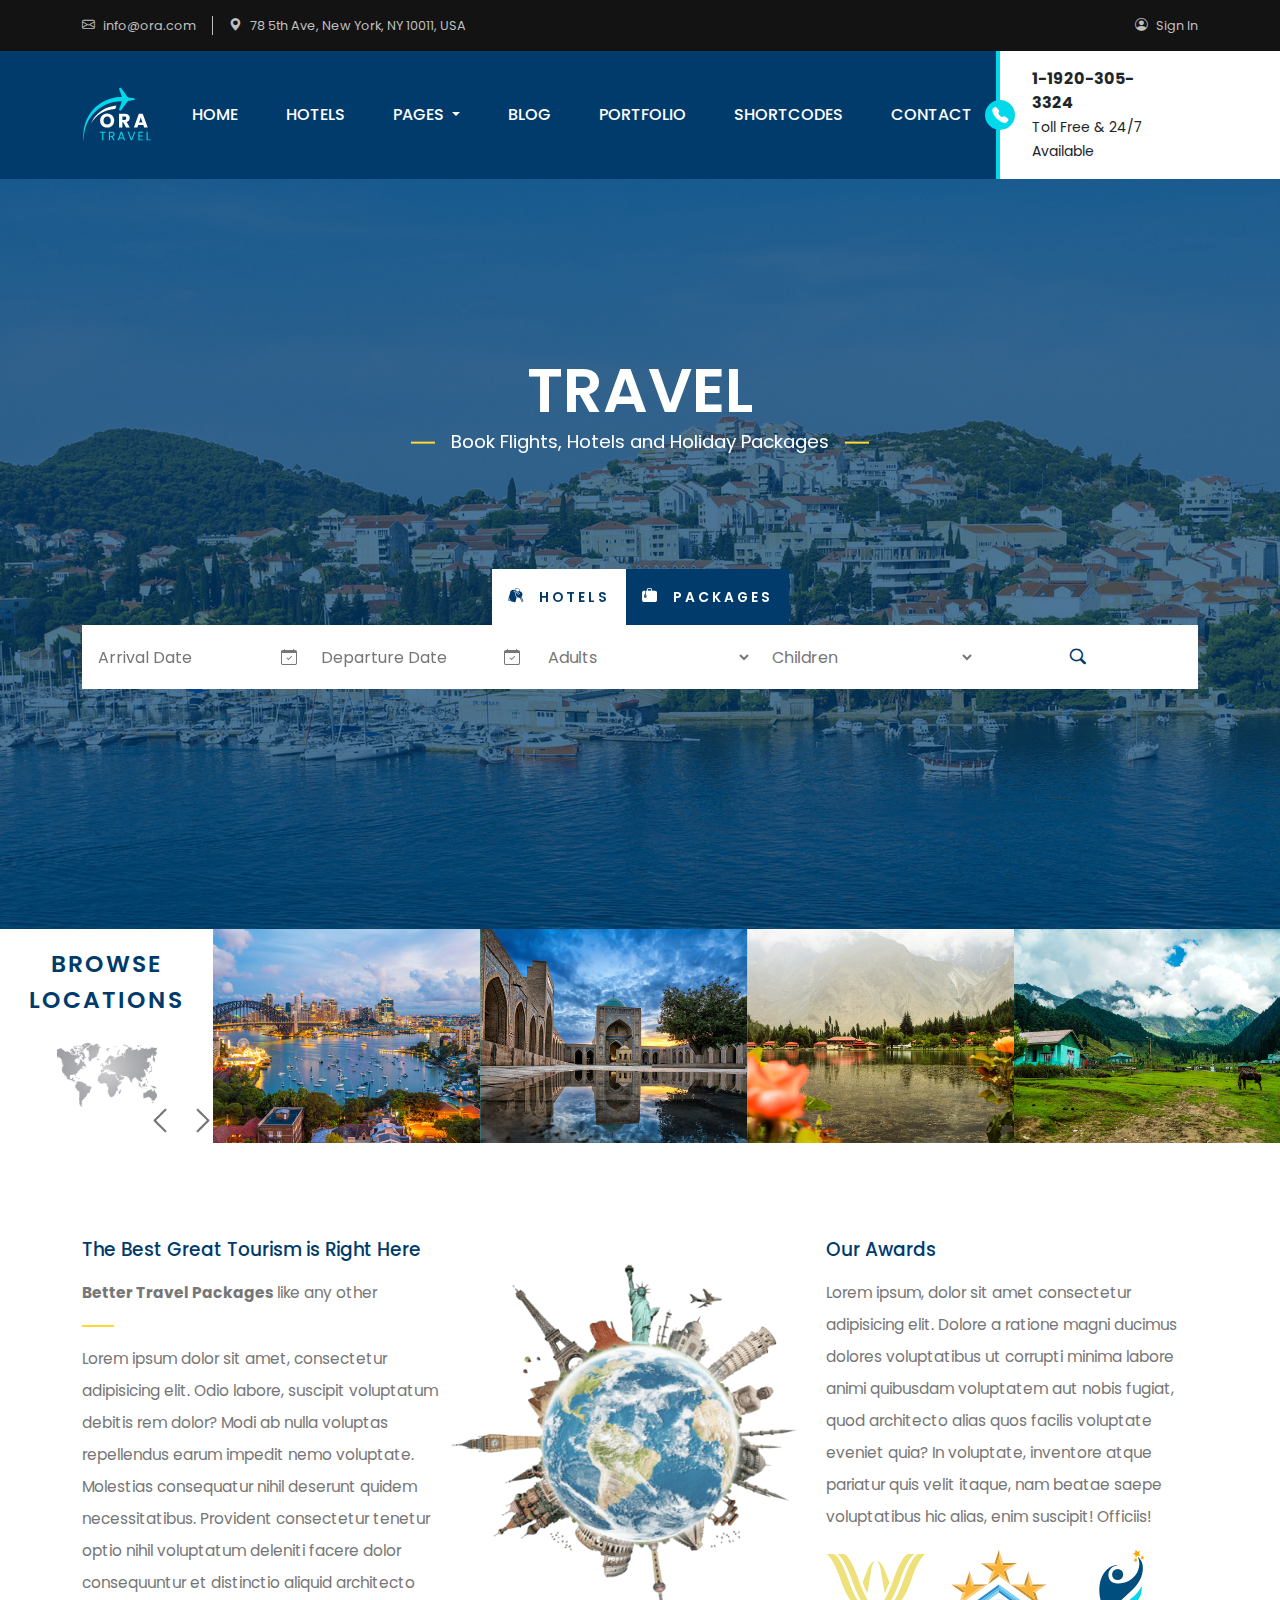
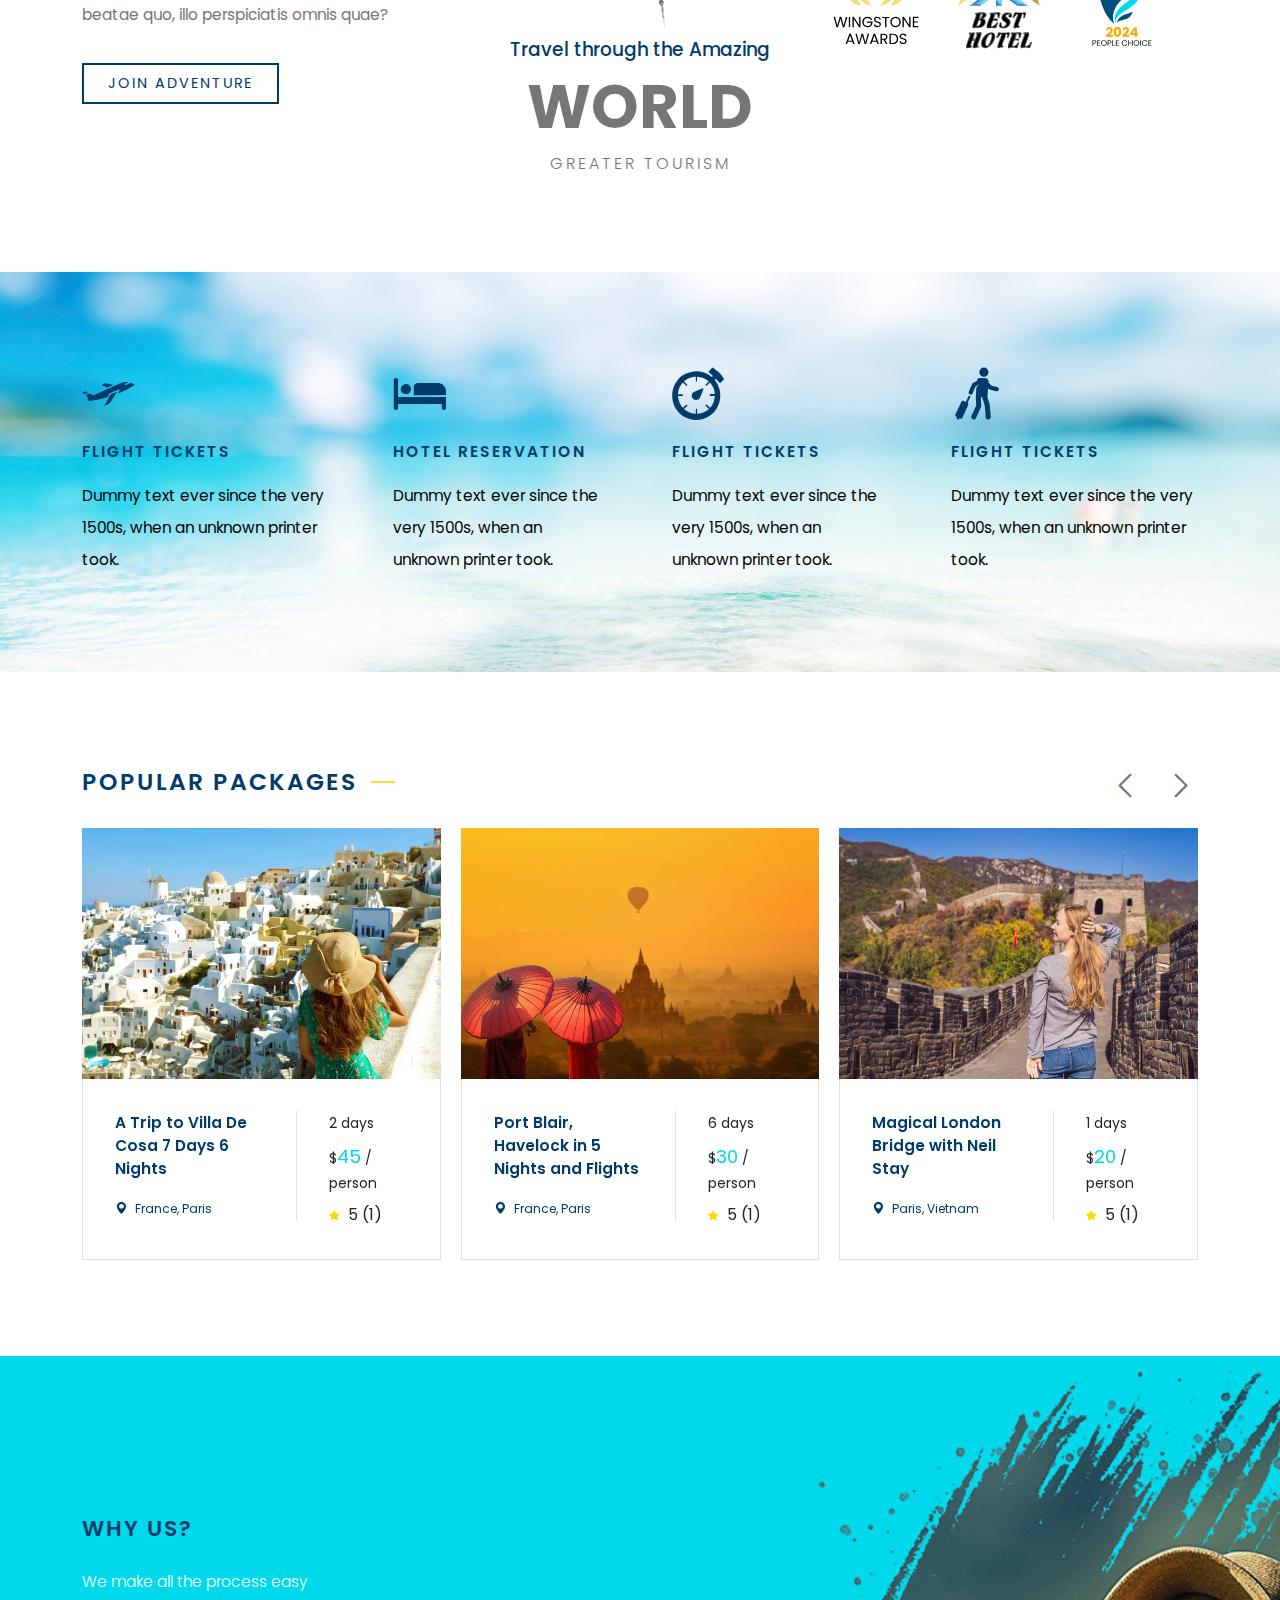
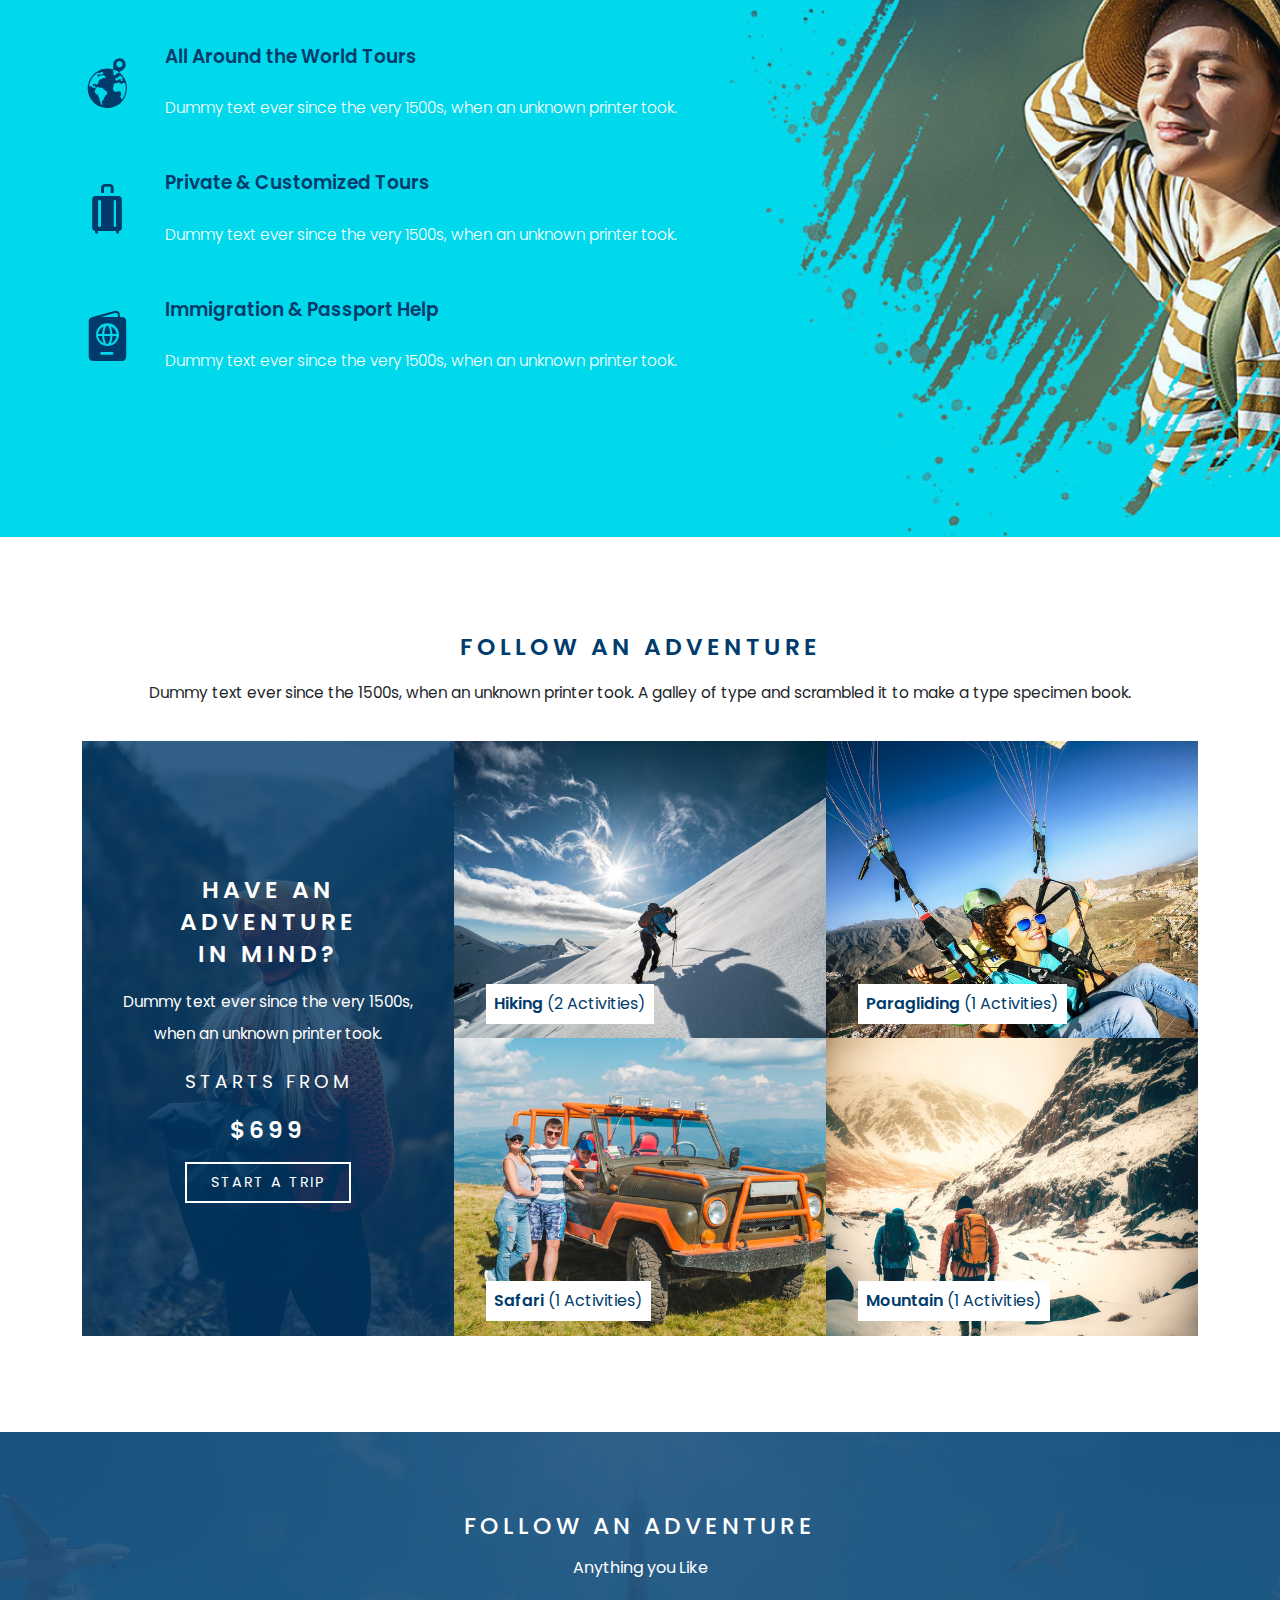
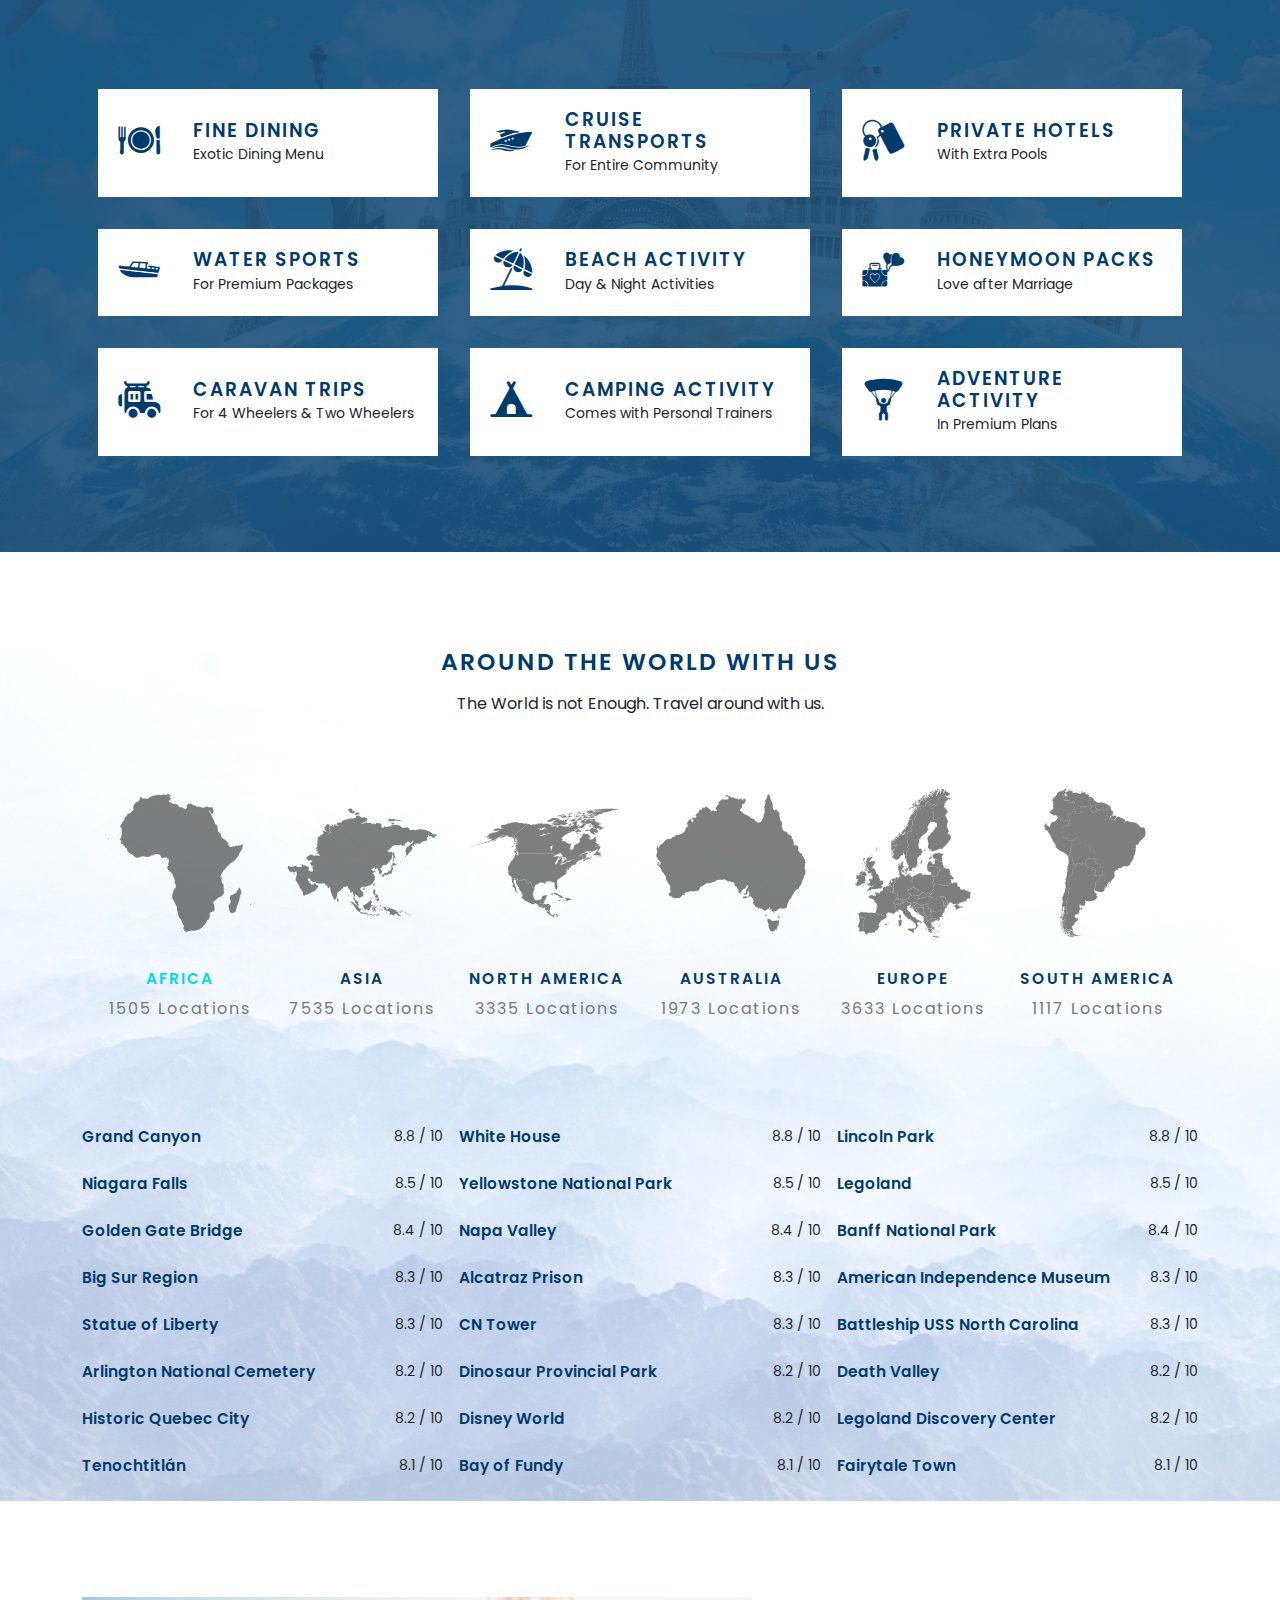
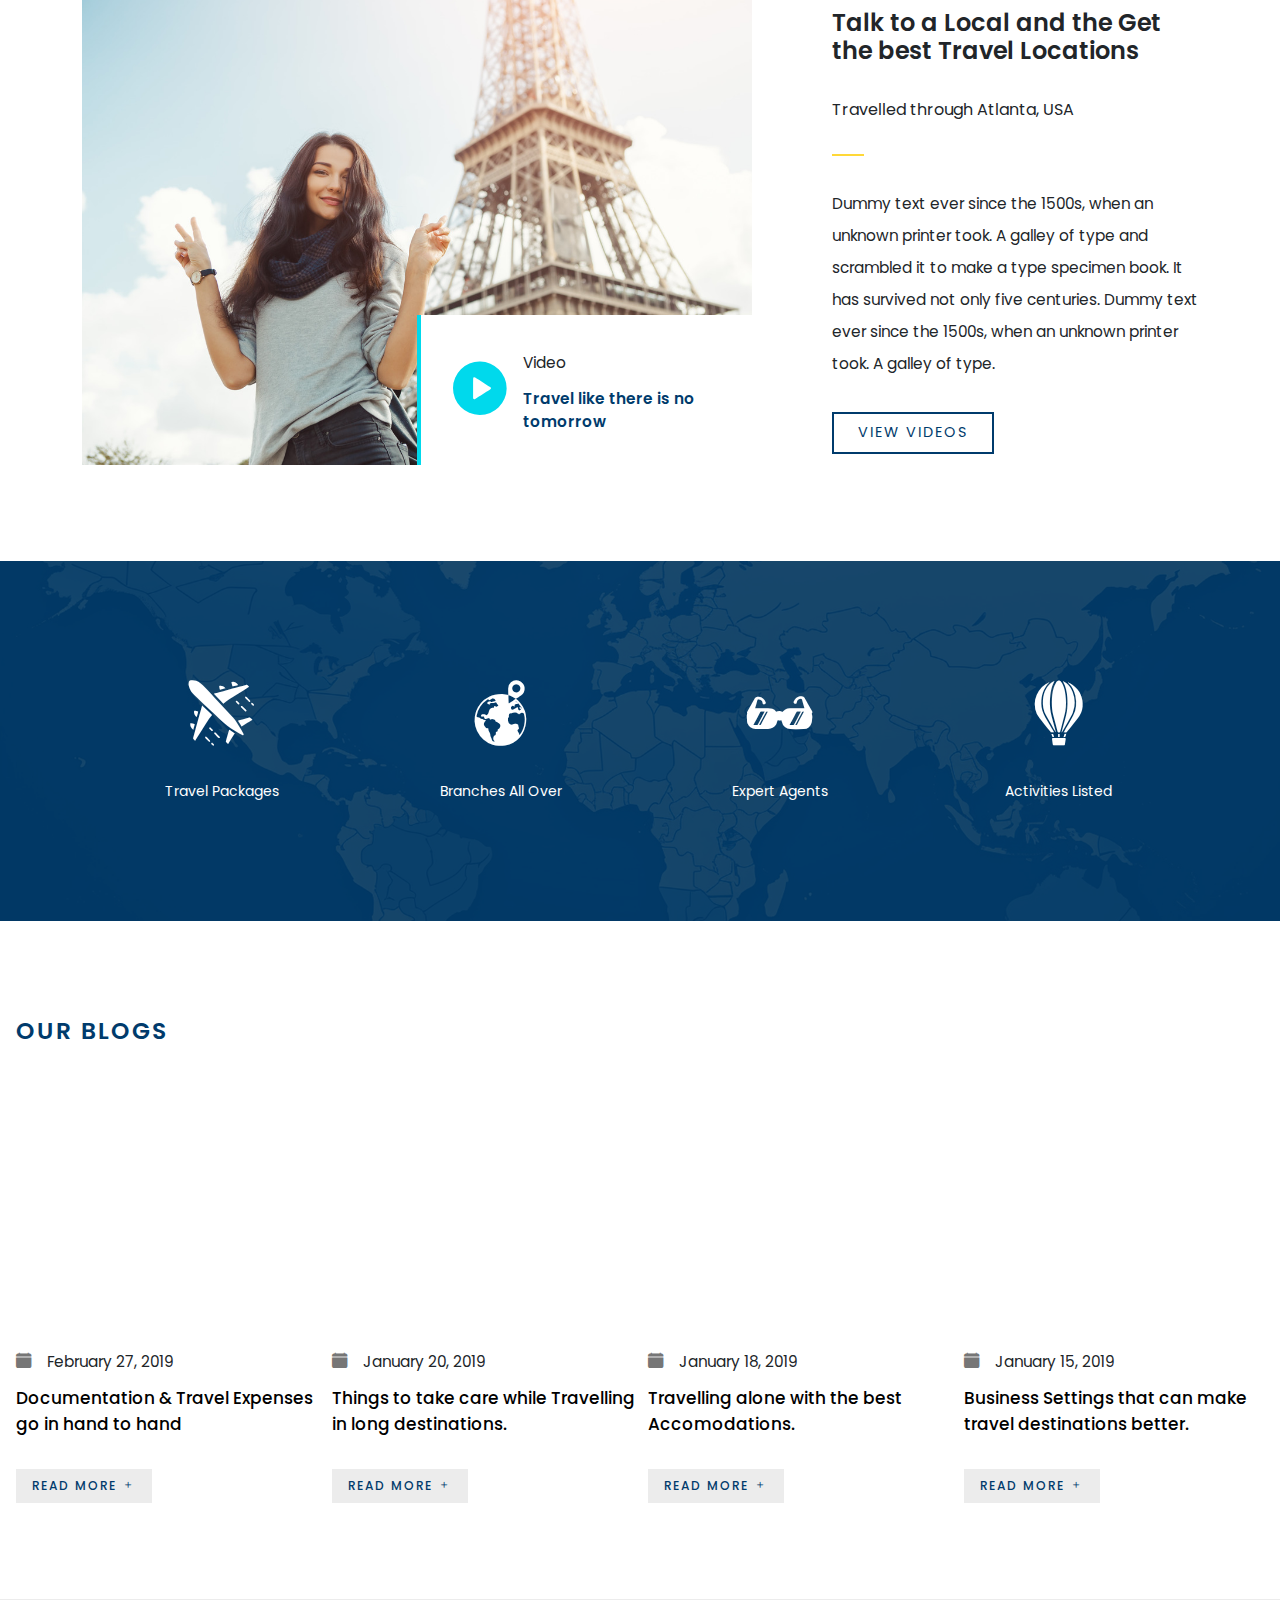
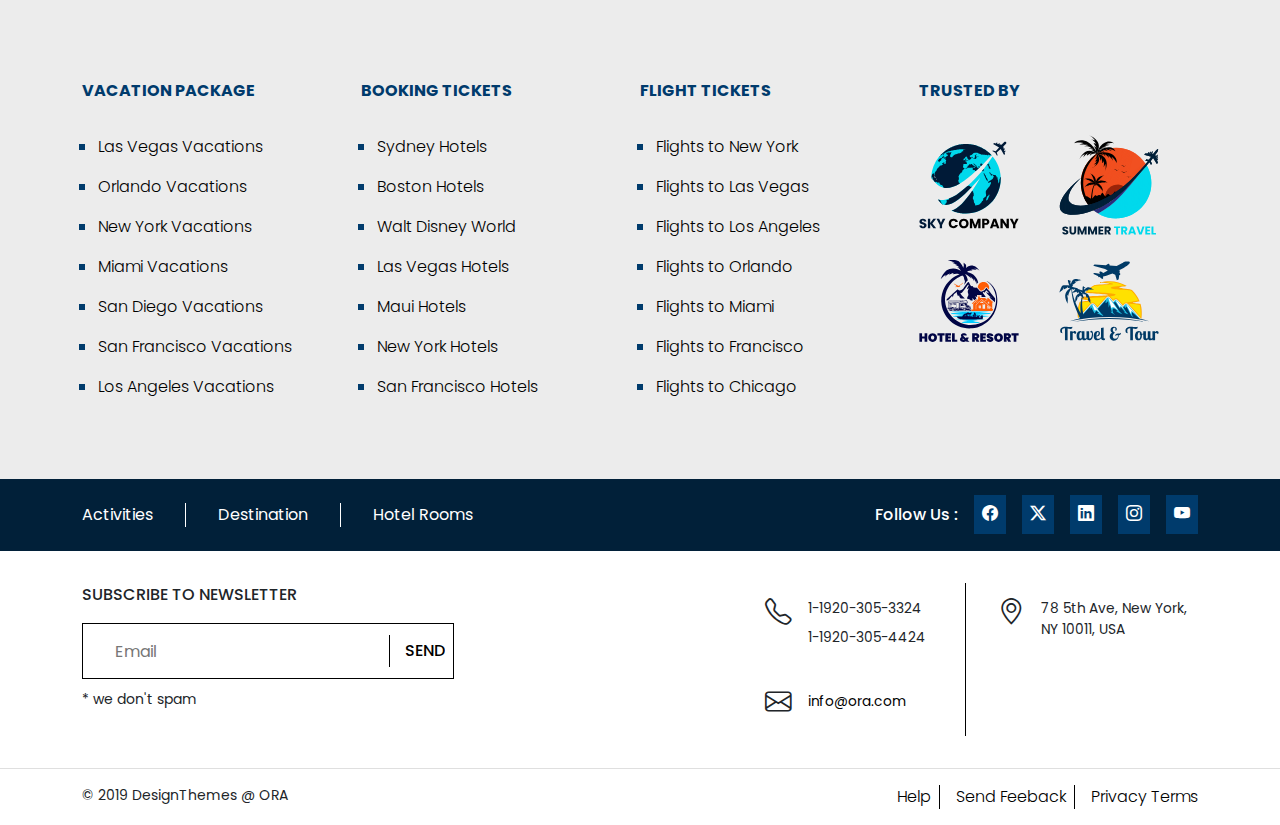
<file: index.html>
<!DOCTYPE html>
<html lang="en">

<head>
    <meta charset="UTF-8">
    <meta name="viewport" content="width=device-width, initial-scale=1.0">
    <title>Document</title>
    <!-- <link rel="stylesheet" href="https://cdn.jsdelivr.net/npm/swiper@11/swiper-bundle.min.css" /> -->
    <link rel="stylesheet" href="assets/css/partials/swiper.css">
    <link rel="stylesheet" href="assets/css/main.css">
</head>

<body>
    <div class="site-wrapper">
        <header class="header">
            <div class="info-bar">
                <div class="container">
                    <div class="info-bar-inner">
                        <ul>
                            <li><a href=""><i class="icon-envelope"></i><span>info@ora.com</span></a></li>
                            <li class="separator"></li>
                            <li><a href=""><i class="icon-geo-alt-fill"></i><span>78 5th Ave, New York, NY 10011,
                                        USA</span></a></li>
                        </ul>
                        <a href=""><i class="icon-person-circle"></i><span>Sign In</span></a>
                    </div><!-- /.info-bar-inner -->
                </div><!-- /.container -->
            </div><!-- /.info-bar -->
            <div class="main-navbar">
                <div class="container">
                    <div class="main-navbar-inner">
                        <nav class="navbar navbar-expand-lg main-navbar-nav">
                            <a class="navbar-brand" href="#"><img src="assets/images/ora-logo.svg" alt=""></a>
                            <button class="navbar-toggler" type="button" data-bs-toggle="collapse"
                                data-bs-target="#navbarSupportedContent" aria-controls="navbarSupportedContent"
                                aria-expanded="false" aria-label="Toggle navigation">
                                <span class="navbar-toggler-icon"></span>
                            </button>
                            <div class="collapse navbar-collapse" id="navbarSupportedContent">
                                <ul class="navbar-nav me-auto mb-2 mb-lg-0"> 
                                    <li class="nav-item">
                                        <a class="nav-link active" aria-current="page" href="#">HOME</a>
                                    </li>
                                    <li class="nav-item">
                                        <a class="nav-link" href="#">HOTELS</a>
                                    </li>
                                    <li class="nav-item dropdown">
                                        <a class="nav-link dropdown-toggle" href="#" role="button"
                                            data-bs-toggle="dropdown" aria-expanded="false">
                                            PAGES
                                        </a>
                                        <ul class="dropdown-menu">
                                            <li><a class="dropdown-item" href="#">Action</a></li>
                                            <li><a class="dropdown-item" href="#">Another action</a></li>
                                            <li>
                                                <hr class="dropdown-divider">
                                            </li>
                                            <li><a class="dropdown-item" href="#">Something else here</a></li>
                                        </ul>
                                    </li>
                                    <li class="nav-item">
                                        <a class="nav-link" href="#">BLOG</a>
                                    </li>
                                    <li class="nav-item">
                                        <a class="nav-link" href="#">PORTFOLIO</a>
                                    </li>
                                    <li class="nav-item">
                                        <a class="nav-link" href="#">SHORTCODES</a>
                                    </li>
                                    <li class="nav-item">
                                        <a class="nav-link" href="#">CONTACT</a>
                                    </li>
                                </ul>
                                <div class="contact-info">
                                    <i class="telephone-icon icon-telephone-fill"></i>
                                    <div class="contact-info-inner">
                                        <ul>
                                            <li><strong>1-1920-305-3324</strong></li>
                                            <li><small>Toll Free & 24/7 Available</small></li>
                                        </ul>
                                    </div><!-- /.contact-info-inner -->
                                </div><!-- /.contact-info -->
                            </div>
                        </nav>
                    </div><!-- /.main-navbar-inner -->
                </div><!-- /.container -->
            </div><!-- /.main-navbar -->
        </header><!-- /.header -->
        <main class="main-content">
            <div class="main-hero-section">
                <div class="main-hero-section-inner">
                    <div class="swiper mySwiper main-hero-swiper">
                        <div class="swiper-wrapper">
                            <div class="swiper-slide">
                                <figure>
                                    <img src="assets/images/main-hero-section-1.jpg" alt="">
                                </figure>
                                <div class="image-overlay"></div><!-- /.image-overlay -->
                            </div>
                            <div class="swiper-slide">
                                <figure>
                                    <img src="assets/images/main-hero-section-2.jpg" alt="">
                                </figure>
                                <div class="image-overlay"></div><!-- /.image-overlay -->
                            </div>
                            <div class="swiper-slide">
                                <figure>
                                    <img src="assets/images/main-hero-section-3.jpg" alt="">
                                </figure>
                                <div class="image-overlay"></div><!-- /.image-overlay -->
                            </div>
                            <div class="swiper-slide">
                                <figure>
                                    <img src="assets/images/main-hero-section-4.jpg" alt="">
                                </figure>
                                <div class="image-overlay"></div><!-- /.image-overlay -->
                            </div>
                            <div class="title">
                                <h1>TRAVEL</h1>
                                <p>Book Flights, Hotels and Holiday Packages</p>
                            </div><!-- /.title -->
                            <div class="form">
                                <div class="container">
                                    <div class="tabs">
                                        <nav>
                                            <div class="nav nav-tabs" id="nav-tab" role="tablist">
                                              <button class="nav-link active theme-tab-button tab-main-button active" id="nav-home-tab" data-bs-toggle="tab" data-bs-target="#nav-home" type="button" role="tab" aria-controls="nav-home" aria-selected="true"><i
                                                class="icon-key-icon"></i><span>hotels</span></button>
                                              <button class="nav-link theme-tab-button tab-main-button" id="nav-profile-tab" data-bs-toggle="tab" data-bs-target="#nav-profile" type="button" role="tab" aria-controls="nav-profile" aria-selected="false"><i
                                                class="icon-briefcase"></i><span>packages</span></button>
                                            </div>
                                          </nav>
                                          <div class="tab-content" id="nav-tabContent">
                                            <div class="tab-pane fade show active" id="nav-home" role="tabpanel" aria-labelledby="nav-home-tab" tabindex="0"> <div class="search-fields">
                                                <ul>
                                                    <li>
                                                        <div class="content reservation-date">
                                                            <input class="theme-input-hero-section" type="text"
                                                                placeholder="Arrival Date">
                                                            <i class="icon-calendar-check"></i>
                                                        </div><!-- /.content -->
                                                    </li>
                                                    <li>
                                                        <div class="content reservation-date">
                                                            <input class="theme-input-hero-section" type="text"
                                                                placeholder="Departure Date">
                                                            <i class="icon-calendar-check"></i>
                                                        </div><!-- /.content -->
                                                    </li>
                                                    <li>
                                                        <div class="content">
                                                            <select class="theme-input-hero-section"
                                                                aria-label="Default select example">
                                                                <option selected>Adults</option>
                                                                <option value="1">2</option>
                                                                <option value="2">3</option>
                                                                <option value="3">4</option>
                                                                <option value="4">5</option>
                                                            </select>
                                                        </div><!-- /.content -->
                                                    </li>
                                                    <li>
                                                        <div class="content">
                                                            <select class="theme-input-hero-section"
                                                                aria-label="Default select example">
                                                                <option selected>Children</option>
                                                                <option value="1">1</option>
                                                                <option value="2">2</option>
                                                            </select>
                                                        </div><!-- /.content -->
                                                    </li>
                                                    <li>
                                                        <button class="theme-input-hero-section" type="submit"><i
                                                                class="icon-search"></i></button>
                                                    </li>
                                                </ul>
                                            </div><!-- /.search-fields --></div>
                                            <div class="tab-pane fade" id="nav-profile" role="tabpanel" aria-labelledby="nav-profile-tab" tabindex="0">
                                                <div class="search-fields">
                                                    <ul>
                                                        <li>
                                                            <div class="content">
                                                                <select class="theme-input-hero-section"
                                                                    aria-label="Default select example">
                                                                    <option selected>Select type</option>
                                                                    <option value="1">Cultural</option>
                                                                    <option value="2">Home Stay</option>
                                                                    <option value="3">Weekend Trips</option>
                                                                </select>
                                                            </div><!-- /.content -->
                                                        </li>
                                                        <li>
                                                            <div class="content">
                                                                <select class="theme-input-hero-section"
                                                                    aria-label="Default select example">
                                                                    <option selected>Select activity</option>
                                                                    <option value="1">Mountain Trails Escape</option>
                                                                    <option value="2">Coastal Road Adventure</option>
                                                                    <option value="3">Desert Oasis Journey</option>
                                                                    <option value="4">Cultural Heritage Tour</option>
                                                                    <option value="5">Northern Lights Expedition</option>
                                                                    <option value="6">Luxury Cruise Voyage</option>
                                                                    <option value="7">Alpine Summit Trek</option>
                                                                </select>
                                                            </div><!-- /.content -->
                                                        </li>
                                                        <li>
                                                            <div class="content">
                                                                <select class="theme-input-hero-section"
                                                                    aria-label="Default select example">
                                                                    <option selected>Select destination</option>
                                                                    <option value="1">Australia</option>
                                                                    <option value="2">France</option>
                                                                    <option value="3">Paris</option>
                                                                    <option value="4">Vietnam</option>
                                                                </select>
                                                            </div><!-- /.content -->
                                                        </li>
                                                        <li>
                                                            <div class="content">
                                                                <select class="theme-input-hero-section"
                                                                    aria-label="Default select example">
                                                                    <option selected>Select route</option>
                                                                    <option value="1">River Cruise Discovery</option>
                                                                    <option value="2">Desert Oasis Journey</option>
                                                                    <option value="3">Countryside Retreat Tour</option>
                                                                    <option value="4">Alpine Summit Trek</option>
                                                                </select>
                                                            </div><!-- /.content -->
                                                        </li>
                                                        <li>
                                                            <button class="theme-input-hero-section" type="submit"><i
                                                                    class="icon-search"></i></button>
                                                        </li>
                                                    </ul>
                                                </div><!-- /.search-fields -->
                                            </div>
                                          </div>
                                        <!-- <button class="theme-tab-button hotels-button"><i
                                                class="icon-key-icon"></i><span>hotels</span>
                                        </button>
                                        <button class="theme-tab-button packages-button"><i
                                                class="icon-briefcase"></i><span>packages</span>
                                        </button> -->
                                    </div><!-- /.tabs -->
                                </div><!-- /.container -->
                            </div><!-- /.form -->
                        </div><!-- /.swiper-wrapper-->
                    </div>
                </div>
            </div><!-- /.main-hero-section-inner -->
    </div><!-- /.main-hero-section -->
    <div class="locations-section">
        <div class="row">
            <div class="col-lg-2">
                <div class="title-locations">
                    <h4>BROWSE</h4>
                    <h4>LOCATIONS</h4>
                    <figure>
                        <img src="assets/images/map.png" alt="">
                    </figure>
                    <div class="locations-swiper-navigation">
                        <div class="swiper-button-next custom-next-btn swiper-nav-next"></div>
                        <div class="swiper-button-prev custom-prev-btn swiper-nav-prev"></div>
                    </div><!-- /.locations-swiper-navigation -->
                </div><!-- /.title-locations -->
            </div><!-- /.col-lg-2 -->
            <div class="col-lg-10">
                <div class="swiper mySwiper2">
                    <div class="swiper-wrapper">
                        <div class="swiper-slide">
                            <div class="shutter">
                                <a href="" class="destinations-link">view destinations<span><i
                                            class="icon-plus"></i></span></a>
                            </div>
                            <figure>
                                <img src="assets/images/location-1.jpg" alt="">
                            </figure>
                        </div>
                        <div class="swiper-slide">
                            <div class="shutter">
                                <a href="" class="destinations-link">view destinations<span><i
                                            class="icon-plus"></i></span></a>
                            </div>
                            <figure>
                                <img src="assets/images/location-2.jpg" alt="">
                            </figure>
                        </div>
                        <div class="swiper-slide">
                            <div class="shutter">
                                <a href="" class="destinations-link">view destinations<span><i
                                            class="icon-plus"></i></span></a>
                            </div>
                            <figure>
                                <img src="assets/images/location-3.jpg" alt="">
                            </figure>
                        </div>
                        <div class="swiper-slide">
                            <div class="shutter">
                                <a href="" class="destinations-link">view destinations<span><i
                                            class="icon-plus"></i></span></a>
                            </div>
                            <figure>
                                <img src="assets/images/location-4.jpg" alt="">
                            </figure>
                        </div>
                        <div class="swiper-slide">
                            <div class="shutter">
                                <a href="" class="destinations-link">view destinations<span><i
                                            class="icon-plus"></i></span></a>
                            </div>
                            <figure>
                                <img src="assets/images/location-5.jpg" alt="">
                            </figure>
                        </div>
                        <div class="swiper-slide">
                            <div class="shutter">
                                <a href="" class="destinations-link">view destinations<span><i
                                            class="icon-plus"></i></span></a>
                            </div>
                            <figure>
                                <img src="assets/images/location-6.jpg" alt="">
                            </figure>
                        </div>
                    </div>
                </div>
            </div><!-- /.col-lg-10 -->
        </div><!-- /.row -->
    </div><!-- /.locations-section -->
    <section class="ora-info-awards">
        <div class="container">
            <div class="row">
                <div class="col-lg-4">
                    <div class="ora-info-awards-left-section">
                        <div class="ora-info-title">
                            <h4 class="ora-info-awards-section-title">The Best Great Tourism is Right Here</h4>
                            <p class="theme-custom-para"><strong>Better Travel Packages </strong> like
                                any other</p>
                        </div><!-- /.ora-info-title -->
                        <div class="strip-style"></div><!-- /.strip-style -->
                        <div class="ora-info">
                            <p class="theme-custom-para">Lorem ipsum dolor sit amet, consectetur
                                adipisicing elit. Odio labore, suscipit voluptatum debitis rem dolor? Modi ab nulla
                                voluptas repellendus earum impedit nemo voluptate. Molestias consequatur nihil deserunt
                                quidem necessitatibus. Provident consectetur tenetur optio nihil voluptatum deleniti
                                facere dolor consequuntur et distinctio aliquid architecto beatae quo, illo perspiciatis
                                omnis quae?</p>
                        </div><!-- /.ora-info -->
                        <div class="section-link">
                            <a href="" class="theme-links-button-secondary-border">join adventure</a>
                        </div><!-- /.section-link -->
                    </div><!-- /.ora-info-awards-left-section -->
                </div><!-- /.col-md-4 -->
                <div class="col-lg-4">
                    <div class="ora-info-awards-mid-section">
                        <div class="moving-image">
                            <figure>
                                <img src="assets/images/ora-info-section-moving-image.png" alt="">
                            </figure>
                        </div><!-- /.moving-image -->
                        <div class="ora-info-awards-mid-section-info">
                            <h4 class="ora-info-awards-section-title">Travel through the Amazing</h4>
                            <b>WORLD</b>
                            <p class="ora-info-awards-section-paragraph">GREATER TOURISM</p>
                        </div><!-- /.ora-info-awards-mid-section-info -->
                    </div><!-- /.ora-info-awards-mid-section -->
                </div><!-- /.col-md-4 -->
                <div class="col-lg-4">
                    <div class="ora-info-awards-right-section">
                        <h4 class="ora-info-awards-section-title">Our Awards</h4>
                        <p class="theme-custom-para">Lorem ipsum, dolor sit amet consectetur adipisicing
                            elit. Dolore a ratione magni ducimus dolores voluptatibus ut corrupti minima labore animi
                            quibusdam voluptatem aut nobis fugiat, quod architecto alias quos facilis voluptate eveniet
                            quia? In voluptate, inventore atque pariatur quis velit itaque, nam beatae saepe
                            voluptatibus hic alias, enim suscipit! Officiis!</p>
                        <div class="award-logos">
                            <ul>
                                <li>
                                    <div class="logo">
                                        <figure>
                                            <img src="assets/images/wingstone-logo.svg" alt="">
                                        </figure>
                                    </div><!-- /.logo -->
                                </li>
                                <li>
                                    <div class="logo">
                                        <figure>
                                            <img src="assets/images/best-hotel-logo.svg" alt="">
                                        </figure>
                                    </div><!-- /.logo -->
                                </li>
                                <li>
                                    <div class="logo">
                                        <figure>
                                            <img src="assets/images/people-choice-logo.svg" alt="">
                                        </figure>
                                    </div><!-- /.logo -->
                                </li>

                            </ul>
                        </div><!-- /.logos -->
                    </div><!-- /.ora-info-awards-right-section -->
                </div><!-- /.col-md-4 -->
            </div><!-- /.row -->
        </div><!-- /.container -->
    </section>
    <!-- /.ora-info-awards -->
    <div class="ora-features-section-1">
        <div class="container">
            <div class="ora-features-section-1-inner">
                <div class="row">
                    <div class="col-md-12 col-lg-3">
                        <div class="content first-content">
                            <ul>
                                <li>
                                    <i class="icon-flight"></i>
                                </li>
                                <li>
                                    <small>flight tickets</small>

                                </li>
                                <li>
                                    <p class="theme-custom-para">Dummy text ever since the very 1500s, when an unknown
                                        printer took.</p>
                                </li>
                            </ul>
                        </div><!-- /.content -->
                    </div><!-- /.col-md-3 -->
                    <div class="col-md-12 col-lg-3">
                        <div class="content">
                            <ul>
                                <li>
                                    <i class="icon-hotels"></i>
                                </li>
                                <li>
                                    <small>hotel reservation</small>
                                </li>
                                <li>
                                    <p class="theme-custom-para">Dummy text ever since the very 1500s, when an unknown
                                        printer took.</p>
                                </li>
                            </ul>
                        </div><!-- /.content -->
                    </div><!-- /.col-md-3 -->
                    <div class="col-md-12 col-lg-3">
                        <div class="content">
                            <ul>
                                <li>
                                    <i class="icon-watch"></i>
                                </li>
                                <li>
                                    <small>flight tickets</small>
                                </li>
                                <li>
                                    <p class="theme-custom-para">Dummy text ever since the very 1500s, when an unknown
                                        printer took.</p>
                                </li>
                            </ul>
                        </div><!-- /.content -->
                    </div><!-- /.col-md-3 -->
                    <div class="col-md-12 col-lg-3">
                        <div class="content last-content">
                            <ul>
                                <li>
                                    <i class="icon-travel"></i>
                                </li>
                                <li>
                                    <small>flight tickets</small>
                                </li>
                                <li>
                                    <p class="theme-custom-para">Dummy text ever since the very 1500s, when an unknown
                                        printer took.</p>
                                </li>
                            </ul>
                        </div><!-- /.content -->
                    </div><!-- /.col-md-3 -->
                </div><!-- /.row -->
            </div><!-- /.ora-features-section-1-inner -->
        </div><!-- /.container -->
    </div><!-- /.ora-features-section-1 -->
    <section class="popular-packages-section">
        <div class="container">
            <div class="popular-packages-section-inner">
                <div class="popular-packages-title-and-buttons">
                    <div class="popular-packages-title">
                        <h4>popular packages</h4>
                    </div><!-- /.popular-packages-title -->
                    <div class="packages-swiper-navigation">
                        <div class="swiper-button-next custom-next-btn packages-nav-next"></div>
                        <div class="swiper-button-prev custom-prev-btn packages-nav-prev"></div>
                    </div><!-- /.packages-swiper-navigation -->
                </div><!-- /.popular-packages-title-and-buttons -->
                <div class="popular-packages-swiper">
                    <div class="swiper mySwiper3">
                        <div class="swiper-wrapper">
                            <div class="swiper-slide">
                                <figure>
                                    <img src="assets/images/packages-1.jpg" alt="">
                                    <figcaption>
                                        <div class="packages-content">
                                            <div class="packages-title">
                                                <div class="packages-title-inner">
                                                    <a href="" class="link-hover">A Trip to Villa De Cosa 7 Days 6
                                                        Nights</a>
                                                    <a href="" class="location"><i class="icon-geo-alt-fill"></i>France,
                                                        Paris</a>
                                                </div><!-- /.packages-title-inner -->
                                            </div><!-- /.packages-title -->
                                            <div class="packages-details">
                                                <ul>
                                                    <li><small>2 days</small></li>
                                                    <li><small>$<span>45</span> / person</small></li>
                                                    <li><i class="icon-star-fill"></i><span>5 (1)</span></li>
                                                </ul>

                                            </div><!-- /.packages-details -->
                                        </div><!-- /.packages-content -->
                                    </figcaption>
                                </figure>
                            </div>
                            <div class="swiper-slide">
                                <figure>
                                    <img src="assets/images/packages-2.jpg" alt="">
                                    <figcaption>
                                        <div class="packages-content">
                                            <div class="packages-title">
                                                <div class="packages-title-inner">
                                                    <a href="" class="link-hover">Port Blair, Havelock in 5 Nights and
                                                        Flights</a>
                                                    <a href="" class="location"><i class="icon-geo-alt-fill"></i>France,
                                                        Paris</a>
                                                </div><!-- /.packages-title-inner -->
                                            </div><!-- /.packages-title -->
                                            <div class="packages-details">
                                                <ul>
                                                    <li><small>6 days</small></li>
                                                    <li><small>$<span>30</span> / person</small></li>
                                                    <li><i class="icon-star-fill"></i><span>5 (1)</span></li>
                                                </ul>

                                            </div><!-- /.packages-details -->
                                        </div><!-- /.packages-content -->
                                    </figcaption>
                                </figure>
                            </div>
                            <div class="swiper-slide">
                                <figure>
                                    <img src="assets/images/packages-3.jpg" alt="">
                                    <figcaption>
                                        <div class="packages-content">
                                            <div class="packages-title">
                                                <div class="packages-title-inner">
                                                    <a href="" class="link-hover">Magical London Bridge with Neil
                                                        Stay</a>
                                                    <a href="" class="location"><i class="icon-geo-alt-fill"></i>Paris,
                                                        Vietnam</a>
                                                </div><!-- /.packages-title-inner -->
                                            </div><!-- /.packages-title -->
                                            <div class="packages-details">
                                                <ul>
                                                    <li><small>1 days</small></li>
                                                    <li><small>$<span>20</span> / person</small></li>
                                                    <li><i class="icon-star-fill"></i><span>5 (1)</span></li>
                                                </ul>

                                            </div><!-- /.packages-details -->
                                        </div><!-- /.packages-content -->
                                    </figcaption>
                                </figure>
                            </div>
                            <div class="swiper-slide">
                                <figure>
                                    <img src="assets/images/packages-4.jpg" alt="">
                                    <figcaption>
                                        <div class="packages-content">
                                            <div class="packages-title">
                                                <div class="packages-title-inner">
                                                    <a href="" class="link-hover">James Bond Island Thai Special 7
                                                        Days</a>
                                                    <a href="" class="location"><i
                                                            class="icon-geo-alt-fill"></i>Australia</a>
                                                </div><!-- /.packages-title-inner -->
                                            </div><!-- /.packages-title -->
                                            <div class="packages-details">
                                                <ul>
                                                    <li><small>4 days</small></li>
                                                    <li><small>$<span>35</span> / person</small></li>
                                                    <li><i class="icon-star-fill"></i><span>5 (1)</span></li>
                                                </ul>

                                            </div><!-- /.packages-details -->
                                        </div><!-- /.packages-content -->
                                    </figcaption>
                                </figure>
                            </div>
                            <div class="swiper-slide">
                                <figure>
                                    <img src="assets/images/packages-5.jpg" alt="">
                                    <figcaption>
                                        <div class="packages-content">
                                            <div class="packages-title">
                                                <div class="packages-title-inner">
                                                    <a href="" class="link-hover">A Trip to Shangrila 3 Days 2
                                                        Nights</a>
                                                    <a href="" class="location"><i class="icon-geo-alt-fill"></i>Skardu,
                                                        Pakistan</a>
                                                </div><!-- /.packages-title-inner -->
                                            </div><!-- /.packages-title -->
                                            <div class="packages-details">
                                                <ul>
                                                    <li><small>2 days</small></li>
                                                    <li><small>$<span>55</span> / person</small></li>
                                                    <li><i class="icon-star-fill"></i><span>4 (1)</span></li>
                                                </ul>

                                            </div><!-- /.packages-details -->
                                        </div><!-- /.packages-content -->
                                    </figcaption>
                                </figure>
                            </div>
                            <div class="swiper-slide">
                                <figure>
                                    <img src="assets/images/packages-6.jpg" alt="">
                                    <figcaption>
                                        <div class="packages-content">
                                            <div class="packages-title">
                                                <div class="packages-title-inner">
                                                    <a href="" class="link-hover">A Trip to Villa De Cosa 3 Days 2
                                                        Nights</a>
                                                    <a href="" class="location"><i class="icon-geo-alt-fill"></i>France,
                                                        Paris</a>
                                                </div><!-- /.packages-title-inner -->
                                            </div><!-- /.packages-title -->
                                            <div class="packages-details">
                                                <ul>
                                                    <li><small>2 days</small></li>
                                                    <li><small>$<span>45</span> / person</small></li>
                                                    <li><i class="icon-star-fill"></i><span>5 (1)</span></li>
                                                </ul>

                                            </div><!-- /.packages-details -->
                                        </div><!-- /.packages-content -->
                                    </figcaption>
                                </figure>
                            </div>
                        </div>
                    </div>
                </div><!-- /.popular-packages-swiper -->
            </div><!-- /.popular-packages-section-inner -->
        </div><!-- /.container -->
    </section><!-- /.popular-packages-section -->
    <section class="why-us-section">
        <div class="why-us-section-wrapper">
            <img class="why-choose-bgc-img" src="assets/images/why-choose-us-bgc-image.jpg" alt="">
            <div class="container">
                <div class="content-wrap">
                    <ul>
                        <li>
                            <div class="content-box content-title">
                                <h4 class="main-title">WHY US?</h4>
                                <p class="theme-custom-para">We make all the process easy</p>
                            </div><!-- /.content-box -->
                        </li>
                        <li>
                            <div class="content-box content-box-feature">
                                <div class="content-box-icon">
                                    <i class="icon-count-2"></i>
                                </div><!-- /.content-box-icon -->
                                <div class="feature">
                                    <h4 class="feature-title">All Around the World Tours</h4>
                                    <p class="theme-custom-para">Dummy text ever since the very 1500s, when an unknown
                                        printer took.</p>
                                </div><!-- /.feature -->
                            </div><!-- /.content-box -->
                        </li>
                        <li>
                            <div class="content-box content-box-feature">
                                <div class="content-box-icon">
                                    <i class="icon-suitcase"></i>
                                </div><!-- /.content-box-icon -->
                                <div class="feature">
                                    <h4 class="feature-title">Private & Customized Tours</h4>
                                    <p class="theme-custom-para">Dummy text ever since the very 1500s, when an unknown
                                        printer took.</p>
                                </div><!-- /.feature -->
                            </div><!-- /.content-box -->
                        </li>
                        <li>
                            <div class="content-box content-box-feature">
                                <div class="content-box-icon">
                                    <i class="icon-passport"></i>
                                </div><!-- /.content-box-icon -->
                                <div class="feature">
                                    <h4 class="feature-title">Immigration & Passport Help</h4>
                                    <p class="theme-custom-para">Dummy text ever since the very 1500s, when an unknown
                                        printer took.</p>
                                </div><!-- /.feature -->
                            </div><!-- /.content-box -->
                        </li>
                    </ul>
                </div><!-- /.content-wrap -->
            </div><!-- /.container -->
        </div><!-- /.why-us-section-wrapper -->
    </section><!-- /.why-us-section -->
    <section class="adventure-activities">
        <div class="container">
            <div class="adventure-activities-inner">
                <div class="adventure-activites-title">
                    <h4>FOLLOW AN ADVENTURE</h4>
                    <p class="theme-custom-para">Dummy text ever since the 1500s, when an unknown printer took. A galley of type and
                        scrambled it to make a type specimen book.</p>
                </div><!-- /.adventure-activites-title -->
                <div class="adventure-activities-col-wrapper">
                    <div class="row">
                        <div class="col-lg-4">
                            <div class="first-col">
                                <figure>
                                    <img src="assets/images/adventure-activies-1.jpg" alt="">
                                    <figcaption>
                                        <div class="adventure-activities-content">
                                            <h4>have an adventure in mind?</h4>
                                            <p class="theme-custom-para">Dummy text ever since the very 1500s, when an
                                                unknown printer took.</p>
                                            <h4 class="start-from-text">starts from</h4>
                                            <h4 class="price">$699</h4>
                                            <a href="" class="theme-links-button-white-border">start a trip</a>
                                        </div><!-- /.adventure-activities-content -->
                                    </figcaption>
                                </figure>
                            </div><!-- /.first-col -->
                        </div><!-- /.col-lg-4 -->
                        <div class="col-lg-4">
                            <div class="second-col">
                                <div class="top-content">
                                    <figure>
                                        <img src="assets/images/hiking.jpg" alt="">
                                        <figcaption>
                                            <div class="activities-link">
                                                <a href="" class="activities-links-button">Hiking <span>(2
                                                        Activities)</span></a>
                                            </div><!-- /.activities-link -->
                                        </figcaption>
                                    </figure>
                                </div><!-- /.top-content -->
                                <div class="bottom-content">
                                    <figure>
                                        <img src="assets/images/safari.jpg" alt="">
                                        <figcaption>
                                            <div class="activities-link">
                                                <a href="" class="activities-links-button">Safari <span>(1
                                                        Activities)</span></a>
                                            </div><!-- /.activities-link -->
                                        </figcaption>
                                    </figure>
                                </div><!-- /.bottom-content -->
                            </div><!-- /.second-col -->
                        </div><!-- /.col-lg-4 -->
                        <div class="col-lg-4">
                            <div class="third-col">
                                <div class="top-content">
                                    <figure>
                                        <img src="assets/images/paragliding.jpg" alt="">
                                        <figcaption>
                                            <div class="activities-link">
                                                <a href="" class="activities-links-button">Paragliding <span>(1
                                                        Activities)</span></a>
                                            </div><!-- /.activities-link -->
                                        </figcaption>
                                    </figure>
                                </div><!-- /.top-content -->
                                <div class="bottom-content">
                                    <figure>
                                        <img src="assets/images/mountain.jpg" alt="">
                                        <figcaption>
                                            <div class="activities-link">
                                                <a href="" class="activities-links-button">Mountain <span>(1
                                                        Activities)</span></a>
                                            </div><!-- /.activities-link -->
                                        </figcaption>
                                    </figure>
                                </div><!-- /.bottom-content -->
                            </div><!-- /.third-col -->
                        </div><!-- /.col-lg-4 -->
                    </div><!-- /.row -->
                </div><!-- /.adventure-activities-col-wrapper -->
            </div><!-- /.adventure-activities-inner -->
        </div><!-- /.container -->
    </section><!-- /.adventure-activities -->
    <section class="follow-adventure-section">
        <div class="follow-adventure-section-wrapper">
            <img class="follow-adventure-bgc-img" src="assets/images/follow-adventure-bgc-image.jpg" alt="">
            <div class="follow-adventure-title">
                <h4>FOLLOW AN ADVENTURE</h4>
                <p>Anything you Like</p>
            </div><!-- /.follow-adventure-title -->
            <div class="container">
                <div class="follow-adventure-col-wrapper">
                    <div class="row">
                        <div class="col-lg-4 col-md-6">
                            <div class="follow-adventure-content">
                                <div class="icon">
                                    <i class="icon-plate-with-spoon"></i>
                                </div><!-- /.icon -->
                                <div class="info">
                                    <h4>Fine Dining</h4>
                                    <small>Exotic Dining Menu</small>
                                </div><!-- /.info -->
                            </div><!-- /.follow-adventure-content -->
                        </div>
                        <div class="col-lg-4 col-md-6">
                            <div class="follow-adventure-content">
                                <div class="icon">
                                    <i class="icon-ship
                                    "></i>
                                </div><!-- /.icon -->
                                <div class="info">
                                    <h4>Cruise Transports</h4>
                                    <small>For Entire Community</small>
                                </div><!-- /.info -->
                            </div><!-- /.follow-adventure-content -->
                        </div>
                        <div class="col-lg-4 col-md-6">
                            <div class="follow-adventure-content">
                                <div class="icon">
                                    <i class="icon-key
                                    "></i>
                                </div><!-- /.icon -->
                                <div class="info">
                                    <h4>Private Hotels</h4>
                                    <small>With Extra Pools</small>
                                </div><!-- /.info -->
                            </div><!-- /.follow-adventure-content -->
                        </div>
                        <div class="col-lg-4 col-md-6">
                            <div class="follow-adventure-content">
                                <div class="icon">
                                    <i class="icon-boat
                                    "></i>
                                </div><!-- /.icon -->
                                <div class="info">
                                    <h4>Water Sports</h4>
                                    <small>For Premium Packages</small>
                                </div><!-- /.info -->
                            </div><!-- /.follow-adventure-content -->
                        </div>
                        <div class="col-lg-4 col-md-6">
                            <div class="follow-adventure-content">
                                <div class="icon">
                                    <i class="icon-umbrella
                                    "></i>
                                </div><!-- /.icon -->
                                <div class="info">
                                    <h4>Beach Activity</h4>
                                    <small>Day & Night Activities</small>
                                </div><!-- /.info -->
                            </div><!-- /.follow-adventure-content -->
                        </div>
                        <div class="col-lg-4 col-md-6">
                            <div class="follow-adventure-content">
                                <div class="icon">
                                    <i class="icon-honey-moon-packs
                                    "></i>
                                </div><!-- /.icon -->
                                <div class="info">
                                    <h4>Honeymoon Packs</h4>
                                    <small>Love after Marriage</small>
                                </div><!-- /.info -->
                            </div><!-- /.follow-adventure-content -->
                        </div>
                        <div class="col-lg-4 col-md-6">
                            <div class="follow-adventure-content">
                                <div class="icon">
                                    <i class="icon-van
                                    "></i>
                                </div><!-- /.icon -->
                                <div class="info">
                                    <h4>Caravan Trips</h4>
                                    <small>For 4 Wheelers & Two Wheelers</small>
                                </div><!-- /.info -->
                            </div><!-- /.follow-adventure-content -->
                        </div>
                        <div class="col-lg-4 col-md-6">
                            <div class="follow-adventure-content">
                                <div class="icon">
                                    <i class="icon-tent
                                    "></i>
                                </div><!-- /.icon -->
                                <div class="info">
                                    <h4>Camping Activity</h4>
                                    <small>Comes with Personal Trainers</small>
                                </div><!-- /.info -->
                            </div><!-- /.follow-adventure-content -->
                        </div>
                        <div class="col-lg-4 col-md-6">
                            <div class="follow-adventure-content">
                                <div class="icon">
                                    <i class="icon-parachute
                                    "></i>
                                </div><!-- /.icon -->
                                <div class="info">
                                    <h4>Adventure Activity</h4>
                                    <small>In Premium Plans</small>
                                </div><!-- /.info -->
                            </div><!-- /.follow-adventure-content -->
                        </div>
                    </div>
                </div><!-- /.follow-adventure-col-wrapper -->
            </div><!-- /.container -->
        </div><!-- /.follow-adventure-section-wrapper -->
    </section><!-- /.follow-adventure-section -->
    <section class="around-the-world-section">
        <div class="around-the-world-section-inner">
            <img src="assets/images/around-the-world-section-bgc-img.jpg" alt="">
            <div class="container">
                <div class="around-the-world-section-title">
                    <h4>AROUND THE WORLD WITH US</h4>
                    <p>The World is not Enough. Travel around with us.</p>
                </div><!-- /.around-the-world-section-title -->
                <div class="location-tabs">
                    <ul class="nav nav-tabs" id="myTab" role="tablist">
                        <li class="nav-item" role="presentation">
                            <button class="nav-link active tab-button-style" data-bs-toggle="tab"
                                data-bs-target="#tab-1" type="button" role="tab" aria-controls="home-tab-pane"
                                aria-selected="true">
                                <div class="buttons-content">
                                    <figure >
                                        <img src="assets/images/africa-map.svg" alt="">
                                    
                                    </figure>
                                    <figcaption>
                                        <h4>AFRICA</h4>
                                        <p>1505 Locations</p>
                                    </figcaption>
                                </div><!-- /.buttons-content -->
                            </button>
                        </li>
                        <li class="nav-item" role="presentation">
                            <button class="nav-link tab-button-style" data-bs-toggle="tab"
                                data-bs-target="#tab-2" type="button" role="tab"
                                aria-controls="profile-tab-pane" aria-selected="false">
                                <div class="buttons-content">
                                    <figure >
                                        <img src="assets/images/asia-map.svg" alt="">                   
                                    </figure>
                                    <figcaption>
                                        <h4>ASIA</h4>
                                        <p>7535 Locations</p>
                                    </figcaption>
                                </div><!-- /.buttons-content -->
                            </button>
                        </li>
                        <li class="nav-item" role="presentation">
                            <button class="nav-link  tab-button-style" data-bs-toggle="tab"
                                data-bs-target="#tab-3" type="button" role="tab"
                                aria-controls="contact-tab-pane" aria-selected="false">
                                <div class="buttons-content">
                                    <figure >
                                        <img src="assets/images/north-america-map.svg" alt="">
                                    </figure>
                                    <figcaption>
                                        <h4>NORTH AMERICA</h4>
                                        <p>3335 Locations</p>
                                     </figcaption>
                                </div><!-- /.buttons-content -->
                            </button>
                        </li>
                        <li class="nav-item" role="presentation">
                            <button class="nav-link  tab-button-style" data-bs-toggle="tab"
                                data-bs-target="#tab-4" type="button" role="tab"
                                aria-controls="contact-tab-pane" aria-selected="false">
                                <div class="buttons-content">
                                    <figure >
                                        <img src="assets/images/australia-map.svg" alt="">
                                    </figure>
                                    <figcaption>
                                        <h4>AUSTRALIA</h4>
                                        <p>1973 Locations</p>
                                     </figcaption>
                                </div><!-- /.buttons-content -->
                            </button>
                        </li>
                        <li class="nav-item" role="presentation">
                            <button class="nav-link  tab-button-style" data-bs-toggle="tab"
                                data-bs-target="#tab-5" type="button" role="tab"
                                aria-controls="contact-tab-pane" aria-selected="false">
                                <div class="buttons-content">
                                    <figure >
                                        <img src="assets/images/europe-map.svg" alt="">
                                    </figure>
                                    <figcaption>
                                        <h4>EUROPE</h4>
                                        <p>3633 Locations</p>
                                     </figcaption>
                                </div><!-- /.buttons-content -->
                            </button>
                        </li>
                        <li class="nav-item" role="presentation">
                            <button class="nav-link  tab-button-style" data-bs-toggle="tab"
                                data-bs-target="#tab-6" type="button" role="tab"
                                aria-controls="contact-tab-pane" aria-selected="false">
                                <div class="buttons-content">
                                    <figure >
                                        <img src="assets/images/south-america-map.svg" alt="">
                                    </figure>
                                    <figcaption>
                                        <h4>SOUTH AMERICA</h4>
                                        <p>1117 Locations</p>
                                     </figcaption>
                                </div><!-- /.buttons-content -->
                            </button>
                        </li>                       
                    </ul>
                </div><!-- /.location-tabs -->
                <div class="location-tab-list-content">
                    <div class="tab-content" id="myTabContent">
                        <div class="tab-pane fade show active" id="tab-1" role="tabpanel"
                            aria-labelledby="home-tab" tabindex="0">
                            <div class="content-lists">
                                <ul>
                                    <li>
                                        <div class="content-list-item">
                                            <a href="#" class="link-hover">Grand Canyon</a>
                                            <hr>
                                            <small>8.8 / 10</small>
                                        </div><!-- /.content-list-item -->
                                    </li>
                                    <li>
                                        <div class="content-list-item">
                                            <a href="#" class="link-hover">Niagara Falls</a>
                                            <hr>
                                            <small>8.5 / 10</small>
                                        </div><!-- /.content-list-item -->
                                    </li>
                                    <li>
                                        <div class="content-list-item">
                                            <a href="#" class="link-hover">Golden Gate Bridge</a>
                                            <hr>
                                            <small>8.4 / 10</small>
                                        </div><!-- /.content-list-item -->
                                    </li>
                                    <li>
                                        <div class="content-list-item">
                                            <a href="#" class="link-hover">Big Sur Region</a>
                                            <hr>
                                            <small>8.3 / 10</small>
                                        </div><!-- /.content-list-item -->
                                    </li>
                                    <li>
                                        <div class="content-list-item">
                                            <a href="#" class="link-hover">Statue of Liberty</a>
                                            <hr>
                                            <small>8.3 / 10</small>
                                        </div><!-- /.content-list-item -->
                                    </li>
                                    <li>
                                        <div class="content-list-item">
                                            <a href="#" class="link-hover">Arlington National Cemetery</a>
                                            <hr>
                                            <small>8.2 / 10</small>
                                        </div><!-- /.content-list-item -->
                                    </li>
                                    <li>
                                        <div class="content-list-item">
                                            <a href="#" class="link-hover">Historic Quebec City</a>
                                            <hr>
                                            <small>8.2 / 10</small>
                                        </div><!-- /.content-list-item -->
                                    </li>
                                    <li>
                                        <div class="content-list-item">
                                            <a href="#" class="link-hover">Tenochtitlán</a>
                                            <hr>
                                            <small>8.1 / 10</small>
                                        </div><!-- /.content-list-item -->
                                    </li>
                                    <li>
                                        <div class="content-list-item">
                                            <a href="#" class="link-hover">White House</a>
                                            <hr>
                                            <small>8.8 / 10</small>
                                        </div><!-- /.content-list-item -->
                                    </li>
                                    <li>
                                        <div class="content-list-item">
                                            <a href="#" class="link-hover">Yellowstone National Park</a>
                                            <hr>
                                            <small>8.5 / 10</small>
                                        </div><!-- /.content-list-item -->
                                    </li>
                                    <li>
                                        <div class="content-list-item">
                                            <a href="#" class="link-hover">Napa Valley</a>
                                            <hr>
                                            <small>8.4 / 10</small>
                                        </div><!-- /.content-list-item -->
                                    </li>
                                    <li>
                                        <div class="content-list-item">
                                            <a href="#" class="link-hover">Alcatraz Prison</a>
                                            <hr>
                                            <small>8.3 / 10</small>
                                        </div><!-- /.content-list-item -->
                                    </li>
                                    <li>
                                        <div class="content-list-item">
                                            <a href="#" class="link-hover">CN Tower</a>
                                            <hr>
                                            <small>8.3 / 10</small>
                                        </div><!-- /.content-list-item -->
                                    </li>
                                    <li>
                                        <div class="content-list-item">
                                            <a href="#" class="link-hover">Dinosaur Provincial Park</a>
                                            <hr>
                                            <small>8.2 / 10</small>
                                        </div><!-- /.content-list-item -->
                                    </li>
                                    <li>
                                        <div class="content-list-item">
                                            <a href="#" class="link-hover">Disney World</a>
                                            <hr>
                                            <small>8.2 / 10</small>
                                        </div><!-- /.content-list-item -->
                                    </li>
                                    <li>
                                        <div class="content-list-item">
                                            <a href="#" class="link-hover">Bay of Fundy</a>
                                            <hr>
                                            <small>8.1 / 10</small>
                                        </div><!-- /.content-list-item -->
                                    </li>
                                    <li>
                                        <div class="content-list-item">
                                            <a href="#" class="link-hover">Lincoln Park</a>
                                            <hr>
                                            <small>8.8 / 10</small>
                                        </div><!-- /.content-list-item -->
                                    </li>
                                    <li>
                                        <div class="content-list-item">
                                            <a href="#" class="link-hover">Legoland</a>
                                            <hr>
                                            <small>8.5 / 10</small>
                                        </div><!-- /.content-list-item -->
                                    </li>
                                    <li>
                                        <div class="content-list-item">
                                            <a href="#" class="link-hover">Banff National Park</a>
                                            <hr>
                                            <small>8.4 / 10</small>
                                        </div><!-- /.content-list-item -->
                                    </li>
                                    <li>
                                        <div class="content-list-item">
                                            <a href="#" class="link-hover">American Independence Museum</a>
                                            <hr>
                                            <small>8.3 / 10</small>
                                        </div><!-- /.content-list-item -->
                                    </li>
                                    <li>
                                        <div class="content-list-item">
                                            <a href="#" class="link-hover">Battleship USS North Carolina</a>
                                            <hr>
                                            <small>8.3 / 10</small>
                                        </div><!-- /.content-list-item -->
                                    </li>
                                    <li>
                                        <div class="content-list-item">
                                            <a href="#" class="link-hover">Death Valley</a>
                                            <hr>
                                            <small>8.2 / 10</small>
                                        </div><!-- /.content-list-item -->
                                    </li>
                                    <li>
                                        <div class="content-list-item">
                                            <a href="#" class="link-hover">Legoland Discovery Center</a>
                                            <hr>
                                            <small>8.2 / 10</small>
                                        </div><!-- /.content-list-item -->
                                    </li>
                                    <li>
                                        <div class="content-list-item">
                                            <a href="#" class="link-hover">Fairytale Town</a>
                                            <hr>
                                            <small>8.1 / 10</small>
                                        </div><!-- /.content-list-item -->
                                    </li>
                                </ul>                                
                            </div><!-- /.content-lists -->
                        </div>
                        <div class="tab-pane fade" id="tab-2" role="tabpanel" aria-labelledby="profile-tab"
                            tabindex="0">
                            <div class="content-lists">
                                <ul>
                                    <li>
                                        <div class="content-list-item">
                                            <a href="#" class="link-hover">White House</a>
                                            <hr>
                                            <small>8.8 / 10</small>
                                        </div><!-- /.content-list-item -->
                                    </li>
                                    <li>
                                        <div class="content-list-item">
                                            <a href="#" class="link-hover">Yellowstone National Park</a>
                                            <hr>
                                            <small>8.5 / 10</small>
                                        </div><!-- /.content-list-item -->
                                    </li>
                                    <li>
                                        <div class="content-list-item">
                                            <a href="#" class="link-hover">Napa Valley</a>
                                            <hr>
                                            <small>8.4 / 10</small>
                                        </div><!-- /.content-list-item -->
                                    </li>
                                    <li>
                                        <div class="content-list-item">
                                            <a href="#" class="link-hover">Alcatraz Prison</a>
                                            <hr>
                                            <small>8.3 / 10</small>
                                        </div><!-- /.content-list-item -->
                                    </li>
                                    <li>
                                        <div class="content-list-item">
                                            <a href="#" class="link-hover">CN Tower</a>
                                            <hr>
                                            <small>8.3 / 10</small>
                                        </div><!-- /.content-list-item -->
                                    </li>
                                    <li>
                                        <div class="content-list-item">
                                            <a href="#" class="link-hover">Dinosaur Provincial Park</a>
                                            <hr>
                                            <small>8.2 / 10</small>
                                        </div><!-- /.content-list-item -->
                                    </li>
                                    <li>
                                        <div class="content-list-item">
                                            <a href="#" class="link-hover">Disney World</a>
                                            <hr>
                                            <small>8.2 / 10</small>
                                        </div><!-- /.content-list-item -->
                                    </li>
                                    <li>
                                        <div class="content-list-item">
                                            <a href="#" class="link-hover">Bay of Fundy</a>
                                            <hr>
                                            <small>8.1 / 10</small>
                                        </div><!-- /.content-list-item -->
                                    </li>
                                    <li>
                                        <div class="content-list-item">
                                            <a href="#" class="link-hover">Grand Canyon</a>
                                            <hr>
                                            <small>8.8 / 10</small>
                                        </div><!-- /.content-list-item -->
                                    </li>
                                    <li>
                                        <div class="content-list-item">
                                            <a href="#" class="link-hover">Niagara Falls</a>
                                            <hr>
                                            <small>8.5 / 10</small>
                                        </div><!-- /.content-list-item -->
                                    </li>
                                    <li>
                                        <div class="content-list-item">
                                            <a href="#" class="link-hover">Golden Gate Bridge</a>
                                            <hr>
                                            <small>8.4 / 10</small>
                                        </div><!-- /.content-list-item -->
                                    </li>
                                    <li>
                                        <div class="content-list-item">
                                            <a href="#" class="link-hover">Big Sur Region</a>
                                            <hr>
                                            <small>8.3 / 10</small>
                                        </div><!-- /.content-list-item -->
                                    </li>
                                    <li>
                                        <div class="content-list-item">
                                            <a href="#" class="link-hover">Statue of Liberty</a>
                                            <hr>
                                            <small>8.3 / 10</small>
                                        </div><!-- /.content-list-item -->
                                    </li>
                                    <li>
                                        <div class="content-list-item">
                                            <a href="#" class="link-hover">Arlington National Cemetery</a>
                                            <hr>
                                            <small>8.2 / 10</small>
                                        </div><!-- /.content-list-item -->
                                    </li>
                                    <li>
                                        <div class="content-list-item">
                                            <a href="#" class="link-hover">Historic Quebec City</a>
                                            <hr>
                                            <small>8.2 / 10</small>
                                        </div><!-- /.content-list-item -->
                                    </li>
                                    <li>
                                        <div class="content-list-item">
                                            <a href="#" class="link-hover">Tenochtitlán</a>
                                            <hr>
                                            <small>8.1 / 10</small>
                                        </div><!-- /.content-list-item -->
                                    </li>
                                    <li>
                                        <div class="content-list-item">
                                            <a href="#" class="link-hover">Lincoln Park</a>
                                            <hr>
                                            <small>8.8 / 10</small>
                                        </div><!-- /.content-list-item -->
                                    </li>
                                    <li>
                                        <div class="content-list-item">
                                            <a href="#" class="link-hover">Legoland</a>
                                            <hr>
                                            <small>8.5 / 10</small>
                                        </div><!-- /.content-list-item -->
                                    </li>
                                    <li>
                                        <div class="content-list-item">
                                            <a href="#" class="link-hover">Banff National Park</a>
                                            <hr>
                                            <small>8.4 / 10</small>
                                        </div><!-- /.content-list-item -->
                                    </li>
                                    <li>
                                        <div class="content-list-item">
                                            <a href="#" class="link-hover">American Independence Museum</a>
                                            <hr>
                                            <small>8.3 / 10</small>
                                        </div><!-- /.content-list-item -->
                                    </li>
                                    <li>
                                        <div class="content-list-item">
                                            <a href="#" class="link-hover">Battleship USS North Carolina</a>
                                            <hr>
                                            <small>8.3 / 10</small>
                                        </div><!-- /.content-list-item -->
                                    </li>
                                    <li>
                                        <div class="content-list-item">
                                            <a href="#" class="link-hover">Death Valley</a>
                                            <hr>
                                            <small>8.2 / 10</small>
                                        </div><!-- /.content-list-item -->
                                    </li>
                                    <li>
                                        <div class="content-list-item">
                                            <a href="#" class="link-hover">Legoland Discovery Center</a>
                                            <hr>
                                            <small>8.2 / 10</small>
                                        </div><!-- /.content-list-item -->
                                    </li>
                                    <li>
                                        <div class="content-list-item">
                                            <a href="#" class="link-hover">Fairytale Town</a>
                                            <hr>
                                            <small>8.1 / 10</small>
                                        </div><!-- /.content-list-item -->
                                    </li>
                                </ul>
                                
                            </div>
                        </div>
                        <div class="tab-pane fade" id="tab-3" role="tabpanel" aria-labelledby="contact-tab"
                            tabindex="0">
                            <div class="content-lists">
                                <ul>
                                    <li>
                                        <div class="content-list-item">
                                            <a href="#" class="link-hover">Lincoln Park</a>
                                            <hr>
                                            <small>8.8 / 10</small>
                                        </div><!-- /.content-list-item -->
                                    </li>
                                    <li>
                                        <div class="content-list-item">
                                            <a href="#" class="link-hover">Legoland</a>
                                            <hr>
                                            <small>8.5 / 10</small>
                                        </div><!-- /.content-list-item -->
                                    </li>
                                    <li>
                                        <div class="content-list-item">
                                            <a href="#" class="link-hover">Banff National Park</a>
                                            <hr>
                                            <small>8.4 / 10</small>
                                        </div><!-- /.content-list-item -->
                                    </li>
                                    <li>
                                        <div class="content-list-item">
                                            <a href="#" class="link-hover">American Independence Museum</a>
                                            <hr>
                                            <small>8.3 / 10</small>
                                        </div><!-- /.content-list-item -->
                                    </li>
                                    <li>
                                        <div class="content-list-item">
                                            <a href="#" class="link-hover">Battleship USS North Carolina</a>
                                            <hr>
                                            <small>8.3 / 10</small>
                                        </div><!-- /.content-list-item -->
                                    </li>
                                    <li>
                                        <div class="content-list-item">
                                            <a href="#" class="link-hover">Death Valley</a>
                                            <hr>
                                            <small>8.2 / 10</small>
                                        </div><!-- /.content-list-item -->
                                    </li>
                                    <li>
                                        <div class="content-list-item">
                                            <a href="#" class="link-hover">Legoland Discovery Center</a>
                                            <hr>
                                            <small>8.2 / 10</small>
                                        </div><!-- /.content-list-item -->
                                    </li>
                                    <li>
                                        <div class="content-list-item">
                                            <a href="#" class="link-hover">Fairytale Town</a>
                                            <hr>
                                            <small>8.1 / 10</small>
                                        </div><!-- /.content-list-item -->
                                    </li>
                                    <li>
                                        <div class="content-list-item">
                                            <a href="#" class="link-hover">Grand Canyon</a>
                                            <hr>
                                            <small>8.8 / 10</small>
                                        </div><!-- /.content-list-item -->
                                    </li>
                                    <li>
                                        <div class="content-list-item">
                                            <a href="#" class="link-hover">Niagara Falls</a>
                                            <hr>
                                            <small>8.5 / 10</small>
                                        </div><!-- /.content-list-item -->
                                    </li>
                                    <li>
                                        <div class="content-list-item">
                                            <a href="#" class="link-hover">Golden Gate Bridge</a>
                                            <hr>
                                            <small>8.4 / 10</small>
                                        </div><!-- /.content-list-item -->
                                    </li>
                                    <li>
                                        <div class="content-list-item">
                                            <a href="#" class="link-hover">Big Sur Region</a>
                                            <hr>
                                            <small>8.3 / 10</small>
                                        </div><!-- /.content-list-item -->
                                    </li>
                                    <li>
                                        <div class="content-list-item">
                                            <a href="#" class="link-hover">Statue of Liberty</a>
                                            <hr>
                                            <small>8.3 / 10</small>
                                        </div><!-- /.content-list-item -->
                                    </li>
                                    <li>
                                        <div class="content-list-item">
                                            <a href="#" class="link-hover">Arlington National Cemetery</a>
                                            <hr>
                                            <small>8.2 / 10</small>
                                        </div><!-- /.content-list-item -->
                                    </li>
                                    <li>
                                        <div class="content-list-item">
                                            <a href="#" class="link-hover">Historic Quebec City</a>
                                            <hr>
                                            <small>8.2 / 10</small>
                                        </div><!-- /.content-list-item -->
                                    </li>
                                    <li>
                                        <div class="content-list-item">
                                            <a href="#" class="link-hover">Tenochtitlán</a>
                                            <hr>
                                            <small>8.1 / 10</small>
                                        </div><!-- /.content-list-item -->
                                    </li>
                                    <li>
                                        <div class="content-list-item">
                                            <a href="#" class="link-hover">White House</a>
                                            <hr>
                                            <small>8.8 / 10</small>
                                        </div><!-- /.content-list-item -->
                                    </li>
                                    <li>
                                        <div class="content-list-item">
                                            <a href="#" class="link-hover">Yellowstone National Park</a>
                                            <hr>
                                            <small>8.5 / 10</small>
                                        </div><!-- /.content-list-item -->
                                    </li>
                                    <li>
                                        <div class="content-list-item">
                                            <a href="#" class="link-hover">Napa Valley</a>
                                            <hr>
                                            <small>8.4 / 10</small>
                                        </div><!-- /.content-list-item -->
                                    </li>
                                    <li>
                                        <div class="content-list-item">
                                            <a href="#" class="link-hover">Alcatraz Prison</a>
                                            <hr>
                                            <small>8.3 / 10</small>
                                        </div><!-- /.content-list-item -->
                                    </li>
                                    <li>
                                        <div class="content-list-item">
                                            <a href="#" class="link-hover">CN Tower</a>
                                            <hr>
                                            <small>8.3 / 10</small>
                                        </div><!-- /.content-list-item -->
                                    </li>
                                    <li>
                                        <div class="content-list-item">
                                            <a href="#" class="link-hover">Dinosaur Provincial Park</a>
                                            <hr>
                                            <small>8.2 / 10</small>
                                        </div><!-- /.content-list-item -->
                                    </li>
                                    <li>
                                        <div class="content-list-item">
                                            <a href="#" class="link-hover">Disney World</a>
                                            <hr>
                                            <small>8.2 / 10</small>
                                        </div><!-- /.content-list-item -->
                                    </li>
                                    <li>
                                        <div class="content-list-item">
                                            <a href="#" class="link-hover">Bay of Fundy</a>
                                            <hr>
                                            <small>8.1 / 10</small>
                                        </div><!-- /.content-list-item -->
                                    </li>
                                </ul>
                                
                            </div>
                        </div>
                        <div class="tab-pane fade" id="tab-4" role="tabpanel" aria-labelledby="contact-tab"
                            tabindex="0">
                            <div class="content-lists">
                                <ul>
                                    <li>
                                        <div class="content-list-item">
                                            <a href="#" class="link-hover">White House</a>
                                            <hr>
                                            <small>8.8 / 10</small>
                                        </div><!-- /.content-list-item -->
                                    </li>
                                    <li>
                                        <div class="content-list-item">
                                            <a href="#" class="link-hover">Yellowstone National Park</a>
                                            <hr>
                                            <small>8.5 / 10</small>
                                        </div><!-- /.content-list-item -->
                                    </li>
                                    <li>
                                        <div class="content-list-item">
                                            <a href="#" class="link-hover">Napa Valley</a>
                                            <hr>
                                            <small>8.4 / 10</small>
                                        </div><!-- /.content-list-item -->
                                    </li>
                                    <li>
                                        <div class="content-list-item">
                                            <a href="#" class="link-hover">Alcatraz Prison</a>
                                            <hr>
                                            <small>8.3 / 10</small>
                                        </div><!-- /.content-list-item -->
                                    </li>
                                    <li>
                                        <div class="content-list-item">
                                            <a href="#" class="link-hover">CN Tower</a>
                                            <hr>
                                            <small>8.3 / 10</small>
                                        </div><!-- /.content-list-item -->
                                    </li>
                                    <li>
                                        <div class="content-list-item">
                                            <a href="#" class="link-hover">Dinosaur Provincial Park</a>
                                            <hr>
                                            <small>8.2 / 10</small>
                                        </div><!-- /.content-list-item -->
                                    </li>
                                    <li>
                                        <div class="content-list-item">
                                            <a href="#" class="link-hover">Disney World</a>
                                            <hr>
                                            <small>8.2 / 10</small>
                                        </div><!-- /.content-list-item -->
                                    </li>
                                    <li>
                                        <div class="content-list-item">
                                            <a href="#" class="link-hover">Bay of Fundy</a>
                                            <hr>
                                            <small>8.1 / 10</small>
                                        </div><!-- /.content-list-item -->
                                    </li>
                                    <li>
                                        <div class="content-list-item">
                                            <a href="#" class="link-hover">Lincoln Park</a>
                                            <hr>
                                            <small>8.8 / 10</small>
                                        </div><!-- /.content-list-item -->
                                    </li>
                                    <li>
                                        <div class="content-list-item">
                                            <a href="#" class="link-hover">Legoland</a>
                                            <hr>
                                            <small>8.5 / 10</small>
                                        </div><!-- /.content-list-item -->
                                    </li>
                                    <li>
                                        <div class="content-list-item">
                                            <a href="#" class="link-hover">Banff National Park</a>
                                            <hr>
                                            <small>8.4 / 10</small>
                                        </div><!-- /.content-list-item -->
                                    </li>
                                    <li>
                                        <div class="content-list-item">
                                            <a href="#" class="link-hover">American Independence Museum</a>
                                            <hr>
                                            <small>8.3 / 10</small>
                                        </div><!-- /.content-list-item -->
                                    </li>
                                    <li>
                                        <div class="content-list-item">
                                            <a href="#" class="link-hover">Battleship USS North Carolina</a>
                                            <hr>
                                            <small>8.3 / 10</small>
                                        </div><!-- /.content-list-item -->
                                    </li>
                                    <li>
                                        <div class="content-list-item">
                                            <a href="#" class="link-hover">Death Valley</a>
                                            <hr>
                                            <small>8.2 / 10</small>
                                        </div><!-- /.content-list-item -->
                                    </li>
                                    <li>
                                        <div class="content-list-item">
                                            <a href="#" class="link-hover">Legoland Discovery Center</a>
                                            <hr>
                                            <small>8.2 / 10</small>
                                        </div><!-- /.content-list-item -->
                                    </li>
                                    <li>
                                        <div class="content-list-item">
                                            <a href="#" class="link-hover">Fairytale Town</a>
                                            <hr>
                                            <small>8.1 / 10</small>
                                        </div><!-- /.content-list-item -->
                                    </li>
                                    <li>
                                        <div class="content-list-item">
                                            <a href="#" class="link-hover">Grand Canyon</a>
                                            <hr>
                                            <small>8.8 / 10</small>
                                        </div><!-- /.content-list-item -->
                                    </li>
                                    <li>
                                        <div class="content-list-item">
                                            <a href="#" class="link-hover">Niagara Falls</a>
                                            <hr>
                                            <small>8.5 / 10</small>
                                        </div><!-- /.content-list-item -->
                                    </li>
                                    <li>
                                        <div class="content-list-item">
                                            <a href="#" class="link-hover">Golden Gate Bridge</a>
                                            <hr>
                                            <small>8.4 / 10</small>
                                        </div><!-- /.content-list-item -->
                                    </li>
                                    <li>
                                        <div class="content-list-item">
                                            <a href="#" class="link-hover">Big Sur Region</a>
                                            <hr>
                                            <small>8.3 / 10</small>
                                        </div><!-- /.content-list-item -->
                                    </li>
                                    <li>
                                        <div class="content-list-item">
                                            <a href="#" class="link-hover">Statue of Liberty</a>
                                            <hr>
                                            <small>8.3 / 10</small>
                                        </div><!-- /.content-list-item -->
                                    </li>
                                    <li>
                                        <div class="content-list-item">
                                            <a href="#" class="link-hover">Arlington National Cemetery</a>
                                            <hr>
                                            <small>8.2 / 10</small>
                                        </div><!-- /.content-list-item -->
                                    </li>
                                    <li>
                                        <div class="content-list-item">
                                            <a href="#" class="link-hover">Historic Quebec City</a>
                                            <hr>
                                            <small>8.2 / 10</small>
                                        </div><!-- /.content-list-item -->
                                    </li>
                                    <li>
                                        <div class="content-list-item">
                                            <a href="#" class="link-hover">Tenochtitlán</a>
                                            <hr>
                                            <small>8.1 / 10</small>
                                        </div><!-- /.content-list-item -->
                                    </li>
                                </ul>
                                
                            </div>
                        </div>
                        <div class="tab-pane fade" id="tab-5" role="tabpanel" aria-labelledby="contact-tab"
                            tabindex="0">
                            <div class="content-lists">
                                <ul>
                                    <li>
                                        <div class="content-list-item">
                                            <a href="#" class="link-hover">Lincoln Park</a>
                                            <hr>
                                            <small>8.8 / 10</small>
                                        </div><!-- /.content-list-item -->
                                    </li>
                                    <li>
                                        <div class="content-list-item">
                                            <a href="#" class="link-hover">Legoland</a>
                                            <hr>
                                            <small>8.5 / 10</small>
                                        </div><!-- /.content-list-item -->
                                    </li>
                                    <li>
                                        <div class="content-list-item">
                                            <a href="#" class="link-hover">Banff National Park</a>
                                            <hr>
                                            <small>8.4 / 10</small>
                                        </div><!-- /.content-list-item -->
                                    </li>
                                    <li>
                                        <div class="content-list-item">
                                            <a href="#" class="link-hover">American Independence Museum</a>
                                            <hr>
                                            <small>8.3 / 10</small>
                                        </div><!-- /.content-list-item -->
                                    </li>
                                    <li>
                                        <div class="content-list-item">
                                            <a href="#" class="link-hover">Battleship USS North Carolina</a>
                                            <hr>
                                            <small>8.3 / 10</small>
                                        </div><!-- /.content-list-item -->
                                    </li>
                                    <li>
                                        <div class="content-list-item">
                                            <a href="#" class="link-hover">Death Valley</a>
                                            <hr>
                                            <small>8.2 / 10</small>
                                        </div><!-- /.content-list-item -->
                                    </li>
                                    <li>
                                        <div class="content-list-item">
                                            <a href="#" class="link-hover">Legoland Discovery Center</a>
                                            <hr>
                                            <small>8.2 / 10</small>
                                        </div><!-- /.content-list-item -->
                                    </li>
                                    <li>
                                        <div class="content-list-item">
                                            <a href="#" class="link-hover">Fairytale Town</a>
                                            <hr>
                                            <small>8.1 / 10</small>
                                        </div><!-- /.content-list-item -->
                                    </li>
                                    <li>
                                        <div class="content-list-item">
                                            <a href="#" class="link-hover">Grand Canyon</a>
                                            <hr>
                                            <small>8.8 / 10</small>
                                        </div><!-- /.content-list-item -->
                                    </li>
                                    <li>
                                        <div class="content-list-item">
                                            <a href="#" class="link-hover">Niagara Falls</a>
                                            <hr>
                                            <small>8.5 / 10</small>
                                        </div><!-- /.content-list-item -->
                                    </li>
                                    <li>
                                        <div class="content-list-item">
                                            <a href="#" class="link-hover">Golden Gate Bridge</a>
                                            <hr>
                                            <small>8.4 / 10</small>
                                        </div><!-- /.content-list-item -->
                                    </li>
                                    <li>
                                        <div class="content-list-item">
                                            <a href="#" class="link-hover">Big Sur Region</a>
                                            <hr>
                                            <small>8.3 / 10</small>
                                        </div><!-- /.content-list-item -->
                                    </li>
                                    <li>
                                        <div class="content-list-item">
                                            <a href="#" class="link-hover">Statue of Liberty</a>
                                            <hr>
                                            <small>8.3 / 10</small>
                                        </div><!-- /.content-list-item -->
                                    </li>
                                    <li>
                                        <div class="content-list-item">
                                            <a href="#" class="link-hover">Arlington National Cemetery</a>
                                            <hr>
                                            <small>8.2 / 10</small>
                                        </div><!-- /.content-list-item -->
                                    </li>
                                    <li>
                                        <div class="content-list-item">
                                            <a href="#" class="link-hover">Historic Quebec City</a>
                                            <hr>
                                            <small>8.2 / 10</small>
                                        </div><!-- /.content-list-item -->
                                    </li>
                                    <li>
                                        <div class="content-list-item">
                                            <a href="#" class="link-hover">Tenochtitlán</a>
                                            <hr>
                                            <small>8.1 / 10</small>
                                        </div><!-- /.content-list-item -->
                                    </li>
                                    <li>
                                        <div class="content-list-item">
                                            <a href="#" class="link-hover">White House</a>
                                            <hr>
                                            <small>8.8 / 10</small>
                                        </div><!-- /.content-list-item -->
                                    </li>
                                    <li>
                                        <div class="content-list-item">
                                            <a href="#" class="link-hover">Yellowstone National Park</a>
                                            <hr>
                                            <small>8.5 / 10</small>
                                        </div><!-- /.content-list-item -->
                                    </li>
                                    <li>
                                        <div class="content-list-item">
                                            <a href="#" class="link-hover">Napa Valley</a>
                                            <hr>
                                            <small>8.4 / 10</small>
                                        </div><!-- /.content-list-item -->
                                    </li>
                                    <li>
                                        <div class="content-list-item">
                                            <a href="#" class="link-hover">Alcatraz Prison</a>
                                            <hr>
                                            <small>8.3 / 10</small>
                                        </div><!-- /.content-list-item -->
                                    </li>
                                    <li>
                                        <div class="content-list-item">
                                            <a href="#" class="link-hover">CN Tower</a>
                                            <hr>
                                            <small>8.3 / 10</small>
                                        </div><!-- /.content-list-item -->
                                    </li>
                                    <li>
                                        <div class="content-list-item">
                                            <a href="#" class="link-hover">Dinosaur Provincial Park</a>
                                            <hr>
                                            <small>8.2 / 10</small>
                                        </div><!-- /.content-list-item -->
                                    </li>
                                    <li>
                                        <div class="content-list-item">
                                            <a href="#" class="link-hover">Disney World</a>
                                            <hr>
                                            <small>8.2 / 10</small>
                                        </div><!-- /.content-list-item -->
                                    </li>
                                    <li>
                                        <div class="content-list-item">
                                            <a href="#" class="link-hover">Bay of Fundy</a>
                                            <hr>
                                            <small>8.1 / 10</small>
                                        </div><!-- /.content-list-item -->
                                    </li>
                                </ul>
                                
                            </div>
                        </div>
                        <div class="tab-pane fade" id="tab-6" role="tabpanel" aria-labelledby="contact-tab"
                            tabindex="0">
                            <div class="content-lists">
                                <ul>
                                    <li>
                                        <div class="content-list-item">
                                            <a href="#" class="link-hover">Legoland</a>
                                            <hr>
                                            <small>8.5 / 10</small>
                                        </div><!-- /.content-list-item -->
                                    </li>
                                    <li>
                                        <div class="content-list-item">
                                            <a href="#" class="link-hover">Lincoln Park</a>
                                            <hr>
                                            <small>8.8 / 10</small>
                                        </div><!-- /.content-list-item -->
                                    </li>
                                    <li>
                                        <div class="content-list-item">
                                            <a href="#" class="link-hover">Banff National Park</a>
                                            <hr>
                                            <small>8.4 / 10</small>
                                        </div><!-- /.content-list-item -->
                                    </li>
                                    <li>
                                        <div class="content-list-item">
                                            <a href="#" class="link-hover">American Independence Museum</a>
                                            <hr>
                                            <small>8.3 / 10</small>
                                        </div><!-- /.content-list-item -->
                                    </li>
                                    <li>
                                        <div class="content-list-item">
                                            <a href="#" class="link-hover">Battleship USS North Carolina</a>
                                            <hr>
                                            <small>8.3 / 10</small>
                                        </div><!-- /.content-list-item -->
                                    </li>
                                    <li>
                                        <div class="content-list-item">
                                            <a href="#" class="link-hover">Death Valley</a>
                                            <hr>
                                            <small>8.2 / 10</small>
                                        </div><!-- /.content-list-item -->
                                    </li>
                                    <li>
                                        <div class="content-list-item">
                                            <a href="#" class="link-hover">Legoland Discovery Center</a>
                                            <hr>
                                            <small>8.2 / 10</small>
                                        </div><!-- /.content-list-item -->
                                    </li>
                                    <li>
                                        <div class="content-list-item">
                                            <a href="#" class="link-hover">Fairytale Town</a>
                                            <hr>
                                            <small>8.1 / 10</small>
                                        </div><!-- /.content-list-item -->
                                    </li>
                                    <li>
                                        <div class="content-list-item">
                                            <a href="#" class="link-hover">White House</a>
                                            <hr>
                                            <small>8.8 / 10</small>
                                        </div><!-- /.content-list-item -->
                                    </li>
                                    <li>
                                        <div class="content-list-item">
                                            <a href="#" class="link-hover">Yellowstone National Park</a>
                                            <hr>
                                            <small>8.5 / 10</small>
                                        </div><!-- /.content-list-item -->
                                    </li>
                                    <li>
                                        <div class="content-list-item">
                                            <a href="#" class="link-hover">Napa Valley</a>
                                            <hr>
                                            <small>8.4 / 10</small>
                                        </div><!-- /.content-list-item -->
                                    </li>
                                    <li>
                                        <div class="content-list-item">
                                            <a href="#" class="link-hover">Alcatraz Prison</a>
                                            <hr>
                                            <small>8.3 / 10</small>
                                        </div><!-- /.content-list-item -->
                                    </li>
                                    <li>
                                        <div class="content-list-item">
                                            <a href="#" class="link-hover">CN Tower</a>
                                            <hr>
                                            <small>8.3 / 10</small>
                                        </div><!-- /.content-list-item -->
                                    </li>
                                    <li>
                                        <div class="content-list-item">
                                            <a href="#" class="link-hover">Dinosaur Provincial Park</a>
                                            <hr>
                                            <small>8.2 / 10</small>
                                        </div><!-- /.content-list-item -->
                                    </li>
                                    <li>
                                        <div class="content-list-item">
                                            <a href="#" class="link-hover">Disney World</a>
                                            <hr>
                                            <small>8.2 / 10</small>
                                        </div><!-- /.content-list-item -->
                                    </li>
                                    <li>
                                        <div class="content-list-item">
                                            <a href="#" class="link-hover">Bay of Fundy</a>
                                            <hr>
                                            <small>8.1 / 10</small>
                                        </div><!-- /.content-list-item -->
                                    </li>
                                    <li>
                                        <div class="content-list-item">
                                            <a href="#" class="link-hover">Grand Canyon</a>
                                            <hr>
                                            <small>8.8 / 10</small>
                                        </div><!-- /.content-list-item -->
                                    </li>
                                    <li>
                                        <div class="content-list-item">
                                            <a href="#" class="link-hover">Niagara Falls</a>
                                            <hr>
                                            <small>8.5 / 10</small>
                                        </div><!-- /.content-list-item -->
                                    </li>
                                    <li>
                                        <div class="content-list-item">
                                            <a href="#" class="link-hover">Golden Gate Bridge</a>
                                            <hr>
                                            <small>8.4 / 10</small>
                                        </div><!-- /.content-list-item -->
                                    </li>
                                    <li>
                                        <div class="content-list-item">
                                            <a href="#" class="link-hover">Big Sur Region</a>
                                            <hr>
                                            <small>8.3 / 10</small>
                                        </div><!-- /.content-list-item -->
                                    </li>
                                    <li>
                                        <div class="content-list-item">
                                            <a href="#" class="link-hover">Statue of Liberty</a>
                                            <hr>
                                            <small>8.3 / 10</small>
                                        </div><!-- /.content-list-item -->
                                    </li>
                                    <li>
                                        <div class="content-list-item">
                                            <a href="#" class="link-hover">Arlington National Cemetery</a>
                                            <hr>
                                            <small>8.2 / 10</small>
                                        </div><!-- /.content-list-item -->
                                    </li>
                                    <li>
                                        <div class="content-list-item">
                                            <a href="#" class="link-hover">Historic Quebec City</a>
                                            <hr>
                                            <small>8.2 / 10</small>
                                        </div><!-- /.content-list-item -->
                                    </li>
                                    <li>
                                        <div class="content-list-item">
                                            <a href="#" class="link-hover">Tenochtitlán</a>
                                            <hr>
                                            <small>8.1 / 10</small>
                                        </div><!-- /.content-list-item -->
                                    </li>
                                </ul>
                                
                            </div>
                        </div>
                    </div>
                </div><!-- /.location-tab-list-content -->
            </div><!-- /.container -->
        </div><!-- /.around-the-world-section-inner -->
    </section><!-- /.around-the-world-section -->
    <section class="talk-to-local-section">
        <div class="container">
            <div class="talk-to-local-inner">
                <div class="left-section">
                    <figure>
                        <img src="assets/images/talk-to-local-section-img.jpg" alt="">
                        <figcaption>
                            <div class="video-buttton-content">
                                <div class="video-button">
                                    <a href="#"><i class="icon-play-button"></i></a>
                                </div><!-- /.video-button -->
                                <div class="video-title">
                                    <p class="theme-custom-para">Video</p>
                                    <a href="#" class="link-hover">Travel like there is no tomorrow</a>
                                </div><!-- /.video-title -->
                            </div><!-- /.video-buttton-content -->
                        </figcaption>
                    </figure>
                </div><!-- /.left-section -->
                <div class="right-section">
                    <div class="content">
                        <h4>Talk to a Local and the Get the best Travel Locations</h4>
                        <p>Travelled through <span>Atlanta, USA</span></p>
                        <div class="strip-style"></div><!-- /.strip-style -->
                        <p class="theme-custom-para">Dummy text ever since the 1500s, when an unknown printer took. A
                            galley of type and scrambled it to make a type specimen book. It has survived not only five
                            centuries. Dummy text ever since the 1500s, when an unknown printer took. A galley of type.
                        </p>
                        <a href="#" class="theme-links-button-secondary-border">view videos</a>
                    </div><!-- /.content -->
                </div><!-- /.right-section -->
            </div><!-- /.talk-to-local-inner -->
        </div><!-- /.container -->
    </section><!-- /.talk-to-local-section -->
    <section class="counter-animation-section">
        <div class="counter-animation-inner">
            <img src="assets/images/counter-bgc-img.jpg" alt="">
            <div class="container">
                <div class="row">
                    <div class="col-sm-12 col-md-6 col-lg-3">
                        <div class="counter-box">
                            <i class="icon-count-1"></i>
                            <h4 class="counter plus-sign" data-count="9000"></h4>
                            <small>Travel Packages</small>
                        </div>
                    </div>
                    <div class="col-sm-12 col-md-6 col-lg-3">
                        <div class="counter-box">
                            <i class="icon-count-2"></i>
                            <h4 class="counter" data-count="280"></h4>
                            <small>Branches All Over</small>
                        </div>
                    </div>
                    <div class="col-sm-12 col-md-6 col-lg-3">
                        <div class="counter-box">
                            <i class="icon-count-3"></i>
                            <h4 class="counter plus-sign" data-count="900"></h4>
                            <small>Expert Agents</small>
                        </div>
                    </div>
                    <div class="col-sm-12 col-md-6 col-lg-3 ">
                        <div class="counter-box">
                            <i class="icon-count-4"></i>
                            <h4 class="counter" data-count="1920"></h4>
                            <small>Activities Listed</small>
                        </div>
                    </div>
                </div>
            </div><!-- /.container -->
        </div><!-- /.counter-animation-inner -->
    </section><!-- /.counter-animation-section -->
    <section class="blogs">
            <div class="partial-container-right">
                <div class="blogs-title">
                    <h4>OUR BLOGS</h4>
                </div><!-- /.blogs-title -->
                <div class="blogs-inner">
                    <div class="row">
                        <div class="col-md-6 col-lg-3">
                            <div class="blog-card">
                                <figure>
                                    <img loading="lazy" src="assets/images/blog-1.jpg" alt="">
                                </figure>
                                <figcaption>
                                    <p class="theme-custom-para date-para"><span><i class="icon-calendar-fill"></i></span>February 27, 2019</p>
                                    <a href="" class="blog-link">Documentation & Travel Expenses go in hand to hand</a>
                                    <a href="" class="theme-links-button read-more-link">READ MORE <span><i class="icon-plus"></i></span></a>
                                </figcaption>
                            </div><!-- /.blog-card -->
                        </div><!-- /.col-md-3 -->
                        <div class="col-md-6 col-lg-3">
                            <div class="blog-card">
                                <figure>
                                    <img loading="lazy" src="assets/images/blog-2.jpg" alt="">
                                </figure>
                                <figcaption>
                                    <p class="theme-custom-para date-para"><span><i class="icon-calendar-fill"></i></span>January 20, 2019</p>
                                    <a href="" class="blog-link">Things to take care while Travelling in long destinations.</a>
                                    <a href="" class="theme-links-button read-more-link">READ MORE <span><i class="icon-plus"></i></span></a>
                                </figcaption>
                            </div><!-- /.blog-card -->
                        </div><!-- /.col-md-3 -->
                        <div class="col-md-6 col-lg-3">
                            <div class="blog-card">
                                <figure>
                                    <img loading="lazy" src="assets/images/blog-3.jpg" alt="">
                                </figure>
                                <figcaption>
                                    <p class="theme-custom-para date-para"><span><i class="icon-calendar-fill"></i></span>January 18, 2019</p>
                                    <a href="" class="blog-link">Travelling alone with the best Accomodations.</a>
                                    <a href="" class="theme-links-button read-more-link">READ MORE <span><i class="icon-plus"></i></span></a>
                                </figcaption>
                            </div><!-- /.blog-card -->
                        </div><!-- /.col-md-3 -->
                        <div class="col-md-6 col-lg-3">
                            <div class="blog-card">
                                <figure>
                                    <img loading="lazy" src="assets/images/blog-4.jpg" alt="">
                                </figure>
                                <figcaption>
                                    <p class="theme-custom-para date-para"><span><i class="icon-calendar-fill"></i></span>January 15, 2019</p>
                                    <a href="" class="blog-link">Business Settings that can make travel destinations better.</a>
                                    <a href="" class="theme-links-button read-more-link">READ MORE <span><i class="icon-plus"></i></span></a>
                                </figcaption>
                            </div><!-- /.blog-card -->
                        </div><!-- /.col-md-3 -->
                    </div>
                    <!-- /.row -->
                </div><!-- /.blogs-inner -->
            </div><!-- /.partial-container-right -->
    </section><!-- /.blogs -->
    </main><!-- /.main-content -->
    <footer class="footer">
        <div class="footer-links-section">               
            <figure class="left-image">
                <img src="assets/images/1.svg" alt="">
            </figure>
            <figure class="right-image">
                <img src="assets/images/2.svg" alt="">
            </figure>

            <div class="footer-links-inner">
                <div class="container">
                    <div class="row">
                    <div class="col-md-6 col-lg-3">
                        <div class="footer-links-col-inner">
                            <ul>
                                <li>
                                    <p class="list-title">VACATION PACKAGE</p>
                                </li>
                                <li>
                                    <a href="#">Las Vegas Vacations</a>
                                </li>                                     
                                <li>
                                    <a href="#">Orlando Vacations</a>
                                </li>                                     
                                <li>
                                    <a href="#">New York Vacations</a>
                                </li>                                     
                                <li>
                                    <a href="#">Miami Vacations</a>
                                </li>                                     
                                <li>
                                    <a href="#">San Diego Vacations</a>
                                </li>                                     
                                <li>
                                    <a href="#">San Francisco Vacations</a>
                                </li>                                     
                                <li>
                                    <a href="#">Los Angeles Vacations</a>
                                </li>
                                                           
                            </ul>
                        </div><!-- /.footer-links-col-inner -->
                    </div><!-- /.col-md-3 -->
                    <div class="col-md-6 col-lg-3">
                        <div class="footer-links-col-inner">
                            <ul>
                                <li>
                                    <p class="list-title">BOOKING TICKETS</p>
                                </li>
                                <li>
                                    <a href="#">Sydney Hotels</a>
                                </li>                                     
                                <li>
                                    <a href="#">Boston Hotels</a>
                                </li>                                     
                                <li>
                                    <a href="#">Walt Disney World</a>
                                </li>                                     
                                <li>
                                    <a href="#">Las Vegas Hotels</a>
                                </li>                                     
                                <li>
                                    <a href="#">Maui Hotels</a>
                                </li>                                     
                                <li>
                                    <a href="#">New York Hotels</a>
                                </li>                                     
                                <li>
                                    <a href="#">San Francisco Hotels</a>
                                </li>
                                                              
                            </ul>
                        </div><!-- /.footer-links-col-inner -->
                    </div><!-- /.col-md-3 -->
                    <div class="col-md-6 col-lg-3">
                        <div class="footer-links-col-inner">
                            <ul>
                                <li>
                                    <p class="list-title">FLIGHT TICKETS</p>
                                </li>
                                <li>
                                    <a href="#">Flights to New York</a>
                                </li>                                     
                                <li>
                                    <a href="#">Flights to Las Vegas</a>
                                </li>                                     
                                <li>
                                    <a href="#">Flights to Los Angeles</a>
                                </li>                                     
                                <li>
                                    <a href="#">Flights to Orlando</a>
                                </li>                                     
                                <li>
                                    <a href="#">Flights to Miami</a>
                                </li>                                     
                                <li>
                                    <a href="#">Flights to Francisco</a>
                                </li>                                     
                                <li>
                                    <a href="#">Flights to Chicago</a>
                                </li>                                                         
                            </ul>
                        </div><!-- /.footer-links-col-inner -->
                    </div><!-- /.col-md-3 -->
                    <div class="col-md-6 col-lg-3">
                        <div class="footer-links-col-inner">
                            <p class="list-title">TRUSTED BY</p>
                            <ul class="footer-logos-list">
                                <li class="footer-links-logos">
                                    <figure>
                                        <img src="assets/images/sky-company-logo.svg" alt="">
                                    </figure>
                                </li>
                                <li class="footer-links-logos">
                                    <figure>
                                        <img src="assets/images/summer-travel-logo.svg" alt="">
                                    </figure>
                                </li>
                                <li class="footer-links-logos">
                                    <figure>
                                        <img src="assets/images/hotel-and-resort-logo.svg" alt="">
                                    </figure>
                                </li>
                                <li class="footer-links-logos">
                                    <figure>
                                        <img src="assets/images/travel-and-tour-logo.svg" alt="">
                                    </figure>
                                </li>                                                   
                            </ul>
                        </div><!-- /.footer-links-col-inner -->
                    </div><!-- /.col-md-3 -->
                    </div><!-- /.row -->
                </div><!-- /.container -->
            </div><!-- /.footer-links-inner -->
            <div class="footer-follow-us-bar">
                <div class="container">
                    <div class="footer-follow-us-bar-inner">
                        <ul class="left-links">
                            <li><a href="">Activities</a></li>
                            <li><a href="">Destination</a></li>
                            <li><a href="">Hotel Rooms</a></li>
                        </ul>
                        <ul class="right-links">
                            <li><p>Follow Us :</p></li>   
                            <li><a href=""><i class="icon-facebook"></i></a></li>              
                            <li><a href=""><i class="icon-twitter-x"></i></a></li>              
                            <li><a href=""><i class="icon-linkedin"></i></a></li>              
                            <li><a href=""><i class="icon-instagram"></i></a></li>              
                            <li><a href=""><i class="icon-youtube"></i></a></li>              
                        </ul>
                    </div><!-- /.footer-follow-us-bar-inner -->
                </div><!-- /.container -->
            </div><!-- /.footer-follow-us-bar -->
        </div><!-- /.footer-links-section -->
        <div class="subsribe-letter-section">
            <div class="container">
                <div class="subsribe-letter-section-inner">
                    <div class="row">
                    <div class="col-lg-4">
                        <div class="left-section">
                            <p>
                                SUBSCRIBE TO NEWSLETTER
                            </p>
                            <div class="email-bar">
                                <input type="text" placeholder="Email">
                                <button>SEND</button>
                            </div><!-- /.email-bar -->
                            <small>* we don't spam</small>
                        </div><!-- /.left-section -->
                       
                    </div><!-- /.col-lg-4 -->
                    <div class="col-lg-5 offset-lg-3">
                        <div class="right-section">
                            <ul>
                                <li>
                                    <span>
                                        <i class="icon-telephone"></i>
                                    </span>
                                    <span class="info-text">
                                        <small>1-1920-305-3324</small>
                                        <small>1-1920-305-4424</small>
                                    </span>
                                </li>
                                <li>
                                    <span>
                                        <i class="icon-geo-alt"></i>
                                    </span>
                                    <span class="info-text">
                                        <small>78 5th Ave, New York, NY 10011, USA</small>
                                        
                                    </span>
                                </li>
                                <li>
                                    <span>
                                        <i class="icon-envelope"></i>
                                    </span>
                                    <span class="info-text">
                                        <a href="">info@ora.com</a>    
                                    </span>
                                </li>                              
                            </ul>
                        </div><!-- /.right-section -->
                    </div><!-- /.col-lg-5 -->
                    </div><!-- /.row -->
                </div><!-- /.subsribe-letter-section-inner -->
            </div><!-- /.container -->
        </div><!-- /.subsribe-letter-section -->
        <div class="footer-copyright-section">
            <div class="container">
                <div class="footer-copyright-section-inner">
                    <small>&copy; 2019 DesignThemes @ ORA</small>
                    <div class="links">
                        <ul>
                            <li><a href="#">Help</a></li>
                            <li><a href="#">Send Feeback</a></li>
                            <li><a href="#">Privacy Terms</a></li>
                        </ul>
                    </div><!-- /.links -->
                </div><!-- /.footer-copyright-section-inner -->
            </div><!-- /.container -->
        </div><!-- /.footer-copyright-section -->
    </footer><!-- /.footer -->
    </div><!-- /.site-wrapper -->
    <!-- <script src="https://cdn.jsdelivr.net/npm/swiper@11/swiper-bundle.min.js"></script> -->
    <script src="assets/js/swiper.js"></script>
    <script src="assets/js/bootstrap.js"></script>
    <script src="https://cdnjs.cloudflare.com/ajax/libs/jquery/2.1.3/jquery.min.js"></script>
    <script src="assets/js/main.js"></script>
</body>

</html>
</file>
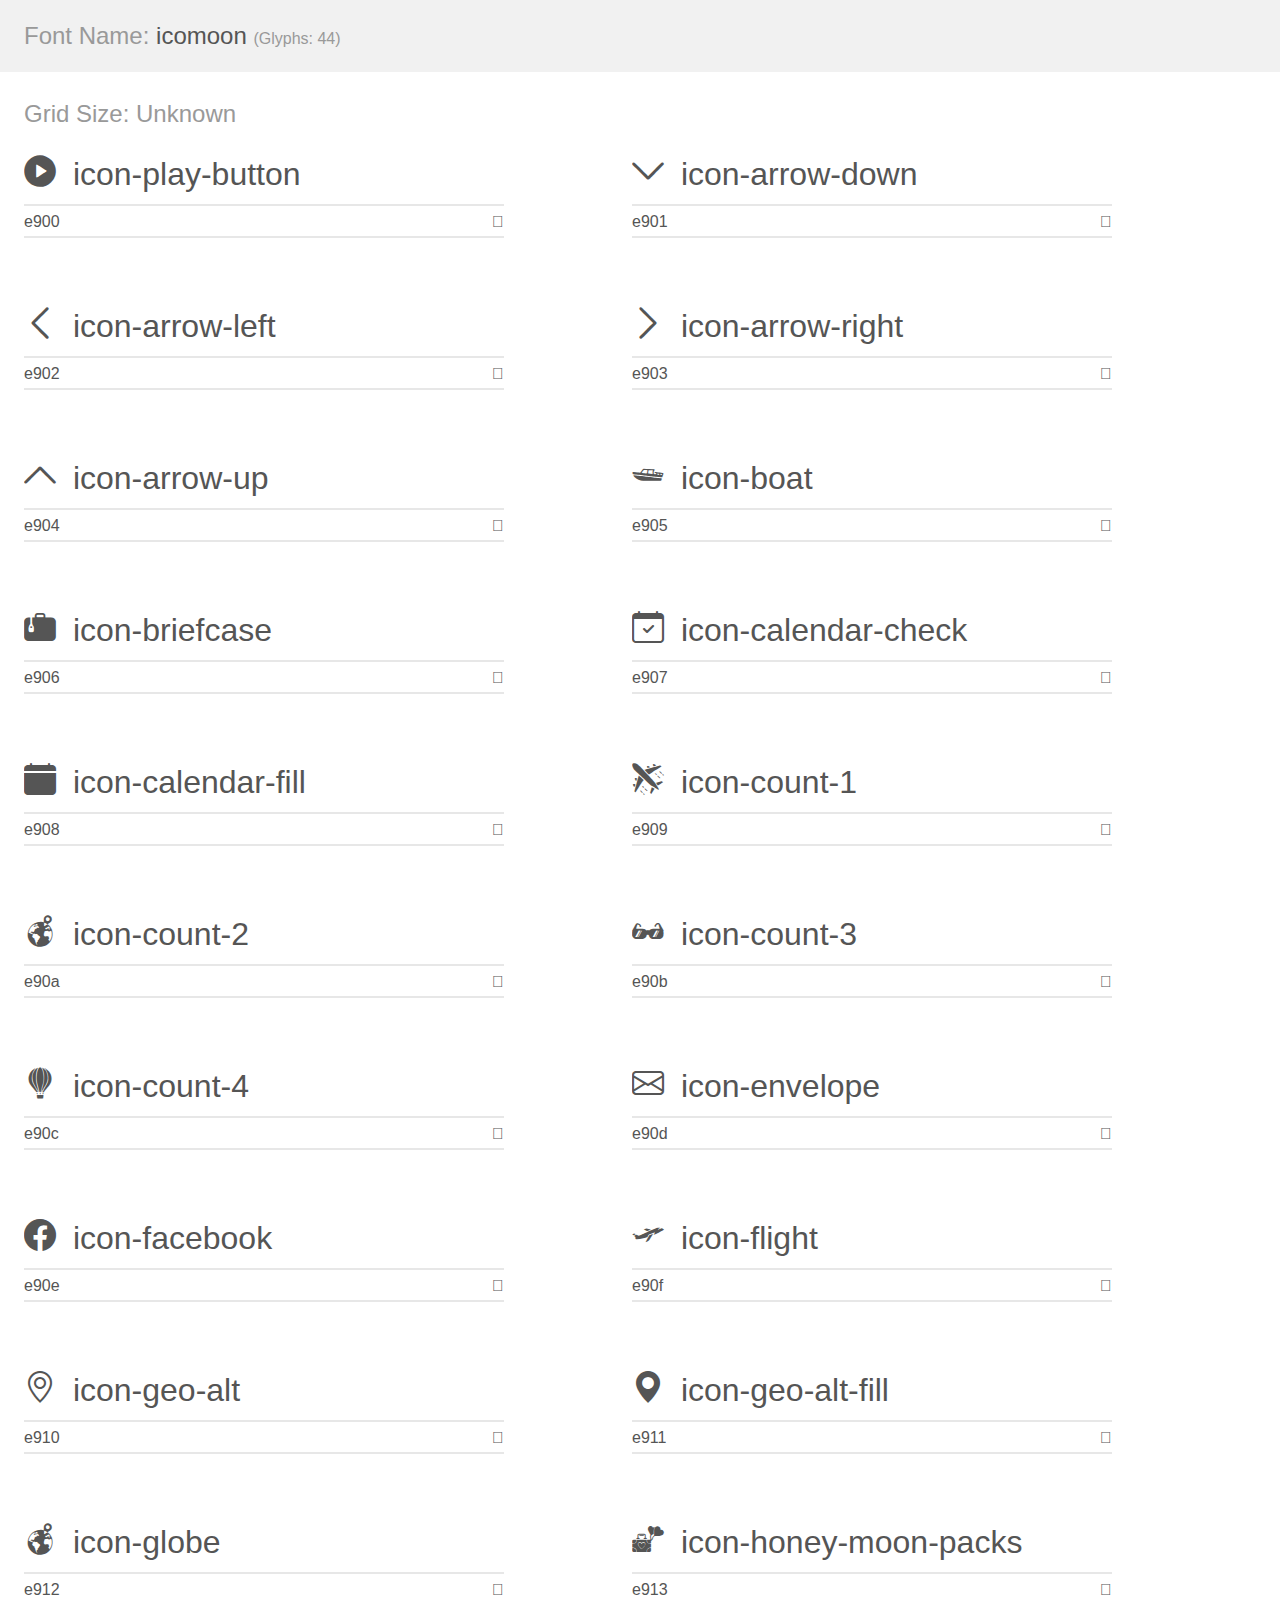
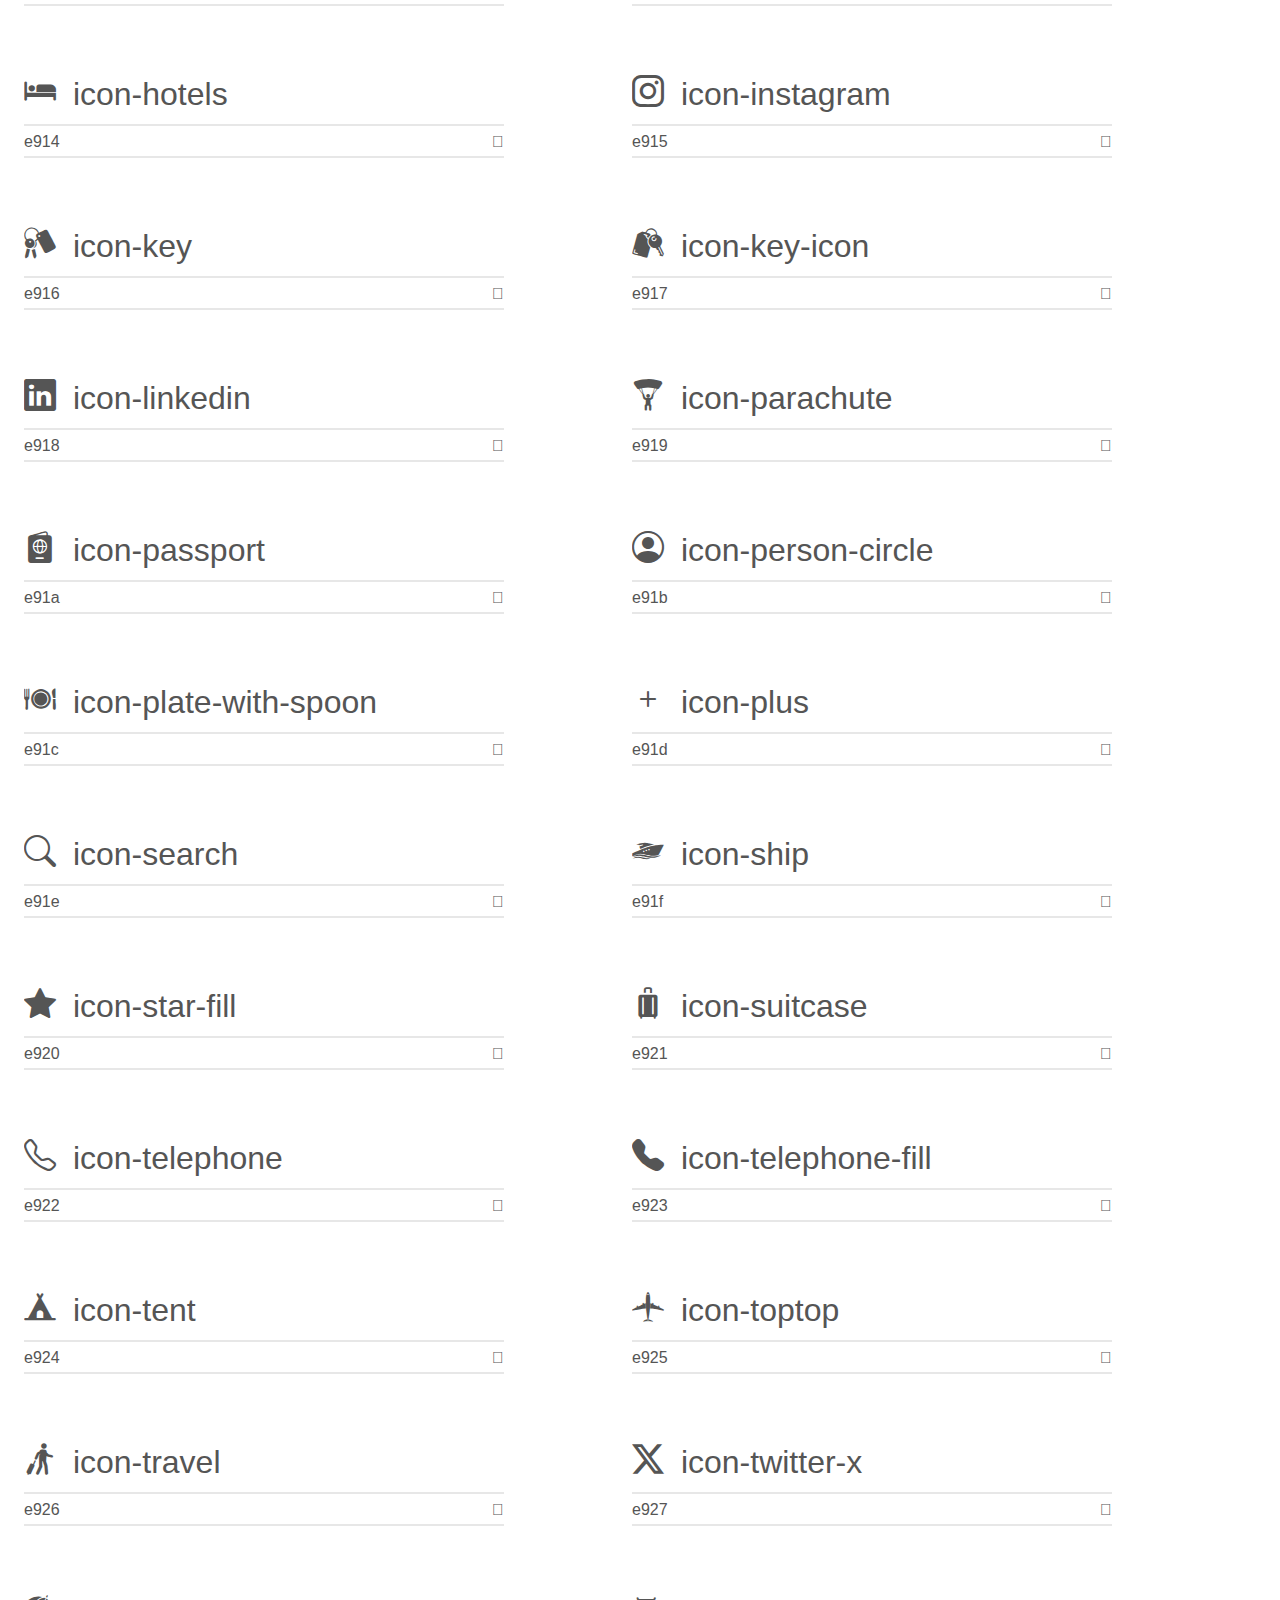
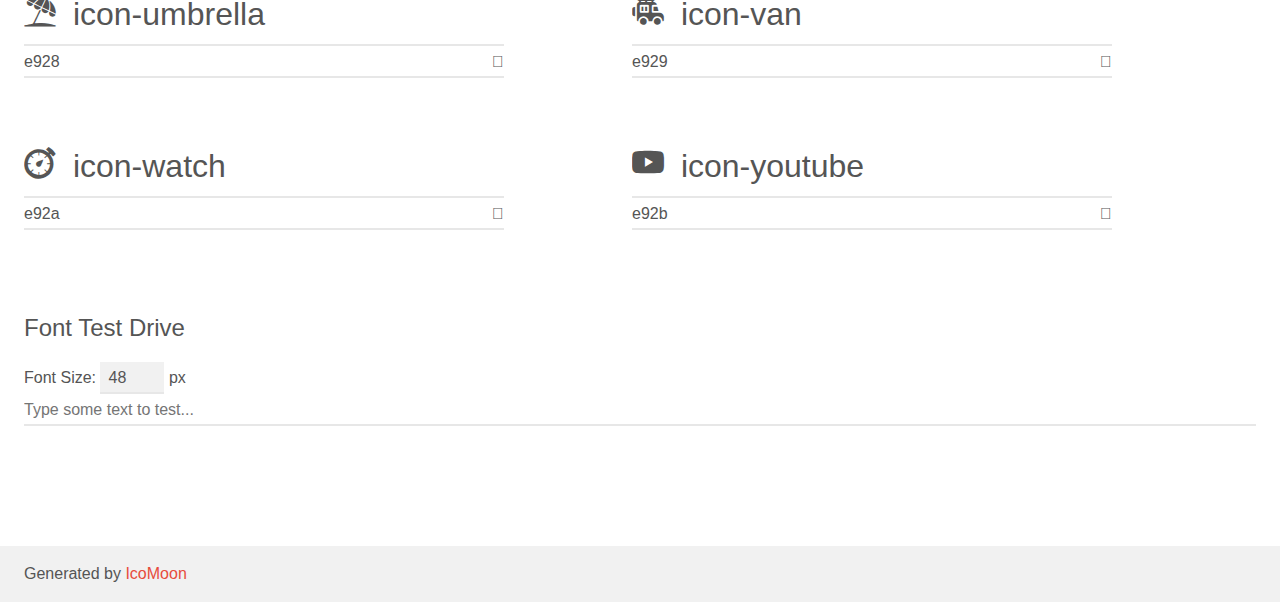
<file: assets/icomoon/demo.html>
<!doctype html>
<html>
<head>
    <meta charset="utf-8">
    <title>IcoMoon Demo</title>
    <meta name="description" content="An Icon Font Generated By IcoMoon.io">
    <meta name="viewport" content="width=device-width, initial-scale=1">
    <link rel="stylesheet" href="demo-files/demo.css">
    <link rel="stylesheet" href="style.css"></head>
<body>
    <div class="bgc1 clearfix">
        <h1 class="mhmm mvm"><span class="fgc1">Font Name:</span> icomoon <small class="fgc1">(Glyphs:&nbsp;44)</small></h1>
    </div>
    <div class="clearfix mhl ptl">
        <h1 class="mvm mtn fgc1">Grid Size: Unknown</h1>
        <div class="glyph fs1">
            <div class="clearfix bshadow0 pbs">
                <span class="icon-play-button"></span>
                <span class="mls"> icon-play-button</span>
            </div>
            <fieldset class="fs0 size1of1 clearfix hidden-false">
                <input type="text" readonly value="e900" class="unit size1of2" />
                <input type="text" maxlength="1" readonly value="&#xe900;" class="unitRight size1of2 talign-right" />
            </fieldset>
            <div class="fs0 bshadow0 clearfix hidden-true">
                <span class="unit pvs fgc1">liga: </span>
                <input type="text" readonly value="" class="liga unitRight" />
            </div>
        </div>
        <div class="glyph fs1">
            <div class="clearfix bshadow0 pbs">
                <span class="icon-arrow-down"></span>
                <span class="mls"> icon-arrow-down</span>
            </div>
            <fieldset class="fs0 size1of1 clearfix hidden-false">
                <input type="text" readonly value="e901" class="unit size1of2" />
                <input type="text" maxlength="1" readonly value="&#xe901;" class="unitRight size1of2 talign-right" />
            </fieldset>
            <div class="fs0 bshadow0 clearfix hidden-true">
                <span class="unit pvs fgc1">liga: </span>
                <input type="text" readonly value="" class="liga unitRight" />
            </div>
        </div>
        <div class="glyph fs1">
            <div class="clearfix bshadow0 pbs">
                <span class="icon-arrow-left"></span>
                <span class="mls"> icon-arrow-left</span>
            </div>
            <fieldset class="fs0 size1of1 clearfix hidden-false">
                <input type="text" readonly value="e902" class="unit size1of2" />
                <input type="text" maxlength="1" readonly value="&#xe902;" class="unitRight size1of2 talign-right" />
            </fieldset>
            <div class="fs0 bshadow0 clearfix hidden-true">
                <span class="unit pvs fgc1">liga: </span>
                <input type="text" readonly value="" class="liga unitRight" />
            </div>
        </div>
        <div class="glyph fs1">
            <div class="clearfix bshadow0 pbs">
                <span class="icon-arrow-right"></span>
                <span class="mls"> icon-arrow-right</span>
            </div>
            <fieldset class="fs0 size1of1 clearfix hidden-false">
                <input type="text" readonly value="e903" class="unit size1of2" />
                <input type="text" maxlength="1" readonly value="&#xe903;" class="unitRight size1of2 talign-right" />
            </fieldset>
            <div class="fs0 bshadow0 clearfix hidden-true">
                <span class="unit pvs fgc1">liga: </span>
                <input type="text" readonly value="" class="liga unitRight" />
            </div>
        </div>
        <div class="glyph fs1">
            <div class="clearfix bshadow0 pbs">
                <span class="icon-arrow-up"></span>
                <span class="mls"> icon-arrow-up</span>
            </div>
            <fieldset class="fs0 size1of1 clearfix hidden-false">
                <input type="text" readonly value="e904" class="unit size1of2" />
                <input type="text" maxlength="1" readonly value="&#xe904;" class="unitRight size1of2 talign-right" />
            </fieldset>
            <div class="fs0 bshadow0 clearfix hidden-true">
                <span class="unit pvs fgc1">liga: </span>
                <input type="text" readonly value="" class="liga unitRight" />
            </div>
        </div>
        <div class="glyph fs1">
            <div class="clearfix bshadow0 pbs">
                <span class="icon-boat"></span>
                <span class="mls"> icon-boat</span>
            </div>
            <fieldset class="fs0 size1of1 clearfix hidden-false">
                <input type="text" readonly value="e905" class="unit size1of2" />
                <input type="text" maxlength="1" readonly value="&#xe905;" class="unitRight size1of2 talign-right" />
            </fieldset>
            <div class="fs0 bshadow0 clearfix hidden-true">
                <span class="unit pvs fgc1">liga: </span>
                <input type="text" readonly value="" class="liga unitRight" />
            </div>
        </div>
        <div class="glyph fs1">
            <div class="clearfix bshadow0 pbs">
                <span class="icon-briefcase"></span>
                <span class="mls"> icon-briefcase</span>
            </div>
            <fieldset class="fs0 size1of1 clearfix hidden-false">
                <input type="text" readonly value="e906" class="unit size1of2" />
                <input type="text" maxlength="1" readonly value="&#xe906;" class="unitRight size1of2 talign-right" />
            </fieldset>
            <div class="fs0 bshadow0 clearfix hidden-true">
                <span class="unit pvs fgc1">liga: </span>
                <input type="text" readonly value="" class="liga unitRight" />
            </div>
        </div>
        <div class="glyph fs1">
            <div class="clearfix bshadow0 pbs">
                <span class="icon-calendar-check"></span>
                <span class="mls"> icon-calendar-check</span>
            </div>
            <fieldset class="fs0 size1of1 clearfix hidden-false">
                <input type="text" readonly value="e907" class="unit size1of2" />
                <input type="text" maxlength="1" readonly value="&#xe907;" class="unitRight size1of2 talign-right" />
            </fieldset>
            <div class="fs0 bshadow0 clearfix hidden-true">
                <span class="unit pvs fgc1">liga: </span>
                <input type="text" readonly value="" class="liga unitRight" />
            </div>
        </div>
        <div class="glyph fs1">
            <div class="clearfix bshadow0 pbs">
                <span class="icon-calendar-fill"></span>
                <span class="mls"> icon-calendar-fill</span>
            </div>
            <fieldset class="fs0 size1of1 clearfix hidden-false">
                <input type="text" readonly value="e908" class="unit size1of2" />
                <input type="text" maxlength="1" readonly value="&#xe908;" class="unitRight size1of2 talign-right" />
            </fieldset>
            <div class="fs0 bshadow0 clearfix hidden-true">
                <span class="unit pvs fgc1">liga: </span>
                <input type="text" readonly value="" class="liga unitRight" />
            </div>
        </div>
        <div class="glyph fs1">
            <div class="clearfix bshadow0 pbs">
                <span class="icon-count-1"></span>
                <span class="mls"> icon-count-1</span>
            </div>
            <fieldset class="fs0 size1of1 clearfix hidden-false">
                <input type="text" readonly value="e909" class="unit size1of2" />
                <input type="text" maxlength="1" readonly value="&#xe909;" class="unitRight size1of2 talign-right" />
            </fieldset>
            <div class="fs0 bshadow0 clearfix hidden-true">
                <span class="unit pvs fgc1">liga: </span>
                <input type="text" readonly value="" class="liga unitRight" />
            </div>
        </div>
        <div class="glyph fs1">
            <div class="clearfix bshadow0 pbs">
                <span class="icon-count-2"></span>
                <span class="mls"> icon-count-2</span>
            </div>
            <fieldset class="fs0 size1of1 clearfix hidden-false">
                <input type="text" readonly value="e90a" class="unit size1of2" />
                <input type="text" maxlength="1" readonly value="&#xe90a;" class="unitRight size1of2 talign-right" />
            </fieldset>
            <div class="fs0 bshadow0 clearfix hidden-true">
                <span class="unit pvs fgc1">liga: </span>
                <input type="text" readonly value="" class="liga unitRight" />
            </div>
        </div>
        <div class="glyph fs1">
            <div class="clearfix bshadow0 pbs">
                <span class="icon-count-3"></span>
                <span class="mls"> icon-count-3</span>
            </div>
            <fieldset class="fs0 size1of1 clearfix hidden-false">
                <input type="text" readonly value="e90b" class="unit size1of2" />
                <input type="text" maxlength="1" readonly value="&#xe90b;" class="unitRight size1of2 talign-right" />
            </fieldset>
            <div class="fs0 bshadow0 clearfix hidden-true">
                <span class="unit pvs fgc1">liga: </span>
                <input type="text" readonly value="" class="liga unitRight" />
            </div>
        </div>
        <div class="glyph fs1">
            <div class="clearfix bshadow0 pbs">
                <span class="icon-count-4"></span>
                <span class="mls"> icon-count-4</span>
            </div>
            <fieldset class="fs0 size1of1 clearfix hidden-false">
                <input type="text" readonly value="e90c" class="unit size1of2" />
                <input type="text" maxlength="1" readonly value="&#xe90c;" class="unitRight size1of2 talign-right" />
            </fieldset>
            <div class="fs0 bshadow0 clearfix hidden-true">
                <span class="unit pvs fgc1">liga: </span>
                <input type="text" readonly value="" class="liga unitRight" />
            </div>
        </div>
        <div class="glyph fs1">
            <div class="clearfix bshadow0 pbs">
                <span class="icon-envelope"></span>
                <span class="mls"> icon-envelope</span>
            </div>
            <fieldset class="fs0 size1of1 clearfix hidden-false">
                <input type="text" readonly value="e90d" class="unit size1of2" />
                <input type="text" maxlength="1" readonly value="&#xe90d;" class="unitRight size1of2 talign-right" />
            </fieldset>
            <div class="fs0 bshadow0 clearfix hidden-true">
                <span class="unit pvs fgc1">liga: </span>
                <input type="text" readonly value="" class="liga unitRight" />
            </div>
        </div>
        <div class="glyph fs1">
            <div class="clearfix bshadow0 pbs">
                <span class="icon-facebook"></span>
                <span class="mls"> icon-facebook</span>
            </div>
            <fieldset class="fs0 size1of1 clearfix hidden-false">
                <input type="text" readonly value="e90e" class="unit size1of2" />
                <input type="text" maxlength="1" readonly value="&#xe90e;" class="unitRight size1of2 talign-right" />
            </fieldset>
            <div class="fs0 bshadow0 clearfix hidden-true">
                <span class="unit pvs fgc1">liga: </span>
                <input type="text" readonly value="" class="liga unitRight" />
            </div>
        </div>
        <div class="glyph fs1">
            <div class="clearfix bshadow0 pbs">
                <span class="icon-flight"></span>
                <span class="mls"> icon-flight</span>
            </div>
            <fieldset class="fs0 size1of1 clearfix hidden-false">
                <input type="text" readonly value="e90f" class="unit size1of2" />
                <input type="text" maxlength="1" readonly value="&#xe90f;" class="unitRight size1of2 talign-right" />
            </fieldset>
            <div class="fs0 bshadow0 clearfix hidden-true">
                <span class="unit pvs fgc1">liga: </span>
                <input type="text" readonly value="" class="liga unitRight" />
            </div>
        </div>
        <div class="glyph fs1">
            <div class="clearfix bshadow0 pbs">
                <span class="icon-geo-alt"></span>
                <span class="mls"> icon-geo-alt</span>
            </div>
            <fieldset class="fs0 size1of1 clearfix hidden-false">
                <input type="text" readonly value="e910" class="unit size1of2" />
                <input type="text" maxlength="1" readonly value="&#xe910;" class="unitRight size1of2 talign-right" />
            </fieldset>
            <div class="fs0 bshadow0 clearfix hidden-true">
                <span class="unit pvs fgc1">liga: </span>
                <input type="text" readonly value="" class="liga unitRight" />
            </div>
        </div>
        <div class="glyph fs1">
            <div class="clearfix bshadow0 pbs">
                <span class="icon-geo-alt-fill"></span>
                <span class="mls"> icon-geo-alt-fill</span>
            </div>
            <fieldset class="fs0 size1of1 clearfix hidden-false">
                <input type="text" readonly value="e911" class="unit size1of2" />
                <input type="text" maxlength="1" readonly value="&#xe911;" class="unitRight size1of2 talign-right" />
            </fieldset>
            <div class="fs0 bshadow0 clearfix hidden-true">
                <span class="unit pvs fgc1">liga: </span>
                <input type="text" readonly value="" class="liga unitRight" />
            </div>
        </div>
        <div class="glyph fs1">
            <div class="clearfix bshadow0 pbs">
                <span class="icon-globe"></span>
                <span class="mls"> icon-globe</span>
            </div>
            <fieldset class="fs0 size1of1 clearfix hidden-false">
                <input type="text" readonly value="e912" class="unit size1of2" />
                <input type="text" maxlength="1" readonly value="&#xe912;" class="unitRight size1of2 talign-right" />
            </fieldset>
            <div class="fs0 bshadow0 clearfix hidden-true">
                <span class="unit pvs fgc1">liga: </span>
                <input type="text" readonly value="" class="liga unitRight" />
            </div>
        </div>
        <div class="glyph fs1">
            <div class="clearfix bshadow0 pbs">
                <span class="icon-honey-moon-packs"></span>
                <span class="mls"> icon-honey-moon-packs</span>
            </div>
            <fieldset class="fs0 size1of1 clearfix hidden-false">
                <input type="text" readonly value="e913" class="unit size1of2" />
                <input type="text" maxlength="1" readonly value="&#xe913;" class="unitRight size1of2 talign-right" />
            </fieldset>
            <div class="fs0 bshadow0 clearfix hidden-true">
                <span class="unit pvs fgc1">liga: </span>
                <input type="text" readonly value="" class="liga unitRight" />
            </div>
        </div>
        <div class="glyph fs1">
            <div class="clearfix bshadow0 pbs">
                <span class="icon-hotels"></span>
                <span class="mls"> icon-hotels</span>
            </div>
            <fieldset class="fs0 size1of1 clearfix hidden-false">
                <input type="text" readonly value="e914" class="unit size1of2" />
                <input type="text" maxlength="1" readonly value="&#xe914;" class="unitRight size1of2 talign-right" />
            </fieldset>
            <div class="fs0 bshadow0 clearfix hidden-true">
                <span class="unit pvs fgc1">liga: </span>
                <input type="text" readonly value="" class="liga unitRight" />
            </div>
        </div>
        <div class="glyph fs1">
            <div class="clearfix bshadow0 pbs">
                <span class="icon-instagram"></span>
                <span class="mls"> icon-instagram</span>
            </div>
            <fieldset class="fs0 size1of1 clearfix hidden-false">
                <input type="text" readonly value="e915" class="unit size1of2" />
                <input type="text" maxlength="1" readonly value="&#xe915;" class="unitRight size1of2 talign-right" />
            </fieldset>
            <div class="fs0 bshadow0 clearfix hidden-true">
                <span class="unit pvs fgc1">liga: </span>
                <input type="text" readonly value="" class="liga unitRight" />
            </div>
        </div>
        <div class="glyph fs1">
            <div class="clearfix bshadow0 pbs">
                <span class="icon-key"></span>
                <span class="mls"> icon-key</span>
            </div>
            <fieldset class="fs0 size1of1 clearfix hidden-false">
                <input type="text" readonly value="e916" class="unit size1of2" />
                <input type="text" maxlength="1" readonly value="&#xe916;" class="unitRight size1of2 talign-right" />
            </fieldset>
            <div class="fs0 bshadow0 clearfix hidden-true">
                <span class="unit pvs fgc1">liga: </span>
                <input type="text" readonly value="" class="liga unitRight" />
            </div>
        </div>
        <div class="glyph fs1">
            <div class="clearfix bshadow0 pbs">
                <span class="icon-key-icon"></span>
                <span class="mls"> icon-key-icon</span>
            </div>
            <fieldset class="fs0 size1of1 clearfix hidden-false">
                <input type="text" readonly value="e917" class="unit size1of2" />
                <input type="text" maxlength="1" readonly value="&#xe917;" class="unitRight size1of2 talign-right" />
            </fieldset>
            <div class="fs0 bshadow0 clearfix hidden-true">
                <span class="unit pvs fgc1">liga: </span>
                <input type="text" readonly value="" class="liga unitRight" />
            </div>
        </div>
        <div class="glyph fs1">
            <div class="clearfix bshadow0 pbs">
                <span class="icon-linkedin"></span>
                <span class="mls"> icon-linkedin</span>
            </div>
            <fieldset class="fs0 size1of1 clearfix hidden-false">
                <input type="text" readonly value="e918" class="unit size1of2" />
                <input type="text" maxlength="1" readonly value="&#xe918;" class="unitRight size1of2 talign-right" />
            </fieldset>
            <div class="fs0 bshadow0 clearfix hidden-true">
                <span class="unit pvs fgc1">liga: </span>
                <input type="text" readonly value="" class="liga unitRight" />
            </div>
        </div>
        <div class="glyph fs1">
            <div class="clearfix bshadow0 pbs">
                <span class="icon-parachute"></span>
                <span class="mls"> icon-parachute</span>
            </div>
            <fieldset class="fs0 size1of1 clearfix hidden-false">
                <input type="text" readonly value="e919" class="unit size1of2" />
                <input type="text" maxlength="1" readonly value="&#xe919;" class="unitRight size1of2 talign-right" />
            </fieldset>
            <div class="fs0 bshadow0 clearfix hidden-true">
                <span class="unit pvs fgc1">liga: </span>
                <input type="text" readonly value="" class="liga unitRight" />
            </div>
        </div>
        <div class="glyph fs1">
            <div class="clearfix bshadow0 pbs">
                <span class="icon-passport"></span>
                <span class="mls"> icon-passport</span>
            </div>
            <fieldset class="fs0 size1of1 clearfix hidden-false">
                <input type="text" readonly value="e91a" class="unit size1of2" />
                <input type="text" maxlength="1" readonly value="&#xe91a;" class="unitRight size1of2 talign-right" />
            </fieldset>
            <div class="fs0 bshadow0 clearfix hidden-true">
                <span class="unit pvs fgc1">liga: </span>
                <input type="text" readonly value="" class="liga unitRight" />
            </div>
        </div>
        <div class="glyph fs1">
            <div class="clearfix bshadow0 pbs">
                <span class="icon-person-circle"></span>
                <span class="mls"> icon-person-circle</span>
            </div>
            <fieldset class="fs0 size1of1 clearfix hidden-false">
                <input type="text" readonly value="e91b" class="unit size1of2" />
                <input type="text" maxlength="1" readonly value="&#xe91b;" class="unitRight size1of2 talign-right" />
            </fieldset>
            <div class="fs0 bshadow0 clearfix hidden-true">
                <span class="unit pvs fgc1">liga: </span>
                <input type="text" readonly value="" class="liga unitRight" />
            </div>
        </div>
        <div class="glyph fs1">
            <div class="clearfix bshadow0 pbs">
                <span class="icon-plate-with-spoon"></span>
                <span class="mls"> icon-plate-with-spoon</span>
            </div>
            <fieldset class="fs0 size1of1 clearfix hidden-false">
                <input type="text" readonly value="e91c" class="unit size1of2" />
                <input type="text" maxlength="1" readonly value="&#xe91c;" class="unitRight size1of2 talign-right" />
            </fieldset>
            <div class="fs0 bshadow0 clearfix hidden-true">
                <span class="unit pvs fgc1">liga: </span>
                <input type="text" readonly value="" class="liga unitRight" />
            </div>
        </div>
        <div class="glyph fs1">
            <div class="clearfix bshadow0 pbs">
                <span class="icon-plus"></span>
                <span class="mls"> icon-plus</span>
            </div>
            <fieldset class="fs0 size1of1 clearfix hidden-false">
                <input type="text" readonly value="e91d" class="unit size1of2" />
                <input type="text" maxlength="1" readonly value="&#xe91d;" class="unitRight size1of2 talign-right" />
            </fieldset>
            <div class="fs0 bshadow0 clearfix hidden-true">
                <span class="unit pvs fgc1">liga: </span>
                <input type="text" readonly value="" class="liga unitRight" />
            </div>
        </div>
        <div class="glyph fs1">
            <div class="clearfix bshadow0 pbs">
                <span class="icon-search"></span>
                <span class="mls"> icon-search</span>
            </div>
            <fieldset class="fs0 size1of1 clearfix hidden-false">
                <input type="text" readonly value="e91e" class="unit size1of2" />
                <input type="text" maxlength="1" readonly value="&#xe91e;" class="unitRight size1of2 talign-right" />
            </fieldset>
            <div class="fs0 bshadow0 clearfix hidden-true">
                <span class="unit pvs fgc1">liga: </span>
                <input type="text" readonly value="" class="liga unitRight" />
            </div>
        </div>
        <div class="glyph fs1">
            <div class="clearfix bshadow0 pbs">
                <span class="icon-ship"></span>
                <span class="mls"> icon-ship</span>
            </div>
            <fieldset class="fs0 size1of1 clearfix hidden-false">
                <input type="text" readonly value="e91f" class="unit size1of2" />
                <input type="text" maxlength="1" readonly value="&#xe91f;" class="unitRight size1of2 talign-right" />
            </fieldset>
            <div class="fs0 bshadow0 clearfix hidden-true">
                <span class="unit pvs fgc1">liga: </span>
                <input type="text" readonly value="" class="liga unitRight" />
            </div>
        </div>
        <div class="glyph fs1">
            <div class="clearfix bshadow0 pbs">
                <span class="icon-star-fill"></span>
                <span class="mls"> icon-star-fill</span>
            </div>
            <fieldset class="fs0 size1of1 clearfix hidden-false">
                <input type="text" readonly value="e920" class="unit size1of2" />
                <input type="text" maxlength="1" readonly value="&#xe920;" class="unitRight size1of2 talign-right" />
            </fieldset>
            <div class="fs0 bshadow0 clearfix hidden-true">
                <span class="unit pvs fgc1">liga: </span>
                <input type="text" readonly value="" class="liga unitRight" />
            </div>
        </div>
        <div class="glyph fs1">
            <div class="clearfix bshadow0 pbs">
                <span class="icon-suitcase"></span>
                <span class="mls"> icon-suitcase</span>
            </div>
            <fieldset class="fs0 size1of1 clearfix hidden-false">
                <input type="text" readonly value="e921" class="unit size1of2" />
                <input type="text" maxlength="1" readonly value="&#xe921;" class="unitRight size1of2 talign-right" />
            </fieldset>
            <div class="fs0 bshadow0 clearfix hidden-true">
                <span class="unit pvs fgc1">liga: </span>
                <input type="text" readonly value="" class="liga unitRight" />
            </div>
        </div>
        <div class="glyph fs1">
            <div class="clearfix bshadow0 pbs">
                <span class="icon-telephone"></span>
                <span class="mls"> icon-telephone</span>
            </div>
            <fieldset class="fs0 size1of1 clearfix hidden-false">
                <input type="text" readonly value="e922" class="unit size1of2" />
                <input type="text" maxlength="1" readonly value="&#xe922;" class="unitRight size1of2 talign-right" />
            </fieldset>
            <div class="fs0 bshadow0 clearfix hidden-true">
                <span class="unit pvs fgc1">liga: </span>
                <input type="text" readonly value="" class="liga unitRight" />
            </div>
        </div>
        <div class="glyph fs1">
            <div class="clearfix bshadow0 pbs">
                <span class="icon-telephone-fill"></span>
                <span class="mls"> icon-telephone-fill</span>
            </div>
            <fieldset class="fs0 size1of1 clearfix hidden-false">
                <input type="text" readonly value="e923" class="unit size1of2" />
                <input type="text" maxlength="1" readonly value="&#xe923;" class="unitRight size1of2 talign-right" />
            </fieldset>
            <div class="fs0 bshadow0 clearfix hidden-true">
                <span class="unit pvs fgc1">liga: </span>
                <input type="text" readonly value="" class="liga unitRight" />
            </div>
        </div>
        <div class="glyph fs1">
            <div class="clearfix bshadow0 pbs">
                <span class="icon-tent"></span>
                <span class="mls"> icon-tent</span>
            </div>
            <fieldset class="fs0 size1of1 clearfix hidden-false">
                <input type="text" readonly value="e924" class="unit size1of2" />
                <input type="text" maxlength="1" readonly value="&#xe924;" class="unitRight size1of2 talign-right" />
            </fieldset>
            <div class="fs0 bshadow0 clearfix hidden-true">
                <span class="unit pvs fgc1">liga: </span>
                <input type="text" readonly value="" class="liga unitRight" />
            </div>
        </div>
        <div class="glyph fs1">
            <div class="clearfix bshadow0 pbs">
                <span class="icon-toptop"></span>
                <span class="mls"> icon-toptop</span>
            </div>
            <fieldset class="fs0 size1of1 clearfix hidden-false">
                <input type="text" readonly value="e925" class="unit size1of2" />
                <input type="text" maxlength="1" readonly value="&#xe925;" class="unitRight size1of2 talign-right" />
            </fieldset>
            <div class="fs0 bshadow0 clearfix hidden-true">
                <span class="unit pvs fgc1">liga: </span>
                <input type="text" readonly value="" class="liga unitRight" />
            </div>
        </div>
        <div class="glyph fs1">
            <div class="clearfix bshadow0 pbs">
                <span class="icon-travel"></span>
                <span class="mls"> icon-travel</span>
            </div>
            <fieldset class="fs0 size1of1 clearfix hidden-false">
                <input type="text" readonly value="e926" class="unit size1of2" />
                <input type="text" maxlength="1" readonly value="&#xe926;" class="unitRight size1of2 talign-right" />
            </fieldset>
            <div class="fs0 bshadow0 clearfix hidden-true">
                <span class="unit pvs fgc1">liga: </span>
                <input type="text" readonly value="" class="liga unitRight" />
            </div>
        </div>
        <div class="glyph fs1">
            <div class="clearfix bshadow0 pbs">
                <span class="icon-twitter-x"></span>
                <span class="mls"> icon-twitter-x</span>
            </div>
            <fieldset class="fs0 size1of1 clearfix hidden-false">
                <input type="text" readonly value="e927" class="unit size1of2" />
                <input type="text" maxlength="1" readonly value="&#xe927;" class="unitRight size1of2 talign-right" />
            </fieldset>
            <div class="fs0 bshadow0 clearfix hidden-true">
                <span class="unit pvs fgc1">liga: </span>
                <input type="text" readonly value="" class="liga unitRight" />
            </div>
        </div>
        <div class="glyph fs1">
            <div class="clearfix bshadow0 pbs">
                <span class="icon-umbrella"></span>
                <span class="mls"> icon-umbrella</span>
            </div>
            <fieldset class="fs0 size1of1 clearfix hidden-false">
                <input type="text" readonly value="e928" class="unit size1of2" />
                <input type="text" maxlength="1" readonly value="&#xe928;" class="unitRight size1of2 talign-right" />
            </fieldset>
            <div class="fs0 bshadow0 clearfix hidden-true">
                <span class="unit pvs fgc1">liga: </span>
                <input type="text" readonly value="" class="liga unitRight" />
            </div>
        </div>
        <div class="glyph fs1">
            <div class="clearfix bshadow0 pbs">
                <span class="icon-van"></span>
                <span class="mls"> icon-van</span>
            </div>
            <fieldset class="fs0 size1of1 clearfix hidden-false">
                <input type="text" readonly value="e929" class="unit size1of2" />
                <input type="text" maxlength="1" readonly value="&#xe929;" class="unitRight size1of2 talign-right" />
            </fieldset>
            <div class="fs0 bshadow0 clearfix hidden-true">
                <span class="unit pvs fgc1">liga: </span>
                <input type="text" readonly value="" class="liga unitRight" />
            </div>
        </div>
        <div class="glyph fs1">
            <div class="clearfix bshadow0 pbs">
                <span class="icon-watch"></span>
                <span class="mls"> icon-watch</span>
            </div>
            <fieldset class="fs0 size1of1 clearfix hidden-false">
                <input type="text" readonly value="e92a" class="unit size1of2" />
                <input type="text" maxlength="1" readonly value="&#xe92a;" class="unitRight size1of2 talign-right" />
            </fieldset>
            <div class="fs0 bshadow0 clearfix hidden-true">
                <span class="unit pvs fgc1">liga: </span>
                <input type="text" readonly value="" class="liga unitRight" />
            </div>
        </div>
        <div class="glyph fs1">
            <div class="clearfix bshadow0 pbs">
                <span class="icon-youtube"></span>
                <span class="mls"> icon-youtube</span>
            </div>
            <fieldset class="fs0 size1of1 clearfix hidden-false">
                <input type="text" readonly value="e92b" class="unit size1of2" />
                <input type="text" maxlength="1" readonly value="&#xe92b;" class="unitRight size1of2 talign-right" />
            </fieldset>
            <div class="fs0 bshadow0 clearfix hidden-true">
                <span class="unit pvs fgc1">liga: </span>
                <input type="text" readonly value="" class="liga unitRight" />
            </div>
        </div>
    </div>

    <!--[if gt IE 8]><!-->
    <div class="mhl clearfix mbl">
        <h1>Font Test Drive</h1>
        <label>
            Font Size: <input id="fontSize" type="number" class="textbox0 mbm"
            min="8" value="48" />
            px
        </label>
        <input id="testText" type="text" class="phl size1of1 mvl"
        placeholder="Type some text to test..." value=""/>
        <div id="testDrive" class="icon-" style="font-family: icomoon">&nbsp;
        </div>
    </div>
    <!--<![endif]-->
    <div class="bgc1 clearfix">
        <p class="mhl">Generated by <a href="https://icomoon.io/app">IcoMoon</a></p>
    </div>

    <script src="demo-files/demo.js"></script>
</body>
</html>
</file>
<file: assets/css/main.css>
@charset "UTF-8";
@import url("https://fonts.googleapis.com/css2?family=Lato:ital,wght@0,100;0,300;0,400;0,700;0,900;1,100;1,300;1,400;1,700;1,900&family=Open+Sans:ital,wght@0,300..800;1,300..800&family=Poppins:ital,wght@0,100;0,200;0,300;0,400;0,500;0,600;0,700;0,800;0,900;1,100;1,200;1,300;1,400;1,500;1,600;1,700;1,800;1,900&family=Roboto:ital,wght@0,100;0,300;0,400;0,500;0,700;0,900;1,100;1,300;1,400;1,500;1,700;1,900&display=swap");
@font-face {
  font-family: "icomoon";
  src: url("fonts/icomoon.eot?594z1j");
  src: url("fonts/icomoon.eot?594z1j#iefix") format("embedded-opentype"), url("fonts/icomoon.ttf?594z1j") format("truetype"), url("fonts/icomoon.woff?594z1j") format("woff"), url("fonts/icomoon.svg?594z1j#icomoon") format("svg");
  font-weight: normal;
  font-style: normal;
  font-display: block;
}
[class^=icon-], [class*=" icon-"] {
  /* use !important to prevent issues with browser extensions that change fonts */
  font-family: "icomoon" !important;
  speak: never;
  font-style: normal;
  font-weight: normal;
  font-variant: normal;
  text-transform: none;
  line-height: 1;
  /* Better Font Rendering =========== */
  -webkit-font-smoothing: antialiased;
  -moz-osx-font-smoothing: grayscale;
}

.icon-play-button:before {
  content: "\e900";
}

.icon-arrow-down:before {
  content: "\e901";
}

.icon-arrow-left:before {
  content: "\e902";
}

.icon-arrow-right:before {
  content: "\e903";
}

.icon-arrow-up:before {
  content: "\e904";
}

.icon-boat:before {
  content: "\e905";
}

.icon-briefcase:before {
  content: "\e906";
}

.icon-calendar-check:before {
  content: "\e907";
}

.icon-calendar-fill:before {
  content: "\e908";
}

.icon-count-1:before {
  content: "\e909";
}

.icon-count-2:before {
  content: "\e90a";
}

.icon-count-3:before {
  content: "\e90b";
}

.icon-count-4:before {
  content: "\e90c";
}

.icon-envelope:before {
  content: "\e90d";
}

.icon-facebook:before {
  content: "\e90e";
}

.icon-flight:before {
  content: "\e90f";
}

.icon-geo-alt:before {
  content: "\e910";
}

.icon-geo-alt-fill:before {
  content: "\e911";
}

.icon-globe:before {
  content: "\e912";
}

.icon-honey-moon-packs:before {
  content: "\e913";
}

.icon-hotels:before {
  content: "\e914";
}

.icon-instagram:before {
  content: "\e915";
}

.icon-key:before {
  content: "\e916";
}

.icon-key-icon:before {
  content: "\e917";
}

.icon-linkedin:before {
  content: "\e918";
}

.icon-parachute:before {
  content: "\e919";
}

.icon-passport:before {
  content: "\e91a";
}

.icon-person-circle:before {
  content: "\e91b";
}

.icon-plate-with-spoon:before {
  content: "\e91c";
}

.icon-plus:before {
  content: "\e91d";
}

.icon-search:before {
  content: "\e91e";
}

.icon-ship:before {
  content: "\e91f";
}

.icon-star-fill:before {
  content: "\e920";
}

.icon-suitcase:before {
  content: "\e921";
}

.icon-telephone:before {
  content: "\e922";
}

.icon-telephone-fill:before {
  content: "\e923";
}

.icon-tent:before {
  content: "\e924";
}

.icon-toptop:before {
  content: "\e925";
}

.icon-travel:before {
  content: "\e926";
}

.icon-twitter-x:before {
  content: "\e927";
}

.icon-umbrella:before {
  content: "\e928";
}

.icon-van:before {
  content: "\e929";
}

.icon-watch:before {
  content: "\e92a";
}

.icon-youtube:before {
  content: "\e92b";
}

/*!
 * Bootstrap  v5.3.3 (https://getbootstrap.com/)
 * Copyright 2011-2024 The Bootstrap Authors
 * Licensed under MIT (https://github.com/twbs/bootstrap/blob/main/LICENSE)
 */
:root,
[data-bs-theme=light] {
  --bs-blue: #0d6efd;
  --bs-indigo: #6610f2;
  --bs-purple: #6f42c1;
  --bs-pink: #d63384;
  --bs-red: #dc3545;
  --bs-orange: #fd7e14;
  --bs-yellow: #ffc107;
  --bs-green: #198754;
  --bs-teal: #20c997;
  --bs-cyan: #0dcaf0;
  --bs-black: #000;
  --bs-white: #fff;
  --bs-gray: #6c757d;
  --bs-gray-dark: #343a40;
  --bs-gray-100: #f8f9fa;
  --bs-gray-200: #e9ecef;
  --bs-gray-300: #dee2e6;
  --bs-gray-400: #ced4da;
  --bs-gray-500: #adb5bd;
  --bs-gray-600: #6c757d;
  --bs-gray-700: #495057;
  --bs-gray-800: #343a40;
  --bs-gray-900: #212529;
  --bs-primary: #0d6efd;
  --bs-secondary: #6c757d;
  --bs-success: #198754;
  --bs-info: #0dcaf0;
  --bs-warning: #ffc107;
  --bs-danger: #dc3545;
  --bs-light: #f8f9fa;
  --bs-dark: #212529;
  --bs-primary-rgb: 13, 110, 253;
  --bs-secondary-rgb: 108, 117, 125;
  --bs-success-rgb: 25, 135, 84;
  --bs-info-rgb: 13, 202, 240;
  --bs-warning-rgb: 255, 193, 7;
  --bs-danger-rgb: 220, 53, 69;
  --bs-light-rgb: 248, 249, 250;
  --bs-dark-rgb: 33, 37, 41;
  --bs-primary-text-emphasis: #052c65;
  --bs-secondary-text-emphasis: #2b2f32;
  --bs-success-text-emphasis: #0a3622;
  --bs-info-text-emphasis: #055160;
  --bs-warning-text-emphasis: #664d03;
  --bs-danger-text-emphasis: #58151c;
  --bs-light-text-emphasis: #495057;
  --bs-dark-text-emphasis: #495057;
  --bs-primary-bg-subtle: #cfe2ff;
  --bs-secondary-bg-subtle: #e2e3e5;
  --bs-success-bg-subtle: #d1e7dd;
  --bs-info-bg-subtle: #cff4fc;
  --bs-warning-bg-subtle: #fff3cd;
  --bs-danger-bg-subtle: #f8d7da;
  --bs-light-bg-subtle: #fcfcfd;
  --bs-dark-bg-subtle: #ced4da;
  --bs-primary-border-subtle: #9ec5fe;
  --bs-secondary-border-subtle: #c4c8cb;
  --bs-success-border-subtle: #a3cfbb;
  --bs-info-border-subtle: #9eeaf9;
  --bs-warning-border-subtle: #ffe69c;
  --bs-danger-border-subtle: #f1aeb5;
  --bs-light-border-subtle: #e9ecef;
  --bs-dark-border-subtle: #adb5bd;
  --bs-white-rgb: 255, 255, 255;
  --bs-black-rgb: 0, 0, 0;
  --bs-font-sans-serif: system-ui, -apple-system, "Segoe UI", Roboto, "Helvetica Neue", "Noto Sans", "Liberation Sans", Arial, sans-serif, "Apple Color Emoji", "Segoe UI Emoji", "Segoe UI Symbol", "Noto Color Emoji";
  --bs-font-monospace: SFMono-Regular, Menlo, Monaco, Consolas, "Liberation Mono", "Courier New", monospace;
  --bs-gradient: linear-gradient(180deg, rgba(255, 255, 255, 0.15), rgba(255, 255, 255, 0));
  --bs-body-font-family: var(--bs-font-sans-serif);
  --bs-body-font-size: 1rem;
  --bs-body-font-weight: 400;
  --bs-body-line-height: 1.5;
  --bs-body-color: #212529;
  --bs-body-color-rgb: 33, 37, 41;
  --bs-body-bg: #fff;
  --bs-body-bg-rgb: 255, 255, 255;
  --bs-emphasis-color: #000;
  --bs-emphasis-color-rgb: 0, 0, 0;
  --bs-secondary-color: rgba(33, 37, 41, 0.75);
  --bs-secondary-color-rgb: 33, 37, 41;
  --bs-secondary-bg: #e9ecef;
  --bs-secondary-bg-rgb: 233, 236, 239;
  --bs-tertiary-color: rgba(33, 37, 41, 0.5);
  --bs-tertiary-color-rgb: 33, 37, 41;
  --bs-tertiary-bg: #f8f9fa;
  --bs-tertiary-bg-rgb: 248, 249, 250;
  --bs-heading-color: inherit;
  --bs-link-color: #0d6efd;
  --bs-link-color-rgb: 13, 110, 253;
  --bs-link-decoration: underline;
  --bs-link-hover-color: #0a58ca;
  --bs-link-hover-color-rgb: 10, 88, 202;
  --bs-code-color: #d63384;
  --bs-highlight-color: #212529;
  --bs-highlight-bg: #fff3cd;
  --bs-border-width: 1px;
  --bs-border-style: solid;
  --bs-border-color: #dee2e6;
  --bs-border-color-translucent: rgba(0, 0, 0, 0.175);
  --bs-border-radius: 0.375rem;
  --bs-border-radius-sm: 0.25rem;
  --bs-border-radius-lg: 0.5rem;
  --bs-border-radius-xl: 1rem;
  --bs-border-radius-xxl: 2rem;
  --bs-border-radius-2xl: var(--bs-border-radius-xxl);
  --bs-border-radius-pill: 50rem;
  --bs-box-shadow: 0 0.5rem 1rem rgba(0, 0, 0, 0.15);
  --bs-box-shadow-sm: 0 0.125rem 0.25rem rgba(0, 0, 0, 0.075);
  --bs-box-shadow-lg: 0 1rem 3rem rgba(0, 0, 0, 0.175);
  --bs-box-shadow-inset: inset 0 1px 2px rgba(0, 0, 0, 0.075);
  --bs-focus-ring-width: 0.25rem;
  --bs-focus-ring-opacity: 0.25;
  --bs-focus-ring-color: rgba(13, 110, 253, 0.25);
  --bs-form-valid-color: #198754;
  --bs-form-valid-border-color: #198754;
  --bs-form-invalid-color: #dc3545;
  --bs-form-invalid-border-color: #dc3545;
}

[data-bs-theme=dark] {
  color-scheme: dark;
  --bs-body-color: #dee2e6;
  --bs-body-color-rgb: 222, 226, 230;
  --bs-body-bg: #212529;
  --bs-body-bg-rgb: 33, 37, 41;
  --bs-emphasis-color: #fff;
  --bs-emphasis-color-rgb: 255, 255, 255;
  --bs-secondary-color: rgba(222, 226, 230, 0.75);
  --bs-secondary-color-rgb: 222, 226, 230;
  --bs-secondary-bg: #343a40;
  --bs-secondary-bg-rgb: 52, 58, 64;
  --bs-tertiary-color: rgba(222, 226, 230, 0.5);
  --bs-tertiary-color-rgb: 222, 226, 230;
  --bs-tertiary-bg: #2b3035;
  --bs-tertiary-bg-rgb: 43, 48, 53;
  --bs-primary-text-emphasis: #6ea8fe;
  --bs-secondary-text-emphasis: #a7acb1;
  --bs-success-text-emphasis: #75b798;
  --bs-info-text-emphasis: #6edff6;
  --bs-warning-text-emphasis: #ffda6a;
  --bs-danger-text-emphasis: #ea868f;
  --bs-light-text-emphasis: #f8f9fa;
  --bs-dark-text-emphasis: #dee2e6;
  --bs-primary-bg-subtle: #031633;
  --bs-secondary-bg-subtle: #161719;
  --bs-success-bg-subtle: #051b11;
  --bs-info-bg-subtle: #032830;
  --bs-warning-bg-subtle: #332701;
  --bs-danger-bg-subtle: #2c0b0e;
  --bs-light-bg-subtle: #343a40;
  --bs-dark-bg-subtle: #1a1d20;
  --bs-primary-border-subtle: #084298;
  --bs-secondary-border-subtle: #41464b;
  --bs-success-border-subtle: #0f5132;
  --bs-info-border-subtle: #087990;
  --bs-warning-border-subtle: #997404;
  --bs-danger-border-subtle: #842029;
  --bs-light-border-subtle: #495057;
  --bs-dark-border-subtle: #343a40;
  --bs-heading-color: inherit;
  --bs-link-color: #6ea8fe;
  --bs-link-hover-color: #8bb9fe;
  --bs-link-color-rgb: 110, 168, 254;
  --bs-link-hover-color-rgb: 139, 185, 254;
  --bs-code-color: #e685b5;
  --bs-highlight-color: #dee2e6;
  --bs-highlight-bg: #664d03;
  --bs-border-color: #495057;
  --bs-border-color-translucent: rgba(255, 255, 255, 0.15);
  --bs-form-valid-color: #75b798;
  --bs-form-valid-border-color: #75b798;
  --bs-form-invalid-color: #ea868f;
  --bs-form-invalid-border-color: #ea868f;
}

*,
*::before,
*::after {
  box-sizing: border-box;
}

@media (prefers-reduced-motion: no-preference) {
  :root {
    scroll-behavior: smooth;
  }
}

body {
  margin: 0;
  font-family: var(--bs-body-font-family);
  font-size: var(--bs-body-font-size);
  font-weight: var(--bs-body-font-weight);
  line-height: var(--bs-body-line-height);
  color: var(--bs-body-color);
  text-align: var(--bs-body-text-align);
  background-color: var(--bs-body-bg);
  -webkit-text-size-adjust: 100%;
  -webkit-tap-highlight-color: rgba(0, 0, 0, 0);
}

hr {
  margin: 1rem 0;
  color: inherit;
  border: 0;
  border-top: var(--bs-border-width) solid;
  opacity: 0.25;
}

h6, .h6, h5, .h5, h4, .h4, h3, .h3, h2, .h2, h1, .h1 {
  margin-top: 0;
  margin-bottom: 0.5rem;
  font-weight: 500;
  line-height: 1.2;
  color: var(--bs-heading-color);
}

h1, .h1 {
  font-size: calc(1.375rem + 1.5vw);
}
@media (min-width: 1200px) {
  h1, .h1 {
    font-size: 2.5rem;
  }
}

h2, .h2 {
  font-size: calc(1.325rem + 0.9vw);
}
@media (min-width: 1200px) {
  h2, .h2 {
    font-size: 2rem;
  }
}

h3, .h3 {
  font-size: calc(1.3rem + 0.6vw);
}
@media (min-width: 1200px) {
  h3, .h3 {
    font-size: 1.75rem;
  }
}

h4, .h4 {
  font-size: calc(1.275rem + 0.3vw);
}
@media (min-width: 1200px) {
  h4, .h4 {
    font-size: 1.5rem;
  }
}

h5, .h5 {
  font-size: 1.25rem;
}

h6, .h6 {
  font-size: 1rem;
}

p {
  margin-top: 0;
  margin-bottom: 1rem;
}

abbr[title] {
  -webkit-text-decoration: underline dotted;
          text-decoration: underline dotted;
  cursor: help;
  -webkit-text-decoration-skip-ink: none;
          text-decoration-skip-ink: none;
}

address {
  margin-bottom: 1rem;
  font-style: normal;
  line-height: inherit;
}

ol,
ul {
  padding-left: 2rem;
}

ol,
ul,
dl {
  margin-top: 0;
  margin-bottom: 1rem;
}

ol ol,
ul ul,
ol ul,
ul ol {
  margin-bottom: 0;
}

dt {
  font-weight: 700;
}

dd {
  margin-bottom: 0.5rem;
  margin-left: 0;
}

blockquote {
  margin: 0 0 1rem;
}

b,
strong {
  font-weight: bolder;
}

small, .small {
  font-size: 0.875em;
}

mark, .mark {
  padding: 0.1875em;
  color: var(--bs-highlight-color);
  background-color: var(--bs-highlight-bg);
}

sub,
sup {
  position: relative;
  font-size: 0.75em;
  line-height: 0;
  vertical-align: baseline;
}

sub {
  bottom: -0.25em;
}

sup {
  top: -0.5em;
}

a {
  color: rgba(var(--bs-link-color-rgb), var(--bs-link-opacity, 1));
  text-decoration: underline;
}
a:hover {
  --bs-link-color-rgb: var(--bs-link-hover-color-rgb);
}

a:not([href]):not([class]), a:not([href]):not([class]):hover {
  color: inherit;
  text-decoration: none;
}

pre,
code,
kbd,
samp {
  font-family: var(--bs-font-monospace);
  font-size: 1em;
}

pre {
  display: block;
  margin-top: 0;
  margin-bottom: 1rem;
  overflow: auto;
  font-size: 0.875em;
}
pre code {
  font-size: inherit;
  color: inherit;
  word-break: normal;
}

code {
  font-size: 0.875em;
  color: var(--bs-code-color);
  word-wrap: break-word;
}
a > code {
  color: inherit;
}

kbd {
  padding: 0.1875rem 0.375rem;
  font-size: 0.875em;
  color: var(--bs-body-bg);
  background-color: var(--bs-body-color);
  border-radius: 0.25rem;
}
kbd kbd {
  padding: 0;
  font-size: 1em;
}

figure {
  margin: 0 0 1rem;
}

img,
svg {
  vertical-align: middle;
}

table {
  caption-side: bottom;
  border-collapse: collapse;
}

caption {
  padding-top: 0.5rem;
  padding-bottom: 0.5rem;
  color: var(--bs-secondary-color);
  text-align: left;
}

th {
  text-align: inherit;
  text-align: -webkit-match-parent;
}

thead,
tbody,
tfoot,
tr,
td,
th {
  border-color: inherit;
  border-style: solid;
  border-width: 0;
}

label {
  display: inline-block;
}

button {
  border-radius: 0;
}

button:focus:not(:focus-visible) {
  outline: 0;
}

input,
button,
select,
optgroup,
textarea {
  margin: 0;
  font-family: inherit;
  font-size: inherit;
  line-height: inherit;
}

button,
select {
  text-transform: none;
}

[role=button] {
  cursor: pointer;
}

select {
  word-wrap: normal;
}
select:disabled {
  opacity: 1;
}

[list]:not([type=date]):not([type=datetime-local]):not([type=month]):not([type=week]):not([type=time])::-webkit-calendar-picker-indicator {
  display: none !important;
}

button,
[type=button],
[type=reset],
[type=submit] {
  -webkit-appearance: button;
}
button:not(:disabled),
[type=button]:not(:disabled),
[type=reset]:not(:disabled),
[type=submit]:not(:disabled) {
  cursor: pointer;
}

::-moz-focus-inner {
  padding: 0;
  border-style: none;
}

textarea {
  resize: vertical;
}

fieldset {
  min-width: 0;
  padding: 0;
  margin: 0;
  border: 0;
}

legend {
  float: left;
  width: 100%;
  padding: 0;
  margin-bottom: 0.5rem;
  font-size: calc(1.275rem + 0.3vw);
  line-height: inherit;
}
@media (min-width: 1200px) {
  legend {
    font-size: 1.5rem;
  }
}
legend + * {
  clear: left;
}

::-webkit-datetime-edit-fields-wrapper,
::-webkit-datetime-edit-text,
::-webkit-datetime-edit-minute,
::-webkit-datetime-edit-hour-field,
::-webkit-datetime-edit-day-field,
::-webkit-datetime-edit-month-field,
::-webkit-datetime-edit-year-field {
  padding: 0;
}

::-webkit-inner-spin-button {
  height: auto;
}

[type=search] {
  -webkit-appearance: textfield;
  outline-offset: -2px;
}

/* rtl:raw:
[type="tel"],
[type="url"],
[type="email"],
[type="number"] {
  direction: ltr;
}
*/
::-webkit-search-decoration {
  -webkit-appearance: none;
}

::-webkit-color-swatch-wrapper {
  padding: 0;
}

::file-selector-button {
  font: inherit;
  -webkit-appearance: button;
}

output {
  display: inline-block;
}

iframe {
  border: 0;
}

summary {
  display: list-item;
  cursor: pointer;
}

progress {
  vertical-align: baseline;
}

[hidden] {
  display: none !important;
}

.lead {
  font-size: 1.25rem;
  font-weight: 300;
}

.display-1 {
  font-size: calc(1.625rem + 4.5vw);
  font-weight: 300;
  line-height: 1.2;
}
@media (min-width: 1200px) {
  .display-1 {
    font-size: 5rem;
  }
}

.display-2 {
  font-size: calc(1.575rem + 3.9vw);
  font-weight: 300;
  line-height: 1.2;
}
@media (min-width: 1200px) {
  .display-2 {
    font-size: 4.5rem;
  }
}

.display-3 {
  font-size: calc(1.525rem + 3.3vw);
  font-weight: 300;
  line-height: 1.2;
}
@media (min-width: 1200px) {
  .display-3 {
    font-size: 4rem;
  }
}

.display-4 {
  font-size: calc(1.475rem + 2.7vw);
  font-weight: 300;
  line-height: 1.2;
}
@media (min-width: 1200px) {
  .display-4 {
    font-size: 3.5rem;
  }
}

.display-5 {
  font-size: calc(1.425rem + 2.1vw);
  font-weight: 300;
  line-height: 1.2;
}
@media (min-width: 1200px) {
  .display-5 {
    font-size: 3rem;
  }
}

.display-6 {
  font-size: calc(1.375rem + 1.5vw);
  font-weight: 300;
  line-height: 1.2;
}
@media (min-width: 1200px) {
  .display-6 {
    font-size: 2.5rem;
  }
}

.list-unstyled {
  padding-left: 0;
  list-style: none;
}

.list-inline {
  padding-left: 0;
  list-style: none;
}

.list-inline-item {
  display: inline-block;
}
.list-inline-item:not(:last-child) {
  margin-right: 0.5rem;
}

.initialism {
  font-size: 0.875em;
  text-transform: uppercase;
}

.blockquote {
  margin-bottom: 1rem;
  font-size: 1.25rem;
}
.blockquote > :last-child {
  margin-bottom: 0;
}

.blockquote-footer {
  margin-top: -1rem;
  margin-bottom: 1rem;
  font-size: 0.875em;
  color: #6c757d;
}
.blockquote-footer::before {
  content: "— ";
}

.img-fluid {
  max-width: 100%;
  height: auto;
}

.img-thumbnail {
  padding: 0.25rem;
  background-color: var(--bs-body-bg);
  border: var(--bs-border-width) solid var(--bs-border-color);
  border-radius: var(--bs-border-radius);
  max-width: 100%;
  height: auto;
}

.figure {
  display: inline-block;
}

.figure-img {
  margin-bottom: 0.5rem;
  line-height: 1;
}

.figure-caption {
  font-size: 0.875em;
  color: var(--bs-secondary-color);
}

.container,
.container-fluid,
.container-xxl,
.container-xl,
.container-lg,
.container-md,
.container-sm {
  --bs-gutter-x: 1.5rem;
  --bs-gutter-y: 0;
  width: 100%;
  padding-right: calc(var(--bs-gutter-x) * 0.5);
  padding-left: calc(var(--bs-gutter-x) * 0.5);
  margin-right: auto;
  margin-left: auto;
}

@media (min-width: 576px) {
  .container-sm, .container {
    max-width: 540px;
  }
}
@media (min-width: 768px) {
  .container-md, .container-sm, .container {
    max-width: 720px;
  }
}
@media (min-width: 992px) {
  .container-lg, .container-md, .container-sm, .container {
    max-width: 960px;
  }
}
@media (min-width: 1200px) {
  .container-xl, .container-lg, .container-md, .container-sm, .container {
    max-width: 1140px;
  }
}
@media (min-width: 1400px) {
  .container-xxl, .container-xl, .container-lg, .container-md, .container-sm, .container {
    max-width: 1320px;
  }
}
:root {
  --bs-breakpoint-xs: 0;
  --bs-breakpoint-sm: 576px;
  --bs-breakpoint-md: 768px;
  --bs-breakpoint-lg: 992px;
  --bs-breakpoint-xl: 1200px;
  --bs-breakpoint-xxl: 1400px;
}

.row {
  --bs-gutter-x: 1.5rem;
  --bs-gutter-y: 0;
  display: flex;
  flex-wrap: wrap;
  margin-top: calc(-1 * var(--bs-gutter-y));
  margin-right: calc(-0.5 * var(--bs-gutter-x));
  margin-left: calc(-0.5 * var(--bs-gutter-x));
}
.row > * {
  flex-shrink: 0;
  width: 100%;
  max-width: 100%;
  padding-right: calc(var(--bs-gutter-x) * 0.5);
  padding-left: calc(var(--bs-gutter-x) * 0.5);
  margin-top: var(--bs-gutter-y);
}

.col {
  flex: 1 0 0%;
}

.row-cols-auto > * {
  flex: 0 0 auto;
  width: auto;
}

.row-cols-1 > * {
  flex: 0 0 auto;
  width: 100%;
}

.row-cols-2 > * {
  flex: 0 0 auto;
  width: 50%;
}

.row-cols-3 > * {
  flex: 0 0 auto;
  width: 33.33333333%;
}

.row-cols-4 > * {
  flex: 0 0 auto;
  width: 25%;
}

.row-cols-5 > * {
  flex: 0 0 auto;
  width: 20%;
}

.row-cols-6 > * {
  flex: 0 0 auto;
  width: 16.66666667%;
}

.col-auto {
  flex: 0 0 auto;
  width: auto;
}

.col-1 {
  flex: 0 0 auto;
  width: 8.33333333%;
}

.col-2 {
  flex: 0 0 auto;
  width: 16.66666667%;
}

.col-3 {
  flex: 0 0 auto;
  width: 25%;
}

.col-4 {
  flex: 0 0 auto;
  width: 33.33333333%;
}

.col-5 {
  flex: 0 0 auto;
  width: 41.66666667%;
}

.col-6 {
  flex: 0 0 auto;
  width: 50%;
}

.col-7 {
  flex: 0 0 auto;
  width: 58.33333333%;
}

.col-8 {
  flex: 0 0 auto;
  width: 66.66666667%;
}

.col-9 {
  flex: 0 0 auto;
  width: 75%;
}

.col-10 {
  flex: 0 0 auto;
  width: 83.33333333%;
}

.col-11 {
  flex: 0 0 auto;
  width: 91.66666667%;
}

.col-12 {
  flex: 0 0 auto;
  width: 100%;
}

.offset-1 {
  margin-left: 8.33333333%;
}

.offset-2 {
  margin-left: 16.66666667%;
}

.offset-3 {
  margin-left: 25%;
}

.offset-4 {
  margin-left: 33.33333333%;
}

.offset-5 {
  margin-left: 41.66666667%;
}

.offset-6 {
  margin-left: 50%;
}

.offset-7 {
  margin-left: 58.33333333%;
}

.offset-8 {
  margin-left: 66.66666667%;
}

.offset-9 {
  margin-left: 75%;
}

.offset-10 {
  margin-left: 83.33333333%;
}

.offset-11 {
  margin-left: 91.66666667%;
}

.g-0,
.gx-0 {
  --bs-gutter-x: 0;
}

.g-0,
.gy-0 {
  --bs-gutter-y: 0;
}

.g-1,
.gx-1 {
  --bs-gutter-x: 0.25rem;
}

.g-1,
.gy-1 {
  --bs-gutter-y: 0.25rem;
}

.g-2,
.gx-2 {
  --bs-gutter-x: 0.5rem;
}

.g-2,
.gy-2 {
  --bs-gutter-y: 0.5rem;
}

.g-3,
.gx-3 {
  --bs-gutter-x: 1rem;
}

.g-3,
.gy-3 {
  --bs-gutter-y: 1rem;
}

.g-4,
.gx-4 {
  --bs-gutter-x: 1.5rem;
}

.g-4,
.gy-4 {
  --bs-gutter-y: 1.5rem;
}

.g-5,
.gx-5 {
  --bs-gutter-x: 3rem;
}

.g-5,
.gy-5 {
  --bs-gutter-y: 3rem;
}

@media (min-width: 576px) {
  .col-sm {
    flex: 1 0 0%;
  }
  .row-cols-sm-auto > * {
    flex: 0 0 auto;
    width: auto;
  }
  .row-cols-sm-1 > * {
    flex: 0 0 auto;
    width: 100%;
  }
  .row-cols-sm-2 > * {
    flex: 0 0 auto;
    width: 50%;
  }
  .row-cols-sm-3 > * {
    flex: 0 0 auto;
    width: 33.33333333%;
  }
  .row-cols-sm-4 > * {
    flex: 0 0 auto;
    width: 25%;
  }
  .row-cols-sm-5 > * {
    flex: 0 0 auto;
    width: 20%;
  }
  .row-cols-sm-6 > * {
    flex: 0 0 auto;
    width: 16.66666667%;
  }
  .col-sm-auto {
    flex: 0 0 auto;
    width: auto;
  }
  .col-sm-1 {
    flex: 0 0 auto;
    width: 8.33333333%;
  }
  .col-sm-2 {
    flex: 0 0 auto;
    width: 16.66666667%;
  }
  .col-sm-3 {
    flex: 0 0 auto;
    width: 25%;
  }
  .col-sm-4 {
    flex: 0 0 auto;
    width: 33.33333333%;
  }
  .col-sm-5 {
    flex: 0 0 auto;
    width: 41.66666667%;
  }
  .col-sm-6 {
    flex: 0 0 auto;
    width: 50%;
  }
  .col-sm-7 {
    flex: 0 0 auto;
    width: 58.33333333%;
  }
  .col-sm-8 {
    flex: 0 0 auto;
    width: 66.66666667%;
  }
  .col-sm-9 {
    flex: 0 0 auto;
    width: 75%;
  }
  .col-sm-10 {
    flex: 0 0 auto;
    width: 83.33333333%;
  }
  .col-sm-11 {
    flex: 0 0 auto;
    width: 91.66666667%;
  }
  .col-sm-12 {
    flex: 0 0 auto;
    width: 100%;
  }
  .offset-sm-0 {
    margin-left: 0;
  }
  .offset-sm-1 {
    margin-left: 8.33333333%;
  }
  .offset-sm-2 {
    margin-left: 16.66666667%;
  }
  .offset-sm-3 {
    margin-left: 25%;
  }
  .offset-sm-4 {
    margin-left: 33.33333333%;
  }
  .offset-sm-5 {
    margin-left: 41.66666667%;
  }
  .offset-sm-6 {
    margin-left: 50%;
  }
  .offset-sm-7 {
    margin-left: 58.33333333%;
  }
  .offset-sm-8 {
    margin-left: 66.66666667%;
  }
  .offset-sm-9 {
    margin-left: 75%;
  }
  .offset-sm-10 {
    margin-left: 83.33333333%;
  }
  .offset-sm-11 {
    margin-left: 91.66666667%;
  }
  .g-sm-0,
  .gx-sm-0 {
    --bs-gutter-x: 0;
  }
  .g-sm-0,
  .gy-sm-0 {
    --bs-gutter-y: 0;
  }
  .g-sm-1,
  .gx-sm-1 {
    --bs-gutter-x: 0.25rem;
  }
  .g-sm-1,
  .gy-sm-1 {
    --bs-gutter-y: 0.25rem;
  }
  .g-sm-2,
  .gx-sm-2 {
    --bs-gutter-x: 0.5rem;
  }
  .g-sm-2,
  .gy-sm-2 {
    --bs-gutter-y: 0.5rem;
  }
  .g-sm-3,
  .gx-sm-3 {
    --bs-gutter-x: 1rem;
  }
  .g-sm-3,
  .gy-sm-3 {
    --bs-gutter-y: 1rem;
  }
  .g-sm-4,
  .gx-sm-4 {
    --bs-gutter-x: 1.5rem;
  }
  .g-sm-4,
  .gy-sm-4 {
    --bs-gutter-y: 1.5rem;
  }
  .g-sm-5,
  .gx-sm-5 {
    --bs-gutter-x: 3rem;
  }
  .g-sm-5,
  .gy-sm-5 {
    --bs-gutter-y: 3rem;
  }
}
@media (min-width: 768px) {
  .col-md {
    flex: 1 0 0%;
  }
  .row-cols-md-auto > * {
    flex: 0 0 auto;
    width: auto;
  }
  .row-cols-md-1 > * {
    flex: 0 0 auto;
    width: 100%;
  }
  .row-cols-md-2 > * {
    flex: 0 0 auto;
    width: 50%;
  }
  .row-cols-md-3 > * {
    flex: 0 0 auto;
    width: 33.33333333%;
  }
  .row-cols-md-4 > * {
    flex: 0 0 auto;
    width: 25%;
  }
  .row-cols-md-5 > * {
    flex: 0 0 auto;
    width: 20%;
  }
  .row-cols-md-6 > * {
    flex: 0 0 auto;
    width: 16.66666667%;
  }
  .col-md-auto {
    flex: 0 0 auto;
    width: auto;
  }
  .col-md-1 {
    flex: 0 0 auto;
    width: 8.33333333%;
  }
  .col-md-2 {
    flex: 0 0 auto;
    width: 16.66666667%;
  }
  .col-md-3 {
    flex: 0 0 auto;
    width: 25%;
  }
  .col-md-4 {
    flex: 0 0 auto;
    width: 33.33333333%;
  }
  .col-md-5 {
    flex: 0 0 auto;
    width: 41.66666667%;
  }
  .col-md-6 {
    flex: 0 0 auto;
    width: 50%;
  }
  .col-md-7 {
    flex: 0 0 auto;
    width: 58.33333333%;
  }
  .col-md-8 {
    flex: 0 0 auto;
    width: 66.66666667%;
  }
  .col-md-9 {
    flex: 0 0 auto;
    width: 75%;
  }
  .col-md-10 {
    flex: 0 0 auto;
    width: 83.33333333%;
  }
  .col-md-11 {
    flex: 0 0 auto;
    width: 91.66666667%;
  }
  .col-md-12 {
    flex: 0 0 auto;
    width: 100%;
  }
  .offset-md-0 {
    margin-left: 0;
  }
  .offset-md-1 {
    margin-left: 8.33333333%;
  }
  .offset-md-2 {
    margin-left: 16.66666667%;
  }
  .offset-md-3 {
    margin-left: 25%;
  }
  .offset-md-4 {
    margin-left: 33.33333333%;
  }
  .offset-md-5 {
    margin-left: 41.66666667%;
  }
  .offset-md-6 {
    margin-left: 50%;
  }
  .offset-md-7 {
    margin-left: 58.33333333%;
  }
  .offset-md-8 {
    margin-left: 66.66666667%;
  }
  .offset-md-9 {
    margin-left: 75%;
  }
  .offset-md-10 {
    margin-left: 83.33333333%;
  }
  .offset-md-11 {
    margin-left: 91.66666667%;
  }
  .g-md-0,
  .gx-md-0 {
    --bs-gutter-x: 0;
  }
  .g-md-0,
  .gy-md-0 {
    --bs-gutter-y: 0;
  }
  .g-md-1,
  .gx-md-1 {
    --bs-gutter-x: 0.25rem;
  }
  .g-md-1,
  .gy-md-1 {
    --bs-gutter-y: 0.25rem;
  }
  .g-md-2,
  .gx-md-2 {
    --bs-gutter-x: 0.5rem;
  }
  .g-md-2,
  .gy-md-2 {
    --bs-gutter-y: 0.5rem;
  }
  .g-md-3,
  .gx-md-3 {
    --bs-gutter-x: 1rem;
  }
  .g-md-3,
  .gy-md-3 {
    --bs-gutter-y: 1rem;
  }
  .g-md-4,
  .gx-md-4 {
    --bs-gutter-x: 1.5rem;
  }
  .g-md-4,
  .gy-md-4 {
    --bs-gutter-y: 1.5rem;
  }
  .g-md-5,
  .gx-md-5 {
    --bs-gutter-x: 3rem;
  }
  .g-md-5,
  .gy-md-5 {
    --bs-gutter-y: 3rem;
  }
}
@media (min-width: 992px) {
  .col-lg {
    flex: 1 0 0%;
  }
  .row-cols-lg-auto > * {
    flex: 0 0 auto;
    width: auto;
  }
  .row-cols-lg-1 > * {
    flex: 0 0 auto;
    width: 100%;
  }
  .row-cols-lg-2 > * {
    flex: 0 0 auto;
    width: 50%;
  }
  .row-cols-lg-3 > * {
    flex: 0 0 auto;
    width: 33.33333333%;
  }
  .row-cols-lg-4 > * {
    flex: 0 0 auto;
    width: 25%;
  }
  .row-cols-lg-5 > * {
    flex: 0 0 auto;
    width: 20%;
  }
  .row-cols-lg-6 > * {
    flex: 0 0 auto;
    width: 16.66666667%;
  }
  .col-lg-auto {
    flex: 0 0 auto;
    width: auto;
  }
  .col-lg-1 {
    flex: 0 0 auto;
    width: 8.33333333%;
  }
  .col-lg-2 {
    flex: 0 0 auto;
    width: 16.66666667%;
  }
  .col-lg-3 {
    flex: 0 0 auto;
    width: 25%;
  }
  .col-lg-4 {
    flex: 0 0 auto;
    width: 33.33333333%;
  }
  .col-lg-5 {
    flex: 0 0 auto;
    width: 41.66666667%;
  }
  .col-lg-6 {
    flex: 0 0 auto;
    width: 50%;
  }
  .col-lg-7 {
    flex: 0 0 auto;
    width: 58.33333333%;
  }
  .col-lg-8 {
    flex: 0 0 auto;
    width: 66.66666667%;
  }
  .col-lg-9 {
    flex: 0 0 auto;
    width: 75%;
  }
  .col-lg-10 {
    flex: 0 0 auto;
    width: 83.33333333%;
  }
  .col-lg-11 {
    flex: 0 0 auto;
    width: 91.66666667%;
  }
  .col-lg-12 {
    flex: 0 0 auto;
    width: 100%;
  }
  .offset-lg-0 {
    margin-left: 0;
  }
  .offset-lg-1 {
    margin-left: 8.33333333%;
  }
  .offset-lg-2 {
    margin-left: 16.66666667%;
  }
  .offset-lg-3 {
    margin-left: 25%;
  }
  .offset-lg-4 {
    margin-left: 33.33333333%;
  }
  .offset-lg-5 {
    margin-left: 41.66666667%;
  }
  .offset-lg-6 {
    margin-left: 50%;
  }
  .offset-lg-7 {
    margin-left: 58.33333333%;
  }
  .offset-lg-8 {
    margin-left: 66.66666667%;
  }
  .offset-lg-9 {
    margin-left: 75%;
  }
  .offset-lg-10 {
    margin-left: 83.33333333%;
  }
  .offset-lg-11 {
    margin-left: 91.66666667%;
  }
  .g-lg-0,
  .gx-lg-0 {
    --bs-gutter-x: 0;
  }
  .g-lg-0,
  .gy-lg-0 {
    --bs-gutter-y: 0;
  }
  .g-lg-1,
  .gx-lg-1 {
    --bs-gutter-x: 0.25rem;
  }
  .g-lg-1,
  .gy-lg-1 {
    --bs-gutter-y: 0.25rem;
  }
  .g-lg-2,
  .gx-lg-2 {
    --bs-gutter-x: 0.5rem;
  }
  .g-lg-2,
  .gy-lg-2 {
    --bs-gutter-y: 0.5rem;
  }
  .g-lg-3,
  .gx-lg-3 {
    --bs-gutter-x: 1rem;
  }
  .g-lg-3,
  .gy-lg-3 {
    --bs-gutter-y: 1rem;
  }
  .g-lg-4,
  .gx-lg-4 {
    --bs-gutter-x: 1.5rem;
  }
  .g-lg-4,
  .gy-lg-4 {
    --bs-gutter-y: 1.5rem;
  }
  .g-lg-5,
  .gx-lg-5 {
    --bs-gutter-x: 3rem;
  }
  .g-lg-5,
  .gy-lg-5 {
    --bs-gutter-y: 3rem;
  }
}
@media (min-width: 1200px) {
  .col-xl {
    flex: 1 0 0%;
  }
  .row-cols-xl-auto > * {
    flex: 0 0 auto;
    width: auto;
  }
  .row-cols-xl-1 > * {
    flex: 0 0 auto;
    width: 100%;
  }
  .row-cols-xl-2 > * {
    flex: 0 0 auto;
    width: 50%;
  }
  .row-cols-xl-3 > * {
    flex: 0 0 auto;
    width: 33.33333333%;
  }
  .row-cols-xl-4 > * {
    flex: 0 0 auto;
    width: 25%;
  }
  .row-cols-xl-5 > * {
    flex: 0 0 auto;
    width: 20%;
  }
  .row-cols-xl-6 > * {
    flex: 0 0 auto;
    width: 16.66666667%;
  }
  .col-xl-auto {
    flex: 0 0 auto;
    width: auto;
  }
  .col-xl-1 {
    flex: 0 0 auto;
    width: 8.33333333%;
  }
  .col-xl-2 {
    flex: 0 0 auto;
    width: 16.66666667%;
  }
  .col-xl-3 {
    flex: 0 0 auto;
    width: 25%;
  }
  .col-xl-4 {
    flex: 0 0 auto;
    width: 33.33333333%;
  }
  .col-xl-5 {
    flex: 0 0 auto;
    width: 41.66666667%;
  }
  .col-xl-6 {
    flex: 0 0 auto;
    width: 50%;
  }
  .col-xl-7 {
    flex: 0 0 auto;
    width: 58.33333333%;
  }
  .col-xl-8 {
    flex: 0 0 auto;
    width: 66.66666667%;
  }
  .col-xl-9 {
    flex: 0 0 auto;
    width: 75%;
  }
  .col-xl-10 {
    flex: 0 0 auto;
    width: 83.33333333%;
  }
  .col-xl-11 {
    flex: 0 0 auto;
    width: 91.66666667%;
  }
  .col-xl-12 {
    flex: 0 0 auto;
    width: 100%;
  }
  .offset-xl-0 {
    margin-left: 0;
  }
  .offset-xl-1 {
    margin-left: 8.33333333%;
  }
  .offset-xl-2 {
    margin-left: 16.66666667%;
  }
  .offset-xl-3 {
    margin-left: 25%;
  }
  .offset-xl-4 {
    margin-left: 33.33333333%;
  }
  .offset-xl-5 {
    margin-left: 41.66666667%;
  }
  .offset-xl-6 {
    margin-left: 50%;
  }
  .offset-xl-7 {
    margin-left: 58.33333333%;
  }
  .offset-xl-8 {
    margin-left: 66.66666667%;
  }
  .offset-xl-9 {
    margin-left: 75%;
  }
  .offset-xl-10 {
    margin-left: 83.33333333%;
  }
  .offset-xl-11 {
    margin-left: 91.66666667%;
  }
  .g-xl-0,
  .gx-xl-0 {
    --bs-gutter-x: 0;
  }
  .g-xl-0,
  .gy-xl-0 {
    --bs-gutter-y: 0;
  }
  .g-xl-1,
  .gx-xl-1 {
    --bs-gutter-x: 0.25rem;
  }
  .g-xl-1,
  .gy-xl-1 {
    --bs-gutter-y: 0.25rem;
  }
  .g-xl-2,
  .gx-xl-2 {
    --bs-gutter-x: 0.5rem;
  }
  .g-xl-2,
  .gy-xl-2 {
    --bs-gutter-y: 0.5rem;
  }
  .g-xl-3,
  .gx-xl-3 {
    --bs-gutter-x: 1rem;
  }
  .g-xl-3,
  .gy-xl-3 {
    --bs-gutter-y: 1rem;
  }
  .g-xl-4,
  .gx-xl-4 {
    --bs-gutter-x: 1.5rem;
  }
  .g-xl-4,
  .gy-xl-4 {
    --bs-gutter-y: 1.5rem;
  }
  .g-xl-5,
  .gx-xl-5 {
    --bs-gutter-x: 3rem;
  }
  .g-xl-5,
  .gy-xl-5 {
    --bs-gutter-y: 3rem;
  }
}
@media (min-width: 1400px) {
  .col-xxl {
    flex: 1 0 0%;
  }
  .row-cols-xxl-auto > * {
    flex: 0 0 auto;
    width: auto;
  }
  .row-cols-xxl-1 > * {
    flex: 0 0 auto;
    width: 100%;
  }
  .row-cols-xxl-2 > * {
    flex: 0 0 auto;
    width: 50%;
  }
  .row-cols-xxl-3 > * {
    flex: 0 0 auto;
    width: 33.33333333%;
  }
  .row-cols-xxl-4 > * {
    flex: 0 0 auto;
    width: 25%;
  }
  .row-cols-xxl-5 > * {
    flex: 0 0 auto;
    width: 20%;
  }
  .row-cols-xxl-6 > * {
    flex: 0 0 auto;
    width: 16.66666667%;
  }
  .col-xxl-auto {
    flex: 0 0 auto;
    width: auto;
  }
  .col-xxl-1 {
    flex: 0 0 auto;
    width: 8.33333333%;
  }
  .col-xxl-2 {
    flex: 0 0 auto;
    width: 16.66666667%;
  }
  .col-xxl-3 {
    flex: 0 0 auto;
    width: 25%;
  }
  .col-xxl-4 {
    flex: 0 0 auto;
    width: 33.33333333%;
  }
  .col-xxl-5 {
    flex: 0 0 auto;
    width: 41.66666667%;
  }
  .col-xxl-6 {
    flex: 0 0 auto;
    width: 50%;
  }
  .col-xxl-7 {
    flex: 0 0 auto;
    width: 58.33333333%;
  }
  .col-xxl-8 {
    flex: 0 0 auto;
    width: 66.66666667%;
  }
  .col-xxl-9 {
    flex: 0 0 auto;
    width: 75%;
  }
  .col-xxl-10 {
    flex: 0 0 auto;
    width: 83.33333333%;
  }
  .col-xxl-11 {
    flex: 0 0 auto;
    width: 91.66666667%;
  }
  .col-xxl-12 {
    flex: 0 0 auto;
    width: 100%;
  }
  .offset-xxl-0 {
    margin-left: 0;
  }
  .offset-xxl-1 {
    margin-left: 8.33333333%;
  }
  .offset-xxl-2 {
    margin-left: 16.66666667%;
  }
  .offset-xxl-3 {
    margin-left: 25%;
  }
  .offset-xxl-4 {
    margin-left: 33.33333333%;
  }
  .offset-xxl-5 {
    margin-left: 41.66666667%;
  }
  .offset-xxl-6 {
    margin-left: 50%;
  }
  .offset-xxl-7 {
    margin-left: 58.33333333%;
  }
  .offset-xxl-8 {
    margin-left: 66.66666667%;
  }
  .offset-xxl-9 {
    margin-left: 75%;
  }
  .offset-xxl-10 {
    margin-left: 83.33333333%;
  }
  .offset-xxl-11 {
    margin-left: 91.66666667%;
  }
  .g-xxl-0,
  .gx-xxl-0 {
    --bs-gutter-x: 0;
  }
  .g-xxl-0,
  .gy-xxl-0 {
    --bs-gutter-y: 0;
  }
  .g-xxl-1,
  .gx-xxl-1 {
    --bs-gutter-x: 0.25rem;
  }
  .g-xxl-1,
  .gy-xxl-1 {
    --bs-gutter-y: 0.25rem;
  }
  .g-xxl-2,
  .gx-xxl-2 {
    --bs-gutter-x: 0.5rem;
  }
  .g-xxl-2,
  .gy-xxl-2 {
    --bs-gutter-y: 0.5rem;
  }
  .g-xxl-3,
  .gx-xxl-3 {
    --bs-gutter-x: 1rem;
  }
  .g-xxl-3,
  .gy-xxl-3 {
    --bs-gutter-y: 1rem;
  }
  .g-xxl-4,
  .gx-xxl-4 {
    --bs-gutter-x: 1.5rem;
  }
  .g-xxl-4,
  .gy-xxl-4 {
    --bs-gutter-y: 1.5rem;
  }
  .g-xxl-5,
  .gx-xxl-5 {
    --bs-gutter-x: 3rem;
  }
  .g-xxl-5,
  .gy-xxl-5 {
    --bs-gutter-y: 3rem;
  }
}
.table {
  --bs-table-color-type: initial;
  --bs-table-bg-type: initial;
  --bs-table-color-state: initial;
  --bs-table-bg-state: initial;
  --bs-table-color: var(--bs-emphasis-color);
  --bs-table-bg: var(--bs-body-bg);
  --bs-table-border-color: var(--bs-border-color);
  --bs-table-accent-bg: transparent;
  --bs-table-striped-color: var(--bs-emphasis-color);
  --bs-table-striped-bg: rgba(var(--bs-emphasis-color-rgb), 0.05);
  --bs-table-active-color: var(--bs-emphasis-color);
  --bs-table-active-bg: rgba(var(--bs-emphasis-color-rgb), 0.1);
  --bs-table-hover-color: var(--bs-emphasis-color);
  --bs-table-hover-bg: rgba(var(--bs-emphasis-color-rgb), 0.075);
  width: 100%;
  margin-bottom: 1rem;
  vertical-align: top;
  border-color: var(--bs-table-border-color);
}
.table > :not(caption) > * > * {
  padding: 0.5rem 0.5rem;
  color: var(--bs-table-color-state, var(--bs-table-color-type, var(--bs-table-color)));
  background-color: var(--bs-table-bg);
  border-bottom-width: var(--bs-border-width);
  box-shadow: inset 0 0 0 9999px var(--bs-table-bg-state, var(--bs-table-bg-type, var(--bs-table-accent-bg)));
}
.table > tbody {
  vertical-align: inherit;
}
.table > thead {
  vertical-align: bottom;
}

.table-group-divider {
  border-top: calc(var(--bs-border-width) * 2) solid currentcolor;
}

.caption-top {
  caption-side: top;
}

.table-sm > :not(caption) > * > * {
  padding: 0.25rem 0.25rem;
}

.table-bordered > :not(caption) > * {
  border-width: var(--bs-border-width) 0;
}
.table-bordered > :not(caption) > * > * {
  border-width: 0 var(--bs-border-width);
}

.table-borderless > :not(caption) > * > * {
  border-bottom-width: 0;
}
.table-borderless > :not(:first-child) {
  border-top-width: 0;
}

.table-striped > tbody > tr:nth-of-type(odd) > * {
  --bs-table-color-type: var(--bs-table-striped-color);
  --bs-table-bg-type: var(--bs-table-striped-bg);
}

.table-striped-columns > :not(caption) > tr > :nth-child(even) {
  --bs-table-color-type: var(--bs-table-striped-color);
  --bs-table-bg-type: var(--bs-table-striped-bg);
}

.table-active {
  --bs-table-color-state: var(--bs-table-active-color);
  --bs-table-bg-state: var(--bs-table-active-bg);
}

.table-hover > tbody > tr:hover > * {
  --bs-table-color-state: var(--bs-table-hover-color);
  --bs-table-bg-state: var(--bs-table-hover-bg);
}

.table-primary {
  --bs-table-color: #000;
  --bs-table-bg: #cfe2ff;
  --bs-table-border-color: #a6b5cc;
  --bs-table-striped-bg: #c5d7f2;
  --bs-table-striped-color: #000;
  --bs-table-active-bg: #bacbe6;
  --bs-table-active-color: #000;
  --bs-table-hover-bg: #bfd1ec;
  --bs-table-hover-color: #000;
  color: var(--bs-table-color);
  border-color: var(--bs-table-border-color);
}

.table-secondary {
  --bs-table-color: #000;
  --bs-table-bg: #e2e3e5;
  --bs-table-border-color: #b5b6b7;
  --bs-table-striped-bg: #d7d8da;
  --bs-table-striped-color: #000;
  --bs-table-active-bg: #cbccce;
  --bs-table-active-color: #000;
  --bs-table-hover-bg: #d1d2d4;
  --bs-table-hover-color: #000;
  color: var(--bs-table-color);
  border-color: var(--bs-table-border-color);
}

.table-success {
  --bs-table-color: #000;
  --bs-table-bg: #d1e7dd;
  --bs-table-border-color: #a7b9b1;
  --bs-table-striped-bg: #c7dbd2;
  --bs-table-striped-color: #000;
  --bs-table-active-bg: #bcd0c7;
  --bs-table-active-color: #000;
  --bs-table-hover-bg: #c1d6cc;
  --bs-table-hover-color: #000;
  color: var(--bs-table-color);
  border-color: var(--bs-table-border-color);
}

.table-info {
  --bs-table-color: #000;
  --bs-table-bg: #cff4fc;
  --bs-table-border-color: #a6c3ca;
  --bs-table-striped-bg: #c5e8ef;
  --bs-table-striped-color: #000;
  --bs-table-active-bg: #badce3;
  --bs-table-active-color: #000;
  --bs-table-hover-bg: #bfe2e9;
  --bs-table-hover-color: #000;
  color: var(--bs-table-color);
  border-color: var(--bs-table-border-color);
}

.table-warning {
  --bs-table-color: #000;
  --bs-table-bg: #fff3cd;
  --bs-table-border-color: #ccc2a4;
  --bs-table-striped-bg: #f2e7c3;
  --bs-table-striped-color: #000;
  --bs-table-active-bg: #e6dbb9;
  --bs-table-active-color: #000;
  --bs-table-hover-bg: #ece1be;
  --bs-table-hover-color: #000;
  color: var(--bs-table-color);
  border-color: var(--bs-table-border-color);
}

.table-danger {
  --bs-table-color: #000;
  --bs-table-bg: #f8d7da;
  --bs-table-border-color: #c6acae;
  --bs-table-striped-bg: #eccccf;
  --bs-table-striped-color: #000;
  --bs-table-active-bg: #dfc2c4;
  --bs-table-active-color: #000;
  --bs-table-hover-bg: #e5c7ca;
  --bs-table-hover-color: #000;
  color: var(--bs-table-color);
  border-color: var(--bs-table-border-color);
}

.table-light {
  --bs-table-color: #000;
  --bs-table-bg: #f8f9fa;
  --bs-table-border-color: #c6c7c8;
  --bs-table-striped-bg: #ecedee;
  --bs-table-striped-color: #000;
  --bs-table-active-bg: #dfe0e1;
  --bs-table-active-color: #000;
  --bs-table-hover-bg: #e5e6e7;
  --bs-table-hover-color: #000;
  color: var(--bs-table-color);
  border-color: var(--bs-table-border-color);
}

.table-dark {
  --bs-table-color: #fff;
  --bs-table-bg: #212529;
  --bs-table-border-color: #4d5154;
  --bs-table-striped-bg: #2c3034;
  --bs-table-striped-color: #fff;
  --bs-table-active-bg: #373b3e;
  --bs-table-active-color: #fff;
  --bs-table-hover-bg: #323539;
  --bs-table-hover-color: #fff;
  color: var(--bs-table-color);
  border-color: var(--bs-table-border-color);
}

.table-responsive {
  overflow-x: auto;
  -webkit-overflow-scrolling: touch;
}

@media (max-width: 575.98px) {
  .table-responsive-sm {
    overflow-x: auto;
    -webkit-overflow-scrolling: touch;
  }
}
@media (max-width: 767.98px) {
  .table-responsive-md {
    overflow-x: auto;
    -webkit-overflow-scrolling: touch;
  }
}
@media (max-width: 991.98px) {
  .table-responsive-lg {
    overflow-x: auto;
    -webkit-overflow-scrolling: touch;
  }
}
@media (max-width: 1199.98px) {
  .table-responsive-xl {
    overflow-x: auto;
    -webkit-overflow-scrolling: touch;
  }
}
@media (max-width: 1399.98px) {
  .table-responsive-xxl {
    overflow-x: auto;
    -webkit-overflow-scrolling: touch;
  }
}
.form-label {
  margin-bottom: 0.5rem;
}

.col-form-label {
  padding-top: calc(0.375rem + var(--bs-border-width));
  padding-bottom: calc(0.375rem + var(--bs-border-width));
  margin-bottom: 0;
  font-size: inherit;
  line-height: 1.5;
}

.col-form-label-lg {
  padding-top: calc(0.5rem + var(--bs-border-width));
  padding-bottom: calc(0.5rem + var(--bs-border-width));
  font-size: 1.25rem;
}

.col-form-label-sm {
  padding-top: calc(0.25rem + var(--bs-border-width));
  padding-bottom: calc(0.25rem + var(--bs-border-width));
  font-size: 0.875rem;
}

.form-text {
  margin-top: 0.25rem;
  font-size: 0.875em;
  color: var(--bs-secondary-color);
}

.form-control {
  display: block;
  width: 100%;
  padding: 0.375rem 0.75rem;
  font-size: 1rem;
  font-weight: 400;
  line-height: 1.5;
  color: var(--bs-body-color);
  -webkit-appearance: none;
     -moz-appearance: none;
          appearance: none;
  background-color: var(--bs-body-bg);
  background-clip: padding-box;
  border: var(--bs-border-width) solid var(--bs-border-color);
  border-radius: var(--bs-border-radius);
  transition: border-color 0.15s ease-in-out, box-shadow 0.15s ease-in-out;
}
@media (prefers-reduced-motion: reduce) {
  .form-control {
    transition: none;
  }
}
.form-control[type=file] {
  overflow: hidden;
}
.form-control[type=file]:not(:disabled):not([readonly]) {
  cursor: pointer;
}
.form-control:focus {
  color: var(--bs-body-color);
  background-color: var(--bs-body-bg);
  border-color: #86b7fe;
  outline: 0;
  box-shadow: 0 0 0 0.25rem rgba(13, 110, 253, 0.25);
}
.form-control::-webkit-date-and-time-value {
  min-width: 85px;
  height: 1.5em;
  margin: 0;
}
.form-control::-webkit-datetime-edit {
  display: block;
  padding: 0;
}
.form-control::-moz-placeholder {
  color: var(--bs-secondary-color);
  opacity: 1;
}
.form-control::placeholder {
  color: var(--bs-secondary-color);
  opacity: 1;
}
.form-control:disabled {
  background-color: var(--bs-secondary-bg);
  opacity: 1;
}
.form-control::file-selector-button {
  padding: 0.375rem 0.75rem;
  margin: -0.375rem -0.75rem;
  margin-inline-end: 0.75rem;
  color: var(--bs-body-color);
  background-color: var(--bs-tertiary-bg);
  pointer-events: none;
  border-color: inherit;
  border-style: solid;
  border-width: 0;
  border-inline-end-width: var(--bs-border-width);
  border-radius: 0;
  transition: color 0.15s ease-in-out, background-color 0.15s ease-in-out, border-color 0.15s ease-in-out, box-shadow 0.15s ease-in-out;
}
@media (prefers-reduced-motion: reduce) {
  .form-control::file-selector-button {
    transition: none;
  }
}
.form-control:hover:not(:disabled):not([readonly])::file-selector-button {
  background-color: var(--bs-secondary-bg);
}

.form-control-plaintext {
  display: block;
  width: 100%;
  padding: 0.375rem 0;
  margin-bottom: 0;
  line-height: 1.5;
  color: var(--bs-body-color);
  background-color: transparent;
  border: solid transparent;
  border-width: var(--bs-border-width) 0;
}
.form-control-plaintext:focus {
  outline: 0;
}
.form-control-plaintext.form-control-sm, .form-control-plaintext.form-control-lg {
  padding-right: 0;
  padding-left: 0;
}

.form-control-sm {
  min-height: calc(1.5em + 0.5rem + calc(var(--bs-border-width) * 2));
  padding: 0.25rem 0.5rem;
  font-size: 0.875rem;
  border-radius: var(--bs-border-radius-sm);
}
.form-control-sm::file-selector-button {
  padding: 0.25rem 0.5rem;
  margin: -0.25rem -0.5rem;
  margin-inline-end: 0.5rem;
}

.form-control-lg {
  min-height: calc(1.5em + 1rem + calc(var(--bs-border-width) * 2));
  padding: 0.5rem 1rem;
  font-size: 1.25rem;
  border-radius: var(--bs-border-radius-lg);
}
.form-control-lg::file-selector-button {
  padding: 0.5rem 1rem;
  margin: -0.5rem -1rem;
  margin-inline-end: 1rem;
}

textarea.form-control {
  min-height: calc(1.5em + 0.75rem + calc(var(--bs-border-width) * 2));
}
textarea.form-control-sm {
  min-height: calc(1.5em + 0.5rem + calc(var(--bs-border-width) * 2));
}
textarea.form-control-lg {
  min-height: calc(1.5em + 1rem + calc(var(--bs-border-width) * 2));
}

.form-control-color {
  width: 3rem;
  height: calc(1.5em + 0.75rem + calc(var(--bs-border-width) * 2));
  padding: 0.375rem;
}
.form-control-color:not(:disabled):not([readonly]) {
  cursor: pointer;
}
.form-control-color::-moz-color-swatch {
  border: 0 !important;
  border-radius: var(--bs-border-radius);
}
.form-control-color::-webkit-color-swatch {
  border: 0 !important;
  border-radius: var(--bs-border-radius);
}
.form-control-color.form-control-sm {
  height: calc(1.5em + 0.5rem + calc(var(--bs-border-width) * 2));
}
.form-control-color.form-control-lg {
  height: calc(1.5em + 1rem + calc(var(--bs-border-width) * 2));
}

.form-select {
  --bs-form-select-bg-img: url("data:image/svg+xml,%3csvg xmlns='http://www.w3.org/2000/svg' viewBox='0 0 16 16'%3e%3cpath fill='none' stroke='%23343a40' stroke-linecap='round' stroke-linejoin='round' stroke-width='2' d='m2 5 6 6 6-6'/%3e%3c/svg%3e");
  display: block;
  width: 100%;
  padding: 0.375rem 2.25rem 0.375rem 0.75rem;
  font-size: 1rem;
  font-weight: 400;
  line-height: 1.5;
  color: var(--bs-body-color);
  -webkit-appearance: none;
     -moz-appearance: none;
          appearance: none;
  background-color: var(--bs-body-bg);
  background-image: var(--bs-form-select-bg-img), var(--bs-form-select-bg-icon, none);
  background-repeat: no-repeat;
  background-position: right 0.75rem center;
  background-size: 16px 12px;
  border: var(--bs-border-width) solid var(--bs-border-color);
  border-radius: var(--bs-border-radius);
  transition: border-color 0.15s ease-in-out, box-shadow 0.15s ease-in-out;
}
@media (prefers-reduced-motion: reduce) {
  .form-select {
    transition: none;
  }
}
.form-select:focus {
  border-color: #86b7fe;
  outline: 0;
  box-shadow: 0 0 0 0.25rem rgba(13, 110, 253, 0.25);
}
.form-select[multiple], .form-select[size]:not([size="1"]) {
  padding-right: 0.75rem;
  background-image: none;
}
.form-select:disabled {
  background-color: var(--bs-secondary-bg);
}
.form-select:-moz-focusring {
  color: transparent;
  text-shadow: 0 0 0 var(--bs-body-color);
}

.form-select-sm {
  padding-top: 0.25rem;
  padding-bottom: 0.25rem;
  padding-left: 0.5rem;
  font-size: 0.875rem;
  border-radius: var(--bs-border-radius-sm);
}

.form-select-lg {
  padding-top: 0.5rem;
  padding-bottom: 0.5rem;
  padding-left: 1rem;
  font-size: 1.25rem;
  border-radius: var(--bs-border-radius-lg);
}

[data-bs-theme=dark] .form-select {
  --bs-form-select-bg-img: url("data:image/svg+xml,%3csvg xmlns='http://www.w3.org/2000/svg' viewBox='0 0 16 16'%3e%3cpath fill='none' stroke='%23dee2e6' stroke-linecap='round' stroke-linejoin='round' stroke-width='2' d='m2 5 6 6 6-6'/%3e%3c/svg%3e");
}

.form-check {
  display: block;
  min-height: 1.5rem;
  padding-left: 1.5em;
  margin-bottom: 0.125rem;
}
.form-check .form-check-input {
  float: left;
  margin-left: -1.5em;
}

.form-check-reverse {
  padding-right: 1.5em;
  padding-left: 0;
  text-align: right;
}
.form-check-reverse .form-check-input {
  float: right;
  margin-right: -1.5em;
  margin-left: 0;
}

.form-check-input {
  --bs-form-check-bg: var(--bs-body-bg);
  flex-shrink: 0;
  width: 1em;
  height: 1em;
  margin-top: 0.25em;
  vertical-align: top;
  -webkit-appearance: none;
     -moz-appearance: none;
          appearance: none;
  background-color: var(--bs-form-check-bg);
  background-image: var(--bs-form-check-bg-image);
  background-repeat: no-repeat;
  background-position: center;
  background-size: contain;
  border: var(--bs-border-width) solid var(--bs-border-color);
  -webkit-print-color-adjust: exact;
          print-color-adjust: exact;
}
.form-check-input[type=checkbox] {
  border-radius: 0.25em;
}
.form-check-input[type=radio] {
  border-radius: 50%;
}
.form-check-input:active {
  filter: brightness(90%);
}
.form-check-input:focus {
  border-color: #86b7fe;
  outline: 0;
  box-shadow: 0 0 0 0.25rem rgba(13, 110, 253, 0.25);
}
.form-check-input:checked {
  background-color: #0d6efd;
  border-color: #0d6efd;
}
.form-check-input:checked[type=checkbox] {
  --bs-form-check-bg-image: url("data:image/svg+xml,%3csvg xmlns='http://www.w3.org/2000/svg' viewBox='0 0 20 20'%3e%3cpath fill='none' stroke='%23fff' stroke-linecap='round' stroke-linejoin='round' stroke-width='3' d='m6 10 3 3 6-6'/%3e%3c/svg%3e");
}
.form-check-input:checked[type=radio] {
  --bs-form-check-bg-image: url("data:image/svg+xml,%3csvg xmlns='http://www.w3.org/2000/svg' viewBox='-4 -4 8 8'%3e%3ccircle r='2' fill='%23fff'/%3e%3c/svg%3e");
}
.form-check-input[type=checkbox]:indeterminate {
  background-color: #0d6efd;
  border-color: #0d6efd;
  --bs-form-check-bg-image: url("data:image/svg+xml,%3csvg xmlns='http://www.w3.org/2000/svg' viewBox='0 0 20 20'%3e%3cpath fill='none' stroke='%23fff' stroke-linecap='round' stroke-linejoin='round' stroke-width='3' d='M6 10h8'/%3e%3c/svg%3e");
}
.form-check-input:disabled {
  pointer-events: none;
  filter: none;
  opacity: 0.5;
}
.form-check-input[disabled] ~ .form-check-label, .form-check-input:disabled ~ .form-check-label {
  cursor: default;
  opacity: 0.5;
}

.form-switch {
  padding-left: 2.5em;
}
.form-switch .form-check-input {
  --bs-form-switch-bg: url("data:image/svg+xml,%3csvg xmlns='http://www.w3.org/2000/svg' viewBox='-4 -4 8 8'%3e%3ccircle r='3' fill='rgba%280, 0, 0, 0.25%29'/%3e%3c/svg%3e");
  width: 2em;
  margin-left: -2.5em;
  background-image: var(--bs-form-switch-bg);
  background-position: left center;
  border-radius: 2em;
  transition: background-position 0.15s ease-in-out;
}
@media (prefers-reduced-motion: reduce) {
  .form-switch .form-check-input {
    transition: none;
  }
}
.form-switch .form-check-input:focus {
  --bs-form-switch-bg: url("data:image/svg+xml,%3csvg xmlns='http://www.w3.org/2000/svg' viewBox='-4 -4 8 8'%3e%3ccircle r='3' fill='%2386b7fe'/%3e%3c/svg%3e");
}
.form-switch .form-check-input:checked {
  background-position: right center;
  --bs-form-switch-bg: url("data:image/svg+xml,%3csvg xmlns='http://www.w3.org/2000/svg' viewBox='-4 -4 8 8'%3e%3ccircle r='3' fill='%23fff'/%3e%3c/svg%3e");
}
.form-switch.form-check-reverse {
  padding-right: 2.5em;
  padding-left: 0;
}
.form-switch.form-check-reverse .form-check-input {
  margin-right: -2.5em;
  margin-left: 0;
}

.form-check-inline {
  display: inline-block;
  margin-right: 1rem;
}

.btn-check {
  position: absolute;
  clip: rect(0, 0, 0, 0);
  pointer-events: none;
}
.btn-check[disabled] + .btn, .btn-check:disabled + .btn {
  pointer-events: none;
  filter: none;
  opacity: 0.65;
}

[data-bs-theme=dark] .form-switch .form-check-input:not(:checked):not(:focus) {
  --bs-form-switch-bg: url("data:image/svg+xml,%3csvg xmlns='http://www.w3.org/2000/svg' viewBox='-4 -4 8 8'%3e%3ccircle r='3' fill='rgba%28255, 255, 255, 0.25%29'/%3e%3c/svg%3e");
}

.form-range {
  width: 100%;
  height: 1.5rem;
  padding: 0;
  -webkit-appearance: none;
     -moz-appearance: none;
          appearance: none;
  background-color: transparent;
}
.form-range:focus {
  outline: 0;
}
.form-range:focus::-webkit-slider-thumb {
  box-shadow: 0 0 0 1px #fff, 0 0 0 0.25rem rgba(13, 110, 253, 0.25);
}
.form-range:focus::-moz-range-thumb {
  box-shadow: 0 0 0 1px #fff, 0 0 0 0.25rem rgba(13, 110, 253, 0.25);
}
.form-range::-moz-focus-outer {
  border: 0;
}
.form-range::-webkit-slider-thumb {
  width: 1rem;
  height: 1rem;
  margin-top: -0.25rem;
  -webkit-appearance: none;
          appearance: none;
  background-color: #0d6efd;
  border: 0;
  border-radius: 1rem;
  -webkit-transition: background-color 0.15s ease-in-out, border-color 0.15s ease-in-out, box-shadow 0.15s ease-in-out;
  transition: background-color 0.15s ease-in-out, border-color 0.15s ease-in-out, box-shadow 0.15s ease-in-out;
}
@media (prefers-reduced-motion: reduce) {
  .form-range::-webkit-slider-thumb {
    -webkit-transition: none;
    transition: none;
  }
}
.form-range::-webkit-slider-thumb:active {
  background-color: #b6d4fe;
}
.form-range::-webkit-slider-runnable-track {
  width: 100%;
  height: 0.5rem;
  color: transparent;
  cursor: pointer;
  background-color: var(--bs-secondary-bg);
  border-color: transparent;
  border-radius: 1rem;
}
.form-range::-moz-range-thumb {
  width: 1rem;
  height: 1rem;
  -moz-appearance: none;
       appearance: none;
  background-color: #0d6efd;
  border: 0;
  border-radius: 1rem;
  -moz-transition: background-color 0.15s ease-in-out, border-color 0.15s ease-in-out, box-shadow 0.15s ease-in-out;
  transition: background-color 0.15s ease-in-out, border-color 0.15s ease-in-out, box-shadow 0.15s ease-in-out;
}
@media (prefers-reduced-motion: reduce) {
  .form-range::-moz-range-thumb {
    -moz-transition: none;
    transition: none;
  }
}
.form-range::-moz-range-thumb:active {
  background-color: #b6d4fe;
}
.form-range::-moz-range-track {
  width: 100%;
  height: 0.5rem;
  color: transparent;
  cursor: pointer;
  background-color: var(--bs-secondary-bg);
  border-color: transparent;
  border-radius: 1rem;
}
.form-range:disabled {
  pointer-events: none;
}
.form-range:disabled::-webkit-slider-thumb {
  background-color: var(--bs-secondary-color);
}
.form-range:disabled::-moz-range-thumb {
  background-color: var(--bs-secondary-color);
}

.form-floating {
  position: relative;
}
.form-floating > .form-control,
.form-floating > .form-control-plaintext,
.form-floating > .form-select {
  height: calc(3.5rem + calc(var(--bs-border-width) * 2));
  min-height: calc(3.5rem + calc(var(--bs-border-width) * 2));
  line-height: 1.25;
}
.form-floating > label {
  position: absolute;
  top: 0;
  left: 0;
  z-index: 2;
  height: 100%;
  padding: 1rem 0.75rem;
  overflow: hidden;
  text-align: start;
  text-overflow: ellipsis;
  white-space: nowrap;
  pointer-events: none;
  border: var(--bs-border-width) solid transparent;
  transform-origin: 0 0;
  transition: opacity 0.1s ease-in-out, transform 0.1s ease-in-out;
}
@media (prefers-reduced-motion: reduce) {
  .form-floating > label {
    transition: none;
  }
}
.form-floating > .form-control,
.form-floating > .form-control-plaintext {
  padding: 1rem 0.75rem;
}
.form-floating > .form-control::-moz-placeholder, .form-floating > .form-control-plaintext::-moz-placeholder {
  color: transparent;
}
.form-floating > .form-control::placeholder,
.form-floating > .form-control-plaintext::placeholder {
  color: transparent;
}
.form-floating > .form-control:not(:-moz-placeholder-shown), .form-floating > .form-control-plaintext:not(:-moz-placeholder-shown) {
  padding-top: 1.625rem;
  padding-bottom: 0.625rem;
}
.form-floating > .form-control:focus, .form-floating > .form-control:not(:placeholder-shown),
.form-floating > .form-control-plaintext:focus,
.form-floating > .form-control-plaintext:not(:placeholder-shown) {
  padding-top: 1.625rem;
  padding-bottom: 0.625rem;
}
.form-floating > .form-control:-webkit-autofill,
.form-floating > .form-control-plaintext:-webkit-autofill {
  padding-top: 1.625rem;
  padding-bottom: 0.625rem;
}
.form-floating > .form-select {
  padding-top: 1.625rem;
  padding-bottom: 0.625rem;
}
.form-floating > .form-control:not(:-moz-placeholder-shown) ~ label {
  color: rgba(var(--bs-body-color-rgb), 0.65);
  transform: scale(0.85) translateY(-0.5rem) translateX(0.15rem);
}
.form-floating > .form-control:focus ~ label,
.form-floating > .form-control:not(:placeholder-shown) ~ label,
.form-floating > .form-control-plaintext ~ label,
.form-floating > .form-select ~ label {
  color: rgba(var(--bs-body-color-rgb), 0.65);
  transform: scale(0.85) translateY(-0.5rem) translateX(0.15rem);
}
.form-floating > .form-control:not(:-moz-placeholder-shown) ~ label::after {
  position: absolute;
  inset: 1rem 0.375rem;
  z-index: -1;
  height: 1.5em;
  content: "";
  background-color: var(--bs-body-bg);
  border-radius: var(--bs-border-radius);
}
.form-floating > .form-control:focus ~ label::after,
.form-floating > .form-control:not(:placeholder-shown) ~ label::after,
.form-floating > .form-control-plaintext ~ label::after,
.form-floating > .form-select ~ label::after {
  position: absolute;
  inset: 1rem 0.375rem;
  z-index: -1;
  height: 1.5em;
  content: "";
  background-color: var(--bs-body-bg);
  border-radius: var(--bs-border-radius);
}
.form-floating > .form-control:-webkit-autofill ~ label {
  color: rgba(var(--bs-body-color-rgb), 0.65);
  transform: scale(0.85) translateY(-0.5rem) translateX(0.15rem);
}
.form-floating > .form-control-plaintext ~ label {
  border-width: var(--bs-border-width) 0;
}
.form-floating > :disabled ~ label,
.form-floating > .form-control:disabled ~ label {
  color: #6c757d;
}
.form-floating > :disabled ~ label::after,
.form-floating > .form-control:disabled ~ label::after {
  background-color: var(--bs-secondary-bg);
}

.input-group {
  position: relative;
  display: flex;
  flex-wrap: wrap;
  align-items: stretch;
  width: 100%;
}
.input-group > .form-control,
.input-group > .form-select,
.input-group > .form-floating {
  position: relative;
  flex: 1 1 auto;
  width: 1%;
  min-width: 0;
}
.input-group > .form-control:focus,
.input-group > .form-select:focus,
.input-group > .form-floating:focus-within {
  z-index: 5;
}
.input-group .btn {
  position: relative;
  z-index: 2;
}
.input-group .btn:focus {
  z-index: 5;
}

.input-group-text {
  display: flex;
  align-items: center;
  padding: 0.375rem 0.75rem;
  font-size: 1rem;
  font-weight: 400;
  line-height: 1.5;
  color: var(--bs-body-color);
  text-align: center;
  white-space: nowrap;
  background-color: var(--bs-tertiary-bg);
  border: var(--bs-border-width) solid var(--bs-border-color);
  border-radius: var(--bs-border-radius);
}

.input-group-lg > .form-control,
.input-group-lg > .form-select,
.input-group-lg > .input-group-text,
.input-group-lg > .btn {
  padding: 0.5rem 1rem;
  font-size: 1.25rem;
  border-radius: var(--bs-border-radius-lg);
}

.input-group-sm > .form-control,
.input-group-sm > .form-select,
.input-group-sm > .input-group-text,
.input-group-sm > .btn {
  padding: 0.25rem 0.5rem;
  font-size: 0.875rem;
  border-radius: var(--bs-border-radius-sm);
}

.input-group-lg > .form-select,
.input-group-sm > .form-select {
  padding-right: 3rem;
}

.input-group:not(.has-validation) > :not(:last-child):not(.dropdown-toggle):not(.dropdown-menu):not(.form-floating),
.input-group:not(.has-validation) > .dropdown-toggle:nth-last-child(n+3),
.input-group:not(.has-validation) > .form-floating:not(:last-child) > .form-control,
.input-group:not(.has-validation) > .form-floating:not(:last-child) > .form-select {
  border-top-right-radius: 0;
  border-bottom-right-radius: 0;
}
.input-group.has-validation > :nth-last-child(n+3):not(.dropdown-toggle):not(.dropdown-menu):not(.form-floating),
.input-group.has-validation > .dropdown-toggle:nth-last-child(n+4),
.input-group.has-validation > .form-floating:nth-last-child(n+3) > .form-control,
.input-group.has-validation > .form-floating:nth-last-child(n+3) > .form-select {
  border-top-right-radius: 0;
  border-bottom-right-radius: 0;
}
.input-group > :not(:first-child):not(.dropdown-menu):not(.valid-tooltip):not(.valid-feedback):not(.invalid-tooltip):not(.invalid-feedback) {
  margin-left: calc(var(--bs-border-width) * -1);
  border-top-left-radius: 0;
  border-bottom-left-radius: 0;
}
.input-group > .form-floating:not(:first-child) > .form-control,
.input-group > .form-floating:not(:first-child) > .form-select {
  border-top-left-radius: 0;
  border-bottom-left-radius: 0;
}

.valid-feedback {
  display: none;
  width: 100%;
  margin-top: 0.25rem;
  font-size: 0.875em;
  color: var(--bs-form-valid-color);
}

.valid-tooltip {
  position: absolute;
  top: 100%;
  z-index: 5;
  display: none;
  max-width: 100%;
  padding: 0.25rem 0.5rem;
  margin-top: 0.1rem;
  font-size: 0.875rem;
  color: #fff;
  background-color: var(--bs-success);
  border-radius: var(--bs-border-radius);
}

.was-validated :valid ~ .valid-feedback,
.was-validated :valid ~ .valid-tooltip,
.is-valid ~ .valid-feedback,
.is-valid ~ .valid-tooltip {
  display: block;
}

.was-validated .form-control:valid, .form-control.is-valid {
  border-color: var(--bs-form-valid-border-color);
  padding-right: calc(1.5em + 0.75rem);
  background-image: url("data:image/svg+xml,%3csvg xmlns='http://www.w3.org/2000/svg' viewBox='0 0 8 8'%3e%3cpath fill='%23198754' d='M2.3 6.73.6 4.53c-.4-1.04.46-1.4 1.1-.8l1.1 1.4 3.4-3.8c.6-.63 1.6-.27 1.2.7l-4 4.6c-.43.5-.8.4-1.1.1z'/%3e%3c/svg%3e");
  background-repeat: no-repeat;
  background-position: right calc(0.375em + 0.1875rem) center;
  background-size: calc(0.75em + 0.375rem) calc(0.75em + 0.375rem);
}
.was-validated .form-control:valid:focus, .form-control.is-valid:focus {
  border-color: var(--bs-form-valid-border-color);
  box-shadow: 0 0 0 0.25rem rgba(var(--bs-success-rgb), 0.25);
}

.was-validated textarea.form-control:valid, textarea.form-control.is-valid {
  padding-right: calc(1.5em + 0.75rem);
  background-position: top calc(0.375em + 0.1875rem) right calc(0.375em + 0.1875rem);
}

.was-validated .form-select:valid, .form-select.is-valid {
  border-color: var(--bs-form-valid-border-color);
}
.was-validated .form-select:valid:not([multiple]):not([size]), .was-validated .form-select:valid:not([multiple])[size="1"], .form-select.is-valid:not([multiple]):not([size]), .form-select.is-valid:not([multiple])[size="1"] {
  --bs-form-select-bg-icon: url("data:image/svg+xml,%3csvg xmlns='http://www.w3.org/2000/svg' viewBox='0 0 8 8'%3e%3cpath fill='%23198754' d='M2.3 6.73.6 4.53c-.4-1.04.46-1.4 1.1-.8l1.1 1.4 3.4-3.8c.6-.63 1.6-.27 1.2.7l-4 4.6c-.43.5-.8.4-1.1.1z'/%3e%3c/svg%3e");
  padding-right: 4.125rem;
  background-position: right 0.75rem center, center right 2.25rem;
  background-size: 16px 12px, calc(0.75em + 0.375rem) calc(0.75em + 0.375rem);
}
.was-validated .form-select:valid:focus, .form-select.is-valid:focus {
  border-color: var(--bs-form-valid-border-color);
  box-shadow: 0 0 0 0.25rem rgba(var(--bs-success-rgb), 0.25);
}

.was-validated .form-control-color:valid, .form-control-color.is-valid {
  width: calc(3rem + calc(1.5em + 0.75rem));
}

.was-validated .form-check-input:valid, .form-check-input.is-valid {
  border-color: var(--bs-form-valid-border-color);
}
.was-validated .form-check-input:valid:checked, .form-check-input.is-valid:checked {
  background-color: var(--bs-form-valid-color);
}
.was-validated .form-check-input:valid:focus, .form-check-input.is-valid:focus {
  box-shadow: 0 0 0 0.25rem rgba(var(--bs-success-rgb), 0.25);
}
.was-validated .form-check-input:valid ~ .form-check-label, .form-check-input.is-valid ~ .form-check-label {
  color: var(--bs-form-valid-color);
}

.form-check-inline .form-check-input ~ .valid-feedback {
  margin-left: 0.5em;
}

.was-validated .input-group > .form-control:not(:focus):valid, .input-group > .form-control:not(:focus).is-valid,
.was-validated .input-group > .form-select:not(:focus):valid,
.input-group > .form-select:not(:focus).is-valid,
.was-validated .input-group > .form-floating:not(:focus-within):valid,
.input-group > .form-floating:not(:focus-within).is-valid {
  z-index: 3;
}

.invalid-feedback {
  display: none;
  width: 100%;
  margin-top: 0.25rem;
  font-size: 0.875em;
  color: var(--bs-form-invalid-color);
}

.invalid-tooltip {
  position: absolute;
  top: 100%;
  z-index: 5;
  display: none;
  max-width: 100%;
  padding: 0.25rem 0.5rem;
  margin-top: 0.1rem;
  font-size: 0.875rem;
  color: #fff;
  background-color: var(--bs-danger);
  border-radius: var(--bs-border-radius);
}

.was-validated :invalid ~ .invalid-feedback,
.was-validated :invalid ~ .invalid-tooltip,
.is-invalid ~ .invalid-feedback,
.is-invalid ~ .invalid-tooltip {
  display: block;
}

.was-validated .form-control:invalid, .form-control.is-invalid {
  border-color: var(--bs-form-invalid-border-color);
  padding-right: calc(1.5em + 0.75rem);
  background-image: url("data:image/svg+xml,%3csvg xmlns='http://www.w3.org/2000/svg' viewBox='0 0 12 12' width='12' height='12' fill='none' stroke='%23dc3545'%3e%3ccircle cx='6' cy='6' r='4.5'/%3e%3cpath stroke-linejoin='round' d='M5.8 3.6h.4L6 6.5z'/%3e%3ccircle cx='6' cy='8.2' r='.6' fill='%23dc3545' stroke='none'/%3e%3c/svg%3e");
  background-repeat: no-repeat;
  background-position: right calc(0.375em + 0.1875rem) center;
  background-size: calc(0.75em + 0.375rem) calc(0.75em + 0.375rem);
}
.was-validated .form-control:invalid:focus, .form-control.is-invalid:focus {
  border-color: var(--bs-form-invalid-border-color);
  box-shadow: 0 0 0 0.25rem rgba(var(--bs-danger-rgb), 0.25);
}

.was-validated textarea.form-control:invalid, textarea.form-control.is-invalid {
  padding-right: calc(1.5em + 0.75rem);
  background-position: top calc(0.375em + 0.1875rem) right calc(0.375em + 0.1875rem);
}

.was-validated .form-select:invalid, .form-select.is-invalid {
  border-color: var(--bs-form-invalid-border-color);
}
.was-validated .form-select:invalid:not([multiple]):not([size]), .was-validated .form-select:invalid:not([multiple])[size="1"], .form-select.is-invalid:not([multiple]):not([size]), .form-select.is-invalid:not([multiple])[size="1"] {
  --bs-form-select-bg-icon: url("data:image/svg+xml,%3csvg xmlns='http://www.w3.org/2000/svg' viewBox='0 0 12 12' width='12' height='12' fill='none' stroke='%23dc3545'%3e%3ccircle cx='6' cy='6' r='4.5'/%3e%3cpath stroke-linejoin='round' d='M5.8 3.6h.4L6 6.5z'/%3e%3ccircle cx='6' cy='8.2' r='.6' fill='%23dc3545' stroke='none'/%3e%3c/svg%3e");
  padding-right: 4.125rem;
  background-position: right 0.75rem center, center right 2.25rem;
  background-size: 16px 12px, calc(0.75em + 0.375rem) calc(0.75em + 0.375rem);
}
.was-validated .form-select:invalid:focus, .form-select.is-invalid:focus {
  border-color: var(--bs-form-invalid-border-color);
  box-shadow: 0 0 0 0.25rem rgba(var(--bs-danger-rgb), 0.25);
}

.was-validated .form-control-color:invalid, .form-control-color.is-invalid {
  width: calc(3rem + calc(1.5em + 0.75rem));
}

.was-validated .form-check-input:invalid, .form-check-input.is-invalid {
  border-color: var(--bs-form-invalid-border-color);
}
.was-validated .form-check-input:invalid:checked, .form-check-input.is-invalid:checked {
  background-color: var(--bs-form-invalid-color);
}
.was-validated .form-check-input:invalid:focus, .form-check-input.is-invalid:focus {
  box-shadow: 0 0 0 0.25rem rgba(var(--bs-danger-rgb), 0.25);
}
.was-validated .form-check-input:invalid ~ .form-check-label, .form-check-input.is-invalid ~ .form-check-label {
  color: var(--bs-form-invalid-color);
}

.form-check-inline .form-check-input ~ .invalid-feedback {
  margin-left: 0.5em;
}

.was-validated .input-group > .form-control:not(:focus):invalid, .input-group > .form-control:not(:focus).is-invalid,
.was-validated .input-group > .form-select:not(:focus):invalid,
.input-group > .form-select:not(:focus).is-invalid,
.was-validated .input-group > .form-floating:not(:focus-within):invalid,
.input-group > .form-floating:not(:focus-within).is-invalid {
  z-index: 4;
}

.btn {
  --bs-btn-padding-x: 0.75rem;
  --bs-btn-padding-y: 0.375rem;
  --bs-btn-font-family: ;
  --bs-btn-font-size: 1rem;
  --bs-btn-font-weight: 400;
  --bs-btn-line-height: 1.5;
  --bs-btn-color: var(--bs-body-color);
  --bs-btn-bg: transparent;
  --bs-btn-border-width: var(--bs-border-width);
  --bs-btn-border-color: transparent;
  --bs-btn-border-radius: var(--bs-border-radius);
  --bs-btn-hover-border-color: transparent;
  --bs-btn-box-shadow: inset 0 1px 0 rgba(255, 255, 255, 0.15), 0 1px 1px rgba(0, 0, 0, 0.075);
  --bs-btn-disabled-opacity: 0.65;
  --bs-btn-focus-box-shadow: 0 0 0 0.25rem rgba(var(--bs-btn-focus-shadow-rgb), .5);
  display: inline-block;
  padding: var(--bs-btn-padding-y) var(--bs-btn-padding-x);
  font-family: var(--bs-btn-font-family);
  font-size: var(--bs-btn-font-size);
  font-weight: var(--bs-btn-font-weight);
  line-height: var(--bs-btn-line-height);
  color: var(--bs-btn-color);
  text-align: center;
  text-decoration: none;
  vertical-align: middle;
  cursor: pointer;
  -webkit-user-select: none;
     -moz-user-select: none;
          user-select: none;
  border: var(--bs-btn-border-width) solid var(--bs-btn-border-color);
  border-radius: var(--bs-btn-border-radius);
  background-color: var(--bs-btn-bg);
  transition: color 0.15s ease-in-out, background-color 0.15s ease-in-out, border-color 0.15s ease-in-out, box-shadow 0.15s ease-in-out;
}
@media (prefers-reduced-motion: reduce) {
  .btn {
    transition: none;
  }
}
.btn:hover {
  color: var(--bs-btn-hover-color);
  background-color: var(--bs-btn-hover-bg);
  border-color: var(--bs-btn-hover-border-color);
}
.btn-check + .btn:hover {
  color: var(--bs-btn-color);
  background-color: var(--bs-btn-bg);
  border-color: var(--bs-btn-border-color);
}
.btn:focus-visible {
  color: var(--bs-btn-hover-color);
  background-color: var(--bs-btn-hover-bg);
  border-color: var(--bs-btn-hover-border-color);
  outline: 0;
  box-shadow: var(--bs-btn-focus-box-shadow);
}
.btn-check:focus-visible + .btn {
  border-color: var(--bs-btn-hover-border-color);
  outline: 0;
  box-shadow: var(--bs-btn-focus-box-shadow);
}
.btn-check:checked + .btn, :not(.btn-check) + .btn:active, .btn:first-child:active, .btn.active, .btn.show {
  color: var(--bs-btn-active-color);
  background-color: var(--bs-btn-active-bg);
  border-color: var(--bs-btn-active-border-color);
}
.btn-check:checked + .btn:focus-visible, :not(.btn-check) + .btn:active:focus-visible, .btn:first-child:active:focus-visible, .btn.active:focus-visible, .btn.show:focus-visible {
  box-shadow: var(--bs-btn-focus-box-shadow);
}
.btn-check:checked:focus-visible + .btn {
  box-shadow: var(--bs-btn-focus-box-shadow);
}
.btn:disabled, .btn.disabled, fieldset:disabled .btn {
  color: var(--bs-btn-disabled-color);
  pointer-events: none;
  background-color: var(--bs-btn-disabled-bg);
  border-color: var(--bs-btn-disabled-border-color);
  opacity: var(--bs-btn-disabled-opacity);
}

.btn-primary {
  --bs-btn-color: #fff;
  --bs-btn-bg: #0d6efd;
  --bs-btn-border-color: #0d6efd;
  --bs-btn-hover-color: #fff;
  --bs-btn-hover-bg: #0b5ed7;
  --bs-btn-hover-border-color: #0a58ca;
  --bs-btn-focus-shadow-rgb: 49, 132, 253;
  --bs-btn-active-color: #fff;
  --bs-btn-active-bg: #0a58ca;
  --bs-btn-active-border-color: #0a53be;
  --bs-btn-active-shadow: inset 0 3px 5px rgba(0, 0, 0, 0.125);
  --bs-btn-disabled-color: #fff;
  --bs-btn-disabled-bg: #0d6efd;
  --bs-btn-disabled-border-color: #0d6efd;
}

.btn-secondary {
  --bs-btn-color: #fff;
  --bs-btn-bg: #6c757d;
  --bs-btn-border-color: #6c757d;
  --bs-btn-hover-color: #fff;
  --bs-btn-hover-bg: #5c636a;
  --bs-btn-hover-border-color: #565e64;
  --bs-btn-focus-shadow-rgb: 130, 138, 145;
  --bs-btn-active-color: #fff;
  --bs-btn-active-bg: #565e64;
  --bs-btn-active-border-color: #51585e;
  --bs-btn-active-shadow: inset 0 3px 5px rgba(0, 0, 0, 0.125);
  --bs-btn-disabled-color: #fff;
  --bs-btn-disabled-bg: #6c757d;
  --bs-btn-disabled-border-color: #6c757d;
}

.btn-success {
  --bs-btn-color: #fff;
  --bs-btn-bg: #198754;
  --bs-btn-border-color: #198754;
  --bs-btn-hover-color: #fff;
  --bs-btn-hover-bg: #157347;
  --bs-btn-hover-border-color: #146c43;
  --bs-btn-focus-shadow-rgb: 60, 153, 110;
  --bs-btn-active-color: #fff;
  --bs-btn-active-bg: #146c43;
  --bs-btn-active-border-color: #13653f;
  --bs-btn-active-shadow: inset 0 3px 5px rgba(0, 0, 0, 0.125);
  --bs-btn-disabled-color: #fff;
  --bs-btn-disabled-bg: #198754;
  --bs-btn-disabled-border-color: #198754;
}

.btn-info {
  --bs-btn-color: #000;
  --bs-btn-bg: #0dcaf0;
  --bs-btn-border-color: #0dcaf0;
  --bs-btn-hover-color: #000;
  --bs-btn-hover-bg: #31d2f2;
  --bs-btn-hover-border-color: #25cff2;
  --bs-btn-focus-shadow-rgb: 11, 172, 204;
  --bs-btn-active-color: #000;
  --bs-btn-active-bg: #3dd5f3;
  --bs-btn-active-border-color: #25cff2;
  --bs-btn-active-shadow: inset 0 3px 5px rgba(0, 0, 0, 0.125);
  --bs-btn-disabled-color: #000;
  --bs-btn-disabled-bg: #0dcaf0;
  --bs-btn-disabled-border-color: #0dcaf0;
}

.btn-warning {
  --bs-btn-color: #000;
  --bs-btn-bg: #ffc107;
  --bs-btn-border-color: #ffc107;
  --bs-btn-hover-color: #000;
  --bs-btn-hover-bg: #ffca2c;
  --bs-btn-hover-border-color: #ffc720;
  --bs-btn-focus-shadow-rgb: 217, 164, 6;
  --bs-btn-active-color: #000;
  --bs-btn-active-bg: #ffcd39;
  --bs-btn-active-border-color: #ffc720;
  --bs-btn-active-shadow: inset 0 3px 5px rgba(0, 0, 0, 0.125);
  --bs-btn-disabled-color: #000;
  --bs-btn-disabled-bg: #ffc107;
  --bs-btn-disabled-border-color: #ffc107;
}

.btn-danger {
  --bs-btn-color: #fff;
  --bs-btn-bg: #dc3545;
  --bs-btn-border-color: #dc3545;
  --bs-btn-hover-color: #fff;
  --bs-btn-hover-bg: #bb2d3b;
  --bs-btn-hover-border-color: #b02a37;
  --bs-btn-focus-shadow-rgb: 225, 83, 97;
  --bs-btn-active-color: #fff;
  --bs-btn-active-bg: #b02a37;
  --bs-btn-active-border-color: #a52834;
  --bs-btn-active-shadow: inset 0 3px 5px rgba(0, 0, 0, 0.125);
  --bs-btn-disabled-color: #fff;
  --bs-btn-disabled-bg: #dc3545;
  --bs-btn-disabled-border-color: #dc3545;
}

.btn-light {
  --bs-btn-color: #000;
  --bs-btn-bg: #f8f9fa;
  --bs-btn-border-color: #f8f9fa;
  --bs-btn-hover-color: #000;
  --bs-btn-hover-bg: #d3d4d5;
  --bs-btn-hover-border-color: #c6c7c8;
  --bs-btn-focus-shadow-rgb: 211, 212, 213;
  --bs-btn-active-color: #000;
  --bs-btn-active-bg: #c6c7c8;
  --bs-btn-active-border-color: #babbbc;
  --bs-btn-active-shadow: inset 0 3px 5px rgba(0, 0, 0, 0.125);
  --bs-btn-disabled-color: #000;
  --bs-btn-disabled-bg: #f8f9fa;
  --bs-btn-disabled-border-color: #f8f9fa;
}

.btn-dark {
  --bs-btn-color: #fff;
  --bs-btn-bg: #212529;
  --bs-btn-border-color: #212529;
  --bs-btn-hover-color: #fff;
  --bs-btn-hover-bg: #424649;
  --bs-btn-hover-border-color: #373b3e;
  --bs-btn-focus-shadow-rgb: 66, 70, 73;
  --bs-btn-active-color: #fff;
  --bs-btn-active-bg: #4d5154;
  --bs-btn-active-border-color: #373b3e;
  --bs-btn-active-shadow: inset 0 3px 5px rgba(0, 0, 0, 0.125);
  --bs-btn-disabled-color: #fff;
  --bs-btn-disabled-bg: #212529;
  --bs-btn-disabled-border-color: #212529;
}

.btn-outline-primary {
  --bs-btn-color: #0d6efd;
  --bs-btn-border-color: #0d6efd;
  --bs-btn-hover-color: #fff;
  --bs-btn-hover-bg: #0d6efd;
  --bs-btn-hover-border-color: #0d6efd;
  --bs-btn-focus-shadow-rgb: 13, 110, 253;
  --bs-btn-active-color: #fff;
  --bs-btn-active-bg: #0d6efd;
  --bs-btn-active-border-color: #0d6efd;
  --bs-btn-active-shadow: inset 0 3px 5px rgba(0, 0, 0, 0.125);
  --bs-btn-disabled-color: #0d6efd;
  --bs-btn-disabled-bg: transparent;
  --bs-btn-disabled-border-color: #0d6efd;
  --bs-gradient: none;
}

.btn-outline-secondary {
  --bs-btn-color: #6c757d;
  --bs-btn-border-color: #6c757d;
  --bs-btn-hover-color: #fff;
  --bs-btn-hover-bg: #6c757d;
  --bs-btn-hover-border-color: #6c757d;
  --bs-btn-focus-shadow-rgb: 108, 117, 125;
  --bs-btn-active-color: #fff;
  --bs-btn-active-bg: #6c757d;
  --bs-btn-active-border-color: #6c757d;
  --bs-btn-active-shadow: inset 0 3px 5px rgba(0, 0, 0, 0.125);
  --bs-btn-disabled-color: #6c757d;
  --bs-btn-disabled-bg: transparent;
  --bs-btn-disabled-border-color: #6c757d;
  --bs-gradient: none;
}

.btn-outline-success {
  --bs-btn-color: #198754;
  --bs-btn-border-color: #198754;
  --bs-btn-hover-color: #fff;
  --bs-btn-hover-bg: #198754;
  --bs-btn-hover-border-color: #198754;
  --bs-btn-focus-shadow-rgb: 25, 135, 84;
  --bs-btn-active-color: #fff;
  --bs-btn-active-bg: #198754;
  --bs-btn-active-border-color: #198754;
  --bs-btn-active-shadow: inset 0 3px 5px rgba(0, 0, 0, 0.125);
  --bs-btn-disabled-color: #198754;
  --bs-btn-disabled-bg: transparent;
  --bs-btn-disabled-border-color: #198754;
  --bs-gradient: none;
}

.btn-outline-info {
  --bs-btn-color: #0dcaf0;
  --bs-btn-border-color: #0dcaf0;
  --bs-btn-hover-color: #000;
  --bs-btn-hover-bg: #0dcaf0;
  --bs-btn-hover-border-color: #0dcaf0;
  --bs-btn-focus-shadow-rgb: 13, 202, 240;
  --bs-btn-active-color: #000;
  --bs-btn-active-bg: #0dcaf0;
  --bs-btn-active-border-color: #0dcaf0;
  --bs-btn-active-shadow: inset 0 3px 5px rgba(0, 0, 0, 0.125);
  --bs-btn-disabled-color: #0dcaf0;
  --bs-btn-disabled-bg: transparent;
  --bs-btn-disabled-border-color: #0dcaf0;
  --bs-gradient: none;
}

.btn-outline-warning {
  --bs-btn-color: #ffc107;
  --bs-btn-border-color: #ffc107;
  --bs-btn-hover-color: #000;
  --bs-btn-hover-bg: #ffc107;
  --bs-btn-hover-border-color: #ffc107;
  --bs-btn-focus-shadow-rgb: 255, 193, 7;
  --bs-btn-active-color: #000;
  --bs-btn-active-bg: #ffc107;
  --bs-btn-active-border-color: #ffc107;
  --bs-btn-active-shadow: inset 0 3px 5px rgba(0, 0, 0, 0.125);
  --bs-btn-disabled-color: #ffc107;
  --bs-btn-disabled-bg: transparent;
  --bs-btn-disabled-border-color: #ffc107;
  --bs-gradient: none;
}

.btn-outline-danger {
  --bs-btn-color: #dc3545;
  --bs-btn-border-color: #dc3545;
  --bs-btn-hover-color: #fff;
  --bs-btn-hover-bg: #dc3545;
  --bs-btn-hover-border-color: #dc3545;
  --bs-btn-focus-shadow-rgb: 220, 53, 69;
  --bs-btn-active-color: #fff;
  --bs-btn-active-bg: #dc3545;
  --bs-btn-active-border-color: #dc3545;
  --bs-btn-active-shadow: inset 0 3px 5px rgba(0, 0, 0, 0.125);
  --bs-btn-disabled-color: #dc3545;
  --bs-btn-disabled-bg: transparent;
  --bs-btn-disabled-border-color: #dc3545;
  --bs-gradient: none;
}

.btn-outline-light {
  --bs-btn-color: #f8f9fa;
  --bs-btn-border-color: #f8f9fa;
  --bs-btn-hover-color: #000;
  --bs-btn-hover-bg: #f8f9fa;
  --bs-btn-hover-border-color: #f8f9fa;
  --bs-btn-focus-shadow-rgb: 248, 249, 250;
  --bs-btn-active-color: #000;
  --bs-btn-active-bg: #f8f9fa;
  --bs-btn-active-border-color: #f8f9fa;
  --bs-btn-active-shadow: inset 0 3px 5px rgba(0, 0, 0, 0.125);
  --bs-btn-disabled-color: #f8f9fa;
  --bs-btn-disabled-bg: transparent;
  --bs-btn-disabled-border-color: #f8f9fa;
  --bs-gradient: none;
}

.btn-outline-dark {
  --bs-btn-color: #212529;
  --bs-btn-border-color: #212529;
  --bs-btn-hover-color: #fff;
  --bs-btn-hover-bg: #212529;
  --bs-btn-hover-border-color: #212529;
  --bs-btn-focus-shadow-rgb: 33, 37, 41;
  --bs-btn-active-color: #fff;
  --bs-btn-active-bg: #212529;
  --bs-btn-active-border-color: #212529;
  --bs-btn-active-shadow: inset 0 3px 5px rgba(0, 0, 0, 0.125);
  --bs-btn-disabled-color: #212529;
  --bs-btn-disabled-bg: transparent;
  --bs-btn-disabled-border-color: #212529;
  --bs-gradient: none;
}

.btn-link {
  --bs-btn-font-weight: 400;
  --bs-btn-color: var(--bs-link-color);
  --bs-btn-bg: transparent;
  --bs-btn-border-color: transparent;
  --bs-btn-hover-color: var(--bs-link-hover-color);
  --bs-btn-hover-border-color: transparent;
  --bs-btn-active-color: var(--bs-link-hover-color);
  --bs-btn-active-border-color: transparent;
  --bs-btn-disabled-color: #6c757d;
  --bs-btn-disabled-border-color: transparent;
  --bs-btn-box-shadow: 0 0 0 #000;
  --bs-btn-focus-shadow-rgb: 49, 132, 253;
  text-decoration: underline;
}
.btn-link:focus-visible {
  color: var(--bs-btn-color);
}
.btn-link:hover {
  color: var(--bs-btn-hover-color);
}

.btn-lg, .btn-group-lg > .btn {
  --bs-btn-padding-y: 0.5rem;
  --bs-btn-padding-x: 1rem;
  --bs-btn-font-size: 1.25rem;
  --bs-btn-border-radius: var(--bs-border-radius-lg);
}

.btn-sm, .btn-group-sm > .btn {
  --bs-btn-padding-y: 0.25rem;
  --bs-btn-padding-x: 0.5rem;
  --bs-btn-font-size: 0.875rem;
  --bs-btn-border-radius: var(--bs-border-radius-sm);
}

.fade {
  transition: opacity 0.15s linear;
}
@media (prefers-reduced-motion: reduce) {
  .fade {
    transition: none;
  }
}
.fade:not(.show) {
  opacity: 0;
}

.collapse:not(.show) {
  display: none;
}

.collapsing {
  height: 0;
  overflow: hidden;
  transition: height 0.35s ease;
}
@media (prefers-reduced-motion: reduce) {
  .collapsing {
    transition: none;
  }
}
.collapsing.collapse-horizontal {
  width: 0;
  height: auto;
  transition: width 0.35s ease;
}
@media (prefers-reduced-motion: reduce) {
  .collapsing.collapse-horizontal {
    transition: none;
  }
}

.dropup,
.dropend,
.dropdown,
.dropstart,
.dropup-center,
.dropdown-center {
  position: relative;
}

.dropdown-toggle {
  white-space: nowrap;
}
.dropdown-toggle::after {
  display: inline-block;
  margin-left: 0.255em;
  vertical-align: 0.255em;
  content: "";
  border-top: 0.3em solid;
  border-right: 0.3em solid transparent;
  border-bottom: 0;
  border-left: 0.3em solid transparent;
}
.dropdown-toggle:empty::after {
  margin-left: 0;
}

.dropdown-menu {
  --bs-dropdown-zindex: 1000;
  --bs-dropdown-min-width: 10rem;
  --bs-dropdown-padding-x: 0;
  --bs-dropdown-padding-y: 0.5rem;
  --bs-dropdown-spacer: 0.125rem;
  --bs-dropdown-font-size: 1rem;
  --bs-dropdown-color: var(--bs-body-color);
  --bs-dropdown-bg: var(--bs-body-bg);
  --bs-dropdown-border-color: var(--bs-border-color-translucent);
  --bs-dropdown-border-radius: var(--bs-border-radius);
  --bs-dropdown-border-width: var(--bs-border-width);
  --bs-dropdown-inner-border-radius: calc(var(--bs-border-radius) - var(--bs-border-width));
  --bs-dropdown-divider-bg: var(--bs-border-color-translucent);
  --bs-dropdown-divider-margin-y: 0.5rem;
  --bs-dropdown-box-shadow: var(--bs-box-shadow);
  --bs-dropdown-link-color: var(--bs-body-color);
  --bs-dropdown-link-hover-color: var(--bs-body-color);
  --bs-dropdown-link-hover-bg: var(--bs-tertiary-bg);
  --bs-dropdown-link-active-color: #fff;
  --bs-dropdown-link-active-bg: #0d6efd;
  --bs-dropdown-link-disabled-color: var(--bs-tertiary-color);
  --bs-dropdown-item-padding-x: 1rem;
  --bs-dropdown-item-padding-y: 0.25rem;
  --bs-dropdown-header-color: #6c757d;
  --bs-dropdown-header-padding-x: 1rem;
  --bs-dropdown-header-padding-y: 0.5rem;
  position: absolute;
  z-index: var(--bs-dropdown-zindex);
  display: none;
  min-width: var(--bs-dropdown-min-width);
  padding: var(--bs-dropdown-padding-y) var(--bs-dropdown-padding-x);
  margin: 0;
  font-size: var(--bs-dropdown-font-size);
  color: var(--bs-dropdown-color);
  text-align: left;
  list-style: none;
  background-color: var(--bs-dropdown-bg);
  background-clip: padding-box;
  border: var(--bs-dropdown-border-width) solid var(--bs-dropdown-border-color);
  border-radius: var(--bs-dropdown-border-radius);
}
.dropdown-menu[data-bs-popper] {
  top: 100%;
  left: 0;
  margin-top: var(--bs-dropdown-spacer);
}

.dropdown-menu-start {
  --bs-position: start;
}
.dropdown-menu-start[data-bs-popper] {
  right: auto;
  left: 0;
}

.dropdown-menu-end {
  --bs-position: end;
}
.dropdown-menu-end[data-bs-popper] {
  right: 0;
  left: auto;
}

@media (min-width: 576px) {
  .dropdown-menu-sm-start {
    --bs-position: start;
  }
  .dropdown-menu-sm-start[data-bs-popper] {
    right: auto;
    left: 0;
  }
  .dropdown-menu-sm-end {
    --bs-position: end;
  }
  .dropdown-menu-sm-end[data-bs-popper] {
    right: 0;
    left: auto;
  }
}
@media (min-width: 768px) {
  .dropdown-menu-md-start {
    --bs-position: start;
  }
  .dropdown-menu-md-start[data-bs-popper] {
    right: auto;
    left: 0;
  }
  .dropdown-menu-md-end {
    --bs-position: end;
  }
  .dropdown-menu-md-end[data-bs-popper] {
    right: 0;
    left: auto;
  }
}
@media (min-width: 992px) {
  .dropdown-menu-lg-start {
    --bs-position: start;
  }
  .dropdown-menu-lg-start[data-bs-popper] {
    right: auto;
    left: 0;
  }
  .dropdown-menu-lg-end {
    --bs-position: end;
  }
  .dropdown-menu-lg-end[data-bs-popper] {
    right: 0;
    left: auto;
  }
}
@media (min-width: 1200px) {
  .dropdown-menu-xl-start {
    --bs-position: start;
  }
  .dropdown-menu-xl-start[data-bs-popper] {
    right: auto;
    left: 0;
  }
  .dropdown-menu-xl-end {
    --bs-position: end;
  }
  .dropdown-menu-xl-end[data-bs-popper] {
    right: 0;
    left: auto;
  }
}
@media (min-width: 1400px) {
  .dropdown-menu-xxl-start {
    --bs-position: start;
  }
  .dropdown-menu-xxl-start[data-bs-popper] {
    right: auto;
    left: 0;
  }
  .dropdown-menu-xxl-end {
    --bs-position: end;
  }
  .dropdown-menu-xxl-end[data-bs-popper] {
    right: 0;
    left: auto;
  }
}
.dropup .dropdown-menu[data-bs-popper] {
  top: auto;
  bottom: 100%;
  margin-top: 0;
  margin-bottom: var(--bs-dropdown-spacer);
}
.dropup .dropdown-toggle::after {
  display: inline-block;
  margin-left: 0.255em;
  vertical-align: 0.255em;
  content: "";
  border-top: 0;
  border-right: 0.3em solid transparent;
  border-bottom: 0.3em solid;
  border-left: 0.3em solid transparent;
}
.dropup .dropdown-toggle:empty::after {
  margin-left: 0;
}

.dropend .dropdown-menu[data-bs-popper] {
  top: 0;
  right: auto;
  left: 100%;
  margin-top: 0;
  margin-left: var(--bs-dropdown-spacer);
}
.dropend .dropdown-toggle::after {
  display: inline-block;
  margin-left: 0.255em;
  vertical-align: 0.255em;
  content: "";
  border-top: 0.3em solid transparent;
  border-right: 0;
  border-bottom: 0.3em solid transparent;
  border-left: 0.3em solid;
}
.dropend .dropdown-toggle:empty::after {
  margin-left: 0;
}
.dropend .dropdown-toggle::after {
  vertical-align: 0;
}

.dropstart .dropdown-menu[data-bs-popper] {
  top: 0;
  right: 100%;
  left: auto;
  margin-top: 0;
  margin-right: var(--bs-dropdown-spacer);
}
.dropstart .dropdown-toggle::after {
  display: inline-block;
  margin-left: 0.255em;
  vertical-align: 0.255em;
  content: "";
}
.dropstart .dropdown-toggle::after {
  display: none;
}
.dropstart .dropdown-toggle::before {
  display: inline-block;
  margin-right: 0.255em;
  vertical-align: 0.255em;
  content: "";
  border-top: 0.3em solid transparent;
  border-right: 0.3em solid;
  border-bottom: 0.3em solid transparent;
}
.dropstart .dropdown-toggle:empty::after {
  margin-left: 0;
}
.dropstart .dropdown-toggle::before {
  vertical-align: 0;
}

.dropdown-divider {
  height: 0;
  margin: var(--bs-dropdown-divider-margin-y) 0;
  overflow: hidden;
  border-top: 1px solid var(--bs-dropdown-divider-bg);
  opacity: 1;
}

.dropdown-item {
  display: block;
  width: 100%;
  padding: var(--bs-dropdown-item-padding-y) var(--bs-dropdown-item-padding-x);
  clear: both;
  font-weight: 400;
  color: var(--bs-dropdown-link-color);
  text-align: inherit;
  text-decoration: none;
  white-space: nowrap;
  background-color: transparent;
  border: 0;
  border-radius: var(--bs-dropdown-item-border-radius, 0);
}
.dropdown-item:hover, .dropdown-item:focus {
  color: var(--bs-dropdown-link-hover-color);
  background-color: var(--bs-dropdown-link-hover-bg);
}
.dropdown-item.active, .dropdown-item:active {
  color: var(--bs-dropdown-link-active-color);
  text-decoration: none;
  background-color: var(--bs-dropdown-link-active-bg);
}
.dropdown-item.disabled, .dropdown-item:disabled {
  color: var(--bs-dropdown-link-disabled-color);
  pointer-events: none;
  background-color: transparent;
}

.dropdown-menu.show {
  display: block;
}

.dropdown-header {
  display: block;
  padding: var(--bs-dropdown-header-padding-y) var(--bs-dropdown-header-padding-x);
  margin-bottom: 0;
  font-size: 0.875rem;
  color: var(--bs-dropdown-header-color);
  white-space: nowrap;
}

.dropdown-item-text {
  display: block;
  padding: var(--bs-dropdown-item-padding-y) var(--bs-dropdown-item-padding-x);
  color: var(--bs-dropdown-link-color);
}

.dropdown-menu-dark {
  --bs-dropdown-color: #dee2e6;
  --bs-dropdown-bg: #343a40;
  --bs-dropdown-border-color: var(--bs-border-color-translucent);
  --bs-dropdown-box-shadow: ;
  --bs-dropdown-link-color: #dee2e6;
  --bs-dropdown-link-hover-color: #fff;
  --bs-dropdown-divider-bg: var(--bs-border-color-translucent);
  --bs-dropdown-link-hover-bg: rgba(255, 255, 255, 0.15);
  --bs-dropdown-link-active-color: #fff;
  --bs-dropdown-link-active-bg: #0d6efd;
  --bs-dropdown-link-disabled-color: #adb5bd;
  --bs-dropdown-header-color: #adb5bd;
}

.btn-group,
.btn-group-vertical {
  position: relative;
  display: inline-flex;
  vertical-align: middle;
}
.btn-group > .btn,
.btn-group-vertical > .btn {
  position: relative;
  flex: 1 1 auto;
}
.btn-group > .btn-check:checked + .btn,
.btn-group > .btn-check:focus + .btn,
.btn-group > .btn:hover,
.btn-group > .btn:focus,
.btn-group > .btn:active,
.btn-group > .btn.active,
.btn-group-vertical > .btn-check:checked + .btn,
.btn-group-vertical > .btn-check:focus + .btn,
.btn-group-vertical > .btn:hover,
.btn-group-vertical > .btn:focus,
.btn-group-vertical > .btn:active,
.btn-group-vertical > .btn.active {
  z-index: 1;
}

.btn-toolbar {
  display: flex;
  flex-wrap: wrap;
  justify-content: flex-start;
}
.btn-toolbar .input-group {
  width: auto;
}

.btn-group {
  border-radius: var(--bs-border-radius);
}
.btn-group > :not(.btn-check:first-child) + .btn,
.btn-group > .btn-group:not(:first-child) {
  margin-left: calc(var(--bs-border-width) * -1);
}
.btn-group > .btn:not(:last-child):not(.dropdown-toggle),
.btn-group > .btn.dropdown-toggle-split:first-child,
.btn-group > .btn-group:not(:last-child) > .btn {
  border-top-right-radius: 0;
  border-bottom-right-radius: 0;
}
.btn-group > .btn:nth-child(n+3),
.btn-group > :not(.btn-check) + .btn,
.btn-group > .btn-group:not(:first-child) > .btn {
  border-top-left-radius: 0;
  border-bottom-left-radius: 0;
}

.dropdown-toggle-split {
  padding-right: 0.5625rem;
  padding-left: 0.5625rem;
}
.dropdown-toggle-split::after, .dropup .dropdown-toggle-split::after, .dropend .dropdown-toggle-split::after {
  margin-left: 0;
}
.dropstart .dropdown-toggle-split::before {
  margin-right: 0;
}

.btn-sm + .dropdown-toggle-split, .btn-group-sm > .btn + .dropdown-toggle-split {
  padding-right: 0.375rem;
  padding-left: 0.375rem;
}

.btn-lg + .dropdown-toggle-split, .btn-group-lg > .btn + .dropdown-toggle-split {
  padding-right: 0.75rem;
  padding-left: 0.75rem;
}

.btn-group-vertical {
  flex-direction: column;
  align-items: flex-start;
  justify-content: center;
}
.btn-group-vertical > .btn,
.btn-group-vertical > .btn-group {
  width: 100%;
}
.btn-group-vertical > .btn:not(:first-child),
.btn-group-vertical > .btn-group:not(:first-child) {
  margin-top: calc(var(--bs-border-width) * -1);
}
.btn-group-vertical > .btn:not(:last-child):not(.dropdown-toggle),
.btn-group-vertical > .btn-group:not(:last-child) > .btn {
  border-bottom-right-radius: 0;
  border-bottom-left-radius: 0;
}
.btn-group-vertical > .btn ~ .btn,
.btn-group-vertical > .btn-group:not(:first-child) > .btn {
  border-top-left-radius: 0;
  border-top-right-radius: 0;
}

.nav {
  --bs-nav-link-padding-x: 1rem;
  --bs-nav-link-padding-y: 0.5rem;
  --bs-nav-link-font-weight: ;
  --bs-nav-link-color: var(--bs-link-color);
  --bs-nav-link-hover-color: var(--bs-link-hover-color);
  --bs-nav-link-disabled-color: var(--bs-secondary-color);
  display: flex;
  flex-wrap: wrap;
  padding-left: 0;
  margin-bottom: 0;
  list-style: none;
}

.nav-link {
  display: block;
  padding: var(--bs-nav-link-padding-y) var(--bs-nav-link-padding-x);
  font-size: var(--bs-nav-link-font-size);
  font-weight: var(--bs-nav-link-font-weight);
  color: var(--bs-nav-link-color);
  text-decoration: none;
  background: none;
  border: 0;
  transition: color 0.15s ease-in-out, background-color 0.15s ease-in-out, border-color 0.15s ease-in-out;
}
@media (prefers-reduced-motion: reduce) {
  .nav-link {
    transition: none;
  }
}
.nav-link:hover, .nav-link:focus {
  color: var(--bs-nav-link-hover-color);
}
.nav-link:focus-visible {
  outline: 0;
  box-shadow: 0 0 0 0.25rem rgba(13, 110, 253, 0.25);
}
.nav-link.disabled, .nav-link:disabled {
  color: var(--bs-nav-link-disabled-color);
  pointer-events: none;
  cursor: default;
}

.nav-tabs {
  --bs-nav-tabs-border-width: var(--bs-border-width);
  --bs-nav-tabs-border-color: var(--bs-border-color);
  --bs-nav-tabs-border-radius: var(--bs-border-radius);
  --bs-nav-tabs-link-hover-border-color: var(--bs-secondary-bg) var(--bs-secondary-bg) var(--bs-border-color);
  --bs-nav-tabs-link-active-color: var(--bs-emphasis-color);
  --bs-nav-tabs-link-active-bg: var(--bs-body-bg);
  --bs-nav-tabs-link-active-border-color: var(--bs-border-color) var(--bs-border-color) var(--bs-body-bg);
  border-bottom: var(--bs-nav-tabs-border-width) solid var(--bs-nav-tabs-border-color);
}
.nav-tabs .nav-link {
  margin-bottom: calc(-1 * var(--bs-nav-tabs-border-width));
  border: var(--bs-nav-tabs-border-width) solid transparent;
  border-top-left-radius: var(--bs-nav-tabs-border-radius);
  border-top-right-radius: var(--bs-nav-tabs-border-radius);
}
.nav-tabs .nav-link:hover, .nav-tabs .nav-link:focus {
  isolation: isolate;
  border-color: var(--bs-nav-tabs-link-hover-border-color);
}
.nav-tabs .nav-link.active,
.nav-tabs .nav-item.show .nav-link {
  color: var(--bs-nav-tabs-link-active-color);
  background-color: var(--bs-nav-tabs-link-active-bg);
  border-color: var(--bs-nav-tabs-link-active-border-color);
}
.nav-tabs .dropdown-menu {
  margin-top: calc(-1 * var(--bs-nav-tabs-border-width));
  border-top-left-radius: 0;
  border-top-right-radius: 0;
}

.nav-pills {
  --bs-nav-pills-border-radius: var(--bs-border-radius);
  --bs-nav-pills-link-active-color: #fff;
  --bs-nav-pills-link-active-bg: #0d6efd;
}
.nav-pills .nav-link {
  border-radius: var(--bs-nav-pills-border-radius);
}
.nav-pills .nav-link.active,
.nav-pills .show > .nav-link {
  color: var(--bs-nav-pills-link-active-color);
  background-color: var(--bs-nav-pills-link-active-bg);
}

.nav-underline {
  --bs-nav-underline-gap: 1rem;
  --bs-nav-underline-border-width: 0.125rem;
  --bs-nav-underline-link-active-color: var(--bs-emphasis-color);
  gap: var(--bs-nav-underline-gap);
}
.nav-underline .nav-link {
  padding-right: 0;
  padding-left: 0;
  border-bottom: var(--bs-nav-underline-border-width) solid transparent;
}
.nav-underline .nav-link:hover, .nav-underline .nav-link:focus {
  border-bottom-color: currentcolor;
}
.nav-underline .nav-link.active,
.nav-underline .show > .nav-link {
  font-weight: 700;
  color: var(--bs-nav-underline-link-active-color);
  border-bottom-color: currentcolor;
}

.nav-fill > .nav-link,
.nav-fill .nav-item {
  flex: 1 1 auto;
  text-align: center;
}

.nav-justified > .nav-link,
.nav-justified .nav-item {
  flex-basis: 0;
  flex-grow: 1;
  text-align: center;
}

.nav-fill .nav-item .nav-link,
.nav-justified .nav-item .nav-link {
  width: 100%;
}

.tab-content > .tab-pane {
  display: none;
}
.tab-content > .active {
  display: block;
}

.navbar {
  --bs-navbar-padding-x: 0;
  --bs-navbar-padding-y: 0.5rem;
  --bs-navbar-color: rgba(var(--bs-emphasis-color-rgb), 0.65);
  --bs-navbar-hover-color: rgba(var(--bs-emphasis-color-rgb), 0.8);
  --bs-navbar-disabled-color: rgba(var(--bs-emphasis-color-rgb), 0.3);
  --bs-navbar-active-color: rgba(var(--bs-emphasis-color-rgb), 1);
  --bs-navbar-brand-padding-y: 0.3125rem;
  --bs-navbar-brand-margin-end: 1rem;
  --bs-navbar-brand-font-size: 1.25rem;
  --bs-navbar-brand-color: rgba(var(--bs-emphasis-color-rgb), 1);
  --bs-navbar-brand-hover-color: rgba(var(--bs-emphasis-color-rgb), 1);
  --bs-navbar-nav-link-padding-x: 0.5rem;
  --bs-navbar-toggler-padding-y: 0.25rem;
  --bs-navbar-toggler-padding-x: 0.75rem;
  --bs-navbar-toggler-font-size: 1.25rem;
  --bs-navbar-toggler-icon-bg: url("data:image/svg+xml,%3csvg xmlns='http://www.w3.org/2000/svg' viewBox='0 0 30 30'%3e%3cpath stroke='rgba%2833, 37, 41, 0.75%29' stroke-linecap='round' stroke-miterlimit='10' stroke-width='2' d='M4 7h22M4 15h22M4 23h22'/%3e%3c/svg%3e");
  --bs-navbar-toggler-border-color: rgba(var(--bs-emphasis-color-rgb), 0.15);
  --bs-navbar-toggler-border-radius: var(--bs-border-radius);
  --bs-navbar-toggler-focus-width: 0.25rem;
  --bs-navbar-toggler-transition: box-shadow 0.15s ease-in-out;
  position: relative;
  display: flex;
  flex-wrap: wrap;
  align-items: center;
  justify-content: space-between;
  padding: var(--bs-navbar-padding-y) var(--bs-navbar-padding-x);
}
.navbar > .container,
.navbar > .container-fluid,
.navbar > .container-sm,
.navbar > .container-md,
.navbar > .container-lg,
.navbar > .container-xl,
.navbar > .container-xxl {
  display: flex;
  flex-wrap: inherit;
  align-items: center;
  justify-content: space-between;
}
.navbar-brand {
  padding-top: var(--bs-navbar-brand-padding-y);
  padding-bottom: var(--bs-navbar-brand-padding-y);
  margin-right: var(--bs-navbar-brand-margin-end);
  font-size: var(--bs-navbar-brand-font-size);
  color: var(--bs-navbar-brand-color);
  text-decoration: none;
  white-space: nowrap;
}
.navbar-brand:hover, .navbar-brand:focus {
  color: var(--bs-navbar-brand-hover-color);
}

.navbar-nav {
  --bs-nav-link-padding-x: 0;
  --bs-nav-link-padding-y: 0.5rem;
  --bs-nav-link-font-weight: ;
  --bs-nav-link-color: var(--bs-navbar-color);
  --bs-nav-link-hover-color: var(--bs-navbar-hover-color);
  --bs-nav-link-disabled-color: var(--bs-navbar-disabled-color);
  display: flex;
  flex-direction: column;
  padding-left: 0;
  margin-bottom: 0;
  list-style: none;
}
.navbar-nav .nav-link.active, .navbar-nav .nav-link.show {
  color: var(--bs-navbar-active-color);
}
.navbar-nav .dropdown-menu {
  position: static;
}

.navbar-text {
  padding-top: 0.5rem;
  padding-bottom: 0.5rem;
  color: var(--bs-navbar-color);
}
.navbar-text a,
.navbar-text a:hover,
.navbar-text a:focus {
  color: var(--bs-navbar-active-color);
}

.navbar-collapse {
  flex-basis: 100%;
  flex-grow: 1;
  align-items: center;
}

.navbar-toggler {
  padding: var(--bs-navbar-toggler-padding-y) var(--bs-navbar-toggler-padding-x);
  font-size: var(--bs-navbar-toggler-font-size);
  line-height: 1;
  color: var(--bs-navbar-color);
  background-color: transparent;
  border: var(--bs-border-width) solid var(--bs-navbar-toggler-border-color);
  border-radius: var(--bs-navbar-toggler-border-radius);
  transition: var(--bs-navbar-toggler-transition);
}
@media (prefers-reduced-motion: reduce) {
  .navbar-toggler {
    transition: none;
  }
}
.navbar-toggler:hover {
  text-decoration: none;
}
.navbar-toggler:focus {
  text-decoration: none;
  outline: 0;
  box-shadow: 0 0 0 var(--bs-navbar-toggler-focus-width);
}

.navbar-toggler-icon {
  display: inline-block;
  width: 1.5em;
  height: 1.5em;
  vertical-align: middle;
  background-image: var(--bs-navbar-toggler-icon-bg);
  background-repeat: no-repeat;
  background-position: center;
  background-size: 100%;
}

.navbar-nav-scroll {
  max-height: var(--bs-scroll-height, 75vh);
  overflow-y: auto;
}

@media (min-width: 576px) {
  .navbar-expand-sm {
    flex-wrap: nowrap;
    justify-content: flex-start;
  }
  .navbar-expand-sm .navbar-nav {
    flex-direction: row;
  }
  .navbar-expand-sm .navbar-nav .dropdown-menu {
    position: absolute;
  }
  .navbar-expand-sm .navbar-nav .nav-link {
    padding-right: var(--bs-navbar-nav-link-padding-x);
    padding-left: var(--bs-navbar-nav-link-padding-x);
  }
  .navbar-expand-sm .navbar-nav-scroll {
    overflow: visible;
  }
  .navbar-expand-sm .navbar-collapse {
    display: flex !important;
    flex-basis: auto;
  }
  .navbar-expand-sm .navbar-toggler {
    display: none;
  }
  .navbar-expand-sm .offcanvas {
    position: static;
    z-index: auto;
    flex-grow: 1;
    width: auto !important;
    height: auto !important;
    visibility: visible !important;
    background-color: transparent !important;
    border: 0 !important;
    transform: none !important;
    transition: none;
  }
  .navbar-expand-sm .offcanvas .offcanvas-header {
    display: none;
  }
  .navbar-expand-sm .offcanvas .offcanvas-body {
    display: flex;
    flex-grow: 0;
    padding: 0;
    overflow-y: visible;
  }
}
@media (min-width: 768px) {
  .navbar-expand-md {
    flex-wrap: nowrap;
    justify-content: flex-start;
  }
  .navbar-expand-md .navbar-nav {
    flex-direction: row;
  }
  .navbar-expand-md .navbar-nav .dropdown-menu {
    position: absolute;
  }
  .navbar-expand-md .navbar-nav .nav-link {
    padding-right: var(--bs-navbar-nav-link-padding-x);
    padding-left: var(--bs-navbar-nav-link-padding-x);
  }
  .navbar-expand-md .navbar-nav-scroll {
    overflow: visible;
  }
  .navbar-expand-md .navbar-collapse {
    display: flex !important;
    flex-basis: auto;
  }
  .navbar-expand-md .navbar-toggler {
    display: none;
  }
  .navbar-expand-md .offcanvas {
    position: static;
    z-index: auto;
    flex-grow: 1;
    width: auto !important;
    height: auto !important;
    visibility: visible !important;
    background-color: transparent !important;
    border: 0 !important;
    transform: none !important;
    transition: none;
  }
  .navbar-expand-md .offcanvas .offcanvas-header {
    display: none;
  }
  .navbar-expand-md .offcanvas .offcanvas-body {
    display: flex;
    flex-grow: 0;
    padding: 0;
    overflow-y: visible;
  }
}
@media (min-width: 992px) {
  .navbar-expand-lg {
    flex-wrap: nowrap;
    justify-content: flex-start;
  }
  .navbar-expand-lg .navbar-nav {
    flex-direction: row;
  }
  .navbar-expand-lg .navbar-nav .dropdown-menu {
    position: absolute;
  }
  .navbar-expand-lg .navbar-nav .nav-link {
    padding-right: var(--bs-navbar-nav-link-padding-x);
    padding-left: var(--bs-navbar-nav-link-padding-x);
  }
  .navbar-expand-lg .navbar-nav-scroll {
    overflow: visible;
  }
  .navbar-expand-lg .navbar-collapse {
    display: flex !important;
    flex-basis: auto;
  }
  .navbar-expand-lg .navbar-toggler {
    display: none;
  }
  .navbar-expand-lg .offcanvas {
    position: static;
    z-index: auto;
    flex-grow: 1;
    width: auto !important;
    height: auto !important;
    visibility: visible !important;
    background-color: transparent !important;
    border: 0 !important;
    transform: none !important;
    transition: none;
  }
  .navbar-expand-lg .offcanvas .offcanvas-header {
    display: none;
  }
  .navbar-expand-lg .offcanvas .offcanvas-body {
    display: flex;
    flex-grow: 0;
    padding: 0;
    overflow-y: visible;
  }
}
@media (min-width: 1200px) {
  .navbar-expand-xl {
    flex-wrap: nowrap;
    justify-content: flex-start;
  }
  .navbar-expand-xl .navbar-nav {
    flex-direction: row;
  }
  .navbar-expand-xl .navbar-nav .dropdown-menu {
    position: absolute;
  }
  .navbar-expand-xl .navbar-nav .nav-link {
    padding-right: var(--bs-navbar-nav-link-padding-x);
    padding-left: var(--bs-navbar-nav-link-padding-x);
  }
  .navbar-expand-xl .navbar-nav-scroll {
    overflow: visible;
  }
  .navbar-expand-xl .navbar-collapse {
    display: flex !important;
    flex-basis: auto;
  }
  .navbar-expand-xl .navbar-toggler {
    display: none;
  }
  .navbar-expand-xl .offcanvas {
    position: static;
    z-index: auto;
    flex-grow: 1;
    width: auto !important;
    height: auto !important;
    visibility: visible !important;
    background-color: transparent !important;
    border: 0 !important;
    transform: none !important;
    transition: none;
  }
  .navbar-expand-xl .offcanvas .offcanvas-header {
    display: none;
  }
  .navbar-expand-xl .offcanvas .offcanvas-body {
    display: flex;
    flex-grow: 0;
    padding: 0;
    overflow-y: visible;
  }
}
@media (min-width: 1400px) {
  .navbar-expand-xxl {
    flex-wrap: nowrap;
    justify-content: flex-start;
  }
  .navbar-expand-xxl .navbar-nav {
    flex-direction: row;
  }
  .navbar-expand-xxl .navbar-nav .dropdown-menu {
    position: absolute;
  }
  .navbar-expand-xxl .navbar-nav .nav-link {
    padding-right: var(--bs-navbar-nav-link-padding-x);
    padding-left: var(--bs-navbar-nav-link-padding-x);
  }
  .navbar-expand-xxl .navbar-nav-scroll {
    overflow: visible;
  }
  .navbar-expand-xxl .navbar-collapse {
    display: flex !important;
    flex-basis: auto;
  }
  .navbar-expand-xxl .navbar-toggler {
    display: none;
  }
  .navbar-expand-xxl .offcanvas {
    position: static;
    z-index: auto;
    flex-grow: 1;
    width: auto !important;
    height: auto !important;
    visibility: visible !important;
    background-color: transparent !important;
    border: 0 !important;
    transform: none !important;
    transition: none;
  }
  .navbar-expand-xxl .offcanvas .offcanvas-header {
    display: none;
  }
  .navbar-expand-xxl .offcanvas .offcanvas-body {
    display: flex;
    flex-grow: 0;
    padding: 0;
    overflow-y: visible;
  }
}
.navbar-expand {
  flex-wrap: nowrap;
  justify-content: flex-start;
}
.navbar-expand .navbar-nav {
  flex-direction: row;
}
.navbar-expand .navbar-nav .dropdown-menu {
  position: absolute;
}
.navbar-expand .navbar-nav .nav-link {
  padding-right: var(--bs-navbar-nav-link-padding-x);
  padding-left: var(--bs-navbar-nav-link-padding-x);
}
.navbar-expand .navbar-nav-scroll {
  overflow: visible;
}
.navbar-expand .navbar-collapse {
  display: flex !important;
  flex-basis: auto;
}
.navbar-expand .navbar-toggler {
  display: none;
}
.navbar-expand .offcanvas {
  position: static;
  z-index: auto;
  flex-grow: 1;
  width: auto !important;
  height: auto !important;
  visibility: visible !important;
  background-color: transparent !important;
  border: 0 !important;
  transform: none !important;
  transition: none;
}
.navbar-expand .offcanvas .offcanvas-header {
  display: none;
}
.navbar-expand .offcanvas .offcanvas-body {
  display: flex;
  flex-grow: 0;
  padding: 0;
  overflow-y: visible;
}

.navbar-dark,
.navbar[data-bs-theme=dark] {
  --bs-navbar-color: rgba(255, 255, 255, 0.55);
  --bs-navbar-hover-color: rgba(255, 255, 255, 0.75);
  --bs-navbar-disabled-color: rgba(255, 255, 255, 0.25);
  --bs-navbar-active-color: #fff;
  --bs-navbar-brand-color: #fff;
  --bs-navbar-brand-hover-color: #fff;
  --bs-navbar-toggler-border-color: rgba(255, 255, 255, 0.1);
  --bs-navbar-toggler-icon-bg: url("data:image/svg+xml,%3csvg xmlns='http://www.w3.org/2000/svg' viewBox='0 0 30 30'%3e%3cpath stroke='rgba%28255, 255, 255, 0.55%29' stroke-linecap='round' stroke-miterlimit='10' stroke-width='2' d='M4 7h22M4 15h22M4 23h22'/%3e%3c/svg%3e");
}

[data-bs-theme=dark] .navbar-toggler-icon {
  --bs-navbar-toggler-icon-bg: url("data:image/svg+xml,%3csvg xmlns='http://www.w3.org/2000/svg' viewBox='0 0 30 30'%3e%3cpath stroke='rgba%28255, 255, 255, 0.55%29' stroke-linecap='round' stroke-miterlimit='10' stroke-width='2' d='M4 7h22M4 15h22M4 23h22'/%3e%3c/svg%3e");
}

.card {
  --bs-card-spacer-y: 1rem;
  --bs-card-spacer-x: 1rem;
  --bs-card-title-spacer-y: 0.5rem;
  --bs-card-title-color: ;
  --bs-card-subtitle-color: ;
  --bs-card-border-width: var(--bs-border-width);
  --bs-card-border-color: var(--bs-border-color-translucent);
  --bs-card-border-radius: var(--bs-border-radius);
  --bs-card-box-shadow: ;
  --bs-card-inner-border-radius: calc(var(--bs-border-radius) - (var(--bs-border-width)));
  --bs-card-cap-padding-y: 0.5rem;
  --bs-card-cap-padding-x: 1rem;
  --bs-card-cap-bg: rgba(var(--bs-body-color-rgb), 0.03);
  --bs-card-cap-color: ;
  --bs-card-height: ;
  --bs-card-color: ;
  --bs-card-bg: var(--bs-body-bg);
  --bs-card-img-overlay-padding: 1rem;
  --bs-card-group-margin: 0.75rem;
  position: relative;
  display: flex;
  flex-direction: column;
  min-width: 0;
  height: var(--bs-card-height);
  color: var(--bs-body-color);
  word-wrap: break-word;
  background-color: var(--bs-card-bg);
  background-clip: border-box;
  border: var(--bs-card-border-width) solid var(--bs-card-border-color);
  border-radius: var(--bs-card-border-radius);
}
.card > hr {
  margin-right: 0;
  margin-left: 0;
}
.card > .list-group {
  border-top: inherit;
  border-bottom: inherit;
}
.card > .list-group:first-child {
  border-top-width: 0;
  border-top-left-radius: var(--bs-card-inner-border-radius);
  border-top-right-radius: var(--bs-card-inner-border-radius);
}
.card > .list-group:last-child {
  border-bottom-width: 0;
  border-bottom-right-radius: var(--bs-card-inner-border-radius);
  border-bottom-left-radius: var(--bs-card-inner-border-radius);
}
.card > .card-header + .list-group,
.card > .list-group + .card-footer {
  border-top: 0;
}

.card-body {
  flex: 1 1 auto;
  padding: var(--bs-card-spacer-y) var(--bs-card-spacer-x);
  color: var(--bs-card-color);
}

.card-title {
  margin-bottom: var(--bs-card-title-spacer-y);
  color: var(--bs-card-title-color);
}

.card-subtitle {
  margin-top: calc(-0.5 * var(--bs-card-title-spacer-y));
  margin-bottom: 0;
  color: var(--bs-card-subtitle-color);
}

.card-text:last-child {
  margin-bottom: 0;
}

.card-link + .card-link {
  margin-left: var(--bs-card-spacer-x);
}

.card-header {
  padding: var(--bs-card-cap-padding-y) var(--bs-card-cap-padding-x);
  margin-bottom: 0;
  color: var(--bs-card-cap-color);
  background-color: var(--bs-card-cap-bg);
  border-bottom: var(--bs-card-border-width) solid var(--bs-card-border-color);
}
.card-header:first-child {
  border-radius: var(--bs-card-inner-border-radius) var(--bs-card-inner-border-radius) 0 0;
}

.card-footer {
  padding: var(--bs-card-cap-padding-y) var(--bs-card-cap-padding-x);
  color: var(--bs-card-cap-color);
  background-color: var(--bs-card-cap-bg);
  border-top: var(--bs-card-border-width) solid var(--bs-card-border-color);
}
.card-footer:last-child {
  border-radius: 0 0 var(--bs-card-inner-border-radius) var(--bs-card-inner-border-radius);
}

.card-header-tabs {
  margin-right: calc(-0.5 * var(--bs-card-cap-padding-x));
  margin-bottom: calc(-1 * var(--bs-card-cap-padding-y));
  margin-left: calc(-0.5 * var(--bs-card-cap-padding-x));
  border-bottom: 0;
}
.card-header-tabs .nav-link.active {
  background-color: var(--bs-card-bg);
  border-bottom-color: var(--bs-card-bg);
}

.card-header-pills {
  margin-right: calc(-0.5 * var(--bs-card-cap-padding-x));
  margin-left: calc(-0.5 * var(--bs-card-cap-padding-x));
}

.card-img-overlay {
  position: absolute;
  top: 0;
  right: 0;
  bottom: 0;
  left: 0;
  padding: var(--bs-card-img-overlay-padding);
  border-radius: var(--bs-card-inner-border-radius);
}

.card-img,
.card-img-top,
.card-img-bottom {
  width: 100%;
}

.card-img,
.card-img-top {
  border-top-left-radius: var(--bs-card-inner-border-radius);
  border-top-right-radius: var(--bs-card-inner-border-radius);
}

.card-img,
.card-img-bottom {
  border-bottom-right-radius: var(--bs-card-inner-border-radius);
  border-bottom-left-radius: var(--bs-card-inner-border-radius);
}

.card-group > .card {
  margin-bottom: var(--bs-card-group-margin);
}
@media (min-width: 576px) {
  .card-group {
    display: flex;
    flex-flow: row wrap;
  }
  .card-group > .card {
    flex: 1 0 0%;
    margin-bottom: 0;
  }
  .card-group > .card + .card {
    margin-left: 0;
    border-left: 0;
  }
  .card-group > .card:not(:last-child) {
    border-top-right-radius: 0;
    border-bottom-right-radius: 0;
  }
  .card-group > .card:not(:last-child) .card-img-top,
  .card-group > .card:not(:last-child) .card-header {
    border-top-right-radius: 0;
  }
  .card-group > .card:not(:last-child) .card-img-bottom,
  .card-group > .card:not(:last-child) .card-footer {
    border-bottom-right-radius: 0;
  }
  .card-group > .card:not(:first-child) {
    border-top-left-radius: 0;
    border-bottom-left-radius: 0;
  }
  .card-group > .card:not(:first-child) .card-img-top,
  .card-group > .card:not(:first-child) .card-header {
    border-top-left-radius: 0;
  }
  .card-group > .card:not(:first-child) .card-img-bottom,
  .card-group > .card:not(:first-child) .card-footer {
    border-bottom-left-radius: 0;
  }
}

.accordion {
  --bs-accordion-color: var(--bs-body-color);
  --bs-accordion-bg: var(--bs-body-bg);
  --bs-accordion-transition: color 0.15s ease-in-out, background-color 0.15s ease-in-out, border-color 0.15s ease-in-out, box-shadow 0.15s ease-in-out, border-radius 0.15s ease;
  --bs-accordion-border-color: var(--bs-border-color);
  --bs-accordion-border-width: var(--bs-border-width);
  --bs-accordion-border-radius: var(--bs-border-radius);
  --bs-accordion-inner-border-radius: calc(var(--bs-border-radius) - (var(--bs-border-width)));
  --bs-accordion-btn-padding-x: 1.25rem;
  --bs-accordion-btn-padding-y: 1rem;
  --bs-accordion-btn-color: var(--bs-body-color);
  --bs-accordion-btn-bg: var(--bs-accordion-bg);
  --bs-accordion-btn-icon: url("data:image/svg+xml,%3csvg xmlns='http://www.w3.org/2000/svg' viewBox='0 0 16 16' fill='none' stroke='%23212529' stroke-linecap='round' stroke-linejoin='round'%3e%3cpath d='M2 5L8 11L14 5'/%3e%3c/svg%3e");
  --bs-accordion-btn-icon-width: 1.25rem;
  --bs-accordion-btn-icon-transform: rotate(-180deg);
  --bs-accordion-btn-icon-transition: transform 0.2s ease-in-out;
  --bs-accordion-btn-active-icon: url("data:image/svg+xml,%3csvg xmlns='http://www.w3.org/2000/svg' viewBox='0 0 16 16' fill='none' stroke='%23052c65' stroke-linecap='round' stroke-linejoin='round'%3e%3cpath d='M2 5L8 11L14 5'/%3e%3c/svg%3e");
  --bs-accordion-btn-focus-box-shadow: 0 0 0 0.25rem rgba(13, 110, 253, 0.25);
  --bs-accordion-body-padding-x: 1.25rem;
  --bs-accordion-body-padding-y: 1rem;
  --bs-accordion-active-color: var(--bs-primary-text-emphasis);
  --bs-accordion-active-bg: var(--bs-primary-bg-subtle);
}

.accordion-button {
  position: relative;
  display: flex;
  align-items: center;
  width: 100%;
  padding: var(--bs-accordion-btn-padding-y) var(--bs-accordion-btn-padding-x);
  font-size: 1rem;
  color: var(--bs-accordion-btn-color);
  text-align: left;
  background-color: var(--bs-accordion-btn-bg);
  border: 0;
  border-radius: 0;
  overflow-anchor: none;
  transition: var(--bs-accordion-transition);
}
@media (prefers-reduced-motion: reduce) {
  .accordion-button {
    transition: none;
  }
}
.accordion-button:not(.collapsed) {
  color: var(--bs-accordion-active-color);
  background-color: var(--bs-accordion-active-bg);
  box-shadow: inset 0 calc(-1 * var(--bs-accordion-border-width)) 0 var(--bs-accordion-border-color);
}
.accordion-button:not(.collapsed)::after {
  background-image: var(--bs-accordion-btn-active-icon);
  transform: var(--bs-accordion-btn-icon-transform);
}
.accordion-button::after {
  flex-shrink: 0;
  width: var(--bs-accordion-btn-icon-width);
  height: var(--bs-accordion-btn-icon-width);
  margin-left: auto;
  content: "";
  background-image: var(--bs-accordion-btn-icon);
  background-repeat: no-repeat;
  background-size: var(--bs-accordion-btn-icon-width);
  transition: var(--bs-accordion-btn-icon-transition);
}
@media (prefers-reduced-motion: reduce) {
  .accordion-button::after {
    transition: none;
  }
}
.accordion-button:hover {
  z-index: 2;
}
.accordion-button:focus {
  z-index: 3;
  outline: 0;
  box-shadow: var(--bs-accordion-btn-focus-box-shadow);
}

.accordion-header {
  margin-bottom: 0;
}

.accordion-item {
  color: var(--bs-accordion-color);
  background-color: var(--bs-accordion-bg);
  border: var(--bs-accordion-border-width) solid var(--bs-accordion-border-color);
}
.accordion-item:first-of-type {
  border-top-left-radius: var(--bs-accordion-border-radius);
  border-top-right-radius: var(--bs-accordion-border-radius);
}
.accordion-item:first-of-type > .accordion-header .accordion-button {
  border-top-left-radius: var(--bs-accordion-inner-border-radius);
  border-top-right-radius: var(--bs-accordion-inner-border-radius);
}
.accordion-item:not(:first-of-type) {
  border-top: 0;
}
.accordion-item:last-of-type {
  border-bottom-right-radius: var(--bs-accordion-border-radius);
  border-bottom-left-radius: var(--bs-accordion-border-radius);
}
.accordion-item:last-of-type > .accordion-header .accordion-button.collapsed {
  border-bottom-right-radius: var(--bs-accordion-inner-border-radius);
  border-bottom-left-radius: var(--bs-accordion-inner-border-radius);
}
.accordion-item:last-of-type > .accordion-collapse {
  border-bottom-right-radius: var(--bs-accordion-border-radius);
  border-bottom-left-radius: var(--bs-accordion-border-radius);
}

.accordion-body {
  padding: var(--bs-accordion-body-padding-y) var(--bs-accordion-body-padding-x);
}

.accordion-flush > .accordion-item {
  border-right: 0;
  border-left: 0;
  border-radius: 0;
}
.accordion-flush > .accordion-item:first-child {
  border-top: 0;
}
.accordion-flush > .accordion-item:last-child {
  border-bottom: 0;
}
.accordion-flush > .accordion-item > .accordion-header .accordion-button, .accordion-flush > .accordion-item > .accordion-header .accordion-button.collapsed {
  border-radius: 0;
}
.accordion-flush > .accordion-item > .accordion-collapse {
  border-radius: 0;
}

[data-bs-theme=dark] .accordion-button::after {
  --bs-accordion-btn-icon: url("data:image/svg+xml,%3csvg xmlns='http://www.w3.org/2000/svg' viewBox='0 0 16 16' fill='%236ea8fe'%3e%3cpath fill-rule='evenodd' d='M1.646 4.646a.5.5 0 0 1 .708 0L8 10.293l5.646-5.647a.5.5 0 0 1 .708.708l-6 6a.5.5 0 0 1-.708 0l-6-6a.5.5 0 0 1 0-.708z'/%3e%3c/svg%3e");
  --bs-accordion-btn-active-icon: url("data:image/svg+xml,%3csvg xmlns='http://www.w3.org/2000/svg' viewBox='0 0 16 16' fill='%236ea8fe'%3e%3cpath fill-rule='evenodd' d='M1.646 4.646a.5.5 0 0 1 .708 0L8 10.293l5.646-5.647a.5.5 0 0 1 .708.708l-6 6a.5.5 0 0 1-.708 0l-6-6a.5.5 0 0 1 0-.708z'/%3e%3c/svg%3e");
}

.breadcrumb {
  --bs-breadcrumb-padding-x: 0;
  --bs-breadcrumb-padding-y: 0;
  --bs-breadcrumb-margin-bottom: 1rem;
  --bs-breadcrumb-bg: ;
  --bs-breadcrumb-border-radius: ;
  --bs-breadcrumb-divider-color: var(--bs-secondary-color);
  --bs-breadcrumb-item-padding-x: 0.5rem;
  --bs-breadcrumb-item-active-color: var(--bs-secondary-color);
  display: flex;
  flex-wrap: wrap;
  padding: var(--bs-breadcrumb-padding-y) var(--bs-breadcrumb-padding-x);
  margin-bottom: var(--bs-breadcrumb-margin-bottom);
  font-size: var(--bs-breadcrumb-font-size);
  list-style: none;
  background-color: var(--bs-breadcrumb-bg);
  border-radius: var(--bs-breadcrumb-border-radius);
}

.breadcrumb-item + .breadcrumb-item {
  padding-left: var(--bs-breadcrumb-item-padding-x);
}
.breadcrumb-item + .breadcrumb-item::before {
  float: left;
  padding-right: var(--bs-breadcrumb-item-padding-x);
  color: var(--bs-breadcrumb-divider-color);
  content: var(--bs-breadcrumb-divider, "/") /* rtl: var(--bs-breadcrumb-divider, "/") */;
}
.breadcrumb-item.active {
  color: var(--bs-breadcrumb-item-active-color);
}

.pagination {
  --bs-pagination-padding-x: 0.75rem;
  --bs-pagination-padding-y: 0.375rem;
  --bs-pagination-font-size: 1rem;
  --bs-pagination-color: var(--bs-link-color);
  --bs-pagination-bg: var(--bs-body-bg);
  --bs-pagination-border-width: var(--bs-border-width);
  --bs-pagination-border-color: var(--bs-border-color);
  --bs-pagination-border-radius: var(--bs-border-radius);
  --bs-pagination-hover-color: var(--bs-link-hover-color);
  --bs-pagination-hover-bg: var(--bs-tertiary-bg);
  --bs-pagination-hover-border-color: var(--bs-border-color);
  --bs-pagination-focus-color: var(--bs-link-hover-color);
  --bs-pagination-focus-bg: var(--bs-secondary-bg);
  --bs-pagination-focus-box-shadow: 0 0 0 0.25rem rgba(13, 110, 253, 0.25);
  --bs-pagination-active-color: #fff;
  --bs-pagination-active-bg: #0d6efd;
  --bs-pagination-active-border-color: #0d6efd;
  --bs-pagination-disabled-color: var(--bs-secondary-color);
  --bs-pagination-disabled-bg: var(--bs-secondary-bg);
  --bs-pagination-disabled-border-color: var(--bs-border-color);
  display: flex;
  padding-left: 0;
  list-style: none;
}

.page-link {
  position: relative;
  display: block;
  padding: var(--bs-pagination-padding-y) var(--bs-pagination-padding-x);
  font-size: var(--bs-pagination-font-size);
  color: var(--bs-pagination-color);
  text-decoration: none;
  background-color: var(--bs-pagination-bg);
  border: var(--bs-pagination-border-width) solid var(--bs-pagination-border-color);
  transition: color 0.15s ease-in-out, background-color 0.15s ease-in-out, border-color 0.15s ease-in-out, box-shadow 0.15s ease-in-out;
}
@media (prefers-reduced-motion: reduce) {
  .page-link {
    transition: none;
  }
}
.page-link:hover {
  z-index: 2;
  color: var(--bs-pagination-hover-color);
  background-color: var(--bs-pagination-hover-bg);
  border-color: var(--bs-pagination-hover-border-color);
}
.page-link:focus {
  z-index: 3;
  color: var(--bs-pagination-focus-color);
  background-color: var(--bs-pagination-focus-bg);
  outline: 0;
  box-shadow: var(--bs-pagination-focus-box-shadow);
}
.page-link.active, .active > .page-link {
  z-index: 3;
  color: var(--bs-pagination-active-color);
  background-color: var(--bs-pagination-active-bg);
  border-color: var(--bs-pagination-active-border-color);
}
.page-link.disabled, .disabled > .page-link {
  color: var(--bs-pagination-disabled-color);
  pointer-events: none;
  background-color: var(--bs-pagination-disabled-bg);
  border-color: var(--bs-pagination-disabled-border-color);
}

.page-item:not(:first-child) .page-link {
  margin-left: calc(var(--bs-border-width) * -1);
}
.page-item:first-child .page-link {
  border-top-left-radius: var(--bs-pagination-border-radius);
  border-bottom-left-radius: var(--bs-pagination-border-radius);
}
.page-item:last-child .page-link {
  border-top-right-radius: var(--bs-pagination-border-radius);
  border-bottom-right-radius: var(--bs-pagination-border-radius);
}

.pagination-lg {
  --bs-pagination-padding-x: 1.5rem;
  --bs-pagination-padding-y: 0.75rem;
  --bs-pagination-font-size: 1.25rem;
  --bs-pagination-border-radius: var(--bs-border-radius-lg);
}

.pagination-sm {
  --bs-pagination-padding-x: 0.5rem;
  --bs-pagination-padding-y: 0.25rem;
  --bs-pagination-font-size: 0.875rem;
  --bs-pagination-border-radius: var(--bs-border-radius-sm);
}

.badge {
  --bs-badge-padding-x: 0.65em;
  --bs-badge-padding-y: 0.35em;
  --bs-badge-font-size: 0.75em;
  --bs-badge-font-weight: 700;
  --bs-badge-color: #fff;
  --bs-badge-border-radius: var(--bs-border-radius);
  display: inline-block;
  padding: var(--bs-badge-padding-y) var(--bs-badge-padding-x);
  font-size: var(--bs-badge-font-size);
  font-weight: var(--bs-badge-font-weight);
  line-height: 1;
  color: var(--bs-badge-color);
  text-align: center;
  white-space: nowrap;
  vertical-align: baseline;
  border-radius: var(--bs-badge-border-radius);
}
.badge:empty {
  display: none;
}

.btn .badge {
  position: relative;
  top: -1px;
}

.alert {
  --bs-alert-bg: transparent;
  --bs-alert-padding-x: 1rem;
  --bs-alert-padding-y: 1rem;
  --bs-alert-margin-bottom: 1rem;
  --bs-alert-color: inherit;
  --bs-alert-border-color: transparent;
  --bs-alert-border: var(--bs-border-width) solid var(--bs-alert-border-color);
  --bs-alert-border-radius: var(--bs-border-radius);
  --bs-alert-link-color: inherit;
  position: relative;
  padding: var(--bs-alert-padding-y) var(--bs-alert-padding-x);
  margin-bottom: var(--bs-alert-margin-bottom);
  color: var(--bs-alert-color);
  background-color: var(--bs-alert-bg);
  border: var(--bs-alert-border);
  border-radius: var(--bs-alert-border-radius);
}

.alert-heading {
  color: inherit;
}

.alert-link {
  font-weight: 700;
  color: var(--bs-alert-link-color);
}

.alert-dismissible {
  padding-right: 3rem;
}
.alert-dismissible .btn-close {
  position: absolute;
  top: 0;
  right: 0;
  z-index: 2;
  padding: 1.25rem 1rem;
}

.alert-primary {
  --bs-alert-color: var(--bs-primary-text-emphasis);
  --bs-alert-bg: var(--bs-primary-bg-subtle);
  --bs-alert-border-color: var(--bs-primary-border-subtle);
  --bs-alert-link-color: var(--bs-primary-text-emphasis);
}

.alert-secondary {
  --bs-alert-color: var(--bs-secondary-text-emphasis);
  --bs-alert-bg: var(--bs-secondary-bg-subtle);
  --bs-alert-border-color: var(--bs-secondary-border-subtle);
  --bs-alert-link-color: var(--bs-secondary-text-emphasis);
}

.alert-success {
  --bs-alert-color: var(--bs-success-text-emphasis);
  --bs-alert-bg: var(--bs-success-bg-subtle);
  --bs-alert-border-color: var(--bs-success-border-subtle);
  --bs-alert-link-color: var(--bs-success-text-emphasis);
}

.alert-info {
  --bs-alert-color: var(--bs-info-text-emphasis);
  --bs-alert-bg: var(--bs-info-bg-subtle);
  --bs-alert-border-color: var(--bs-info-border-subtle);
  --bs-alert-link-color: var(--bs-info-text-emphasis);
}

.alert-warning {
  --bs-alert-color: var(--bs-warning-text-emphasis);
  --bs-alert-bg: var(--bs-warning-bg-subtle);
  --bs-alert-border-color: var(--bs-warning-border-subtle);
  --bs-alert-link-color: var(--bs-warning-text-emphasis);
}

.alert-danger {
  --bs-alert-color: var(--bs-danger-text-emphasis);
  --bs-alert-bg: var(--bs-danger-bg-subtle);
  --bs-alert-border-color: var(--bs-danger-border-subtle);
  --bs-alert-link-color: var(--bs-danger-text-emphasis);
}

.alert-light {
  --bs-alert-color: var(--bs-light-text-emphasis);
  --bs-alert-bg: var(--bs-light-bg-subtle);
  --bs-alert-border-color: var(--bs-light-border-subtle);
  --bs-alert-link-color: var(--bs-light-text-emphasis);
}

.alert-dark {
  --bs-alert-color: var(--bs-dark-text-emphasis);
  --bs-alert-bg: var(--bs-dark-bg-subtle);
  --bs-alert-border-color: var(--bs-dark-border-subtle);
  --bs-alert-link-color: var(--bs-dark-text-emphasis);
}

@keyframes progress-bar-stripes {
  0% {
    background-position-x: 1rem;
  }
}
.progress,
.progress-stacked {
  --bs-progress-height: 1rem;
  --bs-progress-font-size: 0.75rem;
  --bs-progress-bg: var(--bs-secondary-bg);
  --bs-progress-border-radius: var(--bs-border-radius);
  --bs-progress-box-shadow: var(--bs-box-shadow-inset);
  --bs-progress-bar-color: #fff;
  --bs-progress-bar-bg: #0d6efd;
  --bs-progress-bar-transition: width 0.6s ease;
  display: flex;
  height: var(--bs-progress-height);
  overflow: hidden;
  font-size: var(--bs-progress-font-size);
  background-color: var(--bs-progress-bg);
  border-radius: var(--bs-progress-border-radius);
}

.progress-bar {
  display: flex;
  flex-direction: column;
  justify-content: center;
  overflow: hidden;
  color: var(--bs-progress-bar-color);
  text-align: center;
  white-space: nowrap;
  background-color: var(--bs-progress-bar-bg);
  transition: var(--bs-progress-bar-transition);
}
@media (prefers-reduced-motion: reduce) {
  .progress-bar {
    transition: none;
  }
}

.progress-bar-striped {
  background-image: linear-gradient(45deg, rgba(255, 255, 255, 0.15) 25%, transparent 25%, transparent 50%, rgba(255, 255, 255, 0.15) 50%, rgba(255, 255, 255, 0.15) 75%, transparent 75%, transparent);
  background-size: var(--bs-progress-height) var(--bs-progress-height);
}

.progress-stacked > .progress {
  overflow: visible;
}

.progress-stacked > .progress > .progress-bar {
  width: 100%;
}

.progress-bar-animated {
  animation: 1s linear infinite progress-bar-stripes;
}
@media (prefers-reduced-motion: reduce) {
  .progress-bar-animated {
    animation: none;
  }
}

.list-group {
  --bs-list-group-color: var(--bs-body-color);
  --bs-list-group-bg: var(--bs-body-bg);
  --bs-list-group-border-color: var(--bs-border-color);
  --bs-list-group-border-width: var(--bs-border-width);
  --bs-list-group-border-radius: var(--bs-border-radius);
  --bs-list-group-item-padding-x: 1rem;
  --bs-list-group-item-padding-y: 0.5rem;
  --bs-list-group-action-color: var(--bs-secondary-color);
  --bs-list-group-action-hover-color: var(--bs-emphasis-color);
  --bs-list-group-action-hover-bg: var(--bs-tertiary-bg);
  --bs-list-group-action-active-color: var(--bs-body-color);
  --bs-list-group-action-active-bg: var(--bs-secondary-bg);
  --bs-list-group-disabled-color: var(--bs-secondary-color);
  --bs-list-group-disabled-bg: var(--bs-body-bg);
  --bs-list-group-active-color: #fff;
  --bs-list-group-active-bg: #0d6efd;
  --bs-list-group-active-border-color: #0d6efd;
  display: flex;
  flex-direction: column;
  padding-left: 0;
  margin-bottom: 0;
  border-radius: var(--bs-list-group-border-radius);
}

.list-group-numbered {
  list-style-type: none;
  counter-reset: section;
}
.list-group-numbered > .list-group-item::before {
  content: counters(section, ".") ". ";
  counter-increment: section;
}

.list-group-item-action {
  width: 100%;
  color: var(--bs-list-group-action-color);
  text-align: inherit;
}
.list-group-item-action:hover, .list-group-item-action:focus {
  z-index: 1;
  color: var(--bs-list-group-action-hover-color);
  text-decoration: none;
  background-color: var(--bs-list-group-action-hover-bg);
}
.list-group-item-action:active {
  color: var(--bs-list-group-action-active-color);
  background-color: var(--bs-list-group-action-active-bg);
}

.list-group-item {
  position: relative;
  display: block;
  padding: var(--bs-list-group-item-padding-y) var(--bs-list-group-item-padding-x);
  color: var(--bs-list-group-color);
  text-decoration: none;
  background-color: var(--bs-list-group-bg);
  border: var(--bs-list-group-border-width) solid var(--bs-list-group-border-color);
}
.list-group-item:first-child {
  border-top-left-radius: inherit;
  border-top-right-radius: inherit;
}
.list-group-item:last-child {
  border-bottom-right-radius: inherit;
  border-bottom-left-radius: inherit;
}
.list-group-item.disabled, .list-group-item:disabled {
  color: var(--bs-list-group-disabled-color);
  pointer-events: none;
  background-color: var(--bs-list-group-disabled-bg);
}
.list-group-item.active {
  z-index: 2;
  color: var(--bs-list-group-active-color);
  background-color: var(--bs-list-group-active-bg);
  border-color: var(--bs-list-group-active-border-color);
}
.list-group-item + .list-group-item {
  border-top-width: 0;
}
.list-group-item + .list-group-item.active {
  margin-top: calc(-1 * var(--bs-list-group-border-width));
  border-top-width: var(--bs-list-group-border-width);
}

.list-group-horizontal {
  flex-direction: row;
}
.list-group-horizontal > .list-group-item:first-child:not(:last-child) {
  border-bottom-left-radius: var(--bs-list-group-border-radius);
  border-top-right-radius: 0;
}
.list-group-horizontal > .list-group-item:last-child:not(:first-child) {
  border-top-right-radius: var(--bs-list-group-border-radius);
  border-bottom-left-radius: 0;
}
.list-group-horizontal > .list-group-item.active {
  margin-top: 0;
}
.list-group-horizontal > .list-group-item + .list-group-item {
  border-top-width: var(--bs-list-group-border-width);
  border-left-width: 0;
}
.list-group-horizontal > .list-group-item + .list-group-item.active {
  margin-left: calc(-1 * var(--bs-list-group-border-width));
  border-left-width: var(--bs-list-group-border-width);
}

@media (min-width: 576px) {
  .list-group-horizontal-sm {
    flex-direction: row;
  }
  .list-group-horizontal-sm > .list-group-item:first-child:not(:last-child) {
    border-bottom-left-radius: var(--bs-list-group-border-radius);
    border-top-right-radius: 0;
  }
  .list-group-horizontal-sm > .list-group-item:last-child:not(:first-child) {
    border-top-right-radius: var(--bs-list-group-border-radius);
    border-bottom-left-radius: 0;
  }
  .list-group-horizontal-sm > .list-group-item.active {
    margin-top: 0;
  }
  .list-group-horizontal-sm > .list-group-item + .list-group-item {
    border-top-width: var(--bs-list-group-border-width);
    border-left-width: 0;
  }
  .list-group-horizontal-sm > .list-group-item + .list-group-item.active {
    margin-left: calc(-1 * var(--bs-list-group-border-width));
    border-left-width: var(--bs-list-group-border-width);
  }
}
@media (min-width: 768px) {
  .list-group-horizontal-md {
    flex-direction: row;
  }
  .list-group-horizontal-md > .list-group-item:first-child:not(:last-child) {
    border-bottom-left-radius: var(--bs-list-group-border-radius);
    border-top-right-radius: 0;
  }
  .list-group-horizontal-md > .list-group-item:last-child:not(:first-child) {
    border-top-right-radius: var(--bs-list-group-border-radius);
    border-bottom-left-radius: 0;
  }
  .list-group-horizontal-md > .list-group-item.active {
    margin-top: 0;
  }
  .list-group-horizontal-md > .list-group-item + .list-group-item {
    border-top-width: var(--bs-list-group-border-width);
    border-left-width: 0;
  }
  .list-group-horizontal-md > .list-group-item + .list-group-item.active {
    margin-left: calc(-1 * var(--bs-list-group-border-width));
    border-left-width: var(--bs-list-group-border-width);
  }
}
@media (min-width: 992px) {
  .list-group-horizontal-lg {
    flex-direction: row;
  }
  .list-group-horizontal-lg > .list-group-item:first-child:not(:last-child) {
    border-bottom-left-radius: var(--bs-list-group-border-radius);
    border-top-right-radius: 0;
  }
  .list-group-horizontal-lg > .list-group-item:last-child:not(:first-child) {
    border-top-right-radius: var(--bs-list-group-border-radius);
    border-bottom-left-radius: 0;
  }
  .list-group-horizontal-lg > .list-group-item.active {
    margin-top: 0;
  }
  .list-group-horizontal-lg > .list-group-item + .list-group-item {
    border-top-width: var(--bs-list-group-border-width);
    border-left-width: 0;
  }
  .list-group-horizontal-lg > .list-group-item + .list-group-item.active {
    margin-left: calc(-1 * var(--bs-list-group-border-width));
    border-left-width: var(--bs-list-group-border-width);
  }
}
@media (min-width: 1200px) {
  .list-group-horizontal-xl {
    flex-direction: row;
  }
  .list-group-horizontal-xl > .list-group-item:first-child:not(:last-child) {
    border-bottom-left-radius: var(--bs-list-group-border-radius);
    border-top-right-radius: 0;
  }
  .list-group-horizontal-xl > .list-group-item:last-child:not(:first-child) {
    border-top-right-radius: var(--bs-list-group-border-radius);
    border-bottom-left-radius: 0;
  }
  .list-group-horizontal-xl > .list-group-item.active {
    margin-top: 0;
  }
  .list-group-horizontal-xl > .list-group-item + .list-group-item {
    border-top-width: var(--bs-list-group-border-width);
    border-left-width: 0;
  }
  .list-group-horizontal-xl > .list-group-item + .list-group-item.active {
    margin-left: calc(-1 * var(--bs-list-group-border-width));
    border-left-width: var(--bs-list-group-border-width);
  }
}
@media (min-width: 1400px) {
  .list-group-horizontal-xxl {
    flex-direction: row;
  }
  .list-group-horizontal-xxl > .list-group-item:first-child:not(:last-child) {
    border-bottom-left-radius: var(--bs-list-group-border-radius);
    border-top-right-radius: 0;
  }
  .list-group-horizontal-xxl > .list-group-item:last-child:not(:first-child) {
    border-top-right-radius: var(--bs-list-group-border-radius);
    border-bottom-left-radius: 0;
  }
  .list-group-horizontal-xxl > .list-group-item.active {
    margin-top: 0;
  }
  .list-group-horizontal-xxl > .list-group-item + .list-group-item {
    border-top-width: var(--bs-list-group-border-width);
    border-left-width: 0;
  }
  .list-group-horizontal-xxl > .list-group-item + .list-group-item.active {
    margin-left: calc(-1 * var(--bs-list-group-border-width));
    border-left-width: var(--bs-list-group-border-width);
  }
}
.list-group-flush {
  border-radius: 0;
}
.list-group-flush > .list-group-item {
  border-width: 0 0 var(--bs-list-group-border-width);
}
.list-group-flush > .list-group-item:last-child {
  border-bottom-width: 0;
}

.list-group-item-primary {
  --bs-list-group-color: var(--bs-primary-text-emphasis);
  --bs-list-group-bg: var(--bs-primary-bg-subtle);
  --bs-list-group-border-color: var(--bs-primary-border-subtle);
  --bs-list-group-action-hover-color: var(--bs-emphasis-color);
  --bs-list-group-action-hover-bg: var(--bs-primary-border-subtle);
  --bs-list-group-action-active-color: var(--bs-emphasis-color);
  --bs-list-group-action-active-bg: var(--bs-primary-border-subtle);
  --bs-list-group-active-color: var(--bs-primary-bg-subtle);
  --bs-list-group-active-bg: var(--bs-primary-text-emphasis);
  --bs-list-group-active-border-color: var(--bs-primary-text-emphasis);
}

.list-group-item-secondary {
  --bs-list-group-color: var(--bs-secondary-text-emphasis);
  --bs-list-group-bg: var(--bs-secondary-bg-subtle);
  --bs-list-group-border-color: var(--bs-secondary-border-subtle);
  --bs-list-group-action-hover-color: var(--bs-emphasis-color);
  --bs-list-group-action-hover-bg: var(--bs-secondary-border-subtle);
  --bs-list-group-action-active-color: var(--bs-emphasis-color);
  --bs-list-group-action-active-bg: var(--bs-secondary-border-subtle);
  --bs-list-group-active-color: var(--bs-secondary-bg-subtle);
  --bs-list-group-active-bg: var(--bs-secondary-text-emphasis);
  --bs-list-group-active-border-color: var(--bs-secondary-text-emphasis);
}

.list-group-item-success {
  --bs-list-group-color: var(--bs-success-text-emphasis);
  --bs-list-group-bg: var(--bs-success-bg-subtle);
  --bs-list-group-border-color: var(--bs-success-border-subtle);
  --bs-list-group-action-hover-color: var(--bs-emphasis-color);
  --bs-list-group-action-hover-bg: var(--bs-success-border-subtle);
  --bs-list-group-action-active-color: var(--bs-emphasis-color);
  --bs-list-group-action-active-bg: var(--bs-success-border-subtle);
  --bs-list-group-active-color: var(--bs-success-bg-subtle);
  --bs-list-group-active-bg: var(--bs-success-text-emphasis);
  --bs-list-group-active-border-color: var(--bs-success-text-emphasis);
}

.list-group-item-info {
  --bs-list-group-color: var(--bs-info-text-emphasis);
  --bs-list-group-bg: var(--bs-info-bg-subtle);
  --bs-list-group-border-color: var(--bs-info-border-subtle);
  --bs-list-group-action-hover-color: var(--bs-emphasis-color);
  --bs-list-group-action-hover-bg: var(--bs-info-border-subtle);
  --bs-list-group-action-active-color: var(--bs-emphasis-color);
  --bs-list-group-action-active-bg: var(--bs-info-border-subtle);
  --bs-list-group-active-color: var(--bs-info-bg-subtle);
  --bs-list-group-active-bg: var(--bs-info-text-emphasis);
  --bs-list-group-active-border-color: var(--bs-info-text-emphasis);
}

.list-group-item-warning {
  --bs-list-group-color: var(--bs-warning-text-emphasis);
  --bs-list-group-bg: var(--bs-warning-bg-subtle);
  --bs-list-group-border-color: var(--bs-warning-border-subtle);
  --bs-list-group-action-hover-color: var(--bs-emphasis-color);
  --bs-list-group-action-hover-bg: var(--bs-warning-border-subtle);
  --bs-list-group-action-active-color: var(--bs-emphasis-color);
  --bs-list-group-action-active-bg: var(--bs-warning-border-subtle);
  --bs-list-group-active-color: var(--bs-warning-bg-subtle);
  --bs-list-group-active-bg: var(--bs-warning-text-emphasis);
  --bs-list-group-active-border-color: var(--bs-warning-text-emphasis);
}

.list-group-item-danger {
  --bs-list-group-color: var(--bs-danger-text-emphasis);
  --bs-list-group-bg: var(--bs-danger-bg-subtle);
  --bs-list-group-border-color: var(--bs-danger-border-subtle);
  --bs-list-group-action-hover-color: var(--bs-emphasis-color);
  --bs-list-group-action-hover-bg: var(--bs-danger-border-subtle);
  --bs-list-group-action-active-color: var(--bs-emphasis-color);
  --bs-list-group-action-active-bg: var(--bs-danger-border-subtle);
  --bs-list-group-active-color: var(--bs-danger-bg-subtle);
  --bs-list-group-active-bg: var(--bs-danger-text-emphasis);
  --bs-list-group-active-border-color: var(--bs-danger-text-emphasis);
}

.list-group-item-light {
  --bs-list-group-color: var(--bs-light-text-emphasis);
  --bs-list-group-bg: var(--bs-light-bg-subtle);
  --bs-list-group-border-color: var(--bs-light-border-subtle);
  --bs-list-group-action-hover-color: var(--bs-emphasis-color);
  --bs-list-group-action-hover-bg: var(--bs-light-border-subtle);
  --bs-list-group-action-active-color: var(--bs-emphasis-color);
  --bs-list-group-action-active-bg: var(--bs-light-border-subtle);
  --bs-list-group-active-color: var(--bs-light-bg-subtle);
  --bs-list-group-active-bg: var(--bs-light-text-emphasis);
  --bs-list-group-active-border-color: var(--bs-light-text-emphasis);
}

.list-group-item-dark {
  --bs-list-group-color: var(--bs-dark-text-emphasis);
  --bs-list-group-bg: var(--bs-dark-bg-subtle);
  --bs-list-group-border-color: var(--bs-dark-border-subtle);
  --bs-list-group-action-hover-color: var(--bs-emphasis-color);
  --bs-list-group-action-hover-bg: var(--bs-dark-border-subtle);
  --bs-list-group-action-active-color: var(--bs-emphasis-color);
  --bs-list-group-action-active-bg: var(--bs-dark-border-subtle);
  --bs-list-group-active-color: var(--bs-dark-bg-subtle);
  --bs-list-group-active-bg: var(--bs-dark-text-emphasis);
  --bs-list-group-active-border-color: var(--bs-dark-text-emphasis);
}

.btn-close {
  --bs-btn-close-color: #000;
  --bs-btn-close-bg: url("data:image/svg+xml,%3csvg xmlns='http://www.w3.org/2000/svg' viewBox='0 0 16 16' fill='%23000'%3e%3cpath d='M.293.293a1 1 0 0 1 1.414 0L8 6.586 14.293.293a1 1 0 1 1 1.414 1.414L9.414 8l6.293 6.293a1 1 0 0 1-1.414 1.414L8 9.414l-6.293 6.293a1 1 0 0 1-1.414-1.414L6.586 8 .293 1.707a1 1 0 0 1 0-1.414z'/%3e%3c/svg%3e");
  --bs-btn-close-opacity: 0.5;
  --bs-btn-close-hover-opacity: 0.75;
  --bs-btn-close-focus-shadow: 0 0 0 0.25rem rgba(13, 110, 253, 0.25);
  --bs-btn-close-focus-opacity: 1;
  --bs-btn-close-disabled-opacity: 0.25;
  --bs-btn-close-white-filter: invert(1) grayscale(100%) brightness(200%);
  box-sizing: content-box;
  width: 1em;
  height: 1em;
  padding: 0.25em 0.25em;
  color: var(--bs-btn-close-color);
  background: transparent var(--bs-btn-close-bg) center/1em auto no-repeat;
  border: 0;
  border-radius: 0.375rem;
  opacity: var(--bs-btn-close-opacity);
}
.btn-close:hover {
  color: var(--bs-btn-close-color);
  text-decoration: none;
  opacity: var(--bs-btn-close-hover-opacity);
}
.btn-close:focus {
  outline: 0;
  box-shadow: var(--bs-btn-close-focus-shadow);
  opacity: var(--bs-btn-close-focus-opacity);
}
.btn-close:disabled, .btn-close.disabled {
  pointer-events: none;
  -webkit-user-select: none;
     -moz-user-select: none;
          user-select: none;
  opacity: var(--bs-btn-close-disabled-opacity);
}

.btn-close-white {
  filter: var(--bs-btn-close-white-filter);
}

[data-bs-theme=dark] .btn-close {
  filter: var(--bs-btn-close-white-filter);
}

.toast {
  --bs-toast-zindex: 1090;
  --bs-toast-padding-x: 0.75rem;
  --bs-toast-padding-y: 0.5rem;
  --bs-toast-spacing: 1.5rem;
  --bs-toast-max-width: 350px;
  --bs-toast-font-size: 0.875rem;
  --bs-toast-color: ;
  --bs-toast-bg: rgba(var(--bs-body-bg-rgb), 0.85);
  --bs-toast-border-width: var(--bs-border-width);
  --bs-toast-border-color: var(--bs-border-color-translucent);
  --bs-toast-border-radius: var(--bs-border-radius);
  --bs-toast-box-shadow: var(--bs-box-shadow);
  --bs-toast-header-color: var(--bs-secondary-color);
  --bs-toast-header-bg: rgba(var(--bs-body-bg-rgb), 0.85);
  --bs-toast-header-border-color: var(--bs-border-color-translucent);
  width: var(--bs-toast-max-width);
  max-width: 100%;
  font-size: var(--bs-toast-font-size);
  color: var(--bs-toast-color);
  pointer-events: auto;
  background-color: var(--bs-toast-bg);
  background-clip: padding-box;
  border: var(--bs-toast-border-width) solid var(--bs-toast-border-color);
  box-shadow: var(--bs-toast-box-shadow);
  border-radius: var(--bs-toast-border-radius);
}
.toast.showing {
  opacity: 0;
}
.toast:not(.show) {
  display: none;
}

.toast-container {
  --bs-toast-zindex: 1090;
  position: absolute;
  z-index: var(--bs-toast-zindex);
  width: -moz-max-content;
  width: max-content;
  max-width: 100%;
  pointer-events: none;
}
.toast-container > :not(:last-child) {
  margin-bottom: var(--bs-toast-spacing);
}

.toast-header {
  display: flex;
  align-items: center;
  padding: var(--bs-toast-padding-y) var(--bs-toast-padding-x);
  color: var(--bs-toast-header-color);
  background-color: var(--bs-toast-header-bg);
  background-clip: padding-box;
  border-bottom: var(--bs-toast-border-width) solid var(--bs-toast-header-border-color);
  border-top-left-radius: calc(var(--bs-toast-border-radius) - var(--bs-toast-border-width));
  border-top-right-radius: calc(var(--bs-toast-border-radius) - var(--bs-toast-border-width));
}
.toast-header .btn-close {
  margin-right: calc(-0.5 * var(--bs-toast-padding-x));
  margin-left: var(--bs-toast-padding-x);
}

.toast-body {
  padding: var(--bs-toast-padding-x);
  word-wrap: break-word;
}

.modal {
  --bs-modal-zindex: 1055;
  --bs-modal-width: 500px;
  --bs-modal-padding: 1rem;
  --bs-modal-margin: 0.5rem;
  --bs-modal-color: ;
  --bs-modal-bg: var(--bs-body-bg);
  --bs-modal-border-color: var(--bs-border-color-translucent);
  --bs-modal-border-width: var(--bs-border-width);
  --bs-modal-border-radius: var(--bs-border-radius-lg);
  --bs-modal-box-shadow: var(--bs-box-shadow-sm);
  --bs-modal-inner-border-radius: calc(var(--bs-border-radius-lg) - (var(--bs-border-width)));
  --bs-modal-header-padding-x: 1rem;
  --bs-modal-header-padding-y: 1rem;
  --bs-modal-header-padding: 1rem 1rem;
  --bs-modal-header-border-color: var(--bs-border-color);
  --bs-modal-header-border-width: var(--bs-border-width);
  --bs-modal-title-line-height: 1.5;
  --bs-modal-footer-gap: 0.5rem;
  --bs-modal-footer-bg: ;
  --bs-modal-footer-border-color: var(--bs-border-color);
  --bs-modal-footer-border-width: var(--bs-border-width);
  position: fixed;
  top: 0;
  left: 0;
  z-index: var(--bs-modal-zindex);
  display: none;
  width: 100%;
  height: 100%;
  overflow-x: hidden;
  overflow-y: auto;
  outline: 0;
}

.modal-dialog {
  position: relative;
  width: auto;
  margin: var(--bs-modal-margin);
  pointer-events: none;
}
.modal.fade .modal-dialog {
  transition: transform 0.3s ease-out;
  transform: translate(0, -50px);
}
@media (prefers-reduced-motion: reduce) {
  .modal.fade .modal-dialog {
    transition: none;
  }
}
.modal.show .modal-dialog {
  transform: none;
}
.modal.modal-static .modal-dialog {
  transform: scale(1.02);
}

.modal-dialog-scrollable {
  height: calc(100% - var(--bs-modal-margin) * 2);
}
.modal-dialog-scrollable .modal-content {
  max-height: 100%;
  overflow: hidden;
}
.modal-dialog-scrollable .modal-body {
  overflow-y: auto;
}

.modal-dialog-centered {
  display: flex;
  align-items: center;
  min-height: calc(100% - var(--bs-modal-margin) * 2);
}

.modal-content {
  position: relative;
  display: flex;
  flex-direction: column;
  width: 100%;
  color: var(--bs-modal-color);
  pointer-events: auto;
  background-color: var(--bs-modal-bg);
  background-clip: padding-box;
  border: var(--bs-modal-border-width) solid var(--bs-modal-border-color);
  border-radius: var(--bs-modal-border-radius);
  outline: 0;
}

.modal-backdrop {
  --bs-backdrop-zindex: 1050;
  --bs-backdrop-bg: #000;
  --bs-backdrop-opacity: 0.5;
  position: fixed;
  top: 0;
  left: 0;
  z-index: var(--bs-backdrop-zindex);
  width: 100vw;
  height: 100vh;
  background-color: var(--bs-backdrop-bg);
}
.modal-backdrop.fade {
  opacity: 0;
}
.modal-backdrop.show {
  opacity: var(--bs-backdrop-opacity);
}

.modal-header {
  display: flex;
  flex-shrink: 0;
  align-items: center;
  padding: var(--bs-modal-header-padding);
  border-bottom: var(--bs-modal-header-border-width) solid var(--bs-modal-header-border-color);
  border-top-left-radius: var(--bs-modal-inner-border-radius);
  border-top-right-radius: var(--bs-modal-inner-border-radius);
}
.modal-header .btn-close {
  padding: calc(var(--bs-modal-header-padding-y) * 0.5) calc(var(--bs-modal-header-padding-x) * 0.5);
  margin: calc(-0.5 * var(--bs-modal-header-padding-y)) calc(-0.5 * var(--bs-modal-header-padding-x)) calc(-0.5 * var(--bs-modal-header-padding-y)) auto;
}

.modal-title {
  margin-bottom: 0;
  line-height: var(--bs-modal-title-line-height);
}

.modal-body {
  position: relative;
  flex: 1 1 auto;
  padding: var(--bs-modal-padding);
}

.modal-footer {
  display: flex;
  flex-shrink: 0;
  flex-wrap: wrap;
  align-items: center;
  justify-content: flex-end;
  padding: calc(var(--bs-modal-padding) - var(--bs-modal-footer-gap) * 0.5);
  background-color: var(--bs-modal-footer-bg);
  border-top: var(--bs-modal-footer-border-width) solid var(--bs-modal-footer-border-color);
  border-bottom-right-radius: var(--bs-modal-inner-border-radius);
  border-bottom-left-radius: var(--bs-modal-inner-border-radius);
}
.modal-footer > * {
  margin: calc(var(--bs-modal-footer-gap) * 0.5);
}

@media (min-width: 576px) {
  .modal {
    --bs-modal-margin: 1.75rem;
    --bs-modal-box-shadow: var(--bs-box-shadow);
  }
  .modal-dialog {
    max-width: var(--bs-modal-width);
    margin-right: auto;
    margin-left: auto;
  }
  .modal-sm {
    --bs-modal-width: 300px;
  }
}
@media (min-width: 992px) {
  .modal-lg,
  .modal-xl {
    --bs-modal-width: 800px;
  }
}
@media (min-width: 1200px) {
  .modal-xl {
    --bs-modal-width: 1140px;
  }
}
.modal-fullscreen {
  width: 100vw;
  max-width: none;
  height: 100%;
  margin: 0;
}
.modal-fullscreen .modal-content {
  height: 100%;
  border: 0;
  border-radius: 0;
}
.modal-fullscreen .modal-header,
.modal-fullscreen .modal-footer {
  border-radius: 0;
}
.modal-fullscreen .modal-body {
  overflow-y: auto;
}

@media (max-width: 575.98px) {
  .modal-fullscreen-sm-down {
    width: 100vw;
    max-width: none;
    height: 100%;
    margin: 0;
  }
  .modal-fullscreen-sm-down .modal-content {
    height: 100%;
    border: 0;
    border-radius: 0;
  }
  .modal-fullscreen-sm-down .modal-header,
  .modal-fullscreen-sm-down .modal-footer {
    border-radius: 0;
  }
  .modal-fullscreen-sm-down .modal-body {
    overflow-y: auto;
  }
}
@media (max-width: 767.98px) {
  .modal-fullscreen-md-down {
    width: 100vw;
    max-width: none;
    height: 100%;
    margin: 0;
  }
  .modal-fullscreen-md-down .modal-content {
    height: 100%;
    border: 0;
    border-radius: 0;
  }
  .modal-fullscreen-md-down .modal-header,
  .modal-fullscreen-md-down .modal-footer {
    border-radius: 0;
  }
  .modal-fullscreen-md-down .modal-body {
    overflow-y: auto;
  }
}
@media (max-width: 991.98px) {
  .modal-fullscreen-lg-down {
    width: 100vw;
    max-width: none;
    height: 100%;
    margin: 0;
  }
  .modal-fullscreen-lg-down .modal-content {
    height: 100%;
    border: 0;
    border-radius: 0;
  }
  .modal-fullscreen-lg-down .modal-header,
  .modal-fullscreen-lg-down .modal-footer {
    border-radius: 0;
  }
  .modal-fullscreen-lg-down .modal-body {
    overflow-y: auto;
  }
}
@media (max-width: 1199.98px) {
  .modal-fullscreen-xl-down {
    width: 100vw;
    max-width: none;
    height: 100%;
    margin: 0;
  }
  .modal-fullscreen-xl-down .modal-content {
    height: 100%;
    border: 0;
    border-radius: 0;
  }
  .modal-fullscreen-xl-down .modal-header,
  .modal-fullscreen-xl-down .modal-footer {
    border-radius: 0;
  }
  .modal-fullscreen-xl-down .modal-body {
    overflow-y: auto;
  }
}
@media (max-width: 1399.98px) {
  .modal-fullscreen-xxl-down {
    width: 100vw;
    max-width: none;
    height: 100%;
    margin: 0;
  }
  .modal-fullscreen-xxl-down .modal-content {
    height: 100%;
    border: 0;
    border-radius: 0;
  }
  .modal-fullscreen-xxl-down .modal-header,
  .modal-fullscreen-xxl-down .modal-footer {
    border-radius: 0;
  }
  .modal-fullscreen-xxl-down .modal-body {
    overflow-y: auto;
  }
}
.tooltip {
  --bs-tooltip-zindex: 1080;
  --bs-tooltip-max-width: 200px;
  --bs-tooltip-padding-x: 0.5rem;
  --bs-tooltip-padding-y: 0.25rem;
  --bs-tooltip-margin: ;
  --bs-tooltip-font-size: 0.875rem;
  --bs-tooltip-color: var(--bs-body-bg);
  --bs-tooltip-bg: var(--bs-emphasis-color);
  --bs-tooltip-border-radius: var(--bs-border-radius);
  --bs-tooltip-opacity: 0.9;
  --bs-tooltip-arrow-width: 0.8rem;
  --bs-tooltip-arrow-height: 0.4rem;
  z-index: var(--bs-tooltip-zindex);
  display: block;
  margin: var(--bs-tooltip-margin);
  font-family: var(--bs-font-sans-serif);
  font-style: normal;
  font-weight: 400;
  line-height: 1.5;
  text-align: left;
  text-align: start;
  text-decoration: none;
  text-shadow: none;
  text-transform: none;
  letter-spacing: normal;
  word-break: normal;
  white-space: normal;
  word-spacing: normal;
  line-break: auto;
  font-size: var(--bs-tooltip-font-size);
  word-wrap: break-word;
  opacity: 0;
}
.tooltip.show {
  opacity: var(--bs-tooltip-opacity);
}
.tooltip .tooltip-arrow {
  display: block;
  width: var(--bs-tooltip-arrow-width);
  height: var(--bs-tooltip-arrow-height);
}
.tooltip .tooltip-arrow::before {
  position: absolute;
  content: "";
  border-color: transparent;
  border-style: solid;
}

.bs-tooltip-top .tooltip-arrow, .bs-tooltip-auto[data-popper-placement^=top] .tooltip-arrow {
  bottom: calc(-1 * var(--bs-tooltip-arrow-height));
}
.bs-tooltip-top .tooltip-arrow::before, .bs-tooltip-auto[data-popper-placement^=top] .tooltip-arrow::before {
  top: -1px;
  border-width: var(--bs-tooltip-arrow-height) calc(var(--bs-tooltip-arrow-width) * 0.5) 0;
  border-top-color: var(--bs-tooltip-bg);
}

/* rtl:begin:ignore */
.bs-tooltip-end .tooltip-arrow, .bs-tooltip-auto[data-popper-placement^=right] .tooltip-arrow {
  left: calc(-1 * var(--bs-tooltip-arrow-height));
  width: var(--bs-tooltip-arrow-height);
  height: var(--bs-tooltip-arrow-width);
}
.bs-tooltip-end .tooltip-arrow::before, .bs-tooltip-auto[data-popper-placement^=right] .tooltip-arrow::before {
  right: -1px;
  border-width: calc(var(--bs-tooltip-arrow-width) * 0.5) var(--bs-tooltip-arrow-height) calc(var(--bs-tooltip-arrow-width) * 0.5) 0;
  border-right-color: var(--bs-tooltip-bg);
}

/* rtl:end:ignore */
.bs-tooltip-bottom .tooltip-arrow, .bs-tooltip-auto[data-popper-placement^=bottom] .tooltip-arrow {
  top: calc(-1 * var(--bs-tooltip-arrow-height));
}
.bs-tooltip-bottom .tooltip-arrow::before, .bs-tooltip-auto[data-popper-placement^=bottom] .tooltip-arrow::before {
  bottom: -1px;
  border-width: 0 calc(var(--bs-tooltip-arrow-width) * 0.5) var(--bs-tooltip-arrow-height);
  border-bottom-color: var(--bs-tooltip-bg);
}

/* rtl:begin:ignore */
.bs-tooltip-start .tooltip-arrow, .bs-tooltip-auto[data-popper-placement^=left] .tooltip-arrow {
  right: calc(-1 * var(--bs-tooltip-arrow-height));
  width: var(--bs-tooltip-arrow-height);
  height: var(--bs-tooltip-arrow-width);
}
.bs-tooltip-start .tooltip-arrow::before, .bs-tooltip-auto[data-popper-placement^=left] .tooltip-arrow::before {
  left: -1px;
  border-width: calc(var(--bs-tooltip-arrow-width) * 0.5) 0 calc(var(--bs-tooltip-arrow-width) * 0.5) var(--bs-tooltip-arrow-height);
  border-left-color: var(--bs-tooltip-bg);
}

/* rtl:end:ignore */
.tooltip-inner {
  max-width: var(--bs-tooltip-max-width);
  padding: var(--bs-tooltip-padding-y) var(--bs-tooltip-padding-x);
  color: var(--bs-tooltip-color);
  text-align: center;
  background-color: var(--bs-tooltip-bg);
  border-radius: var(--bs-tooltip-border-radius);
}

.popover {
  --bs-popover-zindex: 1070;
  --bs-popover-max-width: 276px;
  --bs-popover-font-size: 0.875rem;
  --bs-popover-bg: var(--bs-body-bg);
  --bs-popover-border-width: var(--bs-border-width);
  --bs-popover-border-color: var(--bs-border-color-translucent);
  --bs-popover-border-radius: var(--bs-border-radius-lg);
  --bs-popover-inner-border-radius: calc(var(--bs-border-radius-lg) - var(--bs-border-width));
  --bs-popover-box-shadow: var(--bs-box-shadow);
  --bs-popover-header-padding-x: 1rem;
  --bs-popover-header-padding-y: 0.5rem;
  --bs-popover-header-font-size: 1rem;
  --bs-popover-header-color: inherit;
  --bs-popover-header-bg: var(--bs-secondary-bg);
  --bs-popover-body-padding-x: 1rem;
  --bs-popover-body-padding-y: 1rem;
  --bs-popover-body-color: var(--bs-body-color);
  --bs-popover-arrow-width: 1rem;
  --bs-popover-arrow-height: 0.5rem;
  --bs-popover-arrow-border: var(--bs-popover-border-color);
  z-index: var(--bs-popover-zindex);
  display: block;
  max-width: var(--bs-popover-max-width);
  font-family: var(--bs-font-sans-serif);
  font-style: normal;
  font-weight: 400;
  line-height: 1.5;
  text-align: left;
  text-align: start;
  text-decoration: none;
  text-shadow: none;
  text-transform: none;
  letter-spacing: normal;
  word-break: normal;
  white-space: normal;
  word-spacing: normal;
  line-break: auto;
  font-size: var(--bs-popover-font-size);
  word-wrap: break-word;
  background-color: var(--bs-popover-bg);
  background-clip: padding-box;
  border: var(--bs-popover-border-width) solid var(--bs-popover-border-color);
  border-radius: var(--bs-popover-border-radius);
}
.popover .popover-arrow {
  display: block;
  width: var(--bs-popover-arrow-width);
  height: var(--bs-popover-arrow-height);
}
.popover .popover-arrow::before, .popover .popover-arrow::after {
  position: absolute;
  display: block;
  content: "";
  border-color: transparent;
  border-style: solid;
  border-width: 0;
}

.bs-popover-top > .popover-arrow, .bs-popover-auto[data-popper-placement^=top] > .popover-arrow {
  bottom: calc(-1 * (var(--bs-popover-arrow-height)) - var(--bs-popover-border-width));
}
.bs-popover-top > .popover-arrow::before, .bs-popover-auto[data-popper-placement^=top] > .popover-arrow::before, .bs-popover-top > .popover-arrow::after, .bs-popover-auto[data-popper-placement^=top] > .popover-arrow::after {
  border-width: var(--bs-popover-arrow-height) calc(var(--bs-popover-arrow-width) * 0.5) 0;
}
.bs-popover-top > .popover-arrow::before, .bs-popover-auto[data-popper-placement^=top] > .popover-arrow::before {
  bottom: 0;
  border-top-color: var(--bs-popover-arrow-border);
}
.bs-popover-top > .popover-arrow::after, .bs-popover-auto[data-popper-placement^=top] > .popover-arrow::after {
  bottom: var(--bs-popover-border-width);
  border-top-color: var(--bs-popover-bg);
}

/* rtl:begin:ignore */
.bs-popover-end > .popover-arrow, .bs-popover-auto[data-popper-placement^=right] > .popover-arrow {
  left: calc(-1 * (var(--bs-popover-arrow-height)) - var(--bs-popover-border-width));
  width: var(--bs-popover-arrow-height);
  height: var(--bs-popover-arrow-width);
}
.bs-popover-end > .popover-arrow::before, .bs-popover-auto[data-popper-placement^=right] > .popover-arrow::before, .bs-popover-end > .popover-arrow::after, .bs-popover-auto[data-popper-placement^=right] > .popover-arrow::after {
  border-width: calc(var(--bs-popover-arrow-width) * 0.5) var(--bs-popover-arrow-height) calc(var(--bs-popover-arrow-width) * 0.5) 0;
}
.bs-popover-end > .popover-arrow::before, .bs-popover-auto[data-popper-placement^=right] > .popover-arrow::before {
  left: 0;
  border-right-color: var(--bs-popover-arrow-border);
}
.bs-popover-end > .popover-arrow::after, .bs-popover-auto[data-popper-placement^=right] > .popover-arrow::after {
  left: var(--bs-popover-border-width);
  border-right-color: var(--bs-popover-bg);
}

/* rtl:end:ignore */
.bs-popover-bottom > .popover-arrow, .bs-popover-auto[data-popper-placement^=bottom] > .popover-arrow {
  top: calc(-1 * (var(--bs-popover-arrow-height)) - var(--bs-popover-border-width));
}
.bs-popover-bottom > .popover-arrow::before, .bs-popover-auto[data-popper-placement^=bottom] > .popover-arrow::before, .bs-popover-bottom > .popover-arrow::after, .bs-popover-auto[data-popper-placement^=bottom] > .popover-arrow::after {
  border-width: 0 calc(var(--bs-popover-arrow-width) * 0.5) var(--bs-popover-arrow-height);
}
.bs-popover-bottom > .popover-arrow::before, .bs-popover-auto[data-popper-placement^=bottom] > .popover-arrow::before {
  top: 0;
  border-bottom-color: var(--bs-popover-arrow-border);
}
.bs-popover-bottom > .popover-arrow::after, .bs-popover-auto[data-popper-placement^=bottom] > .popover-arrow::after {
  top: var(--bs-popover-border-width);
  border-bottom-color: var(--bs-popover-bg);
}
.bs-popover-bottom .popover-header::before, .bs-popover-auto[data-popper-placement^=bottom] .popover-header::before {
  position: absolute;
  top: 0;
  left: 50%;
  display: block;
  width: var(--bs-popover-arrow-width);
  margin-left: calc(-0.5 * var(--bs-popover-arrow-width));
  content: "";
  border-bottom: var(--bs-popover-border-width) solid var(--bs-popover-header-bg);
}

/* rtl:begin:ignore */
.bs-popover-start > .popover-arrow, .bs-popover-auto[data-popper-placement^=left] > .popover-arrow {
  right: calc(-1 * (var(--bs-popover-arrow-height)) - var(--bs-popover-border-width));
  width: var(--bs-popover-arrow-height);
  height: var(--bs-popover-arrow-width);
}
.bs-popover-start > .popover-arrow::before, .bs-popover-auto[data-popper-placement^=left] > .popover-arrow::before, .bs-popover-start > .popover-arrow::after, .bs-popover-auto[data-popper-placement^=left] > .popover-arrow::after {
  border-width: calc(var(--bs-popover-arrow-width) * 0.5) 0 calc(var(--bs-popover-arrow-width) * 0.5) var(--bs-popover-arrow-height);
}
.bs-popover-start > .popover-arrow::before, .bs-popover-auto[data-popper-placement^=left] > .popover-arrow::before {
  right: 0;
  border-left-color: var(--bs-popover-arrow-border);
}
.bs-popover-start > .popover-arrow::after, .bs-popover-auto[data-popper-placement^=left] > .popover-arrow::after {
  right: var(--bs-popover-border-width);
  border-left-color: var(--bs-popover-bg);
}

/* rtl:end:ignore */
.popover-header {
  padding: var(--bs-popover-header-padding-y) var(--bs-popover-header-padding-x);
  margin-bottom: 0;
  font-size: var(--bs-popover-header-font-size);
  color: var(--bs-popover-header-color);
  background-color: var(--bs-popover-header-bg);
  border-bottom: var(--bs-popover-border-width) solid var(--bs-popover-border-color);
  border-top-left-radius: var(--bs-popover-inner-border-radius);
  border-top-right-radius: var(--bs-popover-inner-border-radius);
}
.popover-header:empty {
  display: none;
}

.popover-body {
  padding: var(--bs-popover-body-padding-y) var(--bs-popover-body-padding-x);
  color: var(--bs-popover-body-color);
}

.carousel {
  position: relative;
}

.carousel.pointer-event {
  touch-action: pan-y;
}

.carousel-inner {
  position: relative;
  width: 100%;
  overflow: hidden;
}
.carousel-inner::after {
  display: block;
  clear: both;
  content: "";
}

.carousel-item {
  position: relative;
  display: none;
  float: left;
  width: 100%;
  margin-right: -100%;
  backface-visibility: hidden;
  transition: transform 0.6s ease-in-out;
}
@media (prefers-reduced-motion: reduce) {
  .carousel-item {
    transition: none;
  }
}

.carousel-item.active,
.carousel-item-next,
.carousel-item-prev {
  display: block;
}

.carousel-item-next:not(.carousel-item-start),
.active.carousel-item-end {
  transform: translateX(100%);
}

.carousel-item-prev:not(.carousel-item-end),
.active.carousel-item-start {
  transform: translateX(-100%);
}

.carousel-fade .carousel-item {
  opacity: 0;
  transition-property: opacity;
  transform: none;
}
.carousel-fade .carousel-item.active,
.carousel-fade .carousel-item-next.carousel-item-start,
.carousel-fade .carousel-item-prev.carousel-item-end {
  z-index: 1;
  opacity: 1;
}
.carousel-fade .active.carousel-item-start,
.carousel-fade .active.carousel-item-end {
  z-index: 0;
  opacity: 0;
  transition: opacity 0s 0.6s;
}
@media (prefers-reduced-motion: reduce) {
  .carousel-fade .active.carousel-item-start,
  .carousel-fade .active.carousel-item-end {
    transition: none;
  }
}

.carousel-control-prev,
.carousel-control-next {
  position: absolute;
  top: 0;
  bottom: 0;
  z-index: 1;
  display: flex;
  align-items: center;
  justify-content: center;
  width: 15%;
  padding: 0;
  color: #fff;
  text-align: center;
  background: none;
  border: 0;
  opacity: 0.5;
  transition: opacity 0.15s ease;
}
@media (prefers-reduced-motion: reduce) {
  .carousel-control-prev,
  .carousel-control-next {
    transition: none;
  }
}
.carousel-control-prev:hover, .carousel-control-prev:focus,
.carousel-control-next:hover,
.carousel-control-next:focus {
  color: #fff;
  text-decoration: none;
  outline: 0;
  opacity: 0.9;
}

.carousel-control-prev {
  left: 0;
}

.carousel-control-next {
  right: 0;
}

.carousel-control-prev-icon,
.carousel-control-next-icon {
  display: inline-block;
  width: 2rem;
  height: 2rem;
  background-repeat: no-repeat;
  background-position: 50%;
  background-size: 100% 100%;
}

.carousel-control-prev-icon {
  background-image: url("data:image/svg+xml,%3csvg xmlns='http://www.w3.org/2000/svg' viewBox='0 0 16 16' fill='%23fff'%3e%3cpath d='M11.354 1.646a.5.5 0 0 1 0 .708L5.707 8l5.647 5.646a.5.5 0 0 1-.708.708l-6-6a.5.5 0 0 1 0-.708l6-6a.5.5 0 0 1 .708 0z'/%3e%3c/svg%3e") /*rtl:url("data:image/svg+xml,%3csvg xmlns='http://www.w3.org/2000/svg' viewBox='0 0 16 16' fill='%23fff'%3e%3cpath d='M4.646 1.646a.5.5 0 0 1 .708 0l6 6a.5.5 0 0 1 0 .708l-6 6a.5.5 0 0 1-.708-.708L10.293 8 4.646 2.354a.5.5 0 0 1 0-.708z'/%3e%3c/svg%3e")*/;
}

.carousel-control-next-icon {
  background-image: url("data:image/svg+xml,%3csvg xmlns='http://www.w3.org/2000/svg' viewBox='0 0 16 16' fill='%23fff'%3e%3cpath d='M4.646 1.646a.5.5 0 0 1 .708 0l6 6a.5.5 0 0 1 0 .708l-6 6a.5.5 0 0 1-.708-.708L10.293 8 4.646 2.354a.5.5 0 0 1 0-.708z'/%3e%3c/svg%3e") /*rtl:url("data:image/svg+xml,%3csvg xmlns='http://www.w3.org/2000/svg' viewBox='0 0 16 16' fill='%23fff'%3e%3cpath d='M11.354 1.646a.5.5 0 0 1 0 .708L5.707 8l5.647 5.646a.5.5 0 0 1-.708.708l-6-6a.5.5 0 0 1 0-.708l6-6a.5.5 0 0 1 .708 0z'/%3e%3c/svg%3e")*/;
}

.carousel-indicators {
  position: absolute;
  right: 0;
  bottom: 0;
  left: 0;
  z-index: 2;
  display: flex;
  justify-content: center;
  padding: 0;
  margin-right: 15%;
  margin-bottom: 1rem;
  margin-left: 15%;
}
.carousel-indicators [data-bs-target] {
  box-sizing: content-box;
  flex: 0 1 auto;
  width: 30px;
  height: 3px;
  padding: 0;
  margin-right: 3px;
  margin-left: 3px;
  text-indent: -999px;
  cursor: pointer;
  background-color: #fff;
  background-clip: padding-box;
  border: 0;
  border-top: 10px solid transparent;
  border-bottom: 10px solid transparent;
  opacity: 0.5;
  transition: opacity 0.6s ease;
}
@media (prefers-reduced-motion: reduce) {
  .carousel-indicators [data-bs-target] {
    transition: none;
  }
}
.carousel-indicators .active {
  opacity: 1;
}

.carousel-caption {
  position: absolute;
  right: 15%;
  bottom: 1.25rem;
  left: 15%;
  padding-top: 1.25rem;
  padding-bottom: 1.25rem;
  color: #fff;
  text-align: center;
}

.carousel-dark .carousel-control-prev-icon,
.carousel-dark .carousel-control-next-icon {
  filter: invert(1) grayscale(100);
}
.carousel-dark .carousel-indicators [data-bs-target] {
  background-color: #000;
}
.carousel-dark .carousel-caption {
  color: #000;
}

[data-bs-theme=dark] .carousel .carousel-control-prev-icon,
[data-bs-theme=dark] .carousel .carousel-control-next-icon, [data-bs-theme=dark].carousel .carousel-control-prev-icon,
[data-bs-theme=dark].carousel .carousel-control-next-icon {
  filter: invert(1) grayscale(100);
}
[data-bs-theme=dark] .carousel .carousel-indicators [data-bs-target], [data-bs-theme=dark].carousel .carousel-indicators [data-bs-target] {
  background-color: #000;
}
[data-bs-theme=dark] .carousel .carousel-caption, [data-bs-theme=dark].carousel .carousel-caption {
  color: #000;
}

.spinner-grow,
.spinner-border {
  display: inline-block;
  width: var(--bs-spinner-width);
  height: var(--bs-spinner-height);
  vertical-align: var(--bs-spinner-vertical-align);
  border-radius: 50%;
  animation: var(--bs-spinner-animation-speed) linear infinite var(--bs-spinner-animation-name);
}

@keyframes spinner-border {
  to {
    transform: rotate(360deg) /* rtl:ignore */;
  }
}
.spinner-border {
  --bs-spinner-width: 2rem;
  --bs-spinner-height: 2rem;
  --bs-spinner-vertical-align: -0.125em;
  --bs-spinner-border-width: 0.25em;
  --bs-spinner-animation-speed: 0.75s;
  --bs-spinner-animation-name: spinner-border;
  border: var(--bs-spinner-border-width) solid currentcolor;
  border-right-color: transparent;
}

.spinner-border-sm {
  --bs-spinner-width: 1rem;
  --bs-spinner-height: 1rem;
  --bs-spinner-border-width: 0.2em;
}

@keyframes spinner-grow {
  0% {
    transform: scale(0);
  }
  50% {
    opacity: 1;
    transform: none;
  }
}
.spinner-grow {
  --bs-spinner-width: 2rem;
  --bs-spinner-height: 2rem;
  --bs-spinner-vertical-align: -0.125em;
  --bs-spinner-animation-speed: 0.75s;
  --bs-spinner-animation-name: spinner-grow;
  background-color: currentcolor;
  opacity: 0;
}

.spinner-grow-sm {
  --bs-spinner-width: 1rem;
  --bs-spinner-height: 1rem;
}

@media (prefers-reduced-motion: reduce) {
  .spinner-border,
  .spinner-grow {
    --bs-spinner-animation-speed: 1.5s;
  }
}
.offcanvas, .offcanvas-xxl, .offcanvas-xl, .offcanvas-lg, .offcanvas-md, .offcanvas-sm {
  --bs-offcanvas-zindex: 1045;
  --bs-offcanvas-width: 400px;
  --bs-offcanvas-height: 30vh;
  --bs-offcanvas-padding-x: 1rem;
  --bs-offcanvas-padding-y: 1rem;
  --bs-offcanvas-color: var(--bs-body-color);
  --bs-offcanvas-bg: var(--bs-body-bg);
  --bs-offcanvas-border-width: var(--bs-border-width);
  --bs-offcanvas-border-color: var(--bs-border-color-translucent);
  --bs-offcanvas-box-shadow: var(--bs-box-shadow-sm);
  --bs-offcanvas-transition: transform 0.3s ease-in-out;
  --bs-offcanvas-title-line-height: 1.5;
}

@media (max-width: 575.98px) {
  .offcanvas-sm {
    position: fixed;
    bottom: 0;
    z-index: var(--bs-offcanvas-zindex);
    display: flex;
    flex-direction: column;
    max-width: 100%;
    color: var(--bs-offcanvas-color);
    visibility: hidden;
    background-color: var(--bs-offcanvas-bg);
    background-clip: padding-box;
    outline: 0;
    transition: var(--bs-offcanvas-transition);
  }
}
@media (max-width: 575.98px) and (prefers-reduced-motion: reduce) {
  .offcanvas-sm {
    transition: none;
  }
}
@media (max-width: 575.98px) {
  .offcanvas-sm.offcanvas-start {
    top: 0;
    left: 0;
    width: var(--bs-offcanvas-width);
    border-right: var(--bs-offcanvas-border-width) solid var(--bs-offcanvas-border-color);
    transform: translateX(-100%);
  }
  .offcanvas-sm.offcanvas-end {
    top: 0;
    right: 0;
    width: var(--bs-offcanvas-width);
    border-left: var(--bs-offcanvas-border-width) solid var(--bs-offcanvas-border-color);
    transform: translateX(100%);
  }
  .offcanvas-sm.offcanvas-top {
    top: 0;
    right: 0;
    left: 0;
    height: var(--bs-offcanvas-height);
    max-height: 100%;
    border-bottom: var(--bs-offcanvas-border-width) solid var(--bs-offcanvas-border-color);
    transform: translateY(-100%);
  }
  .offcanvas-sm.offcanvas-bottom {
    right: 0;
    left: 0;
    height: var(--bs-offcanvas-height);
    max-height: 100%;
    border-top: var(--bs-offcanvas-border-width) solid var(--bs-offcanvas-border-color);
    transform: translateY(100%);
  }
  .offcanvas-sm.showing, .offcanvas-sm.show:not(.hiding) {
    transform: none;
  }
  .offcanvas-sm.showing, .offcanvas-sm.hiding, .offcanvas-sm.show {
    visibility: visible;
  }
}
@media (min-width: 576px) {
  .offcanvas-sm {
    --bs-offcanvas-height: auto;
    --bs-offcanvas-border-width: 0;
    background-color: transparent !important;
  }
  .offcanvas-sm .offcanvas-header {
    display: none;
  }
  .offcanvas-sm .offcanvas-body {
    display: flex;
    flex-grow: 0;
    padding: 0;
    overflow-y: visible;
    background-color: transparent !important;
  }
}

@media (max-width: 767.98px) {
  .offcanvas-md {
    position: fixed;
    bottom: 0;
    z-index: var(--bs-offcanvas-zindex);
    display: flex;
    flex-direction: column;
    max-width: 100%;
    color: var(--bs-offcanvas-color);
    visibility: hidden;
    background-color: var(--bs-offcanvas-bg);
    background-clip: padding-box;
    outline: 0;
    transition: var(--bs-offcanvas-transition);
  }
}
@media (max-width: 767.98px) and (prefers-reduced-motion: reduce) {
  .offcanvas-md {
    transition: none;
  }
}
@media (max-width: 767.98px) {
  .offcanvas-md.offcanvas-start {
    top: 0;
    left: 0;
    width: var(--bs-offcanvas-width);
    border-right: var(--bs-offcanvas-border-width) solid var(--bs-offcanvas-border-color);
    transform: translateX(-100%);
  }
  .offcanvas-md.offcanvas-end {
    top: 0;
    right: 0;
    width: var(--bs-offcanvas-width);
    border-left: var(--bs-offcanvas-border-width) solid var(--bs-offcanvas-border-color);
    transform: translateX(100%);
  }
  .offcanvas-md.offcanvas-top {
    top: 0;
    right: 0;
    left: 0;
    height: var(--bs-offcanvas-height);
    max-height: 100%;
    border-bottom: var(--bs-offcanvas-border-width) solid var(--bs-offcanvas-border-color);
    transform: translateY(-100%);
  }
  .offcanvas-md.offcanvas-bottom {
    right: 0;
    left: 0;
    height: var(--bs-offcanvas-height);
    max-height: 100%;
    border-top: var(--bs-offcanvas-border-width) solid var(--bs-offcanvas-border-color);
    transform: translateY(100%);
  }
  .offcanvas-md.showing, .offcanvas-md.show:not(.hiding) {
    transform: none;
  }
  .offcanvas-md.showing, .offcanvas-md.hiding, .offcanvas-md.show {
    visibility: visible;
  }
}
@media (min-width: 768px) {
  .offcanvas-md {
    --bs-offcanvas-height: auto;
    --bs-offcanvas-border-width: 0;
    background-color: transparent !important;
  }
  .offcanvas-md .offcanvas-header {
    display: none;
  }
  .offcanvas-md .offcanvas-body {
    display: flex;
    flex-grow: 0;
    padding: 0;
    overflow-y: visible;
    background-color: transparent !important;
  }
}

@media (max-width: 991.98px) {
  .offcanvas-lg {
    position: fixed;
    bottom: 0;
    z-index: var(--bs-offcanvas-zindex);
    display: flex;
    flex-direction: column;
    max-width: 100%;
    color: var(--bs-offcanvas-color);
    visibility: hidden;
    background-color: var(--bs-offcanvas-bg);
    background-clip: padding-box;
    outline: 0;
    transition: var(--bs-offcanvas-transition);
  }
}
@media (max-width: 991.98px) and (prefers-reduced-motion: reduce) {
  .offcanvas-lg {
    transition: none;
  }
}
@media (max-width: 991.98px) {
  .offcanvas-lg.offcanvas-start {
    top: 0;
    left: 0;
    width: var(--bs-offcanvas-width);
    border-right: var(--bs-offcanvas-border-width) solid var(--bs-offcanvas-border-color);
    transform: translateX(-100%);
  }
  .offcanvas-lg.offcanvas-end {
    top: 0;
    right: 0;
    width: var(--bs-offcanvas-width);
    border-left: var(--bs-offcanvas-border-width) solid var(--bs-offcanvas-border-color);
    transform: translateX(100%);
  }
  .offcanvas-lg.offcanvas-top {
    top: 0;
    right: 0;
    left: 0;
    height: var(--bs-offcanvas-height);
    max-height: 100%;
    border-bottom: var(--bs-offcanvas-border-width) solid var(--bs-offcanvas-border-color);
    transform: translateY(-100%);
  }
  .offcanvas-lg.offcanvas-bottom {
    right: 0;
    left: 0;
    height: var(--bs-offcanvas-height);
    max-height: 100%;
    border-top: var(--bs-offcanvas-border-width) solid var(--bs-offcanvas-border-color);
    transform: translateY(100%);
  }
  .offcanvas-lg.showing, .offcanvas-lg.show:not(.hiding) {
    transform: none;
  }
  .offcanvas-lg.showing, .offcanvas-lg.hiding, .offcanvas-lg.show {
    visibility: visible;
  }
}
@media (min-width: 992px) {
  .offcanvas-lg {
    --bs-offcanvas-height: auto;
    --bs-offcanvas-border-width: 0;
    background-color: transparent !important;
  }
  .offcanvas-lg .offcanvas-header {
    display: none;
  }
  .offcanvas-lg .offcanvas-body {
    display: flex;
    flex-grow: 0;
    padding: 0;
    overflow-y: visible;
    background-color: transparent !important;
  }
}

@media (max-width: 1199.98px) {
  .offcanvas-xl {
    position: fixed;
    bottom: 0;
    z-index: var(--bs-offcanvas-zindex);
    display: flex;
    flex-direction: column;
    max-width: 100%;
    color: var(--bs-offcanvas-color);
    visibility: hidden;
    background-color: var(--bs-offcanvas-bg);
    background-clip: padding-box;
    outline: 0;
    transition: var(--bs-offcanvas-transition);
  }
}
@media (max-width: 1199.98px) and (prefers-reduced-motion: reduce) {
  .offcanvas-xl {
    transition: none;
  }
}
@media (max-width: 1199.98px) {
  .offcanvas-xl.offcanvas-start {
    top: 0;
    left: 0;
    width: var(--bs-offcanvas-width);
    border-right: var(--bs-offcanvas-border-width) solid var(--bs-offcanvas-border-color);
    transform: translateX(-100%);
  }
  .offcanvas-xl.offcanvas-end {
    top: 0;
    right: 0;
    width: var(--bs-offcanvas-width);
    border-left: var(--bs-offcanvas-border-width) solid var(--bs-offcanvas-border-color);
    transform: translateX(100%);
  }
  .offcanvas-xl.offcanvas-top {
    top: 0;
    right: 0;
    left: 0;
    height: var(--bs-offcanvas-height);
    max-height: 100%;
    border-bottom: var(--bs-offcanvas-border-width) solid var(--bs-offcanvas-border-color);
    transform: translateY(-100%);
  }
  .offcanvas-xl.offcanvas-bottom {
    right: 0;
    left: 0;
    height: var(--bs-offcanvas-height);
    max-height: 100%;
    border-top: var(--bs-offcanvas-border-width) solid var(--bs-offcanvas-border-color);
    transform: translateY(100%);
  }
  .offcanvas-xl.showing, .offcanvas-xl.show:not(.hiding) {
    transform: none;
  }
  .offcanvas-xl.showing, .offcanvas-xl.hiding, .offcanvas-xl.show {
    visibility: visible;
  }
}
@media (min-width: 1200px) {
  .offcanvas-xl {
    --bs-offcanvas-height: auto;
    --bs-offcanvas-border-width: 0;
    background-color: transparent !important;
  }
  .offcanvas-xl .offcanvas-header {
    display: none;
  }
  .offcanvas-xl .offcanvas-body {
    display: flex;
    flex-grow: 0;
    padding: 0;
    overflow-y: visible;
    background-color: transparent !important;
  }
}

@media (max-width: 1399.98px) {
  .offcanvas-xxl {
    position: fixed;
    bottom: 0;
    z-index: var(--bs-offcanvas-zindex);
    display: flex;
    flex-direction: column;
    max-width: 100%;
    color: var(--bs-offcanvas-color);
    visibility: hidden;
    background-color: var(--bs-offcanvas-bg);
    background-clip: padding-box;
    outline: 0;
    transition: var(--bs-offcanvas-transition);
  }
}
@media (max-width: 1399.98px) and (prefers-reduced-motion: reduce) {
  .offcanvas-xxl {
    transition: none;
  }
}
@media (max-width: 1399.98px) {
  .offcanvas-xxl.offcanvas-start {
    top: 0;
    left: 0;
    width: var(--bs-offcanvas-width);
    border-right: var(--bs-offcanvas-border-width) solid var(--bs-offcanvas-border-color);
    transform: translateX(-100%);
  }
  .offcanvas-xxl.offcanvas-end {
    top: 0;
    right: 0;
    width: var(--bs-offcanvas-width);
    border-left: var(--bs-offcanvas-border-width) solid var(--bs-offcanvas-border-color);
    transform: translateX(100%);
  }
  .offcanvas-xxl.offcanvas-top {
    top: 0;
    right: 0;
    left: 0;
    height: var(--bs-offcanvas-height);
    max-height: 100%;
    border-bottom: var(--bs-offcanvas-border-width) solid var(--bs-offcanvas-border-color);
    transform: translateY(-100%);
  }
  .offcanvas-xxl.offcanvas-bottom {
    right: 0;
    left: 0;
    height: var(--bs-offcanvas-height);
    max-height: 100%;
    border-top: var(--bs-offcanvas-border-width) solid var(--bs-offcanvas-border-color);
    transform: translateY(100%);
  }
  .offcanvas-xxl.showing, .offcanvas-xxl.show:not(.hiding) {
    transform: none;
  }
  .offcanvas-xxl.showing, .offcanvas-xxl.hiding, .offcanvas-xxl.show {
    visibility: visible;
  }
}
@media (min-width: 1400px) {
  .offcanvas-xxl {
    --bs-offcanvas-height: auto;
    --bs-offcanvas-border-width: 0;
    background-color: transparent !important;
  }
  .offcanvas-xxl .offcanvas-header {
    display: none;
  }
  .offcanvas-xxl .offcanvas-body {
    display: flex;
    flex-grow: 0;
    padding: 0;
    overflow-y: visible;
    background-color: transparent !important;
  }
}

.offcanvas {
  position: fixed;
  bottom: 0;
  z-index: var(--bs-offcanvas-zindex);
  display: flex;
  flex-direction: column;
  max-width: 100%;
  color: var(--bs-offcanvas-color);
  visibility: hidden;
  background-color: var(--bs-offcanvas-bg);
  background-clip: padding-box;
  outline: 0;
  transition: var(--bs-offcanvas-transition);
}
@media (prefers-reduced-motion: reduce) {
  .offcanvas {
    transition: none;
  }
}
.offcanvas.offcanvas-start {
  top: 0;
  left: 0;
  width: var(--bs-offcanvas-width);
  border-right: var(--bs-offcanvas-border-width) solid var(--bs-offcanvas-border-color);
  transform: translateX(-100%);
}
.offcanvas.offcanvas-end {
  top: 0;
  right: 0;
  width: var(--bs-offcanvas-width);
  border-left: var(--bs-offcanvas-border-width) solid var(--bs-offcanvas-border-color);
  transform: translateX(100%);
}
.offcanvas.offcanvas-top {
  top: 0;
  right: 0;
  left: 0;
  height: var(--bs-offcanvas-height);
  max-height: 100%;
  border-bottom: var(--bs-offcanvas-border-width) solid var(--bs-offcanvas-border-color);
  transform: translateY(-100%);
}
.offcanvas.offcanvas-bottom {
  right: 0;
  left: 0;
  height: var(--bs-offcanvas-height);
  max-height: 100%;
  border-top: var(--bs-offcanvas-border-width) solid var(--bs-offcanvas-border-color);
  transform: translateY(100%);
}
.offcanvas.showing, .offcanvas.show:not(.hiding) {
  transform: none;
}
.offcanvas.showing, .offcanvas.hiding, .offcanvas.show {
  visibility: visible;
}

.offcanvas-backdrop {
  position: fixed;
  top: 0;
  left: 0;
  z-index: 1040;
  width: 100vw;
  height: 100vh;
  background-color: #000;
}
.offcanvas-backdrop.fade {
  opacity: 0;
}
.offcanvas-backdrop.show {
  opacity: 0.5;
}

.offcanvas-header {
  display: flex;
  align-items: center;
  padding: var(--bs-offcanvas-padding-y) var(--bs-offcanvas-padding-x);
}
.offcanvas-header .btn-close {
  padding: calc(var(--bs-offcanvas-padding-y) * 0.5) calc(var(--bs-offcanvas-padding-x) * 0.5);
  margin: calc(-0.5 * var(--bs-offcanvas-padding-y)) calc(-0.5 * var(--bs-offcanvas-padding-x)) calc(-0.5 * var(--bs-offcanvas-padding-y)) auto;
}

.offcanvas-title {
  margin-bottom: 0;
  line-height: var(--bs-offcanvas-title-line-height);
}

.offcanvas-body {
  flex-grow: 1;
  padding: var(--bs-offcanvas-padding-y) var(--bs-offcanvas-padding-x);
  overflow-y: auto;
}

.placeholder {
  display: inline-block;
  min-height: 1em;
  vertical-align: middle;
  cursor: wait;
  background-color: currentcolor;
  opacity: 0.5;
}
.placeholder.btn::before {
  display: inline-block;
  content: "";
}

.placeholder-xs {
  min-height: 0.6em;
}

.placeholder-sm {
  min-height: 0.8em;
}

.placeholder-lg {
  min-height: 1.2em;
}

.placeholder-glow .placeholder {
  animation: placeholder-glow 2s ease-in-out infinite;
}

@keyframes placeholder-glow {
  50% {
    opacity: 0.2;
  }
}
.placeholder-wave {
  -webkit-mask-image: linear-gradient(130deg, #000 55%, rgba(0, 0, 0, 0.8) 75%, #000 95%);
          mask-image: linear-gradient(130deg, #000 55%, rgba(0, 0, 0, 0.8) 75%, #000 95%);
  -webkit-mask-size: 200% 100%;
          mask-size: 200% 100%;
  animation: placeholder-wave 2s linear infinite;
}

@keyframes placeholder-wave {
  100% {
    -webkit-mask-position: -200% 0%;
            mask-position: -200% 0%;
  }
}
.clearfix::after {
  display: block;
  clear: both;
  content: "";
}

.text-bg-primary {
  color: #fff !important;
  background-color: RGBA(var(--bs-primary-rgb), var(--bs-bg-opacity, 1)) !important;
}

.text-bg-secondary {
  color: #fff !important;
  background-color: RGBA(var(--bs-secondary-rgb), var(--bs-bg-opacity, 1)) !important;
}

.text-bg-success {
  color: #fff !important;
  background-color: RGBA(var(--bs-success-rgb), var(--bs-bg-opacity, 1)) !important;
}

.text-bg-info {
  color: #000 !important;
  background-color: RGBA(var(--bs-info-rgb), var(--bs-bg-opacity, 1)) !important;
}

.text-bg-warning {
  color: #000 !important;
  background-color: RGBA(var(--bs-warning-rgb), var(--bs-bg-opacity, 1)) !important;
}

.text-bg-danger {
  color: #fff !important;
  background-color: RGBA(var(--bs-danger-rgb), var(--bs-bg-opacity, 1)) !important;
}

.text-bg-light {
  color: #000 !important;
  background-color: RGBA(var(--bs-light-rgb), var(--bs-bg-opacity, 1)) !important;
}

.text-bg-dark {
  color: #fff !important;
  background-color: RGBA(var(--bs-dark-rgb), var(--bs-bg-opacity, 1)) !important;
}

.link-primary {
  color: RGBA(var(--bs-primary-rgb), var(--bs-link-opacity, 1)) !important;
  text-decoration-color: RGBA(var(--bs-primary-rgb), var(--bs-link-underline-opacity, 1)) !important;
}
.link-primary:hover, .link-primary:focus {
  color: RGBA(10, 88, 202, var(--bs-link-opacity, 1)) !important;
  text-decoration-color: RGBA(10, 88, 202, var(--bs-link-underline-opacity, 1)) !important;
}

.link-secondary {
  color: RGBA(var(--bs-secondary-rgb), var(--bs-link-opacity, 1)) !important;
  text-decoration-color: RGBA(var(--bs-secondary-rgb), var(--bs-link-underline-opacity, 1)) !important;
}
.link-secondary:hover, .link-secondary:focus {
  color: RGBA(86, 94, 100, var(--bs-link-opacity, 1)) !important;
  text-decoration-color: RGBA(86, 94, 100, var(--bs-link-underline-opacity, 1)) !important;
}

.link-success {
  color: RGBA(var(--bs-success-rgb), var(--bs-link-opacity, 1)) !important;
  text-decoration-color: RGBA(var(--bs-success-rgb), var(--bs-link-underline-opacity, 1)) !important;
}
.link-success:hover, .link-success:focus {
  color: RGBA(20, 108, 67, var(--bs-link-opacity, 1)) !important;
  text-decoration-color: RGBA(20, 108, 67, var(--bs-link-underline-opacity, 1)) !important;
}

.link-info {
  color: RGBA(var(--bs-info-rgb), var(--bs-link-opacity, 1)) !important;
  text-decoration-color: RGBA(var(--bs-info-rgb), var(--bs-link-underline-opacity, 1)) !important;
}
.link-info:hover, .link-info:focus {
  color: RGBA(61, 213, 243, var(--bs-link-opacity, 1)) !important;
  text-decoration-color: RGBA(61, 213, 243, var(--bs-link-underline-opacity, 1)) !important;
}

.link-warning {
  color: RGBA(var(--bs-warning-rgb), var(--bs-link-opacity, 1)) !important;
  text-decoration-color: RGBA(var(--bs-warning-rgb), var(--bs-link-underline-opacity, 1)) !important;
}
.link-warning:hover, .link-warning:focus {
  color: RGBA(255, 205, 57, var(--bs-link-opacity, 1)) !important;
  text-decoration-color: RGBA(255, 205, 57, var(--bs-link-underline-opacity, 1)) !important;
}

.link-danger {
  color: RGBA(var(--bs-danger-rgb), var(--bs-link-opacity, 1)) !important;
  text-decoration-color: RGBA(var(--bs-danger-rgb), var(--bs-link-underline-opacity, 1)) !important;
}
.link-danger:hover, .link-danger:focus {
  color: RGBA(176, 42, 55, var(--bs-link-opacity, 1)) !important;
  text-decoration-color: RGBA(176, 42, 55, var(--bs-link-underline-opacity, 1)) !important;
}

.link-light {
  color: RGBA(var(--bs-light-rgb), var(--bs-link-opacity, 1)) !important;
  text-decoration-color: RGBA(var(--bs-light-rgb), var(--bs-link-underline-opacity, 1)) !important;
}
.link-light:hover, .link-light:focus {
  color: RGBA(249, 250, 251, var(--bs-link-opacity, 1)) !important;
  text-decoration-color: RGBA(249, 250, 251, var(--bs-link-underline-opacity, 1)) !important;
}

.link-dark {
  color: RGBA(var(--bs-dark-rgb), var(--bs-link-opacity, 1)) !important;
  text-decoration-color: RGBA(var(--bs-dark-rgb), var(--bs-link-underline-opacity, 1)) !important;
}
.link-dark:hover, .link-dark:focus {
  color: RGBA(26, 30, 33, var(--bs-link-opacity, 1)) !important;
  text-decoration-color: RGBA(26, 30, 33, var(--bs-link-underline-opacity, 1)) !important;
}

.link-body-emphasis {
  color: RGBA(var(--bs-emphasis-color-rgb), var(--bs-link-opacity, 1)) !important;
  text-decoration-color: RGBA(var(--bs-emphasis-color-rgb), var(--bs-link-underline-opacity, 1)) !important;
}
.link-body-emphasis:hover, .link-body-emphasis:focus {
  color: RGBA(var(--bs-emphasis-color-rgb), var(--bs-link-opacity, 0.75)) !important;
  text-decoration-color: RGBA(var(--bs-emphasis-color-rgb), var(--bs-link-underline-opacity, 0.75)) !important;
}

.focus-ring:focus {
  outline: 0;
  box-shadow: var(--bs-focus-ring-x, 0) var(--bs-focus-ring-y, 0) var(--bs-focus-ring-blur, 0) var(--bs-focus-ring-width) var(--bs-focus-ring-color);
}

.icon-link {
  display: inline-flex;
  gap: 0.375rem;
  align-items: center;
  text-decoration-color: rgba(var(--bs-link-color-rgb), var(--bs-link-opacity, 0.5));
  text-underline-offset: 0.25em;
  backface-visibility: hidden;
}
.icon-link > .bi {
  flex-shrink: 0;
  width: 1em;
  height: 1em;
  fill: currentcolor;
  transition: 0.2s ease-in-out transform;
}
@media (prefers-reduced-motion: reduce) {
  .icon-link > .bi {
    transition: none;
  }
}

.icon-link-hover:hover > .bi, .icon-link-hover:focus-visible > .bi {
  transform: var(--bs-icon-link-transform, translate3d(0.25em, 0, 0));
}

.ratio {
  position: relative;
  width: 100%;
}
.ratio::before {
  display: block;
  padding-top: var(--bs-aspect-ratio);
  content: "";
}
.ratio > * {
  position: absolute;
  top: 0;
  left: 0;
  width: 100%;
  height: 100%;
}

.ratio-1x1 {
  --bs-aspect-ratio: 100%;
}

.ratio-4x3 {
  --bs-aspect-ratio: 75%;
}

.ratio-16x9 {
  --bs-aspect-ratio: 56.25%;
}

.ratio-21x9 {
  --bs-aspect-ratio: 42.8571428571%;
}

.fixed-top {
  position: fixed;
  top: 0;
  right: 0;
  left: 0;
  z-index: 1030;
}

.fixed-bottom {
  position: fixed;
  right: 0;
  bottom: 0;
  left: 0;
  z-index: 1030;
}

.sticky-top {
  position: sticky;
  top: 0;
  z-index: 1020;
}

.sticky-bottom {
  position: sticky;
  bottom: 0;
  z-index: 1020;
}

@media (min-width: 576px) {
  .sticky-sm-top {
    position: sticky;
    top: 0;
    z-index: 1020;
  }
  .sticky-sm-bottom {
    position: sticky;
    bottom: 0;
    z-index: 1020;
  }
}
@media (min-width: 768px) {
  .sticky-md-top {
    position: sticky;
    top: 0;
    z-index: 1020;
  }
  .sticky-md-bottom {
    position: sticky;
    bottom: 0;
    z-index: 1020;
  }
}
@media (min-width: 992px) {
  .sticky-lg-top {
    position: sticky;
    top: 0;
    z-index: 1020;
  }
  .sticky-lg-bottom {
    position: sticky;
    bottom: 0;
    z-index: 1020;
  }
}
@media (min-width: 1200px) {
  .sticky-xl-top {
    position: sticky;
    top: 0;
    z-index: 1020;
  }
  .sticky-xl-bottom {
    position: sticky;
    bottom: 0;
    z-index: 1020;
  }
}
@media (min-width: 1400px) {
  .sticky-xxl-top {
    position: sticky;
    top: 0;
    z-index: 1020;
  }
  .sticky-xxl-bottom {
    position: sticky;
    bottom: 0;
    z-index: 1020;
  }
}
.hstack {
  display: flex;
  flex-direction: row;
  align-items: center;
  align-self: stretch;
}

.vstack {
  display: flex;
  flex: 1 1 auto;
  flex-direction: column;
  align-self: stretch;
}

.visually-hidden,
.visually-hidden-focusable:not(:focus):not(:focus-within) {
  width: 1px !important;
  height: 1px !important;
  padding: 0 !important;
  margin: -1px !important;
  overflow: hidden !important;
  clip: rect(0, 0, 0, 0) !important;
  white-space: nowrap !important;
  border: 0 !important;
}
.visually-hidden:not(caption),
.visually-hidden-focusable:not(:focus):not(:focus-within):not(caption) {
  position: absolute !important;
}

.stretched-link::after {
  position: absolute;
  top: 0;
  right: 0;
  bottom: 0;
  left: 0;
  z-index: 1;
  content: "";
}

.text-truncate {
  overflow: hidden;
  text-overflow: ellipsis;
  white-space: nowrap;
}

.vr {
  display: inline-block;
  align-self: stretch;
  width: var(--bs-border-width);
  min-height: 1em;
  background-color: currentcolor;
  opacity: 0.25;
}

.align-baseline {
  vertical-align: baseline !important;
}

.align-top {
  vertical-align: top !important;
}

.align-middle {
  vertical-align: middle !important;
}

.align-bottom {
  vertical-align: bottom !important;
}

.align-text-bottom {
  vertical-align: text-bottom !important;
}

.align-text-top {
  vertical-align: text-top !important;
}

.float-start {
  float: left !important;
}

.float-end {
  float: right !important;
}

.float-none {
  float: none !important;
}

.object-fit-contain {
  -o-object-fit: contain !important;
     object-fit: contain !important;
}

.object-fit-cover {
  -o-object-fit: cover !important;
     object-fit: cover !important;
}

.object-fit-fill {
  -o-object-fit: fill !important;
     object-fit: fill !important;
}

.object-fit-scale {
  -o-object-fit: scale-down !important;
     object-fit: scale-down !important;
}

.object-fit-none {
  -o-object-fit: none !important;
     object-fit: none !important;
}

.opacity-0 {
  opacity: 0 !important;
}

.opacity-25 {
  opacity: 0.25 !important;
}

.opacity-50 {
  opacity: 0.5 !important;
}

.opacity-75 {
  opacity: 0.75 !important;
}

.opacity-100 {
  opacity: 1 !important;
}

.overflow-auto {
  overflow: auto !important;
}

.overflow-hidden {
  overflow: hidden !important;
}

.overflow-visible {
  overflow: visible !important;
}

.overflow-scroll {
  overflow: scroll !important;
}

.overflow-x-auto {
  overflow-x: auto !important;
}

.overflow-x-hidden {
  overflow-x: hidden !important;
}

.overflow-x-visible {
  overflow-x: visible !important;
}

.overflow-x-scroll {
  overflow-x: scroll !important;
}

.overflow-y-auto {
  overflow-y: auto !important;
}

.overflow-y-hidden {
  overflow-y: hidden !important;
}

.overflow-y-visible {
  overflow-y: visible !important;
}

.overflow-y-scroll {
  overflow-y: scroll !important;
}

.d-inline {
  display: inline !important;
}

.d-inline-block {
  display: inline-block !important;
}

.d-block {
  display: block !important;
}

.d-grid {
  display: grid !important;
}

.d-inline-grid {
  display: inline-grid !important;
}

.d-table {
  display: table !important;
}

.d-table-row {
  display: table-row !important;
}

.d-table-cell {
  display: table-cell !important;
}

.d-flex {
  display: flex !important;
}

.d-inline-flex {
  display: inline-flex !important;
}

.d-none {
  display: none !important;
}

.shadow {
  box-shadow: var(--bs-box-shadow) !important;
}

.shadow-sm {
  box-shadow: var(--bs-box-shadow-sm) !important;
}

.shadow-lg {
  box-shadow: var(--bs-box-shadow-lg) !important;
}

.shadow-none {
  box-shadow: none !important;
}

.focus-ring-primary {
  --bs-focus-ring-color: rgba(var(--bs-primary-rgb), var(--bs-focus-ring-opacity));
}

.focus-ring-secondary {
  --bs-focus-ring-color: rgba(var(--bs-secondary-rgb), var(--bs-focus-ring-opacity));
}

.focus-ring-success {
  --bs-focus-ring-color: rgba(var(--bs-success-rgb), var(--bs-focus-ring-opacity));
}

.focus-ring-info {
  --bs-focus-ring-color: rgba(var(--bs-info-rgb), var(--bs-focus-ring-opacity));
}

.focus-ring-warning {
  --bs-focus-ring-color: rgba(var(--bs-warning-rgb), var(--bs-focus-ring-opacity));
}

.focus-ring-danger {
  --bs-focus-ring-color: rgba(var(--bs-danger-rgb), var(--bs-focus-ring-opacity));
}

.focus-ring-light {
  --bs-focus-ring-color: rgba(var(--bs-light-rgb), var(--bs-focus-ring-opacity));
}

.focus-ring-dark {
  --bs-focus-ring-color: rgba(var(--bs-dark-rgb), var(--bs-focus-ring-opacity));
}

.position-static {
  position: static !important;
}

.position-relative {
  position: relative !important;
}

.position-absolute {
  position: absolute !important;
}

.position-fixed {
  position: fixed !important;
}

.position-sticky {
  position: sticky !important;
}

.top-0 {
  top: 0 !important;
}

.top-50 {
  top: 50% !important;
}

.top-100 {
  top: 100% !important;
}

.bottom-0 {
  bottom: 0 !important;
}

.bottom-50 {
  bottom: 50% !important;
}

.bottom-100 {
  bottom: 100% !important;
}

.start-0 {
  left: 0 !important;
}

.start-50 {
  left: 50% !important;
}

.start-100 {
  left: 100% !important;
}

.end-0 {
  right: 0 !important;
}

.end-50 {
  right: 50% !important;
}

.end-100 {
  right: 100% !important;
}

.translate-middle {
  transform: translate(-50%, -50%) !important;
}

.translate-middle-x {
  transform: translateX(-50%) !important;
}

.translate-middle-y {
  transform: translateY(-50%) !important;
}

.border {
  border: var(--bs-border-width) var(--bs-border-style) var(--bs-border-color) !important;
}

.border-0 {
  border: 0 !important;
}

.border-top {
  border-top: var(--bs-border-width) var(--bs-border-style) var(--bs-border-color) !important;
}

.border-top-0 {
  border-top: 0 !important;
}

.border-end {
  border-right: var(--bs-border-width) var(--bs-border-style) var(--bs-border-color) !important;
}

.border-end-0 {
  border-right: 0 !important;
}

.border-bottom {
  border-bottom: var(--bs-border-width) var(--bs-border-style) var(--bs-border-color) !important;
}

.border-bottom-0 {
  border-bottom: 0 !important;
}

.border-start {
  border-left: var(--bs-border-width) var(--bs-border-style) var(--bs-border-color) !important;
}

.border-start-0 {
  border-left: 0 !important;
}

.border-primary {
  --bs-border-opacity: 1;
  border-color: rgba(var(--bs-primary-rgb), var(--bs-border-opacity)) !important;
}

.border-secondary {
  --bs-border-opacity: 1;
  border-color: rgba(var(--bs-secondary-rgb), var(--bs-border-opacity)) !important;
}

.border-success {
  --bs-border-opacity: 1;
  border-color: rgba(var(--bs-success-rgb), var(--bs-border-opacity)) !important;
}

.border-info {
  --bs-border-opacity: 1;
  border-color: rgba(var(--bs-info-rgb), var(--bs-border-opacity)) !important;
}

.border-warning {
  --bs-border-opacity: 1;
  border-color: rgba(var(--bs-warning-rgb), var(--bs-border-opacity)) !important;
}

.border-danger {
  --bs-border-opacity: 1;
  border-color: rgba(var(--bs-danger-rgb), var(--bs-border-opacity)) !important;
}

.border-light {
  --bs-border-opacity: 1;
  border-color: rgba(var(--bs-light-rgb), var(--bs-border-opacity)) !important;
}

.border-dark {
  --bs-border-opacity: 1;
  border-color: rgba(var(--bs-dark-rgb), var(--bs-border-opacity)) !important;
}

.border-black {
  --bs-border-opacity: 1;
  border-color: rgba(var(--bs-black-rgb), var(--bs-border-opacity)) !important;
}

.border-white {
  --bs-border-opacity: 1;
  border-color: rgba(var(--bs-white-rgb), var(--bs-border-opacity)) !important;
}

.border-primary-subtle {
  border-color: var(--bs-primary-border-subtle) !important;
}

.border-secondary-subtle {
  border-color: var(--bs-secondary-border-subtle) !important;
}

.border-success-subtle {
  border-color: var(--bs-success-border-subtle) !important;
}

.border-info-subtle {
  border-color: var(--bs-info-border-subtle) !important;
}

.border-warning-subtle {
  border-color: var(--bs-warning-border-subtle) !important;
}

.border-danger-subtle {
  border-color: var(--bs-danger-border-subtle) !important;
}

.border-light-subtle {
  border-color: var(--bs-light-border-subtle) !important;
}

.border-dark-subtle {
  border-color: var(--bs-dark-border-subtle) !important;
}

.border-1 {
  border-width: 1px !important;
}

.border-2 {
  border-width: 2px !important;
}

.border-3 {
  border-width: 3px !important;
}

.border-4 {
  border-width: 4px !important;
}

.border-5 {
  border-width: 5px !important;
}

.border-opacity-10 {
  --bs-border-opacity: 0.1;
}

.border-opacity-25 {
  --bs-border-opacity: 0.25;
}

.border-opacity-50 {
  --bs-border-opacity: 0.5;
}

.border-opacity-75 {
  --bs-border-opacity: 0.75;
}

.border-opacity-100 {
  --bs-border-opacity: 1;
}

.w-25 {
  width: 25% !important;
}

.w-50 {
  width: 50% !important;
}

.w-75 {
  width: 75% !important;
}

.w-100 {
  width: 100% !important;
}

.w-auto {
  width: auto !important;
}

.mw-100 {
  max-width: 100% !important;
}

.vw-100 {
  width: 100vw !important;
}

.min-vw-100 {
  min-width: 100vw !important;
}

.h-25 {
  height: 25% !important;
}

.h-50 {
  height: 50% !important;
}

.h-75 {
  height: 75% !important;
}

.h-100 {
  height: 100% !important;
}

.h-auto {
  height: auto !important;
}

.mh-100 {
  max-height: 100% !important;
}

.vh-100 {
  height: 100vh !important;
}

.min-vh-100 {
  min-height: 100vh !important;
}

.flex-fill {
  flex: 1 1 auto !important;
}

.flex-row {
  flex-direction: row !important;
}

.flex-column {
  flex-direction: column !important;
}

.flex-row-reverse {
  flex-direction: row-reverse !important;
}

.flex-column-reverse {
  flex-direction: column-reverse !important;
}

.flex-grow-0 {
  flex-grow: 0 !important;
}

.flex-grow-1 {
  flex-grow: 1 !important;
}

.flex-shrink-0 {
  flex-shrink: 0 !important;
}

.flex-shrink-1 {
  flex-shrink: 1 !important;
}

.flex-wrap {
  flex-wrap: wrap !important;
}

.flex-nowrap {
  flex-wrap: nowrap !important;
}

.flex-wrap-reverse {
  flex-wrap: wrap-reverse !important;
}

.justify-content-start {
  justify-content: flex-start !important;
}

.justify-content-end {
  justify-content: flex-end !important;
}

.justify-content-center {
  justify-content: center !important;
}

.justify-content-between {
  justify-content: space-between !important;
}

.justify-content-around {
  justify-content: space-around !important;
}

.justify-content-evenly {
  justify-content: space-evenly !important;
}

.align-items-start {
  align-items: flex-start !important;
}

.align-items-end {
  align-items: flex-end !important;
}

.align-items-center {
  align-items: center !important;
}

.align-items-baseline {
  align-items: baseline !important;
}

.align-items-stretch {
  align-items: stretch !important;
}

.align-content-start {
  align-content: flex-start !important;
}

.align-content-end {
  align-content: flex-end !important;
}

.align-content-center {
  align-content: center !important;
}

.align-content-between {
  align-content: space-between !important;
}

.align-content-around {
  align-content: space-around !important;
}

.align-content-stretch {
  align-content: stretch !important;
}

.align-self-auto {
  align-self: auto !important;
}

.align-self-start {
  align-self: flex-start !important;
}

.align-self-end {
  align-self: flex-end !important;
}

.align-self-center {
  align-self: center !important;
}

.align-self-baseline {
  align-self: baseline !important;
}

.align-self-stretch {
  align-self: stretch !important;
}

.order-first {
  order: -1 !important;
}

.order-0 {
  order: 0 !important;
}

.order-1 {
  order: 1 !important;
}

.order-2 {
  order: 2 !important;
}

.order-3 {
  order: 3 !important;
}

.order-4 {
  order: 4 !important;
}

.order-5 {
  order: 5 !important;
}

.order-last {
  order: 6 !important;
}

.m-0 {
  margin: 0 !important;
}

.m-1 {
  margin: 0.25rem !important;
}

.m-2 {
  margin: 0.5rem !important;
}

.m-3 {
  margin: 1rem !important;
}

.m-4 {
  margin: 1.5rem !important;
}

.m-5 {
  margin: 3rem !important;
}

.m-auto {
  margin: auto !important;
}

.mx-0 {
  margin-right: 0 !important;
  margin-left: 0 !important;
}

.mx-1 {
  margin-right: 0.25rem !important;
  margin-left: 0.25rem !important;
}

.mx-2 {
  margin-right: 0.5rem !important;
  margin-left: 0.5rem !important;
}

.mx-3 {
  margin-right: 1rem !important;
  margin-left: 1rem !important;
}

.mx-4 {
  margin-right: 1.5rem !important;
  margin-left: 1.5rem !important;
}

.mx-5 {
  margin-right: 3rem !important;
  margin-left: 3rem !important;
}

.mx-auto {
  margin-right: auto !important;
  margin-left: auto !important;
}

.my-0 {
  margin-top: 0 !important;
  margin-bottom: 0 !important;
}

.my-1 {
  margin-top: 0.25rem !important;
  margin-bottom: 0.25rem !important;
}

.my-2 {
  margin-top: 0.5rem !important;
  margin-bottom: 0.5rem !important;
}

.my-3 {
  margin-top: 1rem !important;
  margin-bottom: 1rem !important;
}

.my-4 {
  margin-top: 1.5rem !important;
  margin-bottom: 1.5rem !important;
}

.my-5 {
  margin-top: 3rem !important;
  margin-bottom: 3rem !important;
}

.my-auto {
  margin-top: auto !important;
  margin-bottom: auto !important;
}

.mt-0 {
  margin-top: 0 !important;
}

.mt-1 {
  margin-top: 0.25rem !important;
}

.mt-2 {
  margin-top: 0.5rem !important;
}

.mt-3 {
  margin-top: 1rem !important;
}

.mt-4 {
  margin-top: 1.5rem !important;
}

.mt-5 {
  margin-top: 3rem !important;
}

.mt-auto {
  margin-top: auto !important;
}

.me-0 {
  margin-right: 0 !important;
}

.me-1 {
  margin-right: 0.25rem !important;
}

.me-2 {
  margin-right: 0.5rem !important;
}

.me-3 {
  margin-right: 1rem !important;
}

.me-4 {
  margin-right: 1.5rem !important;
}

.me-5 {
  margin-right: 3rem !important;
}

.me-auto {
  margin-right: auto !important;
}

.mb-0 {
  margin-bottom: 0 !important;
}

.mb-1 {
  margin-bottom: 0.25rem !important;
}

.mb-2 {
  margin-bottom: 0.5rem !important;
}

.mb-3 {
  margin-bottom: 1rem !important;
}

.mb-4 {
  margin-bottom: 1.5rem !important;
}

.mb-5 {
  margin-bottom: 3rem !important;
}

.mb-auto {
  margin-bottom: auto !important;
}

.ms-0 {
  margin-left: 0 !important;
}

.ms-1 {
  margin-left: 0.25rem !important;
}

.ms-2 {
  margin-left: 0.5rem !important;
}

.ms-3 {
  margin-left: 1rem !important;
}

.ms-4 {
  margin-left: 1.5rem !important;
}

.ms-5 {
  margin-left: 3rem !important;
}

.ms-auto {
  margin-left: auto !important;
}

.p-0 {
  padding: 0 !important;
}

.p-1 {
  padding: 0.25rem !important;
}

.p-2 {
  padding: 0.5rem !important;
}

.p-3 {
  padding: 1rem !important;
}

.p-4 {
  padding: 1.5rem !important;
}

.p-5 {
  padding: 3rem !important;
}

.px-0 {
  padding-right: 0 !important;
  padding-left: 0 !important;
}

.px-1 {
  padding-right: 0.25rem !important;
  padding-left: 0.25rem !important;
}

.px-2 {
  padding-right: 0.5rem !important;
  padding-left: 0.5rem !important;
}

.px-3 {
  padding-right: 1rem !important;
  padding-left: 1rem !important;
}

.px-4 {
  padding-right: 1.5rem !important;
  padding-left: 1.5rem !important;
}

.px-5 {
  padding-right: 3rem !important;
  padding-left: 3rem !important;
}

.py-0 {
  padding-top: 0 !important;
  padding-bottom: 0 !important;
}

.py-1 {
  padding-top: 0.25rem !important;
  padding-bottom: 0.25rem !important;
}

.py-2 {
  padding-top: 0.5rem !important;
  padding-bottom: 0.5rem !important;
}

.py-3 {
  padding-top: 1rem !important;
  padding-bottom: 1rem !important;
}

.py-4 {
  padding-top: 1.5rem !important;
  padding-bottom: 1.5rem !important;
}

.py-5 {
  padding-top: 3rem !important;
  padding-bottom: 3rem !important;
}

.pt-0 {
  padding-top: 0 !important;
}

.pt-1 {
  padding-top: 0.25rem !important;
}

.pt-2 {
  padding-top: 0.5rem !important;
}

.pt-3 {
  padding-top: 1rem !important;
}

.pt-4 {
  padding-top: 1.5rem !important;
}

.pt-5 {
  padding-top: 3rem !important;
}

.pe-0 {
  padding-right: 0 !important;
}

.pe-1 {
  padding-right: 0.25rem !important;
}

.pe-2 {
  padding-right: 0.5rem !important;
}

.pe-3 {
  padding-right: 1rem !important;
}

.pe-4 {
  padding-right: 1.5rem !important;
}

.pe-5 {
  padding-right: 3rem !important;
}

.pb-0 {
  padding-bottom: 0 !important;
}

.pb-1 {
  padding-bottom: 0.25rem !important;
}

.pb-2 {
  padding-bottom: 0.5rem !important;
}

.pb-3 {
  padding-bottom: 1rem !important;
}

.pb-4 {
  padding-bottom: 1.5rem !important;
}

.pb-5 {
  padding-bottom: 3rem !important;
}

.ps-0 {
  padding-left: 0 !important;
}

.ps-1 {
  padding-left: 0.25rem !important;
}

.ps-2 {
  padding-left: 0.5rem !important;
}

.ps-3 {
  padding-left: 1rem !important;
}

.ps-4 {
  padding-left: 1.5rem !important;
}

.ps-5 {
  padding-left: 3rem !important;
}

.gap-0 {
  gap: 0 !important;
}

.gap-1 {
  gap: 0.25rem !important;
}

.gap-2 {
  gap: 0.5rem !important;
}

.gap-3 {
  gap: 1rem !important;
}

.gap-4 {
  gap: 1.5rem !important;
}

.gap-5 {
  gap: 3rem !important;
}

.row-gap-0 {
  row-gap: 0 !important;
}

.row-gap-1 {
  row-gap: 0.25rem !important;
}

.row-gap-2 {
  row-gap: 0.5rem !important;
}

.row-gap-3 {
  row-gap: 1rem !important;
}

.row-gap-4 {
  row-gap: 1.5rem !important;
}

.row-gap-5 {
  row-gap: 3rem !important;
}

.column-gap-0 {
  -moz-column-gap: 0 !important;
       column-gap: 0 !important;
}

.column-gap-1 {
  -moz-column-gap: 0.25rem !important;
       column-gap: 0.25rem !important;
}

.column-gap-2 {
  -moz-column-gap: 0.5rem !important;
       column-gap: 0.5rem !important;
}

.column-gap-3 {
  -moz-column-gap: 1rem !important;
       column-gap: 1rem !important;
}

.column-gap-4 {
  -moz-column-gap: 1.5rem !important;
       column-gap: 1.5rem !important;
}

.column-gap-5 {
  -moz-column-gap: 3rem !important;
       column-gap: 3rem !important;
}

.font-monospace {
  font-family: var(--bs-font-monospace) !important;
}

.fs-1 {
  font-size: calc(1.375rem + 1.5vw) !important;
}

.fs-2 {
  font-size: calc(1.325rem + 0.9vw) !important;
}

.fs-3 {
  font-size: calc(1.3rem + 0.6vw) !important;
}

.fs-4 {
  font-size: calc(1.275rem + 0.3vw) !important;
}

.fs-5 {
  font-size: 1.25rem !important;
}

.fs-6 {
  font-size: 1rem !important;
}

.fst-italic {
  font-style: italic !important;
}

.fst-normal {
  font-style: normal !important;
}

.fw-lighter {
  font-weight: lighter !important;
}

.fw-light {
  font-weight: 300 !important;
}

.fw-normal {
  font-weight: 400 !important;
}

.fw-medium {
  font-weight: 500 !important;
}

.fw-semibold {
  font-weight: 600 !important;
}

.fw-bold {
  font-weight: 700 !important;
}

.fw-bolder {
  font-weight: bolder !important;
}

.lh-1 {
  line-height: 1 !important;
}

.lh-sm {
  line-height: 1.25 !important;
}

.lh-base {
  line-height: 1.5 !important;
}

.lh-lg {
  line-height: 2 !important;
}

.text-start {
  text-align: left !important;
}

.text-end {
  text-align: right !important;
}

.text-center {
  text-align: center !important;
}

.text-decoration-none {
  text-decoration: none !important;
}

.text-decoration-underline {
  text-decoration: underline !important;
}

.text-decoration-line-through {
  text-decoration: line-through !important;
}

.text-lowercase {
  text-transform: lowercase !important;
}

.text-uppercase {
  text-transform: uppercase !important;
}

.text-capitalize {
  text-transform: capitalize !important;
}

.text-wrap {
  white-space: normal !important;
}

.text-nowrap {
  white-space: nowrap !important;
}

/* rtl:begin:remove */
.text-break {
  word-wrap: break-word !important;
  word-break: break-word !important;
}

/* rtl:end:remove */
.text-primary {
  --bs-text-opacity: 1;
  color: rgba(var(--bs-primary-rgb), var(--bs-text-opacity)) !important;
}

.text-secondary {
  --bs-text-opacity: 1;
  color: rgba(var(--bs-secondary-rgb), var(--bs-text-opacity)) !important;
}

.text-success {
  --bs-text-opacity: 1;
  color: rgba(var(--bs-success-rgb), var(--bs-text-opacity)) !important;
}

.text-info {
  --bs-text-opacity: 1;
  color: rgba(var(--bs-info-rgb), var(--bs-text-opacity)) !important;
}

.text-warning {
  --bs-text-opacity: 1;
  color: rgba(var(--bs-warning-rgb), var(--bs-text-opacity)) !important;
}

.text-danger {
  --bs-text-opacity: 1;
  color: rgba(var(--bs-danger-rgb), var(--bs-text-opacity)) !important;
}

.text-light {
  --bs-text-opacity: 1;
  color: rgba(var(--bs-light-rgb), var(--bs-text-opacity)) !important;
}

.text-dark {
  --bs-text-opacity: 1;
  color: rgba(var(--bs-dark-rgb), var(--bs-text-opacity)) !important;
}

.text-black {
  --bs-text-opacity: 1;
  color: rgba(var(--bs-black-rgb), var(--bs-text-opacity)) !important;
}

.text-white {
  --bs-text-opacity: 1;
  color: rgba(var(--bs-white-rgb), var(--bs-text-opacity)) !important;
}

.text-body {
  --bs-text-opacity: 1;
  color: rgba(var(--bs-body-color-rgb), var(--bs-text-opacity)) !important;
}

.text-muted {
  --bs-text-opacity: 1;
  color: var(--bs-secondary-color) !important;
}

.text-black-50 {
  --bs-text-opacity: 1;
  color: rgba(0, 0, 0, 0.5) !important;
}

.text-white-50 {
  --bs-text-opacity: 1;
  color: rgba(255, 255, 255, 0.5) !important;
}

.text-body-secondary {
  --bs-text-opacity: 1;
  color: var(--bs-secondary-color) !important;
}

.text-body-tertiary {
  --bs-text-opacity: 1;
  color: var(--bs-tertiary-color) !important;
}

.text-body-emphasis {
  --bs-text-opacity: 1;
  color: var(--bs-emphasis-color) !important;
}

.text-reset {
  --bs-text-opacity: 1;
  color: inherit !important;
}

.text-opacity-25 {
  --bs-text-opacity: 0.25;
}

.text-opacity-50 {
  --bs-text-opacity: 0.5;
}

.text-opacity-75 {
  --bs-text-opacity: 0.75;
}

.text-opacity-100 {
  --bs-text-opacity: 1;
}

.text-primary-emphasis {
  color: var(--bs-primary-text-emphasis) !important;
}

.text-secondary-emphasis {
  color: var(--bs-secondary-text-emphasis) !important;
}

.text-success-emphasis {
  color: var(--bs-success-text-emphasis) !important;
}

.text-info-emphasis {
  color: var(--bs-info-text-emphasis) !important;
}

.text-warning-emphasis {
  color: var(--bs-warning-text-emphasis) !important;
}

.text-danger-emphasis {
  color: var(--bs-danger-text-emphasis) !important;
}

.text-light-emphasis {
  color: var(--bs-light-text-emphasis) !important;
}

.text-dark-emphasis {
  color: var(--bs-dark-text-emphasis) !important;
}

.link-opacity-10 {
  --bs-link-opacity: 0.1;
}

.link-opacity-10-hover:hover {
  --bs-link-opacity: 0.1;
}

.link-opacity-25 {
  --bs-link-opacity: 0.25;
}

.link-opacity-25-hover:hover {
  --bs-link-opacity: 0.25;
}

.link-opacity-50 {
  --bs-link-opacity: 0.5;
}

.link-opacity-50-hover:hover {
  --bs-link-opacity: 0.5;
}

.link-opacity-75 {
  --bs-link-opacity: 0.75;
}

.link-opacity-75-hover:hover {
  --bs-link-opacity: 0.75;
}

.link-opacity-100 {
  --bs-link-opacity: 1;
}

.link-opacity-100-hover:hover {
  --bs-link-opacity: 1;
}

.link-offset-1 {
  text-underline-offset: 0.125em !important;
}

.link-offset-1-hover:hover {
  text-underline-offset: 0.125em !important;
}

.link-offset-2 {
  text-underline-offset: 0.25em !important;
}

.link-offset-2-hover:hover {
  text-underline-offset: 0.25em !important;
}

.link-offset-3 {
  text-underline-offset: 0.375em !important;
}

.link-offset-3-hover:hover {
  text-underline-offset: 0.375em !important;
}

.link-underline-primary {
  --bs-link-underline-opacity: 1;
  text-decoration-color: rgba(var(--bs-primary-rgb), var(--bs-link-underline-opacity)) !important;
}

.link-underline-secondary {
  --bs-link-underline-opacity: 1;
  text-decoration-color: rgba(var(--bs-secondary-rgb), var(--bs-link-underline-opacity)) !important;
}

.link-underline-success {
  --bs-link-underline-opacity: 1;
  text-decoration-color: rgba(var(--bs-success-rgb), var(--bs-link-underline-opacity)) !important;
}

.link-underline-info {
  --bs-link-underline-opacity: 1;
  text-decoration-color: rgba(var(--bs-info-rgb), var(--bs-link-underline-opacity)) !important;
}

.link-underline-warning {
  --bs-link-underline-opacity: 1;
  text-decoration-color: rgba(var(--bs-warning-rgb), var(--bs-link-underline-opacity)) !important;
}

.link-underline-danger {
  --bs-link-underline-opacity: 1;
  text-decoration-color: rgba(var(--bs-danger-rgb), var(--bs-link-underline-opacity)) !important;
}

.link-underline-light {
  --bs-link-underline-opacity: 1;
  text-decoration-color: rgba(var(--bs-light-rgb), var(--bs-link-underline-opacity)) !important;
}

.link-underline-dark {
  --bs-link-underline-opacity: 1;
  text-decoration-color: rgba(var(--bs-dark-rgb), var(--bs-link-underline-opacity)) !important;
}

.link-underline {
  --bs-link-underline-opacity: 1;
  text-decoration-color: rgba(var(--bs-link-color-rgb), var(--bs-link-underline-opacity, 1)) !important;
}

.link-underline-opacity-0 {
  --bs-link-underline-opacity: 0;
}

.link-underline-opacity-0-hover:hover {
  --bs-link-underline-opacity: 0;
}

.link-underline-opacity-10 {
  --bs-link-underline-opacity: 0.1;
}

.link-underline-opacity-10-hover:hover {
  --bs-link-underline-opacity: 0.1;
}

.link-underline-opacity-25 {
  --bs-link-underline-opacity: 0.25;
}

.link-underline-opacity-25-hover:hover {
  --bs-link-underline-opacity: 0.25;
}

.link-underline-opacity-50 {
  --bs-link-underline-opacity: 0.5;
}

.link-underline-opacity-50-hover:hover {
  --bs-link-underline-opacity: 0.5;
}

.link-underline-opacity-75 {
  --bs-link-underline-opacity: 0.75;
}

.link-underline-opacity-75-hover:hover {
  --bs-link-underline-opacity: 0.75;
}

.link-underline-opacity-100 {
  --bs-link-underline-opacity: 1;
}

.link-underline-opacity-100-hover:hover {
  --bs-link-underline-opacity: 1;
}

.bg-primary {
  --bs-bg-opacity: 1;
  background-color: rgba(var(--bs-primary-rgb), var(--bs-bg-opacity)) !important;
}

.bg-secondary {
  --bs-bg-opacity: 1;
  background-color: rgba(var(--bs-secondary-rgb), var(--bs-bg-opacity)) !important;
}

.bg-success {
  --bs-bg-opacity: 1;
  background-color: rgba(var(--bs-success-rgb), var(--bs-bg-opacity)) !important;
}

.bg-info {
  --bs-bg-opacity: 1;
  background-color: rgba(var(--bs-info-rgb), var(--bs-bg-opacity)) !important;
}

.bg-warning {
  --bs-bg-opacity: 1;
  background-color: rgba(var(--bs-warning-rgb), var(--bs-bg-opacity)) !important;
}

.bg-danger {
  --bs-bg-opacity: 1;
  background-color: rgba(var(--bs-danger-rgb), var(--bs-bg-opacity)) !important;
}

.bg-light {
  --bs-bg-opacity: 1;
  background-color: rgba(var(--bs-light-rgb), var(--bs-bg-opacity)) !important;
}

.bg-dark {
  --bs-bg-opacity: 1;
  background-color: rgba(var(--bs-dark-rgb), var(--bs-bg-opacity)) !important;
}

.bg-black {
  --bs-bg-opacity: 1;
  background-color: rgba(var(--bs-black-rgb), var(--bs-bg-opacity)) !important;
}

.bg-white {
  --bs-bg-opacity: 1;
  background-color: rgba(var(--bs-white-rgb), var(--bs-bg-opacity)) !important;
}

.bg-body {
  --bs-bg-opacity: 1;
  background-color: rgba(var(--bs-body-bg-rgb), var(--bs-bg-opacity)) !important;
}

.bg-transparent {
  --bs-bg-opacity: 1;
  background-color: transparent !important;
}

.bg-body-secondary {
  --bs-bg-opacity: 1;
  background-color: rgba(var(--bs-secondary-bg-rgb), var(--bs-bg-opacity)) !important;
}

.bg-body-tertiary {
  --bs-bg-opacity: 1;
  background-color: rgba(var(--bs-tertiary-bg-rgb), var(--bs-bg-opacity)) !important;
}

.bg-opacity-10 {
  --bs-bg-opacity: 0.1;
}

.bg-opacity-25 {
  --bs-bg-opacity: 0.25;
}

.bg-opacity-50 {
  --bs-bg-opacity: 0.5;
}

.bg-opacity-75 {
  --bs-bg-opacity: 0.75;
}

.bg-opacity-100 {
  --bs-bg-opacity: 1;
}

.bg-primary-subtle {
  background-color: var(--bs-primary-bg-subtle) !important;
}

.bg-secondary-subtle {
  background-color: var(--bs-secondary-bg-subtle) !important;
}

.bg-success-subtle {
  background-color: var(--bs-success-bg-subtle) !important;
}

.bg-info-subtle {
  background-color: var(--bs-info-bg-subtle) !important;
}

.bg-warning-subtle {
  background-color: var(--bs-warning-bg-subtle) !important;
}

.bg-danger-subtle {
  background-color: var(--bs-danger-bg-subtle) !important;
}

.bg-light-subtle {
  background-color: var(--bs-light-bg-subtle) !important;
}

.bg-dark-subtle {
  background-color: var(--bs-dark-bg-subtle) !important;
}

.bg-gradient {
  background-image: var(--bs-gradient) !important;
}

.user-select-all {
  -webkit-user-select: all !important;
     -moz-user-select: all !important;
          user-select: all !important;
}

.user-select-auto {
  -webkit-user-select: auto !important;
     -moz-user-select: auto !important;
          user-select: auto !important;
}

.user-select-none {
  -webkit-user-select: none !important;
     -moz-user-select: none !important;
          user-select: none !important;
}

.pe-none {
  pointer-events: none !important;
}

.pe-auto {
  pointer-events: auto !important;
}

.rounded {
  border-radius: var(--bs-border-radius) !important;
}

.rounded-0 {
  border-radius: 0 !important;
}

.rounded-1 {
  border-radius: var(--bs-border-radius-sm) !important;
}

.rounded-2 {
  border-radius: var(--bs-border-radius) !important;
}

.rounded-3 {
  border-radius: var(--bs-border-radius-lg) !important;
}

.rounded-4 {
  border-radius: var(--bs-border-radius-xl) !important;
}

.rounded-5 {
  border-radius: var(--bs-border-radius-xxl) !important;
}

.rounded-circle {
  border-radius: 50% !important;
}

.rounded-pill {
  border-radius: var(--bs-border-radius-pill) !important;
}

.rounded-top {
  border-top-left-radius: var(--bs-border-radius) !important;
  border-top-right-radius: var(--bs-border-radius) !important;
}

.rounded-top-0 {
  border-top-left-radius: 0 !important;
  border-top-right-radius: 0 !important;
}

.rounded-top-1 {
  border-top-left-radius: var(--bs-border-radius-sm) !important;
  border-top-right-radius: var(--bs-border-radius-sm) !important;
}

.rounded-top-2 {
  border-top-left-radius: var(--bs-border-radius) !important;
  border-top-right-radius: var(--bs-border-radius) !important;
}

.rounded-top-3 {
  border-top-left-radius: var(--bs-border-radius-lg) !important;
  border-top-right-radius: var(--bs-border-radius-lg) !important;
}

.rounded-top-4 {
  border-top-left-radius: var(--bs-border-radius-xl) !important;
  border-top-right-radius: var(--bs-border-radius-xl) !important;
}

.rounded-top-5 {
  border-top-left-radius: var(--bs-border-radius-xxl) !important;
  border-top-right-radius: var(--bs-border-radius-xxl) !important;
}

.rounded-top-circle {
  border-top-left-radius: 50% !important;
  border-top-right-radius: 50% !important;
}

.rounded-top-pill {
  border-top-left-radius: var(--bs-border-radius-pill) !important;
  border-top-right-radius: var(--bs-border-radius-pill) !important;
}

.rounded-end {
  border-top-right-radius: var(--bs-border-radius) !important;
  border-bottom-right-radius: var(--bs-border-radius) !important;
}

.rounded-end-0 {
  border-top-right-radius: 0 !important;
  border-bottom-right-radius: 0 !important;
}

.rounded-end-1 {
  border-top-right-radius: var(--bs-border-radius-sm) !important;
  border-bottom-right-radius: var(--bs-border-radius-sm) !important;
}

.rounded-end-2 {
  border-top-right-radius: var(--bs-border-radius) !important;
  border-bottom-right-radius: var(--bs-border-radius) !important;
}

.rounded-end-3 {
  border-top-right-radius: var(--bs-border-radius-lg) !important;
  border-bottom-right-radius: var(--bs-border-radius-lg) !important;
}

.rounded-end-4 {
  border-top-right-radius: var(--bs-border-radius-xl) !important;
  border-bottom-right-radius: var(--bs-border-radius-xl) !important;
}

.rounded-end-5 {
  border-top-right-radius: var(--bs-border-radius-xxl) !important;
  border-bottom-right-radius: var(--bs-border-radius-xxl) !important;
}

.rounded-end-circle {
  border-top-right-radius: 50% !important;
  border-bottom-right-radius: 50% !important;
}

.rounded-end-pill {
  border-top-right-radius: var(--bs-border-radius-pill) !important;
  border-bottom-right-radius: var(--bs-border-radius-pill) !important;
}

.rounded-bottom {
  border-bottom-right-radius: var(--bs-border-radius) !important;
  border-bottom-left-radius: var(--bs-border-radius) !important;
}

.rounded-bottom-0 {
  border-bottom-right-radius: 0 !important;
  border-bottom-left-radius: 0 !important;
}

.rounded-bottom-1 {
  border-bottom-right-radius: var(--bs-border-radius-sm) !important;
  border-bottom-left-radius: var(--bs-border-radius-sm) !important;
}

.rounded-bottom-2 {
  border-bottom-right-radius: var(--bs-border-radius) !important;
  border-bottom-left-radius: var(--bs-border-radius) !important;
}

.rounded-bottom-3 {
  border-bottom-right-radius: var(--bs-border-radius-lg) !important;
  border-bottom-left-radius: var(--bs-border-radius-lg) !important;
}

.rounded-bottom-4 {
  border-bottom-right-radius: var(--bs-border-radius-xl) !important;
  border-bottom-left-radius: var(--bs-border-radius-xl) !important;
}

.rounded-bottom-5 {
  border-bottom-right-radius: var(--bs-border-radius-xxl) !important;
  border-bottom-left-radius: var(--bs-border-radius-xxl) !important;
}

.rounded-bottom-circle {
  border-bottom-right-radius: 50% !important;
  border-bottom-left-radius: 50% !important;
}

.rounded-bottom-pill {
  border-bottom-right-radius: var(--bs-border-radius-pill) !important;
  border-bottom-left-radius: var(--bs-border-radius-pill) !important;
}

.rounded-start {
  border-bottom-left-radius: var(--bs-border-radius) !important;
  border-top-left-radius: var(--bs-border-radius) !important;
}

.rounded-start-0 {
  border-bottom-left-radius: 0 !important;
  border-top-left-radius: 0 !important;
}

.rounded-start-1 {
  border-bottom-left-radius: var(--bs-border-radius-sm) !important;
  border-top-left-radius: var(--bs-border-radius-sm) !important;
}

.rounded-start-2 {
  border-bottom-left-radius: var(--bs-border-radius) !important;
  border-top-left-radius: var(--bs-border-radius) !important;
}

.rounded-start-3 {
  border-bottom-left-radius: var(--bs-border-radius-lg) !important;
  border-top-left-radius: var(--bs-border-radius-lg) !important;
}

.rounded-start-4 {
  border-bottom-left-radius: var(--bs-border-radius-xl) !important;
  border-top-left-radius: var(--bs-border-radius-xl) !important;
}

.rounded-start-5 {
  border-bottom-left-radius: var(--bs-border-radius-xxl) !important;
  border-top-left-radius: var(--bs-border-radius-xxl) !important;
}

.rounded-start-circle {
  border-bottom-left-radius: 50% !important;
  border-top-left-radius: 50% !important;
}

.rounded-start-pill {
  border-bottom-left-radius: var(--bs-border-radius-pill) !important;
  border-top-left-radius: var(--bs-border-radius-pill) !important;
}

.visible {
  visibility: visible !important;
}

.invisible {
  visibility: hidden !important;
}

.z-n1 {
  z-index: -1 !important;
}

.z-0 {
  z-index: 0 !important;
}

.z-1 {
  z-index: 1 !important;
}

.z-2 {
  z-index: 2 !important;
}

.z-3 {
  z-index: 3 !important;
}

@media (min-width: 576px) {
  .float-sm-start {
    float: left !important;
  }
  .float-sm-end {
    float: right !important;
  }
  .float-sm-none {
    float: none !important;
  }
  .object-fit-sm-contain {
    -o-object-fit: contain !important;
       object-fit: contain !important;
  }
  .object-fit-sm-cover {
    -o-object-fit: cover !important;
       object-fit: cover !important;
  }
  .object-fit-sm-fill {
    -o-object-fit: fill !important;
       object-fit: fill !important;
  }
  .object-fit-sm-scale {
    -o-object-fit: scale-down !important;
       object-fit: scale-down !important;
  }
  .object-fit-sm-none {
    -o-object-fit: none !important;
       object-fit: none !important;
  }
  .d-sm-inline {
    display: inline !important;
  }
  .d-sm-inline-block {
    display: inline-block !important;
  }
  .d-sm-block {
    display: block !important;
  }
  .d-sm-grid {
    display: grid !important;
  }
  .d-sm-inline-grid {
    display: inline-grid !important;
  }
  .d-sm-table {
    display: table !important;
  }
  .d-sm-table-row {
    display: table-row !important;
  }
  .d-sm-table-cell {
    display: table-cell !important;
  }
  .d-sm-flex {
    display: flex !important;
  }
  .d-sm-inline-flex {
    display: inline-flex !important;
  }
  .d-sm-none {
    display: none !important;
  }
  .flex-sm-fill {
    flex: 1 1 auto !important;
  }
  .flex-sm-row {
    flex-direction: row !important;
  }
  .flex-sm-column {
    flex-direction: column !important;
  }
  .flex-sm-row-reverse {
    flex-direction: row-reverse !important;
  }
  .flex-sm-column-reverse {
    flex-direction: column-reverse !important;
  }
  .flex-sm-grow-0 {
    flex-grow: 0 !important;
  }
  .flex-sm-grow-1 {
    flex-grow: 1 !important;
  }
  .flex-sm-shrink-0 {
    flex-shrink: 0 !important;
  }
  .flex-sm-shrink-1 {
    flex-shrink: 1 !important;
  }
  .flex-sm-wrap {
    flex-wrap: wrap !important;
  }
  .flex-sm-nowrap {
    flex-wrap: nowrap !important;
  }
  .flex-sm-wrap-reverse {
    flex-wrap: wrap-reverse !important;
  }
  .justify-content-sm-start {
    justify-content: flex-start !important;
  }
  .justify-content-sm-end {
    justify-content: flex-end !important;
  }
  .justify-content-sm-center {
    justify-content: center !important;
  }
  .justify-content-sm-between {
    justify-content: space-between !important;
  }
  .justify-content-sm-around {
    justify-content: space-around !important;
  }
  .justify-content-sm-evenly {
    justify-content: space-evenly !important;
  }
  .align-items-sm-start {
    align-items: flex-start !important;
  }
  .align-items-sm-end {
    align-items: flex-end !important;
  }
  .align-items-sm-center {
    align-items: center !important;
  }
  .align-items-sm-baseline {
    align-items: baseline !important;
  }
  .align-items-sm-stretch {
    align-items: stretch !important;
  }
  .align-content-sm-start {
    align-content: flex-start !important;
  }
  .align-content-sm-end {
    align-content: flex-end !important;
  }
  .align-content-sm-center {
    align-content: center !important;
  }
  .align-content-sm-between {
    align-content: space-between !important;
  }
  .align-content-sm-around {
    align-content: space-around !important;
  }
  .align-content-sm-stretch {
    align-content: stretch !important;
  }
  .align-self-sm-auto {
    align-self: auto !important;
  }
  .align-self-sm-start {
    align-self: flex-start !important;
  }
  .align-self-sm-end {
    align-self: flex-end !important;
  }
  .align-self-sm-center {
    align-self: center !important;
  }
  .align-self-sm-baseline {
    align-self: baseline !important;
  }
  .align-self-sm-stretch {
    align-self: stretch !important;
  }
  .order-sm-first {
    order: -1 !important;
  }
  .order-sm-0 {
    order: 0 !important;
  }
  .order-sm-1 {
    order: 1 !important;
  }
  .order-sm-2 {
    order: 2 !important;
  }
  .order-sm-3 {
    order: 3 !important;
  }
  .order-sm-4 {
    order: 4 !important;
  }
  .order-sm-5 {
    order: 5 !important;
  }
  .order-sm-last {
    order: 6 !important;
  }
  .m-sm-0 {
    margin: 0 !important;
  }
  .m-sm-1 {
    margin: 0.25rem !important;
  }
  .m-sm-2 {
    margin: 0.5rem !important;
  }
  .m-sm-3 {
    margin: 1rem !important;
  }
  .m-sm-4 {
    margin: 1.5rem !important;
  }
  .m-sm-5 {
    margin: 3rem !important;
  }
  .m-sm-auto {
    margin: auto !important;
  }
  .mx-sm-0 {
    margin-right: 0 !important;
    margin-left: 0 !important;
  }
  .mx-sm-1 {
    margin-right: 0.25rem !important;
    margin-left: 0.25rem !important;
  }
  .mx-sm-2 {
    margin-right: 0.5rem !important;
    margin-left: 0.5rem !important;
  }
  .mx-sm-3 {
    margin-right: 1rem !important;
    margin-left: 1rem !important;
  }
  .mx-sm-4 {
    margin-right: 1.5rem !important;
    margin-left: 1.5rem !important;
  }
  .mx-sm-5 {
    margin-right: 3rem !important;
    margin-left: 3rem !important;
  }
  .mx-sm-auto {
    margin-right: auto !important;
    margin-left: auto !important;
  }
  .my-sm-0 {
    margin-top: 0 !important;
    margin-bottom: 0 !important;
  }
  .my-sm-1 {
    margin-top: 0.25rem !important;
    margin-bottom: 0.25rem !important;
  }
  .my-sm-2 {
    margin-top: 0.5rem !important;
    margin-bottom: 0.5rem !important;
  }
  .my-sm-3 {
    margin-top: 1rem !important;
    margin-bottom: 1rem !important;
  }
  .my-sm-4 {
    margin-top: 1.5rem !important;
    margin-bottom: 1.5rem !important;
  }
  .my-sm-5 {
    margin-top: 3rem !important;
    margin-bottom: 3rem !important;
  }
  .my-sm-auto {
    margin-top: auto !important;
    margin-bottom: auto !important;
  }
  .mt-sm-0 {
    margin-top: 0 !important;
  }
  .mt-sm-1 {
    margin-top: 0.25rem !important;
  }
  .mt-sm-2 {
    margin-top: 0.5rem !important;
  }
  .mt-sm-3 {
    margin-top: 1rem !important;
  }
  .mt-sm-4 {
    margin-top: 1.5rem !important;
  }
  .mt-sm-5 {
    margin-top: 3rem !important;
  }
  .mt-sm-auto {
    margin-top: auto !important;
  }
  .me-sm-0 {
    margin-right: 0 !important;
  }
  .me-sm-1 {
    margin-right: 0.25rem !important;
  }
  .me-sm-2 {
    margin-right: 0.5rem !important;
  }
  .me-sm-3 {
    margin-right: 1rem !important;
  }
  .me-sm-4 {
    margin-right: 1.5rem !important;
  }
  .me-sm-5 {
    margin-right: 3rem !important;
  }
  .me-sm-auto {
    margin-right: auto !important;
  }
  .mb-sm-0 {
    margin-bottom: 0 !important;
  }
  .mb-sm-1 {
    margin-bottom: 0.25rem !important;
  }
  .mb-sm-2 {
    margin-bottom: 0.5rem !important;
  }
  .mb-sm-3 {
    margin-bottom: 1rem !important;
  }
  .mb-sm-4 {
    margin-bottom: 1.5rem !important;
  }
  .mb-sm-5 {
    margin-bottom: 3rem !important;
  }
  .mb-sm-auto {
    margin-bottom: auto !important;
  }
  .ms-sm-0 {
    margin-left: 0 !important;
  }
  .ms-sm-1 {
    margin-left: 0.25rem !important;
  }
  .ms-sm-2 {
    margin-left: 0.5rem !important;
  }
  .ms-sm-3 {
    margin-left: 1rem !important;
  }
  .ms-sm-4 {
    margin-left: 1.5rem !important;
  }
  .ms-sm-5 {
    margin-left: 3rem !important;
  }
  .ms-sm-auto {
    margin-left: auto !important;
  }
  .p-sm-0 {
    padding: 0 !important;
  }
  .p-sm-1 {
    padding: 0.25rem !important;
  }
  .p-sm-2 {
    padding: 0.5rem !important;
  }
  .p-sm-3 {
    padding: 1rem !important;
  }
  .p-sm-4 {
    padding: 1.5rem !important;
  }
  .p-sm-5 {
    padding: 3rem !important;
  }
  .px-sm-0 {
    padding-right: 0 !important;
    padding-left: 0 !important;
  }
  .px-sm-1 {
    padding-right: 0.25rem !important;
    padding-left: 0.25rem !important;
  }
  .px-sm-2 {
    padding-right: 0.5rem !important;
    padding-left: 0.5rem !important;
  }
  .px-sm-3 {
    padding-right: 1rem !important;
    padding-left: 1rem !important;
  }
  .px-sm-4 {
    padding-right: 1.5rem !important;
    padding-left: 1.5rem !important;
  }
  .px-sm-5 {
    padding-right: 3rem !important;
    padding-left: 3rem !important;
  }
  .py-sm-0 {
    padding-top: 0 !important;
    padding-bottom: 0 !important;
  }
  .py-sm-1 {
    padding-top: 0.25rem !important;
    padding-bottom: 0.25rem !important;
  }
  .py-sm-2 {
    padding-top: 0.5rem !important;
    padding-bottom: 0.5rem !important;
  }
  .py-sm-3 {
    padding-top: 1rem !important;
    padding-bottom: 1rem !important;
  }
  .py-sm-4 {
    padding-top: 1.5rem !important;
    padding-bottom: 1.5rem !important;
  }
  .py-sm-5 {
    padding-top: 3rem !important;
    padding-bottom: 3rem !important;
  }
  .pt-sm-0 {
    padding-top: 0 !important;
  }
  .pt-sm-1 {
    padding-top: 0.25rem !important;
  }
  .pt-sm-2 {
    padding-top: 0.5rem !important;
  }
  .pt-sm-3 {
    padding-top: 1rem !important;
  }
  .pt-sm-4 {
    padding-top: 1.5rem !important;
  }
  .pt-sm-5 {
    padding-top: 3rem !important;
  }
  .pe-sm-0 {
    padding-right: 0 !important;
  }
  .pe-sm-1 {
    padding-right: 0.25rem !important;
  }
  .pe-sm-2 {
    padding-right: 0.5rem !important;
  }
  .pe-sm-3 {
    padding-right: 1rem !important;
  }
  .pe-sm-4 {
    padding-right: 1.5rem !important;
  }
  .pe-sm-5 {
    padding-right: 3rem !important;
  }
  .pb-sm-0 {
    padding-bottom: 0 !important;
  }
  .pb-sm-1 {
    padding-bottom: 0.25rem !important;
  }
  .pb-sm-2 {
    padding-bottom: 0.5rem !important;
  }
  .pb-sm-3 {
    padding-bottom: 1rem !important;
  }
  .pb-sm-4 {
    padding-bottom: 1.5rem !important;
  }
  .pb-sm-5 {
    padding-bottom: 3rem !important;
  }
  .ps-sm-0 {
    padding-left: 0 !important;
  }
  .ps-sm-1 {
    padding-left: 0.25rem !important;
  }
  .ps-sm-2 {
    padding-left: 0.5rem !important;
  }
  .ps-sm-3 {
    padding-left: 1rem !important;
  }
  .ps-sm-4 {
    padding-left: 1.5rem !important;
  }
  .ps-sm-5 {
    padding-left: 3rem !important;
  }
  .gap-sm-0 {
    gap: 0 !important;
  }
  .gap-sm-1 {
    gap: 0.25rem !important;
  }
  .gap-sm-2 {
    gap: 0.5rem !important;
  }
  .gap-sm-3 {
    gap: 1rem !important;
  }
  .gap-sm-4 {
    gap: 1.5rem !important;
  }
  .gap-sm-5 {
    gap: 3rem !important;
  }
  .row-gap-sm-0 {
    row-gap: 0 !important;
  }
  .row-gap-sm-1 {
    row-gap: 0.25rem !important;
  }
  .row-gap-sm-2 {
    row-gap: 0.5rem !important;
  }
  .row-gap-sm-3 {
    row-gap: 1rem !important;
  }
  .row-gap-sm-4 {
    row-gap: 1.5rem !important;
  }
  .row-gap-sm-5 {
    row-gap: 3rem !important;
  }
  .column-gap-sm-0 {
    -moz-column-gap: 0 !important;
         column-gap: 0 !important;
  }
  .column-gap-sm-1 {
    -moz-column-gap: 0.25rem !important;
         column-gap: 0.25rem !important;
  }
  .column-gap-sm-2 {
    -moz-column-gap: 0.5rem !important;
         column-gap: 0.5rem !important;
  }
  .column-gap-sm-3 {
    -moz-column-gap: 1rem !important;
         column-gap: 1rem !important;
  }
  .column-gap-sm-4 {
    -moz-column-gap: 1.5rem !important;
         column-gap: 1.5rem !important;
  }
  .column-gap-sm-5 {
    -moz-column-gap: 3rem !important;
         column-gap: 3rem !important;
  }
  .text-sm-start {
    text-align: left !important;
  }
  .text-sm-end {
    text-align: right !important;
  }
  .text-sm-center {
    text-align: center !important;
  }
}
@media (min-width: 768px) {
  .float-md-start {
    float: left !important;
  }
  .float-md-end {
    float: right !important;
  }
  .float-md-none {
    float: none !important;
  }
  .object-fit-md-contain {
    -o-object-fit: contain !important;
       object-fit: contain !important;
  }
  .object-fit-md-cover {
    -o-object-fit: cover !important;
       object-fit: cover !important;
  }
  .object-fit-md-fill {
    -o-object-fit: fill !important;
       object-fit: fill !important;
  }
  .object-fit-md-scale {
    -o-object-fit: scale-down !important;
       object-fit: scale-down !important;
  }
  .object-fit-md-none {
    -o-object-fit: none !important;
       object-fit: none !important;
  }
  .d-md-inline {
    display: inline !important;
  }
  .d-md-inline-block {
    display: inline-block !important;
  }
  .d-md-block {
    display: block !important;
  }
  .d-md-grid {
    display: grid !important;
  }
  .d-md-inline-grid {
    display: inline-grid !important;
  }
  .d-md-table {
    display: table !important;
  }
  .d-md-table-row {
    display: table-row !important;
  }
  .d-md-table-cell {
    display: table-cell !important;
  }
  .d-md-flex {
    display: flex !important;
  }
  .d-md-inline-flex {
    display: inline-flex !important;
  }
  .d-md-none {
    display: none !important;
  }
  .flex-md-fill {
    flex: 1 1 auto !important;
  }
  .flex-md-row {
    flex-direction: row !important;
  }
  .flex-md-column {
    flex-direction: column !important;
  }
  .flex-md-row-reverse {
    flex-direction: row-reverse !important;
  }
  .flex-md-column-reverse {
    flex-direction: column-reverse !important;
  }
  .flex-md-grow-0 {
    flex-grow: 0 !important;
  }
  .flex-md-grow-1 {
    flex-grow: 1 !important;
  }
  .flex-md-shrink-0 {
    flex-shrink: 0 !important;
  }
  .flex-md-shrink-1 {
    flex-shrink: 1 !important;
  }
  .flex-md-wrap {
    flex-wrap: wrap !important;
  }
  .flex-md-nowrap {
    flex-wrap: nowrap !important;
  }
  .flex-md-wrap-reverse {
    flex-wrap: wrap-reverse !important;
  }
  .justify-content-md-start {
    justify-content: flex-start !important;
  }
  .justify-content-md-end {
    justify-content: flex-end !important;
  }
  .justify-content-md-center {
    justify-content: center !important;
  }
  .justify-content-md-between {
    justify-content: space-between !important;
  }
  .justify-content-md-around {
    justify-content: space-around !important;
  }
  .justify-content-md-evenly {
    justify-content: space-evenly !important;
  }
  .align-items-md-start {
    align-items: flex-start !important;
  }
  .align-items-md-end {
    align-items: flex-end !important;
  }
  .align-items-md-center {
    align-items: center !important;
  }
  .align-items-md-baseline {
    align-items: baseline !important;
  }
  .align-items-md-stretch {
    align-items: stretch !important;
  }
  .align-content-md-start {
    align-content: flex-start !important;
  }
  .align-content-md-end {
    align-content: flex-end !important;
  }
  .align-content-md-center {
    align-content: center !important;
  }
  .align-content-md-between {
    align-content: space-between !important;
  }
  .align-content-md-around {
    align-content: space-around !important;
  }
  .align-content-md-stretch {
    align-content: stretch !important;
  }
  .align-self-md-auto {
    align-self: auto !important;
  }
  .align-self-md-start {
    align-self: flex-start !important;
  }
  .align-self-md-end {
    align-self: flex-end !important;
  }
  .align-self-md-center {
    align-self: center !important;
  }
  .align-self-md-baseline {
    align-self: baseline !important;
  }
  .align-self-md-stretch {
    align-self: stretch !important;
  }
  .order-md-first {
    order: -1 !important;
  }
  .order-md-0 {
    order: 0 !important;
  }
  .order-md-1 {
    order: 1 !important;
  }
  .order-md-2 {
    order: 2 !important;
  }
  .order-md-3 {
    order: 3 !important;
  }
  .order-md-4 {
    order: 4 !important;
  }
  .order-md-5 {
    order: 5 !important;
  }
  .order-md-last {
    order: 6 !important;
  }
  .m-md-0 {
    margin: 0 !important;
  }
  .m-md-1 {
    margin: 0.25rem !important;
  }
  .m-md-2 {
    margin: 0.5rem !important;
  }
  .m-md-3 {
    margin: 1rem !important;
  }
  .m-md-4 {
    margin: 1.5rem !important;
  }
  .m-md-5 {
    margin: 3rem !important;
  }
  .m-md-auto {
    margin: auto !important;
  }
  .mx-md-0 {
    margin-right: 0 !important;
    margin-left: 0 !important;
  }
  .mx-md-1 {
    margin-right: 0.25rem !important;
    margin-left: 0.25rem !important;
  }
  .mx-md-2 {
    margin-right: 0.5rem !important;
    margin-left: 0.5rem !important;
  }
  .mx-md-3 {
    margin-right: 1rem !important;
    margin-left: 1rem !important;
  }
  .mx-md-4 {
    margin-right: 1.5rem !important;
    margin-left: 1.5rem !important;
  }
  .mx-md-5 {
    margin-right: 3rem !important;
    margin-left: 3rem !important;
  }
  .mx-md-auto {
    margin-right: auto !important;
    margin-left: auto !important;
  }
  .my-md-0 {
    margin-top: 0 !important;
    margin-bottom: 0 !important;
  }
  .my-md-1 {
    margin-top: 0.25rem !important;
    margin-bottom: 0.25rem !important;
  }
  .my-md-2 {
    margin-top: 0.5rem !important;
    margin-bottom: 0.5rem !important;
  }
  .my-md-3 {
    margin-top: 1rem !important;
    margin-bottom: 1rem !important;
  }
  .my-md-4 {
    margin-top: 1.5rem !important;
    margin-bottom: 1.5rem !important;
  }
  .my-md-5 {
    margin-top: 3rem !important;
    margin-bottom: 3rem !important;
  }
  .my-md-auto {
    margin-top: auto !important;
    margin-bottom: auto !important;
  }
  .mt-md-0 {
    margin-top: 0 !important;
  }
  .mt-md-1 {
    margin-top: 0.25rem !important;
  }
  .mt-md-2 {
    margin-top: 0.5rem !important;
  }
  .mt-md-3 {
    margin-top: 1rem !important;
  }
  .mt-md-4 {
    margin-top: 1.5rem !important;
  }
  .mt-md-5 {
    margin-top: 3rem !important;
  }
  .mt-md-auto {
    margin-top: auto !important;
  }
  .me-md-0 {
    margin-right: 0 !important;
  }
  .me-md-1 {
    margin-right: 0.25rem !important;
  }
  .me-md-2 {
    margin-right: 0.5rem !important;
  }
  .me-md-3 {
    margin-right: 1rem !important;
  }
  .me-md-4 {
    margin-right: 1.5rem !important;
  }
  .me-md-5 {
    margin-right: 3rem !important;
  }
  .me-md-auto {
    margin-right: auto !important;
  }
  .mb-md-0 {
    margin-bottom: 0 !important;
  }
  .mb-md-1 {
    margin-bottom: 0.25rem !important;
  }
  .mb-md-2 {
    margin-bottom: 0.5rem !important;
  }
  .mb-md-3 {
    margin-bottom: 1rem !important;
  }
  .mb-md-4 {
    margin-bottom: 1.5rem !important;
  }
  .mb-md-5 {
    margin-bottom: 3rem !important;
  }
  .mb-md-auto {
    margin-bottom: auto !important;
  }
  .ms-md-0 {
    margin-left: 0 !important;
  }
  .ms-md-1 {
    margin-left: 0.25rem !important;
  }
  .ms-md-2 {
    margin-left: 0.5rem !important;
  }
  .ms-md-3 {
    margin-left: 1rem !important;
  }
  .ms-md-4 {
    margin-left: 1.5rem !important;
  }
  .ms-md-5 {
    margin-left: 3rem !important;
  }
  .ms-md-auto {
    margin-left: auto !important;
  }
  .p-md-0 {
    padding: 0 !important;
  }
  .p-md-1 {
    padding: 0.25rem !important;
  }
  .p-md-2 {
    padding: 0.5rem !important;
  }
  .p-md-3 {
    padding: 1rem !important;
  }
  .p-md-4 {
    padding: 1.5rem !important;
  }
  .p-md-5 {
    padding: 3rem !important;
  }
  .px-md-0 {
    padding-right: 0 !important;
    padding-left: 0 !important;
  }
  .px-md-1 {
    padding-right: 0.25rem !important;
    padding-left: 0.25rem !important;
  }
  .px-md-2 {
    padding-right: 0.5rem !important;
    padding-left: 0.5rem !important;
  }
  .px-md-3 {
    padding-right: 1rem !important;
    padding-left: 1rem !important;
  }
  .px-md-4 {
    padding-right: 1.5rem !important;
    padding-left: 1.5rem !important;
  }
  .px-md-5 {
    padding-right: 3rem !important;
    padding-left: 3rem !important;
  }
  .py-md-0 {
    padding-top: 0 !important;
    padding-bottom: 0 !important;
  }
  .py-md-1 {
    padding-top: 0.25rem !important;
    padding-bottom: 0.25rem !important;
  }
  .py-md-2 {
    padding-top: 0.5rem !important;
    padding-bottom: 0.5rem !important;
  }
  .py-md-3 {
    padding-top: 1rem !important;
    padding-bottom: 1rem !important;
  }
  .py-md-4 {
    padding-top: 1.5rem !important;
    padding-bottom: 1.5rem !important;
  }
  .py-md-5 {
    padding-top: 3rem !important;
    padding-bottom: 3rem !important;
  }
  .pt-md-0 {
    padding-top: 0 !important;
  }
  .pt-md-1 {
    padding-top: 0.25rem !important;
  }
  .pt-md-2 {
    padding-top: 0.5rem !important;
  }
  .pt-md-3 {
    padding-top: 1rem !important;
  }
  .pt-md-4 {
    padding-top: 1.5rem !important;
  }
  .pt-md-5 {
    padding-top: 3rem !important;
  }
  .pe-md-0 {
    padding-right: 0 !important;
  }
  .pe-md-1 {
    padding-right: 0.25rem !important;
  }
  .pe-md-2 {
    padding-right: 0.5rem !important;
  }
  .pe-md-3 {
    padding-right: 1rem !important;
  }
  .pe-md-4 {
    padding-right: 1.5rem !important;
  }
  .pe-md-5 {
    padding-right: 3rem !important;
  }
  .pb-md-0 {
    padding-bottom: 0 !important;
  }
  .pb-md-1 {
    padding-bottom: 0.25rem !important;
  }
  .pb-md-2 {
    padding-bottom: 0.5rem !important;
  }
  .pb-md-3 {
    padding-bottom: 1rem !important;
  }
  .pb-md-4 {
    padding-bottom: 1.5rem !important;
  }
  .pb-md-5 {
    padding-bottom: 3rem !important;
  }
  .ps-md-0 {
    padding-left: 0 !important;
  }
  .ps-md-1 {
    padding-left: 0.25rem !important;
  }
  .ps-md-2 {
    padding-left: 0.5rem !important;
  }
  .ps-md-3 {
    padding-left: 1rem !important;
  }
  .ps-md-4 {
    padding-left: 1.5rem !important;
  }
  .ps-md-5 {
    padding-left: 3rem !important;
  }
  .gap-md-0 {
    gap: 0 !important;
  }
  .gap-md-1 {
    gap: 0.25rem !important;
  }
  .gap-md-2 {
    gap: 0.5rem !important;
  }
  .gap-md-3 {
    gap: 1rem !important;
  }
  .gap-md-4 {
    gap: 1.5rem !important;
  }
  .gap-md-5 {
    gap: 3rem !important;
  }
  .row-gap-md-0 {
    row-gap: 0 !important;
  }
  .row-gap-md-1 {
    row-gap: 0.25rem !important;
  }
  .row-gap-md-2 {
    row-gap: 0.5rem !important;
  }
  .row-gap-md-3 {
    row-gap: 1rem !important;
  }
  .row-gap-md-4 {
    row-gap: 1.5rem !important;
  }
  .row-gap-md-5 {
    row-gap: 3rem !important;
  }
  .column-gap-md-0 {
    -moz-column-gap: 0 !important;
         column-gap: 0 !important;
  }
  .column-gap-md-1 {
    -moz-column-gap: 0.25rem !important;
         column-gap: 0.25rem !important;
  }
  .column-gap-md-2 {
    -moz-column-gap: 0.5rem !important;
         column-gap: 0.5rem !important;
  }
  .column-gap-md-3 {
    -moz-column-gap: 1rem !important;
         column-gap: 1rem !important;
  }
  .column-gap-md-4 {
    -moz-column-gap: 1.5rem !important;
         column-gap: 1.5rem !important;
  }
  .column-gap-md-5 {
    -moz-column-gap: 3rem !important;
         column-gap: 3rem !important;
  }
  .text-md-start {
    text-align: left !important;
  }
  .text-md-end {
    text-align: right !important;
  }
  .text-md-center {
    text-align: center !important;
  }
}
@media (min-width: 992px) {
  .float-lg-start {
    float: left !important;
  }
  .float-lg-end {
    float: right !important;
  }
  .float-lg-none {
    float: none !important;
  }
  .object-fit-lg-contain {
    -o-object-fit: contain !important;
       object-fit: contain !important;
  }
  .object-fit-lg-cover {
    -o-object-fit: cover !important;
       object-fit: cover !important;
  }
  .object-fit-lg-fill {
    -o-object-fit: fill !important;
       object-fit: fill !important;
  }
  .object-fit-lg-scale {
    -o-object-fit: scale-down !important;
       object-fit: scale-down !important;
  }
  .object-fit-lg-none {
    -o-object-fit: none !important;
       object-fit: none !important;
  }
  .d-lg-inline {
    display: inline !important;
  }
  .d-lg-inline-block {
    display: inline-block !important;
  }
  .d-lg-block {
    display: block !important;
  }
  .d-lg-grid {
    display: grid !important;
  }
  .d-lg-inline-grid {
    display: inline-grid !important;
  }
  .d-lg-table {
    display: table !important;
  }
  .d-lg-table-row {
    display: table-row !important;
  }
  .d-lg-table-cell {
    display: table-cell !important;
  }
  .d-lg-flex {
    display: flex !important;
  }
  .d-lg-inline-flex {
    display: inline-flex !important;
  }
  .d-lg-none {
    display: none !important;
  }
  .flex-lg-fill {
    flex: 1 1 auto !important;
  }
  .flex-lg-row {
    flex-direction: row !important;
  }
  .flex-lg-column {
    flex-direction: column !important;
  }
  .flex-lg-row-reverse {
    flex-direction: row-reverse !important;
  }
  .flex-lg-column-reverse {
    flex-direction: column-reverse !important;
  }
  .flex-lg-grow-0 {
    flex-grow: 0 !important;
  }
  .flex-lg-grow-1 {
    flex-grow: 1 !important;
  }
  .flex-lg-shrink-0 {
    flex-shrink: 0 !important;
  }
  .flex-lg-shrink-1 {
    flex-shrink: 1 !important;
  }
  .flex-lg-wrap {
    flex-wrap: wrap !important;
  }
  .flex-lg-nowrap {
    flex-wrap: nowrap !important;
  }
  .flex-lg-wrap-reverse {
    flex-wrap: wrap-reverse !important;
  }
  .justify-content-lg-start {
    justify-content: flex-start !important;
  }
  .justify-content-lg-end {
    justify-content: flex-end !important;
  }
  .justify-content-lg-center {
    justify-content: center !important;
  }
  .justify-content-lg-between {
    justify-content: space-between !important;
  }
  .justify-content-lg-around {
    justify-content: space-around !important;
  }
  .justify-content-lg-evenly {
    justify-content: space-evenly !important;
  }
  .align-items-lg-start {
    align-items: flex-start !important;
  }
  .align-items-lg-end {
    align-items: flex-end !important;
  }
  .align-items-lg-center {
    align-items: center !important;
  }
  .align-items-lg-baseline {
    align-items: baseline !important;
  }
  .align-items-lg-stretch {
    align-items: stretch !important;
  }
  .align-content-lg-start {
    align-content: flex-start !important;
  }
  .align-content-lg-end {
    align-content: flex-end !important;
  }
  .align-content-lg-center {
    align-content: center !important;
  }
  .align-content-lg-between {
    align-content: space-between !important;
  }
  .align-content-lg-around {
    align-content: space-around !important;
  }
  .align-content-lg-stretch {
    align-content: stretch !important;
  }
  .align-self-lg-auto {
    align-self: auto !important;
  }
  .align-self-lg-start {
    align-self: flex-start !important;
  }
  .align-self-lg-end {
    align-self: flex-end !important;
  }
  .align-self-lg-center {
    align-self: center !important;
  }
  .align-self-lg-baseline {
    align-self: baseline !important;
  }
  .align-self-lg-stretch {
    align-self: stretch !important;
  }
  .order-lg-first {
    order: -1 !important;
  }
  .order-lg-0 {
    order: 0 !important;
  }
  .order-lg-1 {
    order: 1 !important;
  }
  .order-lg-2 {
    order: 2 !important;
  }
  .order-lg-3 {
    order: 3 !important;
  }
  .order-lg-4 {
    order: 4 !important;
  }
  .order-lg-5 {
    order: 5 !important;
  }
  .order-lg-last {
    order: 6 !important;
  }
  .m-lg-0 {
    margin: 0 !important;
  }
  .m-lg-1 {
    margin: 0.25rem !important;
  }
  .m-lg-2 {
    margin: 0.5rem !important;
  }
  .m-lg-3 {
    margin: 1rem !important;
  }
  .m-lg-4 {
    margin: 1.5rem !important;
  }
  .m-lg-5 {
    margin: 3rem !important;
  }
  .m-lg-auto {
    margin: auto !important;
  }
  .mx-lg-0 {
    margin-right: 0 !important;
    margin-left: 0 !important;
  }
  .mx-lg-1 {
    margin-right: 0.25rem !important;
    margin-left: 0.25rem !important;
  }
  .mx-lg-2 {
    margin-right: 0.5rem !important;
    margin-left: 0.5rem !important;
  }
  .mx-lg-3 {
    margin-right: 1rem !important;
    margin-left: 1rem !important;
  }
  .mx-lg-4 {
    margin-right: 1.5rem !important;
    margin-left: 1.5rem !important;
  }
  .mx-lg-5 {
    margin-right: 3rem !important;
    margin-left: 3rem !important;
  }
  .mx-lg-auto {
    margin-right: auto !important;
    margin-left: auto !important;
  }
  .my-lg-0 {
    margin-top: 0 !important;
    margin-bottom: 0 !important;
  }
  .my-lg-1 {
    margin-top: 0.25rem !important;
    margin-bottom: 0.25rem !important;
  }
  .my-lg-2 {
    margin-top: 0.5rem !important;
    margin-bottom: 0.5rem !important;
  }
  .my-lg-3 {
    margin-top: 1rem !important;
    margin-bottom: 1rem !important;
  }
  .my-lg-4 {
    margin-top: 1.5rem !important;
    margin-bottom: 1.5rem !important;
  }
  .my-lg-5 {
    margin-top: 3rem !important;
    margin-bottom: 3rem !important;
  }
  .my-lg-auto {
    margin-top: auto !important;
    margin-bottom: auto !important;
  }
  .mt-lg-0 {
    margin-top: 0 !important;
  }
  .mt-lg-1 {
    margin-top: 0.25rem !important;
  }
  .mt-lg-2 {
    margin-top: 0.5rem !important;
  }
  .mt-lg-3 {
    margin-top: 1rem !important;
  }
  .mt-lg-4 {
    margin-top: 1.5rem !important;
  }
  .mt-lg-5 {
    margin-top: 3rem !important;
  }
  .mt-lg-auto {
    margin-top: auto !important;
  }
  .me-lg-0 {
    margin-right: 0 !important;
  }
  .me-lg-1 {
    margin-right: 0.25rem !important;
  }
  .me-lg-2 {
    margin-right: 0.5rem !important;
  }
  .me-lg-3 {
    margin-right: 1rem !important;
  }
  .me-lg-4 {
    margin-right: 1.5rem !important;
  }
  .me-lg-5 {
    margin-right: 3rem !important;
  }
  .me-lg-auto {
    margin-right: auto !important;
  }
  .mb-lg-0 {
    margin-bottom: 0 !important;
  }
  .mb-lg-1 {
    margin-bottom: 0.25rem !important;
  }
  .mb-lg-2 {
    margin-bottom: 0.5rem !important;
  }
  .mb-lg-3 {
    margin-bottom: 1rem !important;
  }
  .mb-lg-4 {
    margin-bottom: 1.5rem !important;
  }
  .mb-lg-5 {
    margin-bottom: 3rem !important;
  }
  .mb-lg-auto {
    margin-bottom: auto !important;
  }
  .ms-lg-0 {
    margin-left: 0 !important;
  }
  .ms-lg-1 {
    margin-left: 0.25rem !important;
  }
  .ms-lg-2 {
    margin-left: 0.5rem !important;
  }
  .ms-lg-3 {
    margin-left: 1rem !important;
  }
  .ms-lg-4 {
    margin-left: 1.5rem !important;
  }
  .ms-lg-5 {
    margin-left: 3rem !important;
  }
  .ms-lg-auto {
    margin-left: auto !important;
  }
  .p-lg-0 {
    padding: 0 !important;
  }
  .p-lg-1 {
    padding: 0.25rem !important;
  }
  .p-lg-2 {
    padding: 0.5rem !important;
  }
  .p-lg-3 {
    padding: 1rem !important;
  }
  .p-lg-4 {
    padding: 1.5rem !important;
  }
  .p-lg-5 {
    padding: 3rem !important;
  }
  .px-lg-0 {
    padding-right: 0 !important;
    padding-left: 0 !important;
  }
  .px-lg-1 {
    padding-right: 0.25rem !important;
    padding-left: 0.25rem !important;
  }
  .px-lg-2 {
    padding-right: 0.5rem !important;
    padding-left: 0.5rem !important;
  }
  .px-lg-3 {
    padding-right: 1rem !important;
    padding-left: 1rem !important;
  }
  .px-lg-4 {
    padding-right: 1.5rem !important;
    padding-left: 1.5rem !important;
  }
  .px-lg-5 {
    padding-right: 3rem !important;
    padding-left: 3rem !important;
  }
  .py-lg-0 {
    padding-top: 0 !important;
    padding-bottom: 0 !important;
  }
  .py-lg-1 {
    padding-top: 0.25rem !important;
    padding-bottom: 0.25rem !important;
  }
  .py-lg-2 {
    padding-top: 0.5rem !important;
    padding-bottom: 0.5rem !important;
  }
  .py-lg-3 {
    padding-top: 1rem !important;
    padding-bottom: 1rem !important;
  }
  .py-lg-4 {
    padding-top: 1.5rem !important;
    padding-bottom: 1.5rem !important;
  }
  .py-lg-5 {
    padding-top: 3rem !important;
    padding-bottom: 3rem !important;
  }
  .pt-lg-0 {
    padding-top: 0 !important;
  }
  .pt-lg-1 {
    padding-top: 0.25rem !important;
  }
  .pt-lg-2 {
    padding-top: 0.5rem !important;
  }
  .pt-lg-3 {
    padding-top: 1rem !important;
  }
  .pt-lg-4 {
    padding-top: 1.5rem !important;
  }
  .pt-lg-5 {
    padding-top: 3rem !important;
  }
  .pe-lg-0 {
    padding-right: 0 !important;
  }
  .pe-lg-1 {
    padding-right: 0.25rem !important;
  }
  .pe-lg-2 {
    padding-right: 0.5rem !important;
  }
  .pe-lg-3 {
    padding-right: 1rem !important;
  }
  .pe-lg-4 {
    padding-right: 1.5rem !important;
  }
  .pe-lg-5 {
    padding-right: 3rem !important;
  }
  .pb-lg-0 {
    padding-bottom: 0 !important;
  }
  .pb-lg-1 {
    padding-bottom: 0.25rem !important;
  }
  .pb-lg-2 {
    padding-bottom: 0.5rem !important;
  }
  .pb-lg-3 {
    padding-bottom: 1rem !important;
  }
  .pb-lg-4 {
    padding-bottom: 1.5rem !important;
  }
  .pb-lg-5 {
    padding-bottom: 3rem !important;
  }
  .ps-lg-0 {
    padding-left: 0 !important;
  }
  .ps-lg-1 {
    padding-left: 0.25rem !important;
  }
  .ps-lg-2 {
    padding-left: 0.5rem !important;
  }
  .ps-lg-3 {
    padding-left: 1rem !important;
  }
  .ps-lg-4 {
    padding-left: 1.5rem !important;
  }
  .ps-lg-5 {
    padding-left: 3rem !important;
  }
  .gap-lg-0 {
    gap: 0 !important;
  }
  .gap-lg-1 {
    gap: 0.25rem !important;
  }
  .gap-lg-2 {
    gap: 0.5rem !important;
  }
  .gap-lg-3 {
    gap: 1rem !important;
  }
  .gap-lg-4 {
    gap: 1.5rem !important;
  }
  .gap-lg-5 {
    gap: 3rem !important;
  }
  .row-gap-lg-0 {
    row-gap: 0 !important;
  }
  .row-gap-lg-1 {
    row-gap: 0.25rem !important;
  }
  .row-gap-lg-2 {
    row-gap: 0.5rem !important;
  }
  .row-gap-lg-3 {
    row-gap: 1rem !important;
  }
  .row-gap-lg-4 {
    row-gap: 1.5rem !important;
  }
  .row-gap-lg-5 {
    row-gap: 3rem !important;
  }
  .column-gap-lg-0 {
    -moz-column-gap: 0 !important;
         column-gap: 0 !important;
  }
  .column-gap-lg-1 {
    -moz-column-gap: 0.25rem !important;
         column-gap: 0.25rem !important;
  }
  .column-gap-lg-2 {
    -moz-column-gap: 0.5rem !important;
         column-gap: 0.5rem !important;
  }
  .column-gap-lg-3 {
    -moz-column-gap: 1rem !important;
         column-gap: 1rem !important;
  }
  .column-gap-lg-4 {
    -moz-column-gap: 1.5rem !important;
         column-gap: 1.5rem !important;
  }
  .column-gap-lg-5 {
    -moz-column-gap: 3rem !important;
         column-gap: 3rem !important;
  }
  .text-lg-start {
    text-align: left !important;
  }
  .text-lg-end {
    text-align: right !important;
  }
  .text-lg-center {
    text-align: center !important;
  }
}
@media (min-width: 1200px) {
  .float-xl-start {
    float: left !important;
  }
  .float-xl-end {
    float: right !important;
  }
  .float-xl-none {
    float: none !important;
  }
  .object-fit-xl-contain {
    -o-object-fit: contain !important;
       object-fit: contain !important;
  }
  .object-fit-xl-cover {
    -o-object-fit: cover !important;
       object-fit: cover !important;
  }
  .object-fit-xl-fill {
    -o-object-fit: fill !important;
       object-fit: fill !important;
  }
  .object-fit-xl-scale {
    -o-object-fit: scale-down !important;
       object-fit: scale-down !important;
  }
  .object-fit-xl-none {
    -o-object-fit: none !important;
       object-fit: none !important;
  }
  .d-xl-inline {
    display: inline !important;
  }
  .d-xl-inline-block {
    display: inline-block !important;
  }
  .d-xl-block {
    display: block !important;
  }
  .d-xl-grid {
    display: grid !important;
  }
  .d-xl-inline-grid {
    display: inline-grid !important;
  }
  .d-xl-table {
    display: table !important;
  }
  .d-xl-table-row {
    display: table-row !important;
  }
  .d-xl-table-cell {
    display: table-cell !important;
  }
  .d-xl-flex {
    display: flex !important;
  }
  .d-xl-inline-flex {
    display: inline-flex !important;
  }
  .d-xl-none {
    display: none !important;
  }
  .flex-xl-fill {
    flex: 1 1 auto !important;
  }
  .flex-xl-row {
    flex-direction: row !important;
  }
  .flex-xl-column {
    flex-direction: column !important;
  }
  .flex-xl-row-reverse {
    flex-direction: row-reverse !important;
  }
  .flex-xl-column-reverse {
    flex-direction: column-reverse !important;
  }
  .flex-xl-grow-0 {
    flex-grow: 0 !important;
  }
  .flex-xl-grow-1 {
    flex-grow: 1 !important;
  }
  .flex-xl-shrink-0 {
    flex-shrink: 0 !important;
  }
  .flex-xl-shrink-1 {
    flex-shrink: 1 !important;
  }
  .flex-xl-wrap {
    flex-wrap: wrap !important;
  }
  .flex-xl-nowrap {
    flex-wrap: nowrap !important;
  }
  .flex-xl-wrap-reverse {
    flex-wrap: wrap-reverse !important;
  }
  .justify-content-xl-start {
    justify-content: flex-start !important;
  }
  .justify-content-xl-end {
    justify-content: flex-end !important;
  }
  .justify-content-xl-center {
    justify-content: center !important;
  }
  .justify-content-xl-between {
    justify-content: space-between !important;
  }
  .justify-content-xl-around {
    justify-content: space-around !important;
  }
  .justify-content-xl-evenly {
    justify-content: space-evenly !important;
  }
  .align-items-xl-start {
    align-items: flex-start !important;
  }
  .align-items-xl-end {
    align-items: flex-end !important;
  }
  .align-items-xl-center {
    align-items: center !important;
  }
  .align-items-xl-baseline {
    align-items: baseline !important;
  }
  .align-items-xl-stretch {
    align-items: stretch !important;
  }
  .align-content-xl-start {
    align-content: flex-start !important;
  }
  .align-content-xl-end {
    align-content: flex-end !important;
  }
  .align-content-xl-center {
    align-content: center !important;
  }
  .align-content-xl-between {
    align-content: space-between !important;
  }
  .align-content-xl-around {
    align-content: space-around !important;
  }
  .align-content-xl-stretch {
    align-content: stretch !important;
  }
  .align-self-xl-auto {
    align-self: auto !important;
  }
  .align-self-xl-start {
    align-self: flex-start !important;
  }
  .align-self-xl-end {
    align-self: flex-end !important;
  }
  .align-self-xl-center {
    align-self: center !important;
  }
  .align-self-xl-baseline {
    align-self: baseline !important;
  }
  .align-self-xl-stretch {
    align-self: stretch !important;
  }
  .order-xl-first {
    order: -1 !important;
  }
  .order-xl-0 {
    order: 0 !important;
  }
  .order-xl-1 {
    order: 1 !important;
  }
  .order-xl-2 {
    order: 2 !important;
  }
  .order-xl-3 {
    order: 3 !important;
  }
  .order-xl-4 {
    order: 4 !important;
  }
  .order-xl-5 {
    order: 5 !important;
  }
  .order-xl-last {
    order: 6 !important;
  }
  .m-xl-0 {
    margin: 0 !important;
  }
  .m-xl-1 {
    margin: 0.25rem !important;
  }
  .m-xl-2 {
    margin: 0.5rem !important;
  }
  .m-xl-3 {
    margin: 1rem !important;
  }
  .m-xl-4 {
    margin: 1.5rem !important;
  }
  .m-xl-5 {
    margin: 3rem !important;
  }
  .m-xl-auto {
    margin: auto !important;
  }
  .mx-xl-0 {
    margin-right: 0 !important;
    margin-left: 0 !important;
  }
  .mx-xl-1 {
    margin-right: 0.25rem !important;
    margin-left: 0.25rem !important;
  }
  .mx-xl-2 {
    margin-right: 0.5rem !important;
    margin-left: 0.5rem !important;
  }
  .mx-xl-3 {
    margin-right: 1rem !important;
    margin-left: 1rem !important;
  }
  .mx-xl-4 {
    margin-right: 1.5rem !important;
    margin-left: 1.5rem !important;
  }
  .mx-xl-5 {
    margin-right: 3rem !important;
    margin-left: 3rem !important;
  }
  .mx-xl-auto {
    margin-right: auto !important;
    margin-left: auto !important;
  }
  .my-xl-0 {
    margin-top: 0 !important;
    margin-bottom: 0 !important;
  }
  .my-xl-1 {
    margin-top: 0.25rem !important;
    margin-bottom: 0.25rem !important;
  }
  .my-xl-2 {
    margin-top: 0.5rem !important;
    margin-bottom: 0.5rem !important;
  }
  .my-xl-3 {
    margin-top: 1rem !important;
    margin-bottom: 1rem !important;
  }
  .my-xl-4 {
    margin-top: 1.5rem !important;
    margin-bottom: 1.5rem !important;
  }
  .my-xl-5 {
    margin-top: 3rem !important;
    margin-bottom: 3rem !important;
  }
  .my-xl-auto {
    margin-top: auto !important;
    margin-bottom: auto !important;
  }
  .mt-xl-0 {
    margin-top: 0 !important;
  }
  .mt-xl-1 {
    margin-top: 0.25rem !important;
  }
  .mt-xl-2 {
    margin-top: 0.5rem !important;
  }
  .mt-xl-3 {
    margin-top: 1rem !important;
  }
  .mt-xl-4 {
    margin-top: 1.5rem !important;
  }
  .mt-xl-5 {
    margin-top: 3rem !important;
  }
  .mt-xl-auto {
    margin-top: auto !important;
  }
  .me-xl-0 {
    margin-right: 0 !important;
  }
  .me-xl-1 {
    margin-right: 0.25rem !important;
  }
  .me-xl-2 {
    margin-right: 0.5rem !important;
  }
  .me-xl-3 {
    margin-right: 1rem !important;
  }
  .me-xl-4 {
    margin-right: 1.5rem !important;
  }
  .me-xl-5 {
    margin-right: 3rem !important;
  }
  .me-xl-auto {
    margin-right: auto !important;
  }
  .mb-xl-0 {
    margin-bottom: 0 !important;
  }
  .mb-xl-1 {
    margin-bottom: 0.25rem !important;
  }
  .mb-xl-2 {
    margin-bottom: 0.5rem !important;
  }
  .mb-xl-3 {
    margin-bottom: 1rem !important;
  }
  .mb-xl-4 {
    margin-bottom: 1.5rem !important;
  }
  .mb-xl-5 {
    margin-bottom: 3rem !important;
  }
  .mb-xl-auto {
    margin-bottom: auto !important;
  }
  .ms-xl-0 {
    margin-left: 0 !important;
  }
  .ms-xl-1 {
    margin-left: 0.25rem !important;
  }
  .ms-xl-2 {
    margin-left: 0.5rem !important;
  }
  .ms-xl-3 {
    margin-left: 1rem !important;
  }
  .ms-xl-4 {
    margin-left: 1.5rem !important;
  }
  .ms-xl-5 {
    margin-left: 3rem !important;
  }
  .ms-xl-auto {
    margin-left: auto !important;
  }
  .p-xl-0 {
    padding: 0 !important;
  }
  .p-xl-1 {
    padding: 0.25rem !important;
  }
  .p-xl-2 {
    padding: 0.5rem !important;
  }
  .p-xl-3 {
    padding: 1rem !important;
  }
  .p-xl-4 {
    padding: 1.5rem !important;
  }
  .p-xl-5 {
    padding: 3rem !important;
  }
  .px-xl-0 {
    padding-right: 0 !important;
    padding-left: 0 !important;
  }
  .px-xl-1 {
    padding-right: 0.25rem !important;
    padding-left: 0.25rem !important;
  }
  .px-xl-2 {
    padding-right: 0.5rem !important;
    padding-left: 0.5rem !important;
  }
  .px-xl-3 {
    padding-right: 1rem !important;
    padding-left: 1rem !important;
  }
  .px-xl-4 {
    padding-right: 1.5rem !important;
    padding-left: 1.5rem !important;
  }
  .px-xl-5 {
    padding-right: 3rem !important;
    padding-left: 3rem !important;
  }
  .py-xl-0 {
    padding-top: 0 !important;
    padding-bottom: 0 !important;
  }
  .py-xl-1 {
    padding-top: 0.25rem !important;
    padding-bottom: 0.25rem !important;
  }
  .py-xl-2 {
    padding-top: 0.5rem !important;
    padding-bottom: 0.5rem !important;
  }
  .py-xl-3 {
    padding-top: 1rem !important;
    padding-bottom: 1rem !important;
  }
  .py-xl-4 {
    padding-top: 1.5rem !important;
    padding-bottom: 1.5rem !important;
  }
  .py-xl-5 {
    padding-top: 3rem !important;
    padding-bottom: 3rem !important;
  }
  .pt-xl-0 {
    padding-top: 0 !important;
  }
  .pt-xl-1 {
    padding-top: 0.25rem !important;
  }
  .pt-xl-2 {
    padding-top: 0.5rem !important;
  }
  .pt-xl-3 {
    padding-top: 1rem !important;
  }
  .pt-xl-4 {
    padding-top: 1.5rem !important;
  }
  .pt-xl-5 {
    padding-top: 3rem !important;
  }
  .pe-xl-0 {
    padding-right: 0 !important;
  }
  .pe-xl-1 {
    padding-right: 0.25rem !important;
  }
  .pe-xl-2 {
    padding-right: 0.5rem !important;
  }
  .pe-xl-3 {
    padding-right: 1rem !important;
  }
  .pe-xl-4 {
    padding-right: 1.5rem !important;
  }
  .pe-xl-5 {
    padding-right: 3rem !important;
  }
  .pb-xl-0 {
    padding-bottom: 0 !important;
  }
  .pb-xl-1 {
    padding-bottom: 0.25rem !important;
  }
  .pb-xl-2 {
    padding-bottom: 0.5rem !important;
  }
  .pb-xl-3 {
    padding-bottom: 1rem !important;
  }
  .pb-xl-4 {
    padding-bottom: 1.5rem !important;
  }
  .pb-xl-5 {
    padding-bottom: 3rem !important;
  }
  .ps-xl-0 {
    padding-left: 0 !important;
  }
  .ps-xl-1 {
    padding-left: 0.25rem !important;
  }
  .ps-xl-2 {
    padding-left: 0.5rem !important;
  }
  .ps-xl-3 {
    padding-left: 1rem !important;
  }
  .ps-xl-4 {
    padding-left: 1.5rem !important;
  }
  .ps-xl-5 {
    padding-left: 3rem !important;
  }
  .gap-xl-0 {
    gap: 0 !important;
  }
  .gap-xl-1 {
    gap: 0.25rem !important;
  }
  .gap-xl-2 {
    gap: 0.5rem !important;
  }
  .gap-xl-3 {
    gap: 1rem !important;
  }
  .gap-xl-4 {
    gap: 1.5rem !important;
  }
  .gap-xl-5 {
    gap: 3rem !important;
  }
  .row-gap-xl-0 {
    row-gap: 0 !important;
  }
  .row-gap-xl-1 {
    row-gap: 0.25rem !important;
  }
  .row-gap-xl-2 {
    row-gap: 0.5rem !important;
  }
  .row-gap-xl-3 {
    row-gap: 1rem !important;
  }
  .row-gap-xl-4 {
    row-gap: 1.5rem !important;
  }
  .row-gap-xl-5 {
    row-gap: 3rem !important;
  }
  .column-gap-xl-0 {
    -moz-column-gap: 0 !important;
         column-gap: 0 !important;
  }
  .column-gap-xl-1 {
    -moz-column-gap: 0.25rem !important;
         column-gap: 0.25rem !important;
  }
  .column-gap-xl-2 {
    -moz-column-gap: 0.5rem !important;
         column-gap: 0.5rem !important;
  }
  .column-gap-xl-3 {
    -moz-column-gap: 1rem !important;
         column-gap: 1rem !important;
  }
  .column-gap-xl-4 {
    -moz-column-gap: 1.5rem !important;
         column-gap: 1.5rem !important;
  }
  .column-gap-xl-5 {
    -moz-column-gap: 3rem !important;
         column-gap: 3rem !important;
  }
  .text-xl-start {
    text-align: left !important;
  }
  .text-xl-end {
    text-align: right !important;
  }
  .text-xl-center {
    text-align: center !important;
  }
}
@media (min-width: 1400px) {
  .float-xxl-start {
    float: left !important;
  }
  .float-xxl-end {
    float: right !important;
  }
  .float-xxl-none {
    float: none !important;
  }
  .object-fit-xxl-contain {
    -o-object-fit: contain !important;
       object-fit: contain !important;
  }
  .object-fit-xxl-cover {
    -o-object-fit: cover !important;
       object-fit: cover !important;
  }
  .object-fit-xxl-fill {
    -o-object-fit: fill !important;
       object-fit: fill !important;
  }
  .object-fit-xxl-scale {
    -o-object-fit: scale-down !important;
       object-fit: scale-down !important;
  }
  .object-fit-xxl-none {
    -o-object-fit: none !important;
       object-fit: none !important;
  }
  .d-xxl-inline {
    display: inline !important;
  }
  .d-xxl-inline-block {
    display: inline-block !important;
  }
  .d-xxl-block {
    display: block !important;
  }
  .d-xxl-grid {
    display: grid !important;
  }
  .d-xxl-inline-grid {
    display: inline-grid !important;
  }
  .d-xxl-table {
    display: table !important;
  }
  .d-xxl-table-row {
    display: table-row !important;
  }
  .d-xxl-table-cell {
    display: table-cell !important;
  }
  .d-xxl-flex {
    display: flex !important;
  }
  .d-xxl-inline-flex {
    display: inline-flex !important;
  }
  .d-xxl-none {
    display: none !important;
  }
  .flex-xxl-fill {
    flex: 1 1 auto !important;
  }
  .flex-xxl-row {
    flex-direction: row !important;
  }
  .flex-xxl-column {
    flex-direction: column !important;
  }
  .flex-xxl-row-reverse {
    flex-direction: row-reverse !important;
  }
  .flex-xxl-column-reverse {
    flex-direction: column-reverse !important;
  }
  .flex-xxl-grow-0 {
    flex-grow: 0 !important;
  }
  .flex-xxl-grow-1 {
    flex-grow: 1 !important;
  }
  .flex-xxl-shrink-0 {
    flex-shrink: 0 !important;
  }
  .flex-xxl-shrink-1 {
    flex-shrink: 1 !important;
  }
  .flex-xxl-wrap {
    flex-wrap: wrap !important;
  }
  .flex-xxl-nowrap {
    flex-wrap: nowrap !important;
  }
  .flex-xxl-wrap-reverse {
    flex-wrap: wrap-reverse !important;
  }
  .justify-content-xxl-start {
    justify-content: flex-start !important;
  }
  .justify-content-xxl-end {
    justify-content: flex-end !important;
  }
  .justify-content-xxl-center {
    justify-content: center !important;
  }
  .justify-content-xxl-between {
    justify-content: space-between !important;
  }
  .justify-content-xxl-around {
    justify-content: space-around !important;
  }
  .justify-content-xxl-evenly {
    justify-content: space-evenly !important;
  }
  .align-items-xxl-start {
    align-items: flex-start !important;
  }
  .align-items-xxl-end {
    align-items: flex-end !important;
  }
  .align-items-xxl-center {
    align-items: center !important;
  }
  .align-items-xxl-baseline {
    align-items: baseline !important;
  }
  .align-items-xxl-stretch {
    align-items: stretch !important;
  }
  .align-content-xxl-start {
    align-content: flex-start !important;
  }
  .align-content-xxl-end {
    align-content: flex-end !important;
  }
  .align-content-xxl-center {
    align-content: center !important;
  }
  .align-content-xxl-between {
    align-content: space-between !important;
  }
  .align-content-xxl-around {
    align-content: space-around !important;
  }
  .align-content-xxl-stretch {
    align-content: stretch !important;
  }
  .align-self-xxl-auto {
    align-self: auto !important;
  }
  .align-self-xxl-start {
    align-self: flex-start !important;
  }
  .align-self-xxl-end {
    align-self: flex-end !important;
  }
  .align-self-xxl-center {
    align-self: center !important;
  }
  .align-self-xxl-baseline {
    align-self: baseline !important;
  }
  .align-self-xxl-stretch {
    align-self: stretch !important;
  }
  .order-xxl-first {
    order: -1 !important;
  }
  .order-xxl-0 {
    order: 0 !important;
  }
  .order-xxl-1 {
    order: 1 !important;
  }
  .order-xxl-2 {
    order: 2 !important;
  }
  .order-xxl-3 {
    order: 3 !important;
  }
  .order-xxl-4 {
    order: 4 !important;
  }
  .order-xxl-5 {
    order: 5 !important;
  }
  .order-xxl-last {
    order: 6 !important;
  }
  .m-xxl-0 {
    margin: 0 !important;
  }
  .m-xxl-1 {
    margin: 0.25rem !important;
  }
  .m-xxl-2 {
    margin: 0.5rem !important;
  }
  .m-xxl-3 {
    margin: 1rem !important;
  }
  .m-xxl-4 {
    margin: 1.5rem !important;
  }
  .m-xxl-5 {
    margin: 3rem !important;
  }
  .m-xxl-auto {
    margin: auto !important;
  }
  .mx-xxl-0 {
    margin-right: 0 !important;
    margin-left: 0 !important;
  }
  .mx-xxl-1 {
    margin-right: 0.25rem !important;
    margin-left: 0.25rem !important;
  }
  .mx-xxl-2 {
    margin-right: 0.5rem !important;
    margin-left: 0.5rem !important;
  }
  .mx-xxl-3 {
    margin-right: 1rem !important;
    margin-left: 1rem !important;
  }
  .mx-xxl-4 {
    margin-right: 1.5rem !important;
    margin-left: 1.5rem !important;
  }
  .mx-xxl-5 {
    margin-right: 3rem !important;
    margin-left: 3rem !important;
  }
  .mx-xxl-auto {
    margin-right: auto !important;
    margin-left: auto !important;
  }
  .my-xxl-0 {
    margin-top: 0 !important;
    margin-bottom: 0 !important;
  }
  .my-xxl-1 {
    margin-top: 0.25rem !important;
    margin-bottom: 0.25rem !important;
  }
  .my-xxl-2 {
    margin-top: 0.5rem !important;
    margin-bottom: 0.5rem !important;
  }
  .my-xxl-3 {
    margin-top: 1rem !important;
    margin-bottom: 1rem !important;
  }
  .my-xxl-4 {
    margin-top: 1.5rem !important;
    margin-bottom: 1.5rem !important;
  }
  .my-xxl-5 {
    margin-top: 3rem !important;
    margin-bottom: 3rem !important;
  }
  .my-xxl-auto {
    margin-top: auto !important;
    margin-bottom: auto !important;
  }
  .mt-xxl-0 {
    margin-top: 0 !important;
  }
  .mt-xxl-1 {
    margin-top: 0.25rem !important;
  }
  .mt-xxl-2 {
    margin-top: 0.5rem !important;
  }
  .mt-xxl-3 {
    margin-top: 1rem !important;
  }
  .mt-xxl-4 {
    margin-top: 1.5rem !important;
  }
  .mt-xxl-5 {
    margin-top: 3rem !important;
  }
  .mt-xxl-auto {
    margin-top: auto !important;
  }
  .me-xxl-0 {
    margin-right: 0 !important;
  }
  .me-xxl-1 {
    margin-right: 0.25rem !important;
  }
  .me-xxl-2 {
    margin-right: 0.5rem !important;
  }
  .me-xxl-3 {
    margin-right: 1rem !important;
  }
  .me-xxl-4 {
    margin-right: 1.5rem !important;
  }
  .me-xxl-5 {
    margin-right: 3rem !important;
  }
  .me-xxl-auto {
    margin-right: auto !important;
  }
  .mb-xxl-0 {
    margin-bottom: 0 !important;
  }
  .mb-xxl-1 {
    margin-bottom: 0.25rem !important;
  }
  .mb-xxl-2 {
    margin-bottom: 0.5rem !important;
  }
  .mb-xxl-3 {
    margin-bottom: 1rem !important;
  }
  .mb-xxl-4 {
    margin-bottom: 1.5rem !important;
  }
  .mb-xxl-5 {
    margin-bottom: 3rem !important;
  }
  .mb-xxl-auto {
    margin-bottom: auto !important;
  }
  .ms-xxl-0 {
    margin-left: 0 !important;
  }
  .ms-xxl-1 {
    margin-left: 0.25rem !important;
  }
  .ms-xxl-2 {
    margin-left: 0.5rem !important;
  }
  .ms-xxl-3 {
    margin-left: 1rem !important;
  }
  .ms-xxl-4 {
    margin-left: 1.5rem !important;
  }
  .ms-xxl-5 {
    margin-left: 3rem !important;
  }
  .ms-xxl-auto {
    margin-left: auto !important;
  }
  .p-xxl-0 {
    padding: 0 !important;
  }
  .p-xxl-1 {
    padding: 0.25rem !important;
  }
  .p-xxl-2 {
    padding: 0.5rem !important;
  }
  .p-xxl-3 {
    padding: 1rem !important;
  }
  .p-xxl-4 {
    padding: 1.5rem !important;
  }
  .p-xxl-5 {
    padding: 3rem !important;
  }
  .px-xxl-0 {
    padding-right: 0 !important;
    padding-left: 0 !important;
  }
  .px-xxl-1 {
    padding-right: 0.25rem !important;
    padding-left: 0.25rem !important;
  }
  .px-xxl-2 {
    padding-right: 0.5rem !important;
    padding-left: 0.5rem !important;
  }
  .px-xxl-3 {
    padding-right: 1rem !important;
    padding-left: 1rem !important;
  }
  .px-xxl-4 {
    padding-right: 1.5rem !important;
    padding-left: 1.5rem !important;
  }
  .px-xxl-5 {
    padding-right: 3rem !important;
    padding-left: 3rem !important;
  }
  .py-xxl-0 {
    padding-top: 0 !important;
    padding-bottom: 0 !important;
  }
  .py-xxl-1 {
    padding-top: 0.25rem !important;
    padding-bottom: 0.25rem !important;
  }
  .py-xxl-2 {
    padding-top: 0.5rem !important;
    padding-bottom: 0.5rem !important;
  }
  .py-xxl-3 {
    padding-top: 1rem !important;
    padding-bottom: 1rem !important;
  }
  .py-xxl-4 {
    padding-top: 1.5rem !important;
    padding-bottom: 1.5rem !important;
  }
  .py-xxl-5 {
    padding-top: 3rem !important;
    padding-bottom: 3rem !important;
  }
  .pt-xxl-0 {
    padding-top: 0 !important;
  }
  .pt-xxl-1 {
    padding-top: 0.25rem !important;
  }
  .pt-xxl-2 {
    padding-top: 0.5rem !important;
  }
  .pt-xxl-3 {
    padding-top: 1rem !important;
  }
  .pt-xxl-4 {
    padding-top: 1.5rem !important;
  }
  .pt-xxl-5 {
    padding-top: 3rem !important;
  }
  .pe-xxl-0 {
    padding-right: 0 !important;
  }
  .pe-xxl-1 {
    padding-right: 0.25rem !important;
  }
  .pe-xxl-2 {
    padding-right: 0.5rem !important;
  }
  .pe-xxl-3 {
    padding-right: 1rem !important;
  }
  .pe-xxl-4 {
    padding-right: 1.5rem !important;
  }
  .pe-xxl-5 {
    padding-right: 3rem !important;
  }
  .pb-xxl-0 {
    padding-bottom: 0 !important;
  }
  .pb-xxl-1 {
    padding-bottom: 0.25rem !important;
  }
  .pb-xxl-2 {
    padding-bottom: 0.5rem !important;
  }
  .pb-xxl-3 {
    padding-bottom: 1rem !important;
  }
  .pb-xxl-4 {
    padding-bottom: 1.5rem !important;
  }
  .pb-xxl-5 {
    padding-bottom: 3rem !important;
  }
  .ps-xxl-0 {
    padding-left: 0 !important;
  }
  .ps-xxl-1 {
    padding-left: 0.25rem !important;
  }
  .ps-xxl-2 {
    padding-left: 0.5rem !important;
  }
  .ps-xxl-3 {
    padding-left: 1rem !important;
  }
  .ps-xxl-4 {
    padding-left: 1.5rem !important;
  }
  .ps-xxl-5 {
    padding-left: 3rem !important;
  }
  .gap-xxl-0 {
    gap: 0 !important;
  }
  .gap-xxl-1 {
    gap: 0.25rem !important;
  }
  .gap-xxl-2 {
    gap: 0.5rem !important;
  }
  .gap-xxl-3 {
    gap: 1rem !important;
  }
  .gap-xxl-4 {
    gap: 1.5rem !important;
  }
  .gap-xxl-5 {
    gap: 3rem !important;
  }
  .row-gap-xxl-0 {
    row-gap: 0 !important;
  }
  .row-gap-xxl-1 {
    row-gap: 0.25rem !important;
  }
  .row-gap-xxl-2 {
    row-gap: 0.5rem !important;
  }
  .row-gap-xxl-3 {
    row-gap: 1rem !important;
  }
  .row-gap-xxl-4 {
    row-gap: 1.5rem !important;
  }
  .row-gap-xxl-5 {
    row-gap: 3rem !important;
  }
  .column-gap-xxl-0 {
    -moz-column-gap: 0 !important;
         column-gap: 0 !important;
  }
  .column-gap-xxl-1 {
    -moz-column-gap: 0.25rem !important;
         column-gap: 0.25rem !important;
  }
  .column-gap-xxl-2 {
    -moz-column-gap: 0.5rem !important;
         column-gap: 0.5rem !important;
  }
  .column-gap-xxl-3 {
    -moz-column-gap: 1rem !important;
         column-gap: 1rem !important;
  }
  .column-gap-xxl-4 {
    -moz-column-gap: 1.5rem !important;
         column-gap: 1.5rem !important;
  }
  .column-gap-xxl-5 {
    -moz-column-gap: 3rem !important;
         column-gap: 3rem !important;
  }
  .text-xxl-start {
    text-align: left !important;
  }
  .text-xxl-end {
    text-align: right !important;
  }
  .text-xxl-center {
    text-align: center !important;
  }
}
@media (min-width: 1200px) {
  .fs-1 {
    font-size: 2.5rem !important;
  }
  .fs-2 {
    font-size: 2rem !important;
  }
  .fs-3 {
    font-size: 1.75rem !important;
  }
  .fs-4 {
    font-size: 1.5rem !important;
  }
}
@media print {
  .d-print-inline {
    display: inline !important;
  }
  .d-print-inline-block {
    display: inline-block !important;
  }
  .d-print-block {
    display: block !important;
  }
  .d-print-grid {
    display: grid !important;
  }
  .d-print-inline-grid {
    display: inline-grid !important;
  }
  .d-print-table {
    display: table !important;
  }
  .d-print-table-row {
    display: table-row !important;
  }
  .d-print-table-cell {
    display: table-cell !important;
  }
  .d-print-flex {
    display: flex !important;
  }
  .d-print-inline-flex {
    display: inline-flex !important;
  }
  .d-print-none {
    display: none !important;
  }
}
.partial-container-right {
  max-width: calc((1320px) + 50% - 1320px / 2);
  padding-left: 1rem;
  margin-left: auto;
}

body {
  overflow: hidden;
  overflow-y: auto;
  font-family: "Poppins", sans-serif;
}

.row {
  --bs-gutter-x: 0;
}

h1, .h1, h2, .h2, h3, .h3, h4, .h4, ul, p, figure {
  margin: 0;
  padding: 0;
}

button {
  border: 0;
  margin: 0;
  padding: 0;
}

ul {
  list-style-type: none;
}

a {
  text-decoration: none;
}

input {
  border: 0;
  margin: 0;
  padding: 0;
}
input::-moz-placeholder {
  color: light-dark(rgb(118, 118, 118), rgb(133, 133, 133));
}
input::placeholder {
  color: light-dark(rgb(118, 118, 118), rgb(133, 133, 133));
}
input:focus {
  outline: none;
}

select {
  margin: 0;
  padding: 0;
  border: 0;
  cursor: pointer;
}
select:focus {
  outline: none;
}

.strip-style {
  width: 2rem;
  height: 2px;
  background-color: #ffd838;
}

.theme-tab-button {
  padding: 1rem;
  display: inline-block;
  align-items: center;
}

.theme-links-button {
  padding: 0.5rem 1rem;
  display: inline-block;
  text-transform: uppercase;
  letter-spacing: 2px;
  transition: ease-in-out 0.3s;
}

.theme-links-button-secondary-border {
  font-size: calc(0.5rem + 0.5vw);
  padding: 0.5rem 1.5rem;
  display: inline-block;
  text-transform: uppercase;
  letter-spacing: 2px;
  transition: ease-in-out 0.3s;
  border: 2px solid #003b6c;
  color: #003b6c;
}
.theme-links-button-secondary-border:hover {
  background-color: #003b6c;
  color: #FFFFFF;
}

.theme-links-button-white-border {
  font-size: calc(0.5rem + 0.5vw);
  padding: 0.5rem 1.5rem;
  display: inline-block;
  text-transform: uppercase;
  letter-spacing: 2px;
  transition: ease-in-out 0.3s;
  border: 2px solid #FFFFFF;
  color: #FFFFFF;
}
.theme-links-button-white-border:hover {
  background-color: #FFFFFF;
  color: #000000;
}

.link-hover {
  color: #003b6c;
  display: block;
  font-size: calc(0.8rem + 0.2vw);
  font-weight: 600;
  transition: ease-in 0.3s;
}
.link-hover:hover {
  color: #00d9ec;
}

.theme-custom-para {
  font-size: calc(0.8rem + 0.2vw);
  line-height: 2rem;
}

.theme-input-hero-section {
  background-color: #FFFFFF;
  color: light-dark(rgb(118, 118, 118), rgb(133, 133, 133));
  padding: 1rem;
  height: 4rem;
  width: 100%;
}

.ora-info-awards-section-title {
  color: #003b6c;
  font-size: calc(1rem + 0.2vw);
  margin-bottom: 1rem;
}

.custom-next-btn:after {
  content: "\e903";
  font-family: "IcoMoon";
  font-size: 1.5rem;
  color: light-dark(rgb(118, 118, 118), rgb(133, 133, 133));
  background-color: transparent;
}

.custom-prev-btn:after {
  content: "\e902";
  font-family: "IcoMoon";
  font-size: 1.5rem;
  color: light-dark(rgb(118, 118, 118), rgb(133, 133, 133));
  background-color: transparent;
}

.swiper-nav-next {
  position: absolute;
  width: 10px;
  height: 10px;
  top: 100%;
  left: 95%;
  transform: translate(-50%, -50%);
  z-index: 1000;
}

.swiper-nav-prev {
  position: absolute;
  width: 10px;
  height: 10px;
  top: 100%;
  left: 75%;
  transform: translate(-50%, -50%);
  z-index: 1000;
}

.packages-nav-next {
  position: absolute;
  width: 10px;
  height: 10px;
  top: 0;
  padding-top: 5rem;
  left: 98% !important;
  transform: translate(0, -50%);
  z-index: 100;
}

.packages-nav-prev {
  position: absolute;
  width: 10px;
  height: 10px;
  top: 0;
  padding-top: 5rem;
  left: 93% !important;
  transform: translate(0, -50%);
  z-index: 100;
}

.tabs .nav-tabs .nav-link.active, .nav-tabs .nav-item.show .nav-link {
  color: #003b6c;
  background-color: #FFFFFF;
  border: 0;
}

.nav-tabs .nav-link, .nav-tabs .nav-item.show .nav-link {
  color: #003b6c;
  border: 0;
  border-radius: 0;
}

.nav-tabs .nav-link.active, .nav-tabs .nav-item.show .nav-link {
  color: #00d9ec;
  background-color: transparent;
  border: 0;
}

.nav-tabs {
  --bs-nav-tabs-border-width: 0;
}

.info-bar {
  background-color: #131313;
}

.info-bar-inner {
  display: flex;
  justify-content: space-between;
  padding: 1rem 0;
}
.info-bar-inner a {
  display: flex;
  align-items: center;
  color: #bfbfbf;
  font-size: 0.8rem;
}
.info-bar-inner a span {
  margin-left: 0.5rem;
}
.info-bar-inner ul {
  display: flex;
}
.info-bar-inner ul li.separator {
  display: inline-block;
  border-right: 1px solid #bfbfbf;
}
.info-bar-inner ul li:nth-child(2) {
  margin: 0 1rem;
}

.main-navbar {
  background-color: #003b6c;
}
.main-navbar .main-navbar-nav {
  --bs-navbar-padding-y: 0;
}
.main-navbar .navbar-brand img {
  width: 70px;
}
.main-navbar .navbar-nav {
  flex: 1;
  justify-content: center;
}
.main-navbar .navbar-nav .nav-link {
  padding: 0 1.5rem !important;
  color: #FFFFFF;
  font-size: 1rem;
  font-weight: 500;
}
.main-navbar .contact-info {
  position: relative;
  border-left: 4px solid #00d9ec;
  background-color: #FFFFFF;
}
.main-navbar .contact-info .telephone-icon {
  position: absolute;
  display: flex;
  align-items: center;
  justify-content: center;
  width: 30px;
  height: 30px;
  border-radius: 50%;
  color: #FFFFFF;
  background-color: #00d9ec;
  top: 50%;
  left: 0;
  transform: translate(-50%, -50%);
  z-index: 3;
}
.main-navbar .contact-info .contact-info-inner {
  position: relative;
  z-index: 2;
}
.main-navbar .contact-info .contact-info-inner ul {
  padding: 1rem 2rem;
}
.main-navbar .contact-info .contact-info-inner::after {
  content: "";
  position: absolute;
  background-color: #FFFFFF;
  top: 0;
  left: 0;
  width: 3000px;
  height: 100%;
  z-index: -1;
}

.main-hero-section .main-hero-section-inner .main-hero-swiper .swiper-slide figure {
  position: relative;
  width: 100%;
  height: 750px;
  aspect-ratio: 1/1;
}
.main-hero-section .main-hero-section-inner .main-hero-swiper .swiper-slide figure img {
  position: absolute;
  width: 100%;
  height: 100%;
  -o-object-fit: cover;
     object-fit: cover;
  animation: zoomInOut 15s infinite ease-in-out;
}
@keyframes zoomInOut {
  0% {
    transform: scale(1);
  }
  50% {
    transform: scale(1.1);
  }
  100% {
    transform: scale(1);
  }
}

.title {
  color: #FFFFFF;
  text-align: center;
  position: absolute;
  top: 30%;
  left: 50%;
  transform: translate(-50%, -50%);
  z-index: 1;
}
.title h1, .title .h1 {
  font-size: calc(3.5rem + 0.5vw);
  font-weight: 600;
}
.title p {
  font-size: calc(1rem + 0.2vw);
  position: relative;
}
.title p::before {
  position: absolute;
  content: "";
  top: 50%;
  width: 1.5rem;
  height: 2px;
  background-color: #ffd838;
  left: -40px;
}
.title p::after {
  position: absolute;
  content: "";
  top: 50%;
  width: 1.5rem;
  height: 2px;
  background-color: #ffd838;
  right: -40px;
}

.form {
  width: 100%;
  color: #FFFFFF;
  text-align: center;
  position: absolute;
  top: 60%;
  left: 50%;
  transform: translate(-50%, -50%);
  z-index: 10;
}
.form .tabs .nav-tabs {
  display: flex;
  justify-content: center;
}
.form .tabs .tab-main-button {
  overflow: hidden;
  background-color: #003b6c;
  color: #FFFFFF;
  position: relative;
}
.form .tabs .tab-main-button::after {
  content: "";
  position: absolute;
  top: 0;
  left: 0;
  width: 100%;
  height: 100%;
  background-color: #FFFFFF;
  z-index: -1;
  transform: translateY(-100%);
  transition: transform 0.5s ease;
}
.form .tabs .tab-main-button:hover {
  color: #003b6c;
}
.form .tabs .tab-main-button:hover::after {
  transform: translateY(0);
}
.form .tabs button i {
  z-index: 2;
  padding-right: 1rem;
  font-size: calc(0.8rem + 0.2vw);
}
.form .tabs button span {
  z-index: 2;
  text-transform: uppercase;
  font-weight: 600;
  font-size: calc(0.7rem + 0.2vw);
  letter-spacing: 3px;
}

.image-overlay {
  position: absolute;
  top: 0;
  left: 0;
  width: 100%;
  height: 100%;
  background-color: rgba(0, 59, 108, 0.7);
  z-index: 1;
}

.search-fields ul {
  display: flex;
}
.search-fields ul li {
  width: 25%;
}
.search-fields ul li .reservation-date {
  position: relative;
}
.search-fields ul li .content {
  width: 100%;
}
.search-fields ul li .content i {
  color: light-dark(rgb(118, 118, 118), rgb(133, 133, 133));
  position: absolute;
  top: 50%;
  right: 0;
  transform: translate(-50%, -50%);
}
.search-fields ul li button.theme-input-hero-section i {
  color: #003b6c;
  font-weight: bold;
  transition: ease-in-out 0.3s;
}
.search-fields ul li button.theme-input-hero-section:hover i {
  color: #00d9ec;
}

.locations-section {
  margin-bottom: 6rem;
}
.locations-section .title-locations {
  height: 100%;
  position: relative;
  display: flex;
  flex-direction: column;
  align-items: center;
  justify-content: center;
}
.locations-section .title-locations h4, .locations-section .title-locations .h4 {
  font-size: calc(1.3rem + 0.2vw);
  font-weight: 600;
  color: #003b6c;
  letter-spacing: 2px;
}
.locations-section .title-locations h4:not(:last-child), .locations-section .title-locations .h4:not(:last-child) {
  padding-bottom: 0.5rem;
}
.locations-section .title-locations figure {
  width: 100px;
  aspect-ratio: 1/1;
}
.locations-section .title-locations figure img {
  width: 100%;
  height: 100%;
  -o-object-fit: cover;
     object-fit: cover;
}

.mySwiper2 .swiper-slide {
  position: relative;
  overflow: hidden;
}
.mySwiper2 .swiper-slide .shutter {
  position: absolute;
  width: 100%;
  height: 100%;
  background-color: rgba(0, 217, 236, 0.9);
  transform: translateX(-100%);
  transition: transform 0.5s ease;
}
.mySwiper2 .swiper-slide .shutter .destinations-link {
  display: flex;
  align-items: center;
  position: absolute;
  background-color: #FFFFFF;
  color: #003b6c;
  text-transform: uppercase;
  letter-spacing: 2px;
  font-size: calc(0.2rem + 0.5vw);
  padding: 0.8rem;
  top: 80%;
  left: 40%;
  transform: translate(-50%, -50%);
  transition: ease-in-out 0.5s;
}
.mySwiper2 .swiper-slide .shutter .destinations-link span {
  padding-left: 0.5rem;
}
.mySwiper2 .swiper-slide .shutter .destinations-link span i {
  font-size: 1rem;
}
.mySwiper2 .swiper-slide .shutter .destinations-link:hover {
  background-color: #003b6c;
  color: #FFFFFF;
}
.mySwiper2 .swiper-slide figure {
  width: 100%;
  aspect-ratio: 1/0.8;
}
.mySwiper2 .swiper-slide figure img {
  width: 100%;
  height: 100%;
  -o-object-fit: cover;
     object-fit: cover;
}
.mySwiper2 .swiper-slide:hover .shutter {
  transform: translateX(0);
}

.ora-info-awards {
  margin-bottom: 6rem;
  color: light-dark(rgb(118, 118, 118), rgb(133, 133, 133));
}

.ora-info-awards-left-section .ora-info-title p {
  margin-bottom: 1rem;
}
.ora-info-awards-left-section .strip-style {
  margin-bottom: 1rem;
}
.ora-info-awards-left-section .ora-info p {
  margin-bottom: 2rem;
}

.ora-info-awards-mid-section {
  display: flex;
  flex-direction: column;
  align-items: center;
}
.ora-info-awards-mid-section .moving-image figure {
  width: 400px;
  aspect-ratio: 1/1;
}
.ora-info-awards-mid-section .moving-image figure img {
  width: 100%;
  height: 100%;
  -o-object-fit: cover;
     object-fit: cover;
  will-change: transform;
  animation: rotateWorld 20s linear infinite;
  transform: translate3d(0, 0, 0);
}
@keyframes rotateWorld {
  0% {
    transform: rotate(0deg);
  }
  100% {
    transform: rotate(360deg);
  }
}
.ora-info-awards-mid-section .ora-info-awards-mid-section-info {
  text-align: center;
}
.ora-info-awards-mid-section .ora-info-awards-mid-section-info h4, .ora-info-awards-mid-section .ora-info-awards-mid-section-info .h4 {
  margin: 0;
}
.ora-info-awards-mid-section .ora-info-awards-mid-section-info b {
  font-size: calc(3rem + 1vw);
}
.ora-info-awards-mid-section .ora-info-awards-mid-section-info p {
  font-weight: 300;
  letter-spacing: 3px;
  margin: 0;
}

.ora-info-awards-right-section p {
  margin-bottom: 1rem;
}
.ora-info-awards-right-section .award-logos ul {
  display: flex;
}
.ora-info-awards-right-section .award-logos ul li {
  width: 33%;
}
.ora-info-awards-right-section .award-logos ul li .logo {
  width: 100%;
}
.ora-info-awards-right-section .award-logos ul li .logo figure {
  width: 100px;
  aspect-ratio: 1/1;
}
.ora-info-awards-right-section .award-logos ul li .logo figure img {
  width: 100%;
  height: 100%;
  -o-object-fit: cover;
     object-fit: cover;
}

.ora-features-section-1 {
  background-image: url("../images/ora-features-section-1.jpg");
  background-size: cover;
  background-position: center;
  margin-bottom: 6rem;
}

.ora-features-section-1-inner .content {
  color: #003b6c;
  padding: 6rem 2rem;
  height: 100%;
}
.ora-features-section-1-inner .content ul {
  display: flex;
  flex-direction: column;
}
.ora-features-section-1-inner .content ul li:not(:last-child) {
  margin-bottom: 1rem;
}
.ora-features-section-1-inner .content ul li i {
  font-size: calc(2.5rem + 1vw);
  display: inline-block;
  transition: ease-in-out 0.3s;
}
.ora-features-section-1-inner .content ul li small, .ora-features-section-1-inner .content ul li .small {
  font-size: calc(0.8rem + 0.2vw);
  font-weight: 600;
  letter-spacing: 2px;
  text-transform: uppercase;
}
.ora-features-section-1-inner .content ul li p {
  color: #000000;
}
.ora-features-section-1-inner .content:hover i {
  transform: scaleX(-1);
}
.ora-features-section-1-inner .first-content {
  border: 0;
  padding-left: 0;
}
.ora-features-section-1-inner .last-content {
  padding-right: 0;
}

.popular-packages-section {
  margin-bottom: 6rem;
}

.popular-packages-section-inner {
  position: relative;
}

.popular-packages-title-and-buttons {
  margin-bottom: 2rem;
  display: flex;
}
.popular-packages-title-and-buttons h4, .popular-packages-title-and-buttons .h4 {
  position: relative;
  text-transform: uppercase;
  font-size: calc(1.3rem + 0.2vw);
  font-weight: 600;
  color: #003b6c;
  letter-spacing: 2px;
}
.popular-packages-title-and-buttons h4::after, .popular-packages-title-and-buttons .h4::after {
  position: absolute;
  content: "";
  top: 50%;
  width: 1.5rem;
  height: 2px;
  background-color: #ffd838;
  right: -50px;
  transform: translate(-50%, -50%);
}

.popular-packages-swiper .mySwiper3 .swiper-slide figure {
  aspect-ratio: 1/0.7;
}
.popular-packages-swiper .mySwiper3 .swiper-slide figure img {
  width: 100%;
  height: 100%;
  -o-object-fit: cover;
     object-fit: cover;
}

.packages-content {
  display: flex;
  border: 1px solid rgba(191, 191, 191, 0.5);
  border-top: 0;
}
.packages-content .packages-title {
  color: #003b6c;
  width: 60%;
  padding: 2rem 0;
}
.packages-content .packages-title .packages-title-inner {
  border-right: 1px solid rgba(191, 191, 191, 0.5);
  padding: 0 2rem;
}
.packages-content .packages-title .packages-title-inner a {
  margin-bottom: 1rem;
}
.packages-content .packages-title .packages-title-inner a.location {
  color: #003b6c;
  display: inline-block;
  font-size: calc(0.6rem + 0.2vw);
  font-weight: 400;
  margin-bottom: 0;
}
.packages-content .packages-title .packages-title-inner a.location i {
  margin-right: 0.5rem;
}
.packages-content .packages-details {
  width: 40%;
  padding: 2rem;
}
.packages-content .packages-details ul li:not(:last-child) {
  margin-bottom: 0.5rem;
}
.packages-content .packages-details ul li small span, .packages-content .packages-details ul li .small span {
  color: #00d9ec;
  font-size: calc(1rem + 0.2vw);
}
.packages-content .packages-details ul li i {
  color: #FFD700;
  font-size: calc(0.5rem + 0.2vw);
  margin-right: 0.5rem;
}

.why-us-section {
  margin-bottom: 6rem;
}

.why-us-section-wrapper {
  position: relative;
}
.why-us-section-wrapper .why-choose-bgc-img {
  position: absolute;
  top: 0;
  left: 0;
  width: 100%;
  height: 100%;
  -o-object-fit: cover;
     object-fit: cover;
  z-index: -1;
}
.why-us-section-wrapper .content-wrap {
  padding: 10rem 0;
}
.why-us-section-wrapper .content-wrap ul li:not(:last-child) {
  margin-bottom: 3rem;
}
.why-us-section-wrapper .content-wrap ul li .content-box h4, .why-us-section-wrapper .content-wrap ul li .content-box .h4 {
  font-size: calc(1rem + 0.2vw);
  margin-bottom: 1.5rem;
  color: #003b6c;
  font-weight: 600;
}
.why-us-section-wrapper .content-wrap ul li .content-box h4.main-title, .why-us-section-wrapper .content-wrap ul li .content-box .main-title.h4 {
  font-weight: 600;
  font-size: calc(1.2rem + 0.2vw);
  letter-spacing: 2px;
}
.why-us-section-wrapper .content-wrap ul li .content-box p {
  font-weight: 300;
  color: #FFFFFF;
}
.why-us-section-wrapper .content-wrap ul li .content-box-feature {
  display: flex;
  align-items: center;
}
.why-us-section-wrapper .content-wrap ul li .content-box-feature .content-box-icon {
  margin-right: 2rem;
}
.why-us-section-wrapper .content-wrap ul li .content-box-feature .content-box-icon i {
  font-size: calc(3rem + 0.2vw);
  color: #003b6c;
}

.adventure-activities {
  margin-bottom: 6rem;
}

.adventure-activites-title {
  display: flex;
  flex-direction: column;
  align-items: center;
}
.adventure-activites-title h4, .adventure-activites-title .h4 {
  font-size: calc(1.3rem + 0.2vw);
  margin-bottom: 1rem;
  letter-spacing: 4px;
  font-weight: 600;
  color: #003b6c;
  position: relative;
}
.adventure-activites-title p {
  margin-bottom: 2rem;
}

.adventure-activities-col-wrapper .first-col {
  height: 100%;
  width: 100%;
  position: relative;
}
.adventure-activities-col-wrapper .first-col figure {
  width: 100%;
  height: 100%;
  aspect-ratio: 1/1.6;
}
.adventure-activities-col-wrapper .first-col figure img {
  position: absolute;
  width: 100%;
  height: 100%;
  -o-object-fit: cover;
     object-fit: cover;
  z-index: -2;
}
.adventure-activities-col-wrapper .first-col figure figcaption {
  width: 100%;
  height: 100%;
  display: flex;
  align-items: center;
  justify-content: center;
  padding: 0 2rem;
}
.adventure-activities-col-wrapper .first-col figure figcaption .adventure-activities-content {
  color: #FFFFFF;
  text-align: center;
}
.adventure-activities-col-wrapper .first-col figure figcaption .adventure-activities-content h4, .adventure-activities-col-wrapper .first-col figure figcaption .adventure-activities-content .h4 {
  text-transform: uppercase;
  font-size: calc(1.3rem + 0.2vw);
  letter-spacing: 4px;
  margin-bottom: 1rem;
  line-height: 2rem;
  text-wrap: pretty;
  font-weight: 600;
}
.adventure-activities-col-wrapper .first-col figure figcaption .adventure-activities-content h4.start-from-text, .adventure-activities-col-wrapper .first-col figure figcaption .adventure-activities-content .start-from-text.h4 {
  font-weight: 400;
  font-size: calc(1rem + 0.2vw);
}
.adventure-activities-col-wrapper .first-col figure figcaption .adventure-activities-content p {
  margin-bottom: 1rem;
}
.adventure-activities-col-wrapper .first-col::after {
  content: "";
  position: absolute;
  top: 0;
  left: 0;
  width: 100%;
  height: 100%;
  background-color: #003b6c;
  opacity: 0.8;
  z-index: -1;
}
.adventure-activities-col-wrapper .second-col {
  height: 50%;
  width: 100%;
}
.adventure-activities-col-wrapper .second-col .top-content {
  overflow: hidden;
  width: 100%;
  height: 100%;
  position: relative;
}
.adventure-activities-col-wrapper .second-col .top-content figure {
  width: 100%;
  height: 100%;
  aspect-ratio: 1/0.5;
}
.adventure-activities-col-wrapper .second-col .top-content figure img {
  position: absolute;
  width: 100%;
  height: 100%;
  -o-object-fit: cover;
     object-fit: cover;
  z-index: -1;
}
.adventure-activities-col-wrapper .second-col .top-content figure figcaption {
  z-index: 2;
  position: absolute;
  bottom: 5%;
  left: 0;
  padding-left: 2rem;
}
.adventure-activities-col-wrapper .second-col .top-content figure figcaption .activities-link .activities-links-button {
  display: inline-block;
  background-color: #FFFFFF;
  color: #003b6c;
  padding: 0.5rem;
  font-weight: 600;
}
.adventure-activities-col-wrapper .second-col .top-content figure figcaption .activities-link .activities-links-button span {
  font-weight: 400;
}
.adventure-activities-col-wrapper .second-col .top-content figure::after {
  content: "";
  position: absolute;
  top: 0;
  left: 0;
  width: 100%;
  height: 100%;
  background-color: #00d9ec;
  opacity: 0.8;
  transform: translateY(-100%);
  transition: transform 0.5s ease;
  z-index: 1;
}
.adventure-activities-col-wrapper .second-col .top-content figure:hover::after {
  transform: translateY(0);
}
.adventure-activities-col-wrapper .second-col .top-content figure:hover .activities-links-button {
  background-color: transparent !important;
  color: #FFFFFF !important;
  transition: ease-in 0.4s;
}
.adventure-activities-col-wrapper .second-col .bottom-content {
  overflow: hidden;
  position: relative;
  width: 100%;
  height: 100%;
}
.adventure-activities-col-wrapper .second-col .bottom-content figure {
  width: 100%;
  height: 100%;
  aspect-ratio: 1/0.5;
}
.adventure-activities-col-wrapper .second-col .bottom-content figure img {
  position: absolute;
  width: 100%;
  height: 100%;
  -o-object-fit: cover;
     object-fit: cover;
  z-index: -1;
}
.adventure-activities-col-wrapper .second-col .bottom-content figure figcaption {
  position: absolute;
  z-index: 2;
  width: 100%;
  bottom: 5%;
  left: 0;
  padding-left: 2rem;
}
.adventure-activities-col-wrapper .second-col .bottom-content figure figcaption .activities-link .activities-links-button {
  display: inline-block;
  background-color: #FFFFFF;
  color: #003b6c;
  padding: 0.5rem;
  font-weight: 600;
}
.adventure-activities-col-wrapper .second-col .bottom-content figure figcaption .activities-link .activities-links-button span {
  font-weight: 400;
}
.adventure-activities-col-wrapper .second-col .bottom-content::after {
  content: "";
  position: absolute;
  top: 0;
  left: 0;
  width: 100%;
  height: 100%;
  background-color: #00d9ec;
  opacity: 0.8;
  transform: translateY(-100%);
  transition: transform 0.5s ease;
  z-index: 1;
}
.adventure-activities-col-wrapper .second-col .bottom-content:hover::after {
  transform: translateY(0);
}
.adventure-activities-col-wrapper .second-col .bottom-content:hover .activities-links-button {
  background-color: transparent !important;
  color: #FFFFFF !important;
  transition: ease-in 0.4s;
}
.adventure-activities-col-wrapper .third-col {
  height: 50%;
  width: 100%;
}
.adventure-activities-col-wrapper .third-col .top-content {
  overflow: hidden;
  width: 100%;
  height: 100%;
  position: relative;
}
.adventure-activities-col-wrapper .third-col .top-content figure {
  width: 100%;
  height: 100%;
  aspect-ratio: 1/0.5;
}
.adventure-activities-col-wrapper .third-col .top-content figure img {
  position: absolute;
  width: 100%;
  height: 100%;
  -o-object-fit: cover;
     object-fit: cover;
  z-index: -1;
}
.adventure-activities-col-wrapper .third-col .top-content figure figcaption {
  z-index: 2;
  position: absolute;
  width: 100%;
  bottom: 5%;
  left: 0;
  padding-left: 2rem;
}
.adventure-activities-col-wrapper .third-col .top-content figure figcaption .activities-link .activities-links-button {
  display: inline-block;
  background-color: #FFFFFF;
  color: #003b6c;
  padding: 0.5rem;
  font-weight: 600;
}
.adventure-activities-col-wrapper .third-col .top-content figure figcaption .activities-link .activities-links-button span {
  font-weight: 400;
}
.adventure-activities-col-wrapper .third-col .top-content figure::after {
  content: "";
  position: absolute;
  top: 0;
  left: 0;
  width: 100%;
  height: 100%;
  background-color: #00d9ec;
  opacity: 0.8;
  transform: translateY(-100%);
  transition: transform 0.5s ease;
  z-index: 1;
}
.adventure-activities-col-wrapper .third-col .top-content figure:hover::after {
  transform: translateY(0);
}
.adventure-activities-col-wrapper .third-col .top-content figure:hover .activities-links-button {
  background-color: transparent !important;
  color: #FFFFFF !important;
  transition: ease-in 0.4s;
}
.adventure-activities-col-wrapper .third-col .bottom-content {
  overflow: hidden;
  position: relative;
  width: 100%;
  height: 100%;
}
.adventure-activities-col-wrapper .third-col .bottom-content figure {
  width: 100%;
  height: 100%;
  aspect-ratio: 1/0.5;
}
.adventure-activities-col-wrapper .third-col .bottom-content figure img {
  position: absolute;
  width: 100%;
  height: 100%;
  -o-object-fit: cover;
     object-fit: cover;
  z-index: -1;
}
.adventure-activities-col-wrapper .third-col .bottom-content figure figcaption {
  z-index: 2;
  position: absolute;
  width: 100%;
  bottom: 5%;
  left: 0;
  padding-left: 2rem;
}
.adventure-activities-col-wrapper .third-col .bottom-content figure figcaption .activities-link .activities-links-button {
  display: inline-block;
  background-color: #FFFFFF;
  color: #003b6c;
  padding: 0.5rem;
  font-weight: 600;
}
.adventure-activities-col-wrapper .third-col .bottom-content figure figcaption .activities-link .activities-links-button span {
  font-weight: 400;
}
.adventure-activities-col-wrapper .third-col .bottom-content figure::after {
  content: "";
  position: absolute;
  top: 0;
  left: 0;
  width: 100%;
  height: 100%;
  background-color: #00d9ec;
  opacity: 0.8;
  transform: translateY(-100%);
  transition: transform 0.5s ease;
  z-index: 1;
}
.adventure-activities-col-wrapper .third-col .bottom-content figure:hover::after {
  transform: translateY(0);
}
.adventure-activities-col-wrapper .third-col .bottom-content figure:hover .activities-links-button {
  background-color: transparent !important;
  color: #FFFFFF !important;
  transition: ease-in 0.4s;
}

.follow-adventure-section {
  margin-bottom: 6rem;
}

.follow-adventure-section-wrapper {
  min-height: 80vh;
  padding: 5rem 0;
  position: relative;
  display: flex;
  justify-content: space-between;
  flex-direction: column;
  gap: 1.25rem;
}
.follow-adventure-section-wrapper .follow-adventure-bgc-img {
  position: absolute;
  top: 0;
  left: 0;
  width: 100%;
  height: 100%;
  z-index: -2;
  -o-object-fit: cover;
     object-fit: cover;
}
.follow-adventure-section-wrapper .follow-adventure-title {
  color: #FFFFFF;
  text-align: center;
}
.follow-adventure-section-wrapper .follow-adventure-title h4, .follow-adventure-section-wrapper .follow-adventure-title .h4 {
  font-size: calc(1.3rem + 0.2vw);
  letter-spacing: 4px;
  margin-bottom: 1rem;
}

.follow-adventure-col-wrapper .row [class^=col-] {
  padding: 1rem;
}
.follow-adventure-col-wrapper .follow-adventure-content {
  overflow: hidden;
  position: relative;
  display: flex;
  align-items: center;
  background-color: #FFFFFF;
  height: 100%;
  padding: 1.25rem;
  z-index: 1;
}
.follow-adventure-col-wrapper .follow-adventure-content .icon i {
  font-size: calc(2.5rem + 0.2vw);
  margin-right: 2rem;
  color: #003b6c;
}
.follow-adventure-col-wrapper .follow-adventure-content .info h4, .follow-adventure-col-wrapper .follow-adventure-content .info .h4 {
  letter-spacing: 2px;
  font-size: calc(1rem + 0.2vw);
  text-transform: uppercase;
  color: #003b6c;
  font-weight: 600;
}
.follow-adventure-col-wrapper .follow-adventure-content::after {
  content: "";
  position: absolute;
  transform: translateX(-100%);
  width: 100%;
  height: 100%;
  background-color: #00d9ec;
  transition: transform 0.5s ease;
  z-index: -1;
  top: 0;
  left: 0;
}
.follow-adventure-col-wrapper .follow-adventure-content:hover::after {
  transform: translateX(0);
}
.follow-adventure-col-wrapper .follow-adventure-content:hover h4, .follow-adventure-col-wrapper .follow-adventure-content:hover .h4 {
  color: #FFFFFF;
}
.follow-adventure-col-wrapper .follow-adventure-content:hover small, .follow-adventure-col-wrapper .follow-adventure-content:hover .small {
  color: #FFFFFF;
}

.around-the-world-section {
  margin-bottom: 6rem;
}

.around-the-world-section-title {
  margin-bottom: 4rem;
  display: flex;
  flex-direction: column;
  align-items: center;
}
.around-the-world-section-title h4, .around-the-world-section-title .h4 {
  font-size: calc(1.3rem + 0.2vw);
  font-weight: 600;
  color: #003b6c;
  letter-spacing: 2px;
  margin-bottom: 1rem;
}

.around-the-world-section .around-the-world-section-inner {
  position: relative;
  min-height: 80vh;
  display: flex;
  flex-direction: column;
  justify-content: center;
}
.around-the-world-section .around-the-world-section-inner img {
  position: absolute;
  width: 100%;
  height: 100%;
  z-index: -2;
  -o-object-fit: cover;
     object-fit: cover;
}

.location-tabs {
  display: flex;
  justify-content: center;
  margin-bottom: 6rem;
}
.location-tabs .nav-tabs .tab-button-style .buttons-content figure {
  position: relative;
  width: 150px;
  aspect-ratio: 1/1;
  margin-bottom: 2rem;
}
.location-tabs .nav-tabs .tab-button-style .buttons-content figure img {
  position: absolute;
  width: 100%;
  height: 100%;
  top: 0;
  left: 0;
  opacity: 0.5;
  -o-object-fit: cover;
     object-fit: cover;
  transition: ease-in 0.4s;
}
.location-tabs .nav-tabs .tab-button-style .buttons-content figcaption {
  text-align: center;
}
.location-tabs .nav-tabs .tab-button-style .buttons-content figcaption h4, .location-tabs .nav-tabs .tab-button-style .buttons-content figcaption .h4 {
  font-size: calc(0.8rem + 0.2vw);
  font-weight: 600;
  margin-bottom: 0.5rem;
}
.location-tabs .nav-tabs .tab-button-style .buttons-content figcaption p {
  color: light-dark(rgb(118, 118, 118), rgb(133, 133, 133));
}
.location-tabs .nav-tabs .tab-button-style:hover figure img {
  opacity: 1;
}
.location-tabs .nav-tabs .tab-button-style:focus figure img {
  opacity: 1;
}

li button {
  position: relative;
  font-size: calc(1rem + 0.2vw);
  font-weight: 500;
  letter-spacing: 2px;
}

.content-lists ul {
  -moz-column-count: 3;
       column-count: 3;
}
.content-lists .content-list-item {
  margin-bottom: 1.5rem;
  display: flex;
  justify-content: space-between;
  align-items: center;
}
.content-lists .content-list-item hr {
  flex: 1;
  color: #00d9ec;
  background-color: #00d9ec;
  height: 2px;
  margin: 0 0.5rem;
  opacity: 0;
  visibility: hidden;
  transition: opacity 0.5s ease-in-out, visibility 0s 0.5s;
}
.content-lists .content-list-item:hover hr {
  opacity: 1;
  visibility: visible;
  transition: opacity 0.5s ease-in-out, visibility 0s 0s;
}
.content-lists .content-list-item:hover small, .content-lists .content-list-item:hover .small {
  color: #00d9ec;
}

.talk-to-local-section {
  margin-bottom: 6rem;
}

.talk-to-local-inner {
  display: flex;
  align-items: center;
}
.talk-to-local-inner .left-section {
  width: 60%;
}
.talk-to-local-inner .left-section figure {
  position: relative;
  width: 100%;
  aspect-ratio: 1/0.7;
}
.talk-to-local-inner .left-section figure img {
  position: absolute;
  width: 100%;
  height: 100%;
  -o-object-fit: cover;
     object-fit: cover;
}
.talk-to-local-inner .left-section figure figcaption {
  border-left: 4px solid #00d9ec;
  width: 50%;
  padding: 2rem;
  background-color: #FFFFFF;
  position: absolute;
  bottom: 0;
  right: 0;
}
.talk-to-local-inner .left-section figure figcaption .video-buttton-content {
  display: flex;
  align-items: center;
}
.talk-to-local-inner .left-section figure figcaption .video-buttton-content .video-button a {
  margin-right: 1rem;
}
.talk-to-local-inner .left-section figure figcaption .video-buttton-content .video-button a i {
  font-size: calc(3rem + 0.5vw);
  color: #00d9ec;
}
.talk-to-local-inner .left-section figure figcaption .video-buttton-content .video-title p {
  margin-bottom: 0.5rem;
}
.talk-to-local-inner .right-section {
  width: 40%;
  padding-left: 5rem;
}
.talk-to-local-inner .right-section .content {
  width: 100%;
}
.talk-to-local-inner .right-section .content h4, .talk-to-local-inner .right-section .content .h4 {
  margin-bottom: 2rem;
  font-weight: 600;
}
.talk-to-local-inner .right-section .content p {
  margin-bottom: 2rem;
}
.talk-to-local-inner .right-section .content .strip-style {
  margin-bottom: 2rem;
}

.counter-animation-section {
  margin-bottom: 6rem;
}

.counter-animation-inner {
  position: relative;
  min-height: 40vh;
  display: flex;
  flex-direction: column;
  justify-content: center;
}
.counter-animation-inner img {
  position: absolute;
  width: 100%;
  height: 100%;
  -o-object-fit: cover;
     object-fit: cover;
  z-index: -2;
}
.counter-animation-inner::after {
  content: "";
  position: absolute;
  top: 0;
  left: 0;
  width: 100%;
  height: 100%;
  background-color: #003b6c;
  opacity: 0.9;
  z-index: -1;
}
.counter-animation-inner .counter-box {
  text-align: center;
  color: #FFFFFF;
}
.counter-animation-inner .counter-box i {
  display: inline-block;
  font-size: calc(4rem + 0.2vw);
  margin-bottom: 1rem;
}
.counter-animation-inner .counter-box h4, .counter-animation-inner .counter-box .h4 {
  margin-bottom: 1rem;
  position: relative;
}
.counter-animation-inner .counter-box h4::after, .counter-animation-inner .counter-box .h4::after {
  content: "";
  position: absolute;
  width: 2rem;
  height: 1px;
  background-color: #FFFFFF;
  bottom: -20%;
  left: 50%;
  transform: translate(-50%, -50%);
  opacity: 0;
  visibility: hidden;
  transition: opacity 0.5s ease-in-out, visibility 0s 0.5s;
}
.counter-animation-inner .counter-box:hover h4::after, .counter-animation-inner .counter-box:hover .h4::after {
  opacity: 1;
  visibility: visible;
  transition: opacity 0.5s ease-in-out, visibility 0s 0s;
}

.blogs {
  margin-bottom: 6rem;
}

.blogs-title {
  margin-bottom: 2rem;
}
.blogs-title h4, .blogs-title .h4 {
  position: relative;
  text-transform: uppercase;
  font-size: calc(1.3rem + 0.2vw);
  font-weight: 600;
  color: #003b6c;
  letter-spacing: 2px;
}

.blog-card {
  height: 100%;
}
.blog-card figure {
  overflow: hidden;
  position: relative;
  width: 100%;
  aspect-ratio: 1/0.8;
  margin-bottom: 1rem;
}
.blog-card figure img {
  position: absolute;
  width: 100%;
  height: 100%;
  -o-object-fit: cover;
     object-fit: cover;
  z-index: -2;
}
.blog-card figure::after {
  content: "";
  position: absolute;
  width: 100%;
  height: 100%;
  top: 0;
  left: 0;
  background-color: rgba(0, 217, 236, 0.9);
  transform: translateX(100%);
  transition: transform 0.5s ease;
  z-index: -1;
}
.blog-card figcaption .date-para {
  margin-bottom: 0.5rem;
}
.blog-card figcaption .date-para span {
  margin-right: 1rem;
}
.blog-card figcaption .date-para span i {
  color: light-dark(rgb(118, 118, 118), rgb(133, 133, 133));
}
.blog-card figcaption .blog-link {
  font-size: calc(0.9rem + 0.2vw);
  font-weight: 500;
  color: #000000;
  display: block;
  margin-bottom: 2rem;
}
.blog-card figcaption .blog-link:hover {
  color: #00d9ec;
}
.blog-card figcaption .read-more-link {
  color: #003b6c;
  background-color: #ececec;
  font-weight: 500;
  font-size: calc(0.6rem + 0.2vw);
}
.blog-card figcaption .read-more-link span i {
  font-size: 100%;
}
.blog-card figcaption .read-more-link:hover {
  background-color: #003b6c;
  color: #FFFFFF;
}
.blog-card:hover figure::after {
  transform: translateX(0);
}

.footer-links-section {
  position: relative;
  background-color: #ececec;
}
.footer-links-section figure.left-image {
  position: absolute;
  bottom: 0;
  left: 0;
  width: calc(200px + 3vw);
  aspect-ratio: 1/1;
}
.footer-links-section figure.left-image img {
  width: 100%;
  height: 100%;
  -o-object-fit: cover;
     object-fit: cover;
}
.footer-links-section figure.right-image {
  position: absolute;
  bottom: 0;
  right: 0;
  width: calc(200px + 3vw);
  aspect-ratio: 1/1;
}
.footer-links-section figure.right-image img {
  width: 100%;
  height: 100%;
  -o-object-fit: cover;
     object-fit: cover;
}

.footer-links-inner {
  padding: 5rem 0;
}
.footer-links-inner .footer-links-col-inner p.list-title {
  font-weight: bold;
  color: #003b6c;
  margin-bottom: 2rem;
  position: relative;
}
.footer-links-inner .footer-links-col-inner li:not(:last-child) {
  margin-bottom: 1rem;
}
.footer-links-inner .footer-links-col-inner li:first-child {
  margin-bottom: 2rem;
}
.footer-links-inner .footer-links-col-inner li a {
  position: relative;
  color: #000000;
  font-weight: 300;
  padding-left: 1rem;
}
.footer-links-inner .footer-links-col-inner li a::before {
  content: "";
  position: absolute;
  height: 6px;
  width: 6px;
  background-color: #003b6c;
  top: 50%;
  left: 0;
  transform: translate(-50%, -50%);
}
.footer-links-inner .footer-links-col-inner li a:hover {
  color: #003b6c;
}
.footer-links-inner ul.footer-logos-list {
  display: flex;
  flex-wrap: wrap;
}
.footer-links-inner ul.footer-logos-list .footer-links-logos {
  width: 50%;
  margin-bottom: 1rem;
}
.footer-links-inner ul.footer-logos-list .footer-links-logos figure {
  position: relative;
  width: 100px;
  aspect-ratio: 1/1;
}
.footer-links-inner ul.footer-logos-list .footer-links-logos figure img {
  position: absolute;
  width: 100%;
  height: 100%;
  -o-object-fit: cover;
     object-fit: cover;
}

.footer-follow-us-bar {
  background-color: #012039;
}
.footer-follow-us-bar .footer-follow-us-bar-inner {
  padding: 1.5rem 0;
  display: flex;
  justify-content: space-between;
}
.footer-follow-us-bar .footer-follow-us-bar-inner ul {
  display: flex;
}
.footer-follow-us-bar .footer-follow-us-bar-inner ul.left-links li:not(:last-child) {
  margin-right: 2rem;
  padding-right: 2rem;
  border-right: 1px solid #FFFFFF;
}
.footer-follow-us-bar .footer-follow-us-bar-inner ul.left-links li a {
  color: #FFFFFF;
}
.footer-follow-us-bar .footer-follow-us-bar-inner ul.left-links li a:hover {
  color: #00d9ec;
}
.footer-follow-us-bar .footer-follow-us-bar-inner ul.right-links li:not(:last-child) {
  margin-right: 1rem;
}
.footer-follow-us-bar .footer-follow-us-bar-inner ul.right-links li p {
  color: #FFFFFF;
  font-weight: 500;
}
.footer-follow-us-bar .footer-follow-us-bar-inner ul.right-links li a {
  font-weight: 300;
  padding: 0.5rem;
  background-color: #003b6c;
  color: #FFFFFF;
}
.footer-follow-us-bar .footer-follow-us-bar-inner ul.right-links li a:hover {
  background-color: #00d9ec;
}

.subsribe-letter-section {
  padding: 2rem 0;
}

.subsribe-letter-section-inner .left-section {
  width: 100%;
  height: 100%;
}
.subsribe-letter-section-inner p {
  margin-bottom: 1rem;
  font-weight: 500;
}
.subsribe-letter-section-inner .email-bar {
  display: flex;
  position: relative;
  margin-bottom: 0.5rem;
}
.subsribe-letter-section-inner .email-bar input {
  width: 100%;
  height: 3.5rem;
  padding-left: 2rem;
  padding-right: 8rem;
  border: 1px solid black;
}
.subsribe-letter-section-inner .email-bar button {
  position: absolute;
  overflow: hidden;
  top: 50%;
  color: #000000;
  font-weight: 500;
  left: 90%;
  height: 3rem;
  padding-left: 1rem;
  background-color: transparent;
  transform: translate(-50%, -50%);
  transition: ease-in 0.5s;
}
.subsribe-letter-section-inner .email-bar button::after {
  content: "";
  position: absolute;
  height: 2rem;
  width: 2px;
  background-color: #000000;
  top: 50%;
  left: 0;
  transform: translate(-50%, -50%);
  transition: ease-in 0.5s;
}
.subsribe-letter-section-inner .email-bar button:hover {
  color: #00d9ec;
}
.subsribe-letter-section-inner .email-bar button:hover::after {
  background-color: #00d9ec;
}

.subsribe-letter-section-inner .right-section ul {
  display: flex;
  flex-wrap: wrap;
}
.subsribe-letter-section-inner .right-section ul li {
  padding: 1rem 2rem;
  width: 50%;
  display: flex;
  align-items: flex-start;
}
.subsribe-letter-section-inner .right-section ul li i {
  font-size: calc(1.5rem + 0.2vw);
  margin-right: 1rem;
}
.subsribe-letter-section-inner .right-section ul li .info-text small, .subsribe-letter-section-inner .right-section ul li .info-text .small {
  display: block;
  margin-bottom: 0.5rem;
  font-size: calc(0.7rem + 0.2vw);
}
.subsribe-letter-section-inner .right-section ul li .info-text a {
  color: #000000;
  font-size: calc(0.7rem + 0.2vw);
}
.subsribe-letter-section-inner .right-section ul li .info-text a:hover {
  color: #003b6c;
}
.subsribe-letter-section-inner .right-section ul li:nth-child(odd) {
  border-right: 1px solid #000000;
}
.subsribe-letter-section-inner .right-section ul li:nth-child(even) {
  padding-right: 0;
}

.footer-copyright-section {
  border-top: 1px solid rgba(191, 191, 191, 0.5);
  padding: 1rem 0;
}
.footer-copyright-section .footer-copyright-section-inner {
  display: flex;
  justify-content: space-between;
}
.footer-copyright-section .footer-copyright-section-inner .links ul {
  display: flex;
}
.footer-copyright-section .footer-copyright-section-inner .links ul li:not(:last-child) {
  margin-right: 1rem;
  padding-right: 0.5rem;
  border-right: 1px solid black;
}
.footer-copyright-section .footer-copyright-section-inner .links ul li a {
  font-weight: 300;
  color: #000000;
}
.footer-copyright-section .footer-copyright-section-inner .links ul li a:hover {
  color: #003b6c;
}

@media (max-width: 1830px) {
  .footer-links-section figure.left-image {
    display: none;
  }
  .footer-links-section figure.right-image {
    display: none;
  }
}
@media (max-width: 1199px) {
  .contact-info {
    display: none;
  }
}
@media (max-width: 992px) {
  .info-bar-inner {
    flex-direction: column;
    justify-content: center !important;
  }
  .info-bar-inner ul {
    flex-direction: column;
    justify-content: center !important;
  }
  .info-bar-inner ul li {
    margin: 0;
    margin-bottom: 1rem;
  }
  .main-navbar .navbar-nav .nav-link {
    padding: 1.5rem 0 !important;
  }
  .main-navbar .contact-info {
    display: flex;
  }
  .main-navbar .contact-info .contact-info-inner::after {
    width: auto;
  }
  .title {
    top: 20%;
  }
  .form {
    top: 60%;
  }
  .form .tabs .nav-tabs {
    flex-direction: row;
  }
  .search-fields ul {
    flex-direction: column;
  }
  .search-fields ul li {
    width: 100%;
  }
  .title-locations {
    padding: 2rem 0;
  }
  .swiper-nav-next {
    top: 100%;
    left: 15%;
  }
  .swiper-nav-prev {
    top: 100%;
    left: 5%;
  }
  .ora-info-awards-mid-section {
    margin: 4rem 0;
  }
  .ora-info-awards-mid-section .moving-image figure {
    width: 200px;
  }
  .ora-features-section-1-inner .content {
    padding: 2rem 0;
    border: 0;
    display: flex;
    text-align: center;
    justify-content: center;
  }
  .packages-content {
    flex-direction: column;
  }
  .packages-content .packages-title {
    width: 100%;
    padding: 0.5rem;
  }
  .packages-content .packages-title .packages-title-inner {
    text-align: center;
    padding: 0.5rem 0;
    border-right: 0;
    border-bottom: 1px solid rgba(191, 191, 191, 0.5);
  }
  .packages-content .packages-details {
    width: 100%;
    text-align: center;
    padding: 1rem;
  }
  .adventure-activities-col-wrapper .row [class^=col-]:not(:last-child) {
    padding-bottom: 1rem;
  }
  .nav-tabs {
    display: flex;
    flex-direction: column;
  }
  .nav-tabs li button {
    padding-top: 1rem;
  }
  .content-lists ul {
    -moz-column-count: 2;
         column-count: 2;
  }
  .talk-to-local-inner {
    flex-direction: column;
  }
  .talk-to-local-inner .left-section {
    margin-bottom: 2rem;
    width: 100%;
  }
  .talk-to-local-inner .left-section figure img {
    position: static;
  }
  .talk-to-local-inner .left-section figure figcaption {
    position: static;
    width: 100%;
    border-left: 3px solid #00d9ec;
    padding: 1rem;
  }
  .talk-to-local-inner .right-section {
    width: 100%;
    padding-left: 0;
  }
  .counter-animation-inner {
    min-height: 80vh;
  }
  .counter-animation-inner .row [class^=col-] {
    padding: 1rem 0;
  }
  .blogs .row [class^=col-]:not(:last-child) {
    padding-bottom: 2rem;
  }
  .footer-links-inner .row [class^=col-]:not(:last-child) {
    padding-bottom: 3rem;
  }
  .footer-follow-us-bar-inner {
    flex-direction: column;
  }
  .footer-follow-us-bar-inner ul.left-links {
    margin-bottom: 2rem;
  }
  .subsribe-letter-section-inner .row [class^=col-]:not(:last-child) {
    padding-bottom: 2rem;
  }
  .subsribe-letter-section-inner .right-section ul {
    flex-direction: column;
  }
  .subsribe-letter-section-inner .right-section ul li {
    padding: 1rem 0rem;
  }
  .subsribe-letter-section-inner .right-section ul li:nth-child(odd) {
    border-right: 0;
  }
  .footer-copyright-section-inner {
    flex-direction: column;
  }
  .footer-copyright-section-inner small, .footer-copyright-section-inner .small {
    margin-bottom: 1rem;
  }
  .footer-copyright-section-inner .links ul {
    flex-direction: column;
  }
  .footer-copyright-section-inner .links ul li:not(:last-child) {
    margin-right: 0;
    margin-bottom: 0.5rem;
    padding-right: 0;
    border-right: 0 !important;
  }
}
@media (max-width: 768px) {
  .content-lists ul {
    -moz-column-count: 1;
         column-count: 1;
  }
}
@media (max-width: 567px) {
  .mySwiper2 .swiper-slide .shutter .destinations-link {
    top: 50%;
    left: 50%;
  }
  .packages-nav-next {
    display: none;
  }
  .packages-nav-prev {
    display: none;
  }
  .footer-follow-us-bar .footer-follow-us-bar-inner ul {
    flex-direction: column;
    align-items: center;
  }
  .footer-follow-us-bar .footer-follow-us-bar-inner ul li {
    margin-bottom: 2rem;
  }
  .footer-follow-us-bar .footer-follow-us-bar-inner ul.left-links li:not(:last-child) {
    margin-right: 0;
    padding-right: 0;
    border-right: 0;
  }
  .footer-follow-us-bar .footer-follow-us-bar-inner ul.right-links li:not(:last-child) {
    margin-right: 0;
  }
  .footer-links-inner ul.footer-logos-list {
    flex-direction: column;
  }
}/*# sourceMappingURL=main.css.map */
</file>
<file: assets/icomoon/demo-files/demo.css>
body {
  padding: 0;
  margin: 0;
  font-family: sans-serif;
  font-size: 1em;
  line-height: 1.5;
  color: #555;
  background: #fff;
}
h1 {
  font-size: 1.5em;
  font-weight: normal;
}
small {
  font-size: .66666667em;
}
a {
  color: #e74c3c;
  text-decoration: none;
}
a:hover, a:focus {
  box-shadow: 0 1px #e74c3c;
}
.bshadow0, input {
  box-shadow: inset 0 -2px #e7e7e7;
}
input:hover {
  box-shadow: inset 0 -2px #ccc;
}
input, fieldset {
  font-family: sans-serif;
  font-size: 1em;
  margin: 0;
  padding: 0;
  border: 0;
}
input {
  color: inherit;
  line-height: 1.5;
  height: 1.5em;
  padding: .25em 0;
}
input:focus {
  outline: none;
  box-shadow: inset 0 -2px #449fdb;
}
.glyph {
  font-size: 16px;
  width: 15em;
  padding-bottom: 1em;
  margin-right: 4em;
  margin-bottom: 1em;
  float: left;
  overflow: hidden;
}
.liga {
  width: 80%;
  width: calc(100% - 2.5em);
}
.talign-right {
  text-align: right;
}
.talign-center {
  text-align: center;
}
.bgc1 {
  background: #f1f1f1;
}
.fgc1 {
  color: #999;
}
.fgc0 {
  color: #000;
}
p {
  margin-top: 1em;
  margin-bottom: 1em;
}
.mvm {
  margin-top: .75em;
  margin-bottom: .75em;
}
.mtn {
  margin-top: 0;
}
.mtl, .mal {
  margin-top: 1.5em;
}
.mbl, .mal {
  margin-bottom: 1.5em;
}
.mal, .mhl {
  margin-left: 1.5em;
  margin-right: 1.5em;
}
.mhmm {
  margin-left: 1em;
  margin-right: 1em;
}
.mls {
  margin-left: .25em;
}
.ptl {
  padding-top: 1.5em;
}
.pbs, .pvs {
  padding-bottom: .25em;
}
.pvs, .pts {
  padding-top: .25em;
}
.unit {
  float: left;
}
.unitRight {
  float: right;
}
.size1of2 {
  width: 50%;
}
.size1of1 {
  width: 100%;
}
.clearfix:before, .clearfix:after {
  content: " ";
  display: table;
}
.clearfix:after {
  clear: both;
}
.hidden-true {
  display: none;
}
.textbox0 {
  width: 3em;
  background: #f1f1f1;
  padding: .25em .5em;
  line-height: 1.5;
  height: 1.5em;
}
#testDrive {
  display: block;
  padding-top: 24px;
  line-height: 1.5;
}
.fs0 {
  font-size: 16px;
}
.fs1 {
  font-size: 32px;
}
</file>
<file: assets/icomoon/style.css>
@font-face {
  font-family: 'icomoon';
  src:  url('fonts/icomoon.eot?594z1j');
  src:  url('fonts/icomoon.eot?594z1j#iefix') format('embedded-opentype'),
    url('fonts/icomoon.ttf?594z1j') format('truetype'),
    url('fonts/icomoon.woff?594z1j') format('woff'),
    url('fonts/icomoon.svg?594z1j#icomoon') format('svg');
  font-weight: normal;
  font-style: normal;
  font-display: block;
}

[class^="icon-"], [class*=" icon-"] {
  /* use !important to prevent issues with browser extensions that change fonts */
  font-family: 'icomoon' !important;
  speak: never;
  font-style: normal;
  font-weight: normal;
  font-variant: normal;
  text-transform: none;
  line-height: 1;

  /* Better Font Rendering =========== */
  -webkit-font-smoothing: antialiased;
  -moz-osx-font-smoothing: grayscale;
}

.icon-play-button:before {
  content: "\e900";
}
.icon-arrow-down:before {
  content: "\e901";
}
.icon-arrow-left:before {
  content: "\e902";
}
.icon-arrow-right:before {
  content: "\e903";
}
.icon-arrow-up:before {
  content: "\e904";
}
.icon-boat:before {
  content: "\e905";
}
.icon-briefcase:before {
  content: "\e906";
}
.icon-calendar-check:before {
  content: "\e907";
}
.icon-calendar-fill:before {
  content: "\e908";
}
.icon-count-1:before {
  content: "\e909";
}
.icon-count-2:before {
  content: "\e90a";
}
.icon-count-3:before {
  content: "\e90b";
}
.icon-count-4:before {
  content: "\e90c";
}
.icon-envelope:before {
  content: "\e90d";
}
.icon-facebook:before {
  content: "\e90e";
}
.icon-flight:before {
  content: "\e90f";
}
.icon-geo-alt:before {
  content: "\e910";
}
.icon-geo-alt-fill:before {
  content: "\e911";
}
.icon-globe:before {
  content: "\e912";
}
.icon-honey-moon-packs:before {
  content: "\e913";
}
.icon-hotels:before {
  content: "\e914";
}
.icon-instagram:before {
  content: "\e915";
}
.icon-key:before {
  content: "\e916";
}
.icon-key-icon:before {
  content: "\e917";
}
.icon-linkedin:before {
  content: "\e918";
}
.icon-parachute:before {
  content: "\e919";
}
.icon-passport:before {
  content: "\e91a";
}
.icon-person-circle:before {
  content: "\e91b";
}
.icon-plate-with-spoon:before {
  content: "\e91c";
}
.icon-plus:before {
  content: "\e91d";
}
.icon-search:before {
  content: "\e91e";
}
.icon-ship:before {
  content: "\e91f";
}
.icon-star-fill:before {
  content: "\e920";
}
.icon-suitcase:before {
  content: "\e921";
}
.icon-telephone:before {
  content: "\e922";
}
.icon-telephone-fill:before {
  content: "\e923";
}
.icon-tent:before {
  content: "\e924";
}
.icon-toptop:before {
  content: "\e925";
}
.icon-travel:before {
  content: "\e926";
}
.icon-twitter-x:before {
  content: "\e927";
}
.icon-umbrella:before {
  content: "\e928";
}
.icon-van:before {
  content: "\e929";
}
.icon-watch:before {
  content: "\e92a";
}
.icon-youtube:before {
  content: "\e92b";
}
</file>
